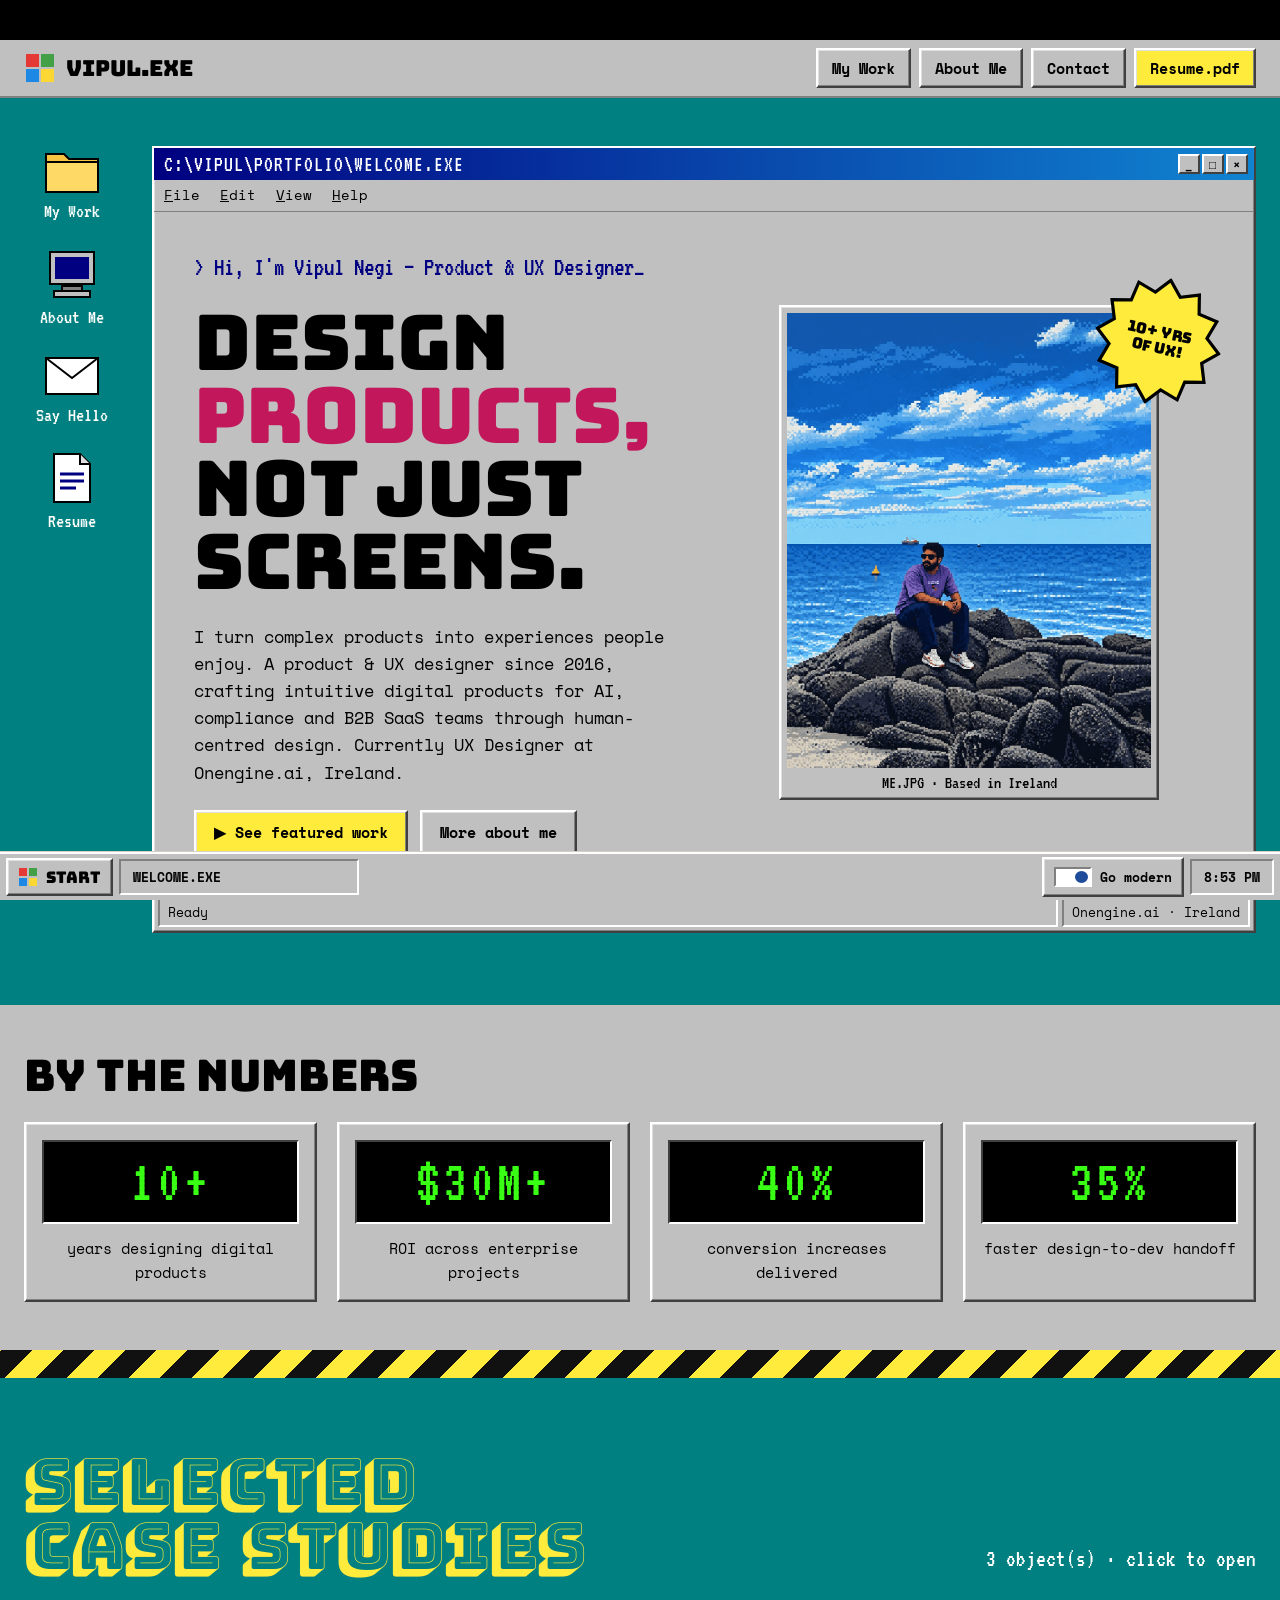
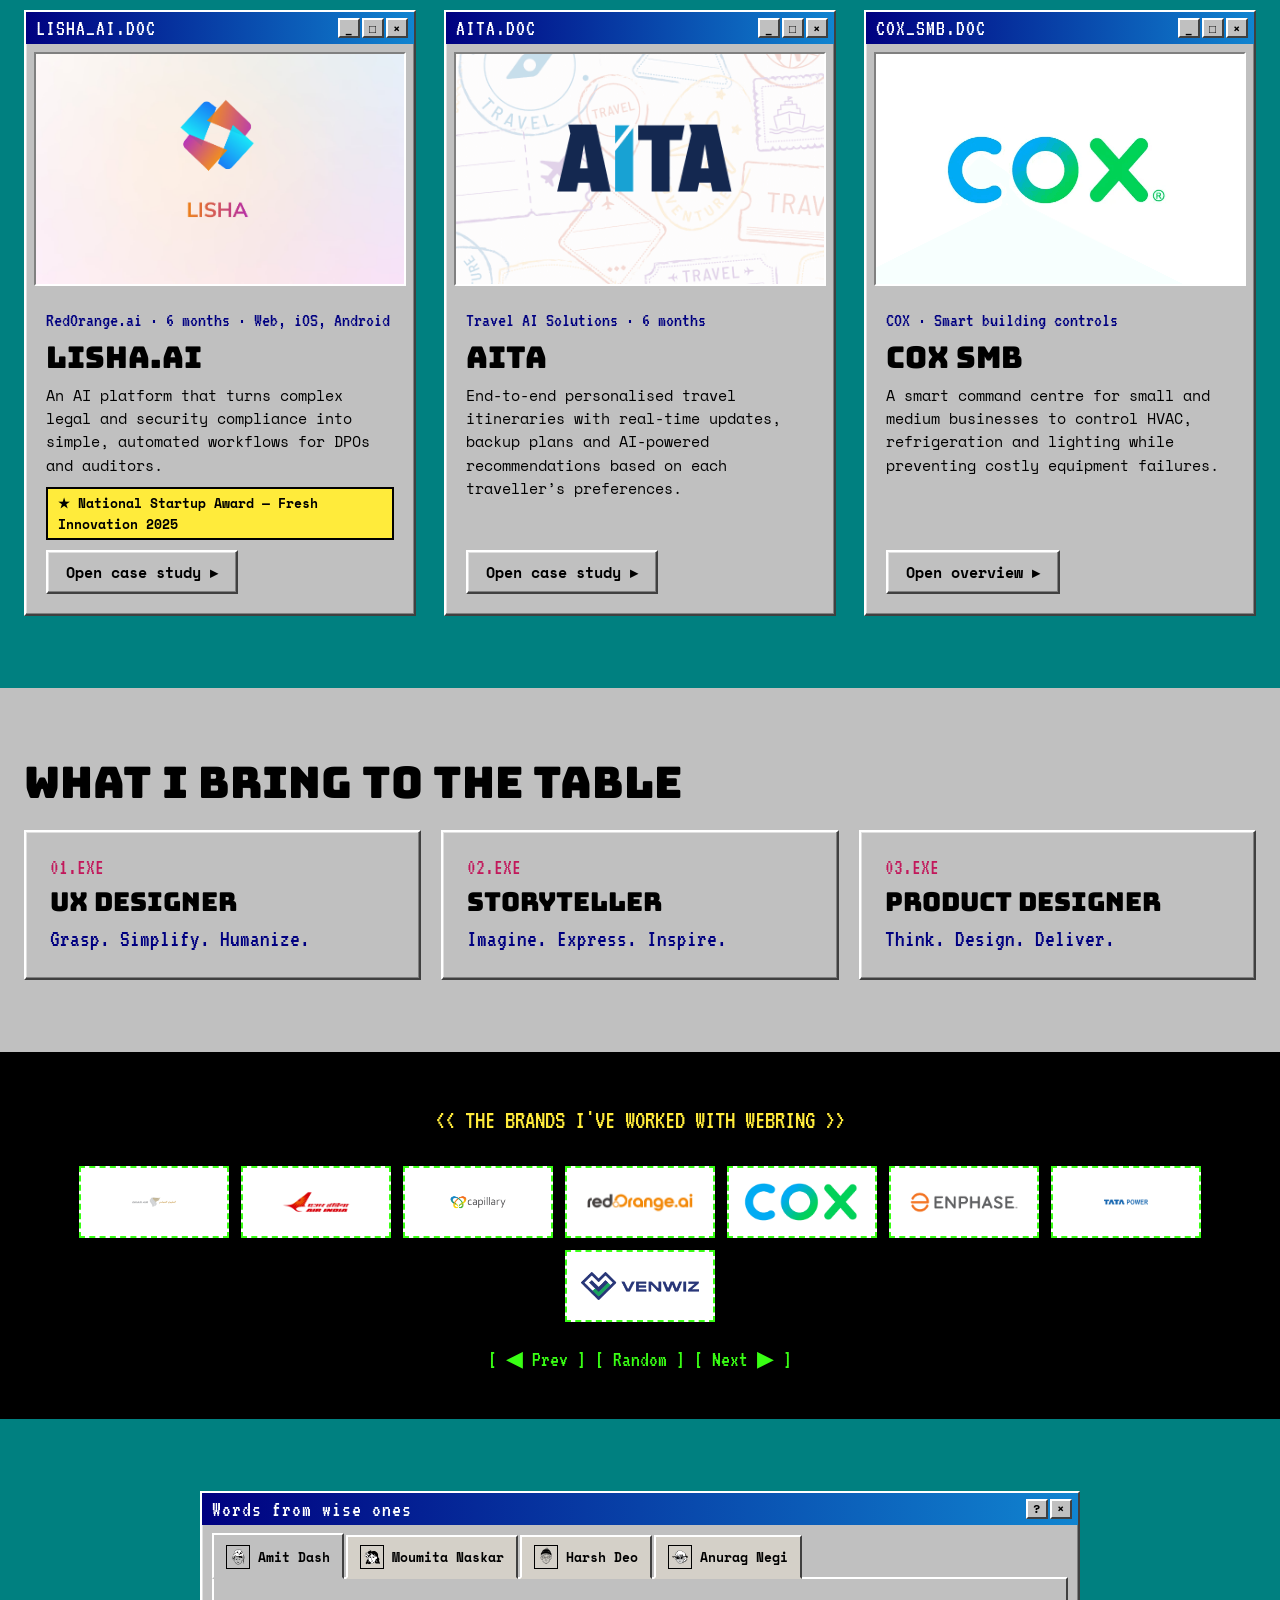
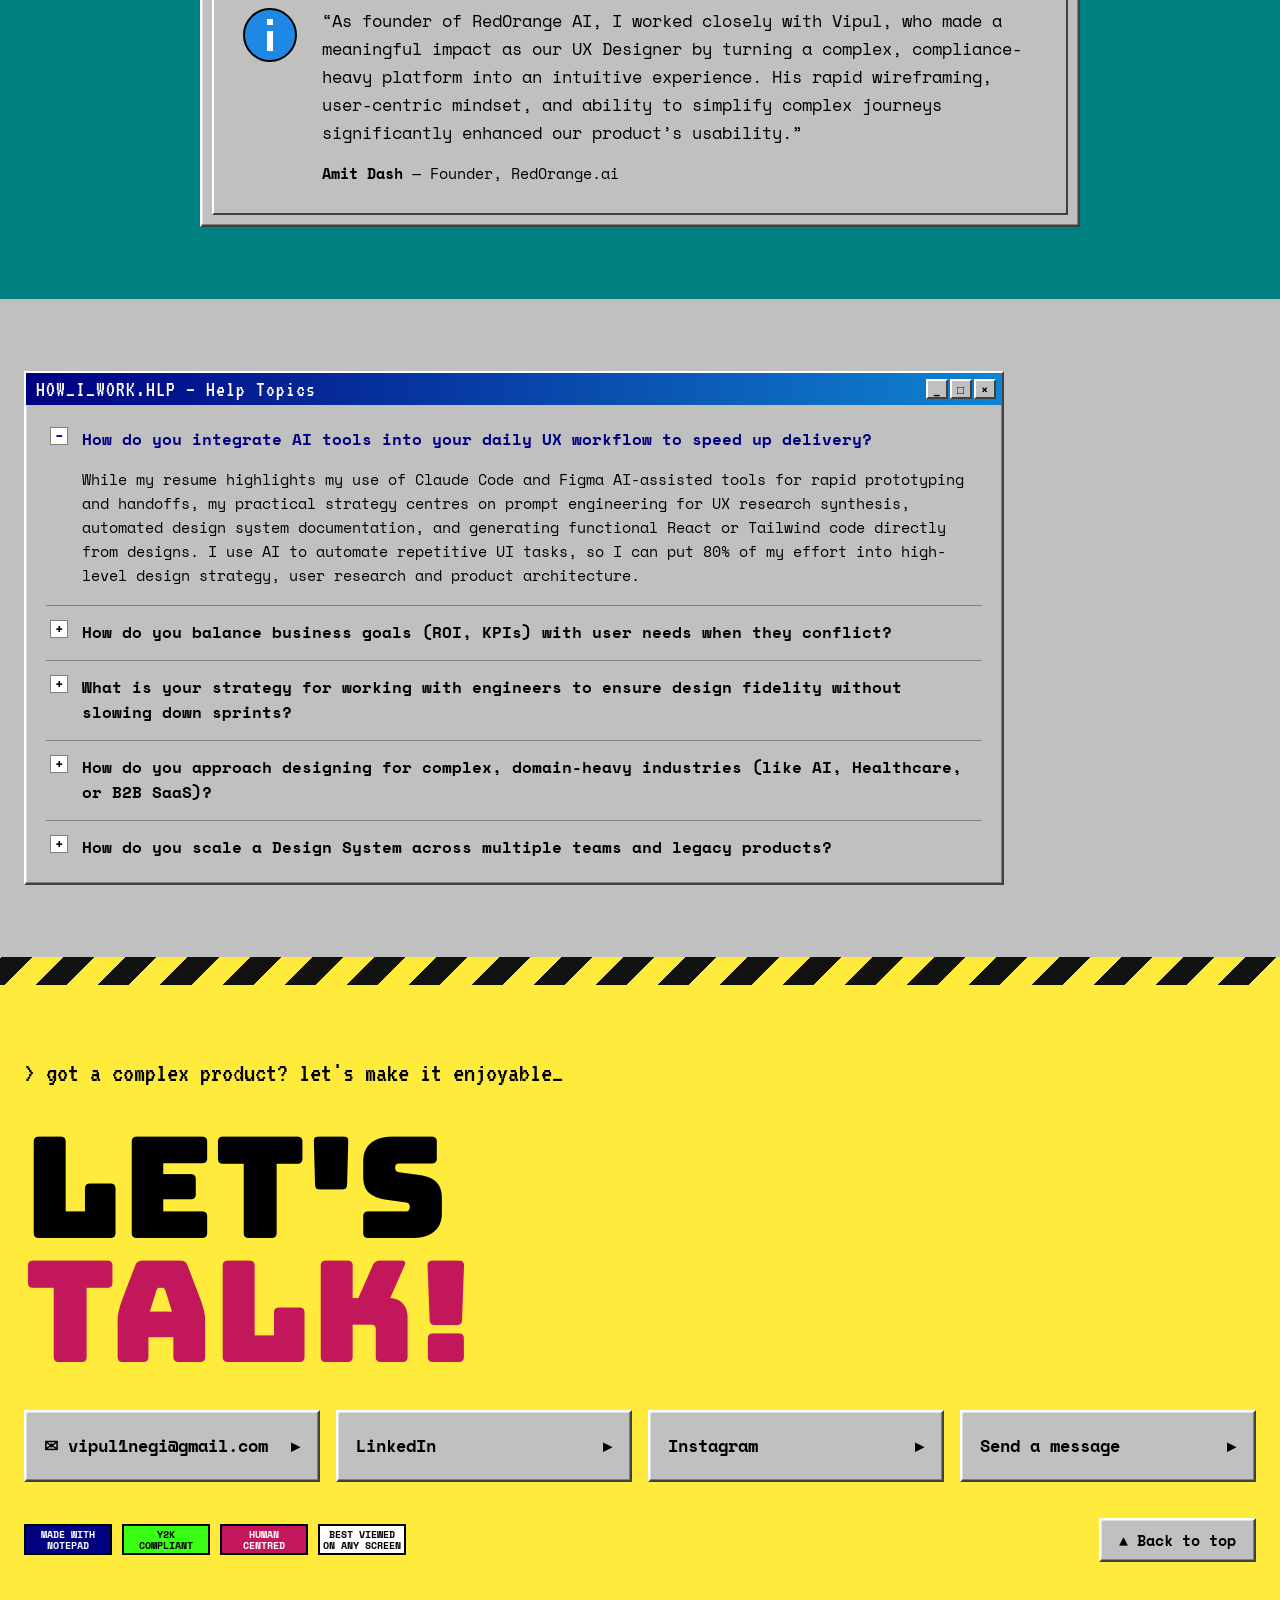
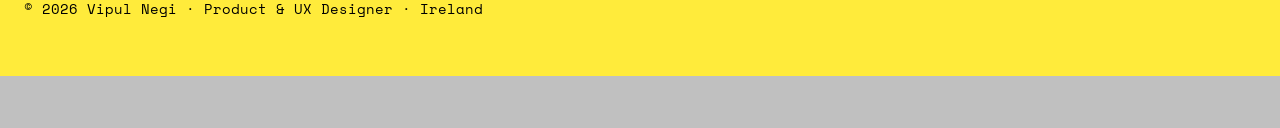
<file: index.html>
<!doctype html>
<html lang="en">
<head>
  <meta charset="utf-8">
  <meta name="viewport" content="width=device-width, initial-scale=1">
  <title>Vipul Negi — Product & UX Designer</title>
  <meta name="description" content="Vipul Negi is a product and UX designer crafting intuitive digital products for AI, compliance and B2B SaaS since 2016.">
  <meta property="og:title" content="Vipul Negi — Product & UX Designer">
  <meta property="og:description" content="Design products, not just screens.">
  <meta property="og:image" content="assets/img/Glxarh1lnlfAUOtkj8WGvzNZMcg.jpg">
  <link rel="icon" href="assets/img/favicon.svg" type="image/svg+xml">
  <link rel="preconnect" href="https://fonts.googleapis.com">
  <link rel="preconnect" href="https://fonts.gstatic.com" crossorigin>
  <link href="https://fonts.googleapis.com/css2?family=Domine:wght@400;700&family=Space+Grotesk:wght@400;500;600;700&display=swap" rel="stylesheet">
  <link rel="stylesheet" href="assets/css/styles.css">
  <script src="assets/js/switch.js"></script>
  <script>try{var t=localStorage.getItem("theme");if(t)document.documentElement.dataset.theme=t}catch(e){}</script>
</head>
<body data-page="index.html">
  <a class="skip-link" href="#main">Skip to content</a>
  <header id="site-header"></header>

  <main id="main">

    <!-- ============ HERO ============ -->
    <section class="hero">
      <div class="container">
        <div class="hero-grid">
          <div class="reveal">
            <span class="eyebrow"><span class="dot"></span>Design products, not just screens</span>
            <h1>Hi, I’m Vipul. I turn <em>complex products</em> into experiences people enjoy.</h1>
            <p class="lead">A product &amp; UX designer since 2016, crafting intuitive digital products for AI, compliance and B2B SaaS teams through the principles of human-centred design. Currently UX Designer at Onengine.ai, Ireland.</p>
            <div class="hero-cta">
              <a class="btn btn--primary" href="#work">See featured work
                <svg viewBox="0 0 24 24" fill="none" stroke="currentColor" stroke-width="2" stroke-linecap="round" stroke-linejoin="round" aria-hidden="true"><path d="M12 5v14M6 13l6 6 6-6"/></svg>
              </a>
              <a class="btn" href="about.html">More about me</a>
            </div>
          </div>
          <figure class="hero-portrait reveal">
            <img src="assets/img/cOhpmrDGlhqRqouPaykukZ7jaLA.png" alt="Vipul Negi sitting on rocks by the sea">
            <figcaption><strong>Based in Ireland</strong>Working with teams worldwide</figcaption>
          </figure>
        </div>

        <!-- Numbers: edit freely -->
        <div class="stats reveal">
          <div class="stat"><b>10+ yrs</b><span>designing digital products</span></div>
          <div class="stat"><b>$30M+</b><span>ROI across enterprise projects</span></div>
          <div class="stat"><b>40%</b><span>conversion increases delivered</span></div>
          <div class="stat"><b>35%</b><span>faster design-to-dev handoff</span></div>
        </div>
      </div>
    </section>

    <!-- ============ FEATURED WORK ============ -->
    <section class="section" id="work" style="padding-top:0">
      <div class="container">
        <div class="section-head reveal">
          <div>
            <span class="eyebrow">Featured work</span>
            <h2>Selected case studies</h2>
          </div>
          <p>Three products where research, structure and craft came together to make hard things feel simple.</p>
        </div>

        <div class="work-list">
          <!-- To add a project: copy one <a class="work-card"> block and a page in /work -->
          <a class="work-card reveal" href="work/lisha.html">
            <div class="work-media"><img src="assets/img/Glxarh1lnlfAUOtkj8WGvzNZMcg.jpg" alt="Lisha.ai product cover" loading="lazy"></div>
            <div class="work-body">
              <span class="meta">RedOrange.ai · 6 months · Web, iOS, Android</span>
              <h3>Lisha.ai</h3>
              <p>An AI platform that turns complex legal and security compliance into simple, automated workflows for DPOs and auditors. Winner of Ireland’s National Startup Award for Fresh Innovation 2025.</p>
              <ul class="tags"><li class="tag">UX Design</li><li class="tag">Product Design</li><li class="tag">AI</li><li class="tag">User Research</li></ul>
              <span class="link-arrow">Read case study <svg viewBox="0 0 24 24" fill="none" stroke="currentColor" stroke-width="2" stroke-linecap="round" stroke-linejoin="round" aria-hidden="true"><path d="M5 12h14M13 6l6 6-6 6"/></svg></span>
            </div>
          </a>

          <a class="work-card reveal" href="work/aita.html">
            <div class="work-media"><img src="assets/img/vey6mPAYGoGwX3H9RWZO21fNukY.jpg" alt="AITA travel planner cover" loading="lazy"></div>
            <div class="work-body">
              <span class="meta">Travel AI Solutions · 6 months</span>
              <h3>AITA</h3>
              <p>End-to-end personalised travel itineraries with real-time updates, backup plans and AI-powered recommendations based on each traveller’s preferences.</p>
              <ul class="tags"><li class="tag">UX Design</li><li class="tag">AI</li><li class="tag">User Research</li></ul>
              <span class="link-arrow">Read case study <svg viewBox="0 0 24 24" fill="none" stroke="currentColor" stroke-width="2" stroke-linecap="round" stroke-linejoin="round" aria-hidden="true"><path d="M5 12h14M13 6l6 6-6 6"/></svg></span>
            </div>
          </a>

          <a class="work-card reveal" href="work/cox-smb.html">
            <div class="work-media"><img src="assets/img/Yi8vwq3SU9J6XpPV1vQAqVuyR8A.webp" alt="COX SMB cover" loading="lazy"></div>
            <div class="work-body">
              <span class="meta">COX · Smart building controls</span>
              <h3>COX SMB</h3>
              <p>A smart command centre for small and medium businesses to control HVAC, refrigeration and lighting while preventing costly equipment failures.</p>
              <ul class="tags"><li class="tag">UX Design</li><li class="tag">Product Design</li><li class="tag">AI</li><li class="tag">User Research</li></ul>
              <span class="link-arrow">Read overview <svg viewBox="0 0 24 24" fill="none" stroke="currentColor" stroke-width="2" stroke-linecap="round" stroke-linejoin="round" aria-hidden="true"><path d="M5 12h14M13 6l6 6-6 6"/></svg></span>
            </div>
          </a>
        </div>
      </div>
    </section>

    <!-- ============ WHAT I BRING ============ -->
    <section class="section" style="padding-top:0">
      <div class="container">
        <div class="section-head reveal">
          <div>
            <span class="eyebrow">What I bring to the table</span>
            <h2>Three hats, one way of working</h2>
          </div>
          <p>I move between research, storytelling and shipping product, depending on what the problem needs.</p>
        </div>
        <div class="roles">
          <!-- Phrases rotate: separate them with | -->
          <article class="role reveal">
            <span class="role-num">01</span>
            <div>
              <h3>UX Designer</h3>
              <p class="rotator" data-rotate="Grasp. Simplify. Humanize. | Empathize. Explore. Design. | Observe. Understand. Solve. | People. Problems. Possibilities. | Research. Insight. Experience.">Grasp. Simplify. Humanize.</p>
            </div>
          </article>
          <article class="role reveal">
            <span class="role-num">02</span>
            <div>
              <h3>Storyteller</h3>
              <p class="rotator" data-rotate="Imagine. Express. Inspire. | Find. Frame. Tell. | Notice. Connect. Narrate. | Stories. People. Meaning. | Curiosity. Observe. Story.">Imagine. Express. Inspire.</p>
            </div>
          </article>
          <article class="role reveal">
            <span class="role-num">03</span>
            <div>
              <h3>Product Designer</h3>
              <p class="rotator" data-rotate="Think. Design. Deliver. | Discover. Define. Build. | Problem. Product. Impact. | Listen. Solve. Improve. | Research. Design. Launch.">Think. Design. Deliver.</p>
            </div>
          </article>
        </div>
      </div>
    </section>

    <!-- ============ BRANDS ============ -->
    <section class="section--tight" aria-labelledby="brands-title">
      <div class="container">
        <p class="eyebrow reveal" id="brands-title" style="display:flex;justify-content:center;margin-bottom:24px">Brands I’ve worked with</p>
      </div>
      <div class="marquee">
        <div class="marquee-track">
          <div class="brand-logo"><img src="assets/img/ocUWHLJAEMunWzzRpYOYFtVQXE.webp" alt="Oman Air"></div>
          <div class="brand-logo"><img src="assets/img/3BycD21JoBTmWNvm5VvNLQiN7tk.webp" alt="Air India"></div>
          <div class="brand-logo"><img src="assets/img/hy5cziCh88X0J9t7Gav6uR4UhQc.webp" alt="Capillary"></div>
          <div class="brand-logo"><img src="assets/img/Fxg2FGEubr5YWNH93VieG66vM0.webp" alt="RedOrange.ai"></div>
          <div class="brand-logo"><img src="assets/img/XQMD2drjnRiUCKEWa6IvswdnDA.webp" alt="COX"></div>
          <div class="brand-logo"><img src="assets/img/RSmgVYVVqG4qr8qo3y8dwoiusrY.png" alt="Enphase"></div>
          <div class="brand-logo"><img src="assets/img/qN76sJh9FLoovj2DNsf9cD52hQ.webp" alt="Tata Power"></div>
          <div class="brand-logo"><img src="assets/img/SUkWXrPWS7YACzeo1ERLh5d7d0o.webp" alt="Venwiz"></div>
        </div>
      </div>
    </section>

    <!-- ============ TESTIMONIALS ============ -->
    <section class="section">
      <div class="container">
        <div class="section-head reveal">
          <div>
            <span class="eyebrow">Words from wise ones</span>
            <h2>What people say about working with me</h2>
          </div>
        </div>
        <div class="testimonials reveal" data-tabs>
          <div class="t-list" role="tablist" aria-label="Testimonials" aria-orientation="vertical">
            <button class="t-person" role="tab" id="t-tab-1" aria-controls="t-1" aria-selected="true">
              <img src="assets/img/UaCqn8uPOMnKkawohJJHC86LEq8.png" alt="">
              <span><b>Amit Dash</b><span>Founder, RedOrange.ai</span></span>
            </button>
            <button class="t-person" role="tab" id="t-tab-2" aria-controls="t-2" aria-selected="false" tabindex="-1">
              <img src="assets/img/NvaWc3DNeo6ROKNyc1zUU98.png" alt="">
              <span><b>Moumita Naskar</b><span>UX Manager, Enphase Energy</span></span>
            </button>
            <button class="t-person" role="tab" id="t-tab-3" aria-controls="t-3" aria-selected="false" tabindex="-1">
              <img src="assets/img/iDDTjBChyF0eyYSPAKhSDXUhJdA.png" alt="">
              <span><b>Harsh Deo</b><span>Director, Capillary</span></span>
            </button>
            <button class="t-person" role="tab" id="t-tab-4" aria-controls="t-4" aria-selected="false" tabindex="-1">
              <img src="assets/img/euc5zRXpFdqSLZVW90GY1Izw8c.png" alt="">
              <span><b>Anurag Negi</b><span>Programs Group Manager, Alstom</span></span>
            </button>
          </div>
          <div>
            <article class="t-panel" role="tabpanel" id="t-1" aria-labelledby="t-tab-1">
              <span class="quote-mark" aria-hidden="true">“</span>
              <blockquote>As founder of RedOrange AI, I worked closely with Vipul, who made a meaningful impact as our UX Designer by turning a complex, compliance-heavy platform into an intuitive experience. His rapid wireframing, user-centric mindset, and ability to simplify complex journeys significantly enhanced our product’s usability.</blockquote>
              <footer>Amit Dash · Founder, RedOrange.ai</footer>
            </article>
            <article class="t-panel" role="tabpanel" id="t-2" aria-labelledby="t-tab-2" hidden>
              <span class="quote-mark" aria-hidden="true">“</span>
              <blockquote>Vipul is an exceptional UX designer whose creative prowess, meticulous attention to detail, and user-centric approach consistently deliver outstanding results. A truly collaborative and dedicated professional, he elevates any project he works on and is a valuable asset to any team.</blockquote>
              <footer>Moumita Naskar · UX Manager, Enphase Energy</footer>
            </article>
            <article class="t-panel" role="tabpanel" id="t-3" aria-labelledby="t-tab-3" hidden>
              <span class="quote-mark" aria-hidden="true">“</span>
              <blockquote>In just two months, he quickly mastered our complex product and successfully delivered a massive project under tight remote-working constraints. His exceptional work quality showcased both his high-level technical skill and genuine passion for UX design.</blockquote>
              <footer>Harsh Deo · Director, Capillary</footer>
            </article>
            <article class="t-panel" role="tabpanel" id="t-4" aria-labelledby="t-tab-4" hidden>
              <span class="quote-mark" aria-hidden="true">“</span>
              <blockquote>Vipul consistently exceeded expectations with his exceptional UX/UI skills, providing creative design iterations and proactive improvements. Despite remote work challenges, he delivered a massive project within tight deadlines, making his dedication and expertise highly recommended.</blockquote>
              <footer>Anurag Negi · Programs Group Manager, Alstom</footer>
            </article>
          </div>
        </div>
      </div>
    </section>

    <!-- ============ FAQ ============ -->
    <section class="section" style="padding-top:0">
      <div class="container">
        <div class="section-head reveal">
          <div>
            <span class="eyebrow">FAQs</span>
            <h2>How I work</h2>
          </div>
          <p>Questions hiring managers and founders usually ask me.</p>
        </div>
        <div class="faq reveal">
          <details open>
            <summary>How do you integrate AI tools into your daily UX workflow to speed up delivery?</summary>
            <div class="answer"><p>While my resume highlights my use of Claude Code and Figma AI-assisted tools for rapid prototyping and handoffs, my practical strategy centres on prompt engineering for UX research synthesis, automated design system documentation, and generating functional React or Tailwind code directly from designs. I use AI to automate repetitive UI tasks, so I can put 80% of my effort into high-level design strategy, user research and product architecture.</p></div>
          </details>
          <details>
            <summary>How do you balance business goals (ROI, KPIs) with user needs when they conflict?</summary>
            <div class="answer"><p>I treat design as a strategic business driver rather than just visual execution. When product requirements clash with optimal UX, I use quantitative data (A/B testing, drop-off rates) and business metrics to model the cost of friction. My goal is always win-win: aligning user success with measurable business outcomes, such as the $30M+ ROI and 40% conversion increases delivered across my enterprise projects.</p></div>
          </details>
          <details>
            <summary>What is your strategy for working with engineers to ensure design fidelity without slowing down sprints?</summary>
            <div class="answer"><p>My B.Tech in IT lets me speak fluent developer language, understand technical constraints, and design with system architecture in mind. I take part in sprint planning, keep component tokens aligned between Figma and code, and provide interactive prototypes alongside edge-case documentation. By bridging the gap early, I reduced design-to-development handoff time by 35% and cut UI bugs significantly.</p></div>
          </details>
          <details>
            <summary>How do you approach designing for complex, domain-heavy industries (like AI, Healthcare, or B2B SaaS)?</summary>
            <div class="answer"><p>I specialise in taking dense, non-intuitive domain logic, such as field service operations, AI SaaS or healthcare tracking, and turning it into simple, human-centred flows. I start with deep contextual inquiry and ethnographic user studies to learn the domain quickly. That rapid absorption let me deliver an end-to-end AI SaaS MVP within three months at RedOrange.ai.</p></div>
          </details>
          <details>
            <summary>How do you scale a Design System across multiple teams and legacy products?</summary>
            <div class="answer"><p>Scaling a design system needs a balance of governance and flexibility. I set up centralised, accessible (WCAG-compliant) component libraries with clear usage guidelines, plus contribution models so product teams can propose new patterns. At Onengine.ai and Code Craft, my standardised systems removed up to 40% of UI inconsistencies and sped up development across multiple cross-functional teams.</p></div>
          </details>
        </div>
      </div>
    </section>

  </main>

  <div id="site-footer"></div>
  <script src="assets/js/main.js"></script>
</body>
</html>
</file>
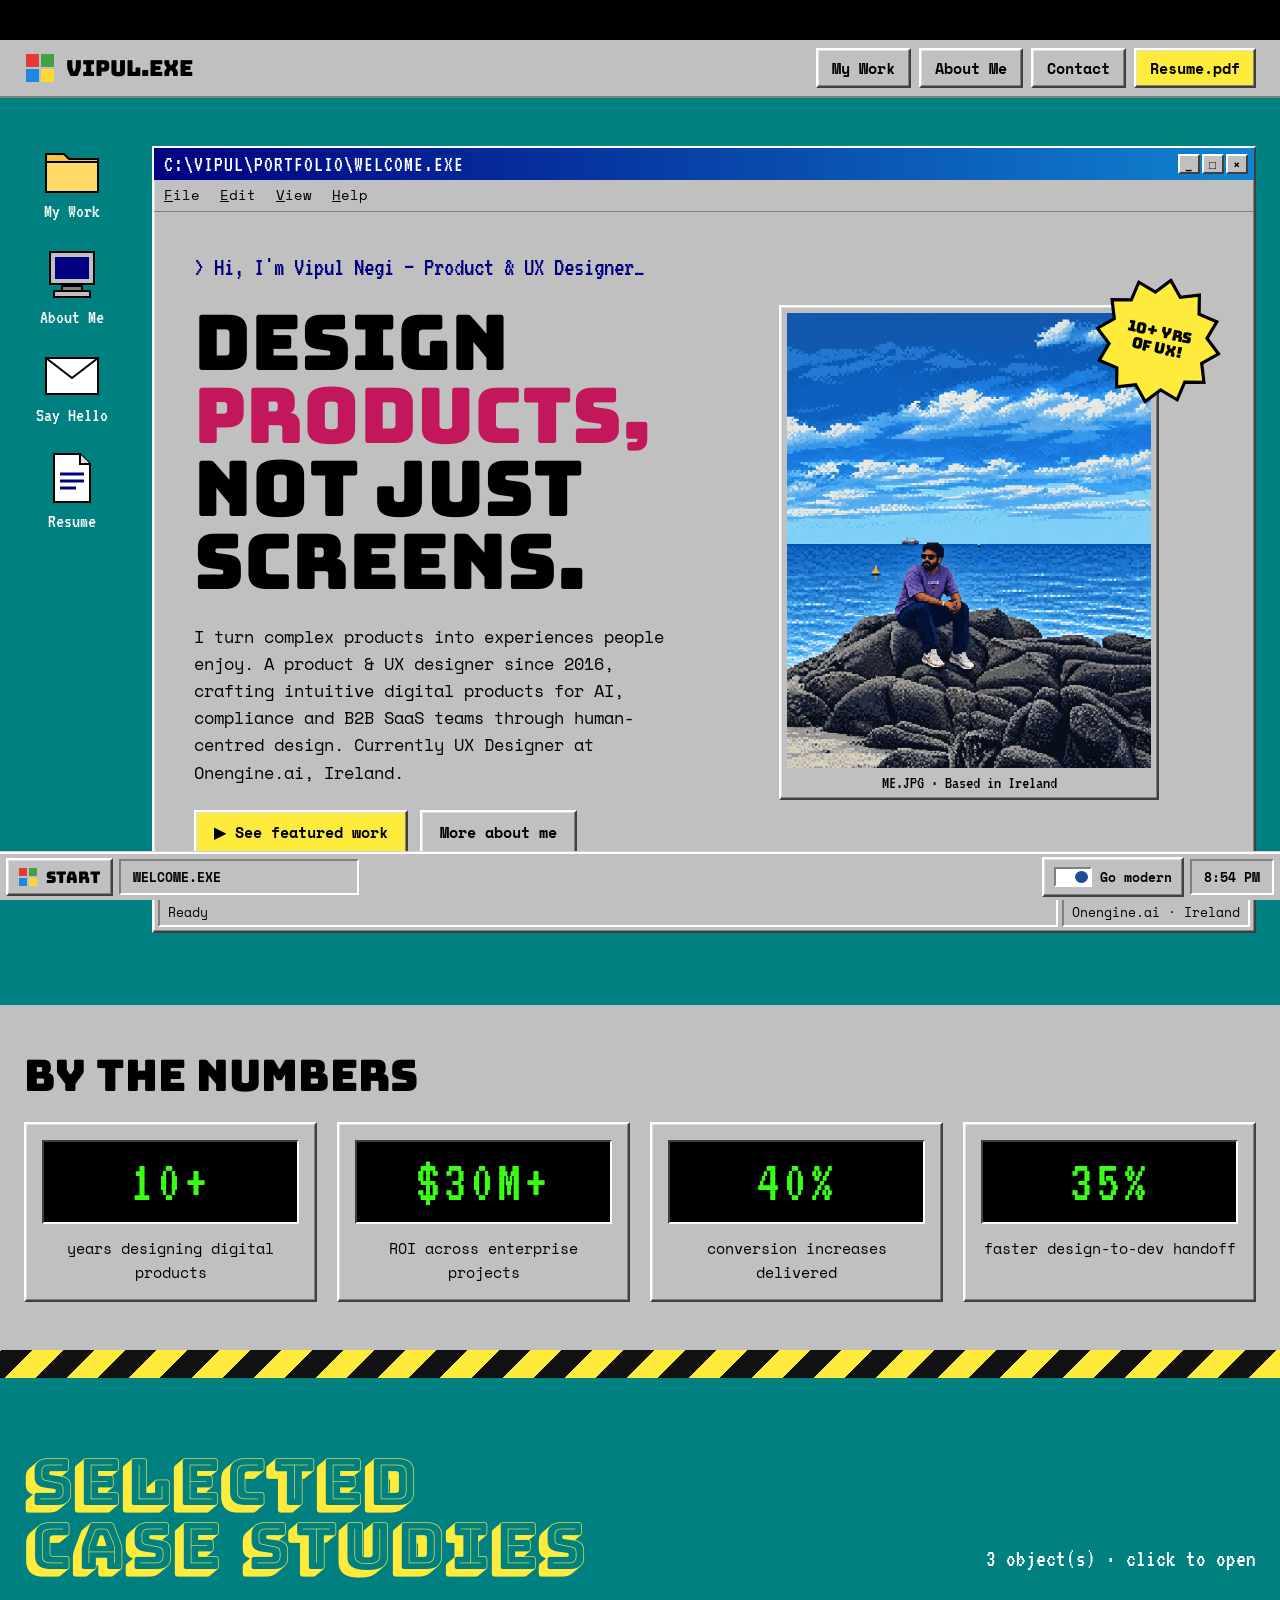
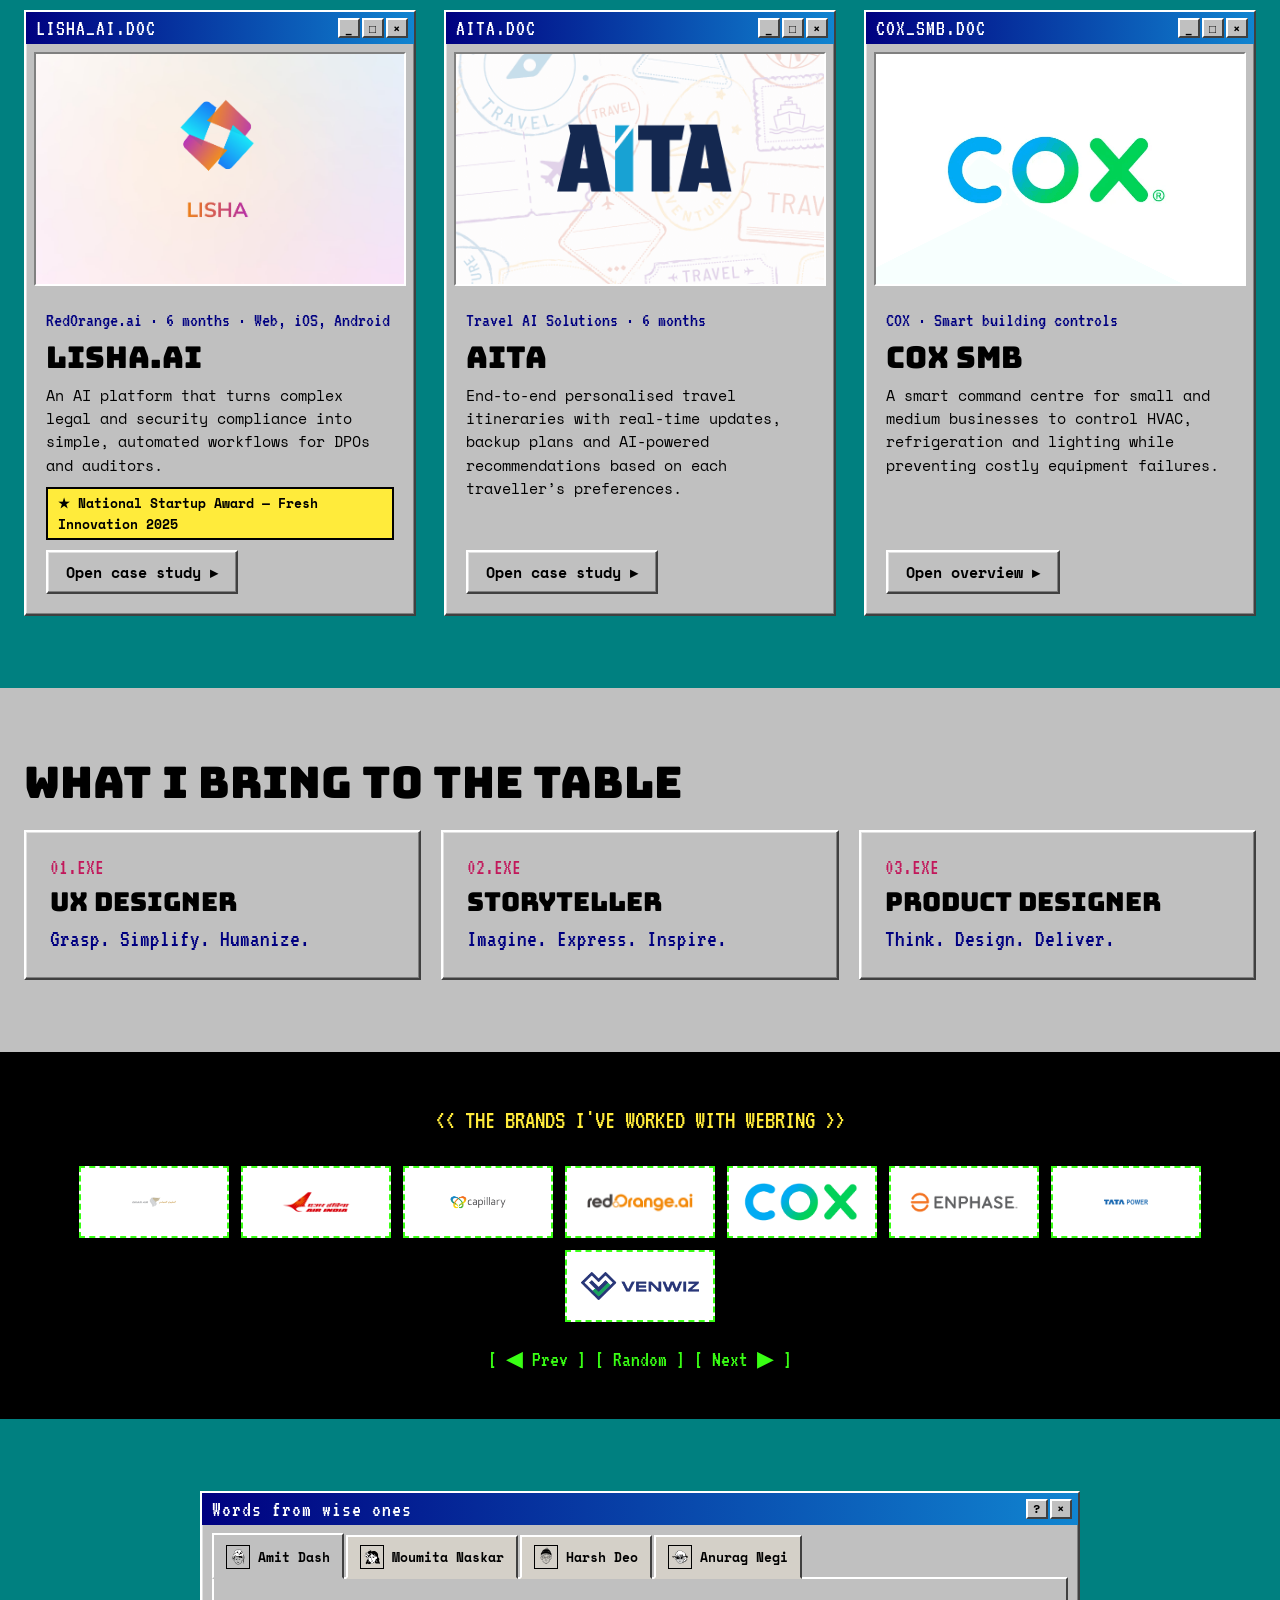
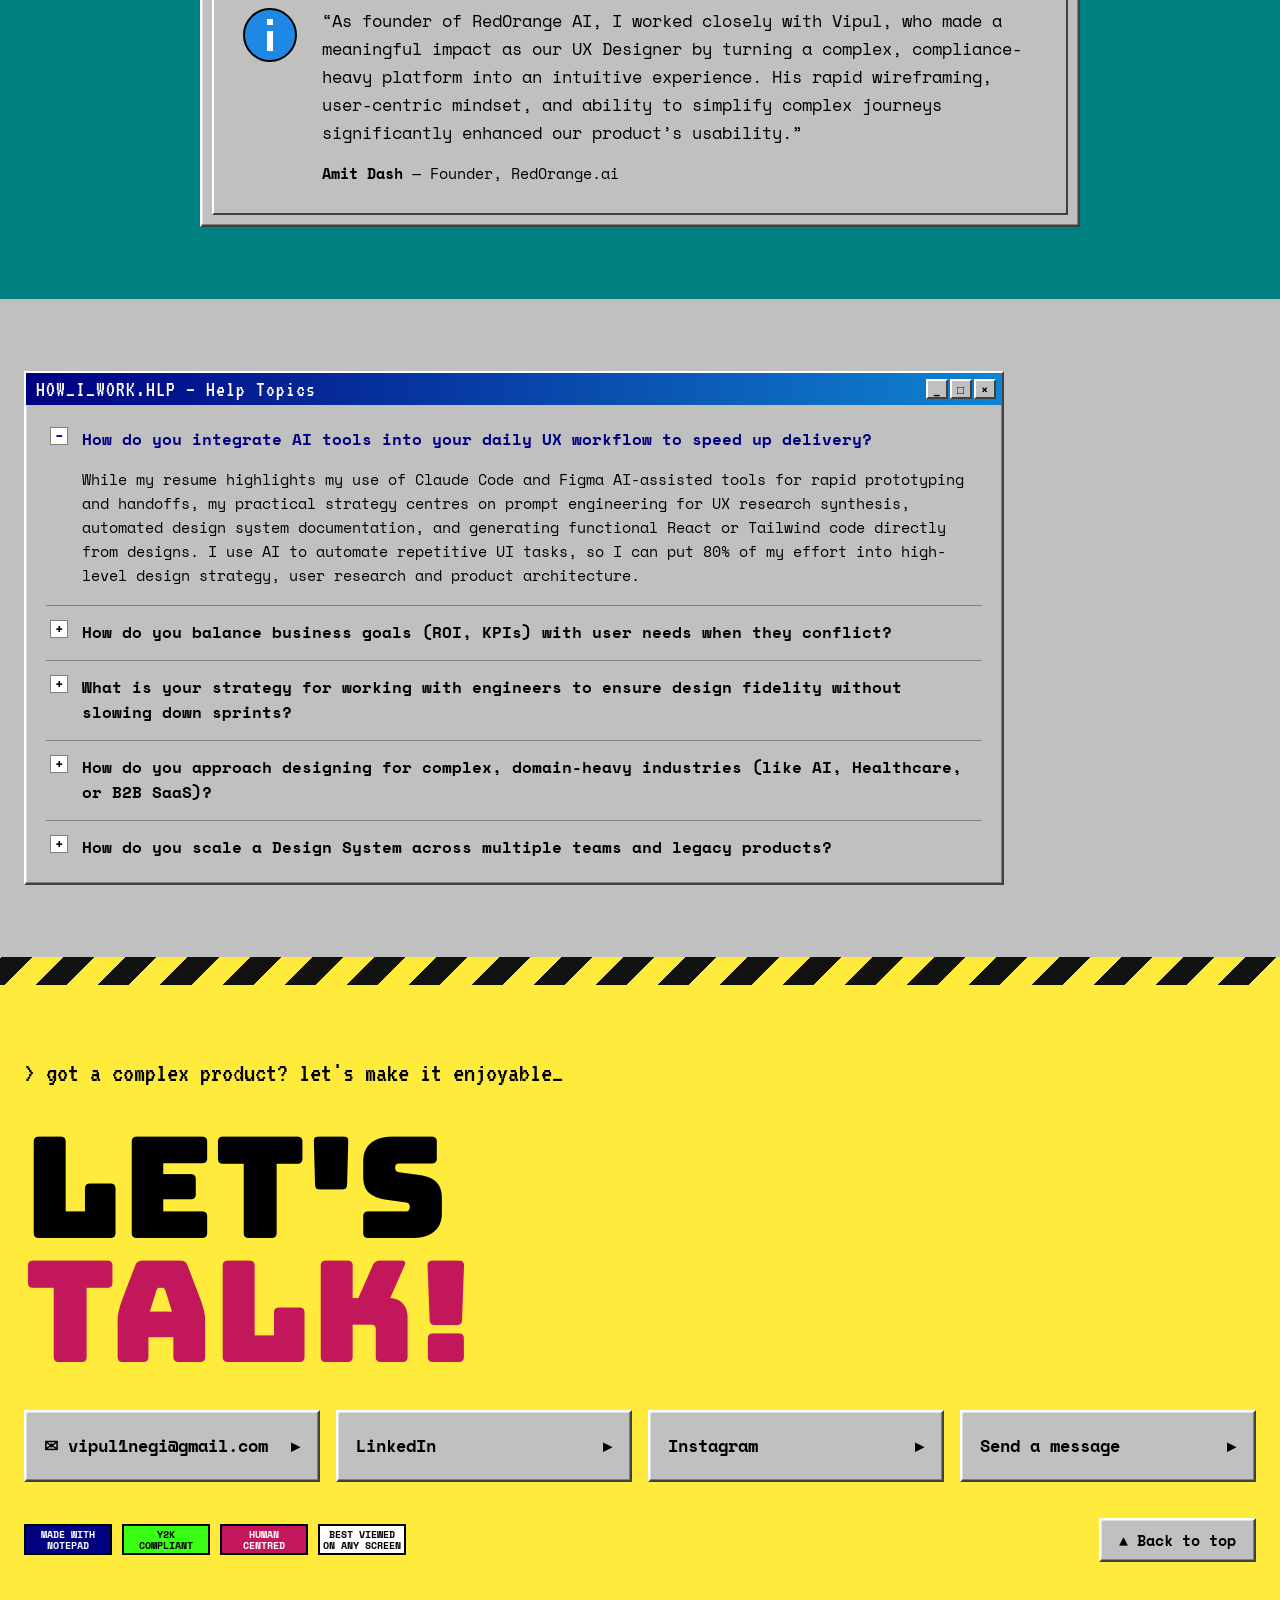
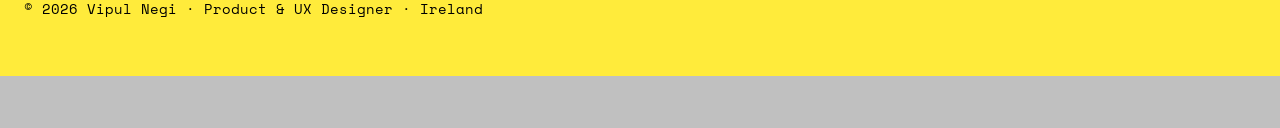
<file: 95/index.html>
<!doctype html>
<html lang="en">
<head>
  <meta charset="utf-8">
  <meta name="viewport" content="width=device-width, initial-scale=1">
  <title>VIPUL 95 — Vipul Negi, Product & UX Designer</title>
  <meta name="description" content="Vipul Negi is a product and UX designer crafting intuitive digital products for AI, compliance and B2B SaaS since 2016.">
  <meta property="og:title" content="Vipul Negi — Product & UX Designer">
  <meta property="og:description" content="Design products, not just screens.">
  <meta property="og:image" content="../assets/img/Glxarh1lnlfAUOtkj8WGvzNZMcg.jpg">
  <link rel="icon" href="assets/img/favicon.svg" type="image/svg+xml">
  <link rel="preconnect" href="https://fonts.googleapis.com">
  <link rel="preconnect" href="https://fonts.gstatic.com" crossorigin>
  <link href="https://fonts.googleapis.com/css2?family=Bungee&family=Bungee+Shade&family=Space+Mono:wght@400;700&family=VT323&display=swap" rel="stylesheet">
  <link rel="stylesheet" href="assets/css/retro.css">
  <script src="../assets/js/switch.js"></script>
</head>
<body id="top" data-page="index.html" data-task="WELCOME.EXE">
  <a class="skip-link" href="#main">Skip to content</a>

  <div class="marq-wrap" aria-hidden="true">
    <div class="marq">★ WELCOME TO VIPUL'S HOMEPAGE ★ PRODUCT &amp; UX DESIGNER SINCE 2016 ★ CURRENTLY UX DESIGNER @ ONENGINE.AI, IRELAND ★ AI · COMPLIANCE · B2B SAAS ★ BEST VIEWED IN ANY BROWSER, AT ANY RESOLUTION ★ PRESS "GO MODERN" IN THE TASKBAR TO TIME-TRAVEL ★</div>
  </div>
  <header id="site-header"></header>

  <main id="main">

    <!-- ============ HERO / DESKTOP ============ -->
    <section class="hero95 desk">
      <div class="wrap">
        <nav class="icons" aria-label="Desktop shortcuts">
          <a class="icon" href="#work">
            <svg width="56" height="48" viewBox="0 0 56 48" aria-hidden="true"><path d="M2 8h18l5 5h29v33H2z" fill="#f6c343" stroke="#000" stroke-width="2"/><path d="M2 16h52v30H2z" fill="#ffd966" stroke="#000" stroke-width="2"/></svg>
            <span>My Work</span>
          </a>
          <a class="icon" href="about.html">
            <svg width="52" height="52" viewBox="0 0 52 52" aria-hidden="true"><rect x="4" y="4" width="44" height="32" fill="#c0c0c0" stroke="#000" stroke-width="2"/><rect x="9" y="9" width="34" height="22" fill="#000080"/><rect x="16" y="38" width="20" height="5" fill="#808080" stroke="#000" stroke-width="2"/><rect x="8" y="43" width="36" height="6" fill="#c0c0c0" stroke="#000" stroke-width="2"/></svg>
            <span>About Me</span>
          </a>
          <a class="icon" href="contact.html">
            <svg width="56" height="44" viewBox="0 0 56 44" aria-hidden="true"><rect x="2" y="4" width="52" height="36" fill="#fff" stroke="#000" stroke-width="2"/><path d="M2 4l26 20L54 4" fill="none" stroke="#000" stroke-width="2"/></svg>
            <span>Say Hello</span>
          </a>
          <a class="icon" href="https://drive.google.com/file/d/1iauAGseeMoaIC74NTz6H7hw4zyhPWUAh/view?usp=sharing" target="_blank" rel="noopener">
            <svg width="44" height="52" viewBox="0 0 44 52" aria-hidden="true"><path d="M4 2h26l10 10v38H4z" fill="#fff" stroke="#000" stroke-width="2"/><path d="M30 2v10h10" fill="#dfdfdf" stroke="#000" stroke-width="2"/><path d="M10 22h24M10 29h24M10 36h16" stroke="#000080" stroke-width="3"/></svg>
            <span>Resume</span>
          </a>
        </nav>

        <div class="win hero-win">
          <div class="title">
            <span>C:\VIPUL\PORTFOLIO\WELCOME.EXE</span>
            <span class="ctls" aria-hidden="true"><span class="ctl">_</span><span class="ctl">□</span><span class="ctl">×</span></span>
          </div>
          <div class="menubar" aria-hidden="true"><span><u>F</u>ile</span><span><u>E</u>dit</span><span><u>V</u>iew</span><span><u>H</u>elp</span></div>
          <div class="hero-grid">
            <div class="stack">
              <p class="hello">&gt; Hi, I'm Vipul Negi — Product &amp; UX Designer<span class="blink">_</span></p>
              <h1>Design <em>products,</em> not just screens.</h1>
              <p class="lead">I turn complex products into experiences people enjoy. A product &amp; UX designer since 2016, crafting intuitive digital products for AI, compliance and B2B SaaS teams through human-centred design. Currently UX Designer at Onengine.ai, Ireland.</p>
              <div class="btns">
                <a class="btn btn--yellow" href="#work">▶ See featured work</a>
                <a class="btn" href="about.html">More about me</a>
              </div>
            </div>
            <div class="photo-wrap">
              <figure class="win photo" style="margin:0">
                <img src="../assets/img/cOhpmrDGlhqRqouPaykukZ7jaLA.png" alt="Vipul Negi sitting on rocks by the sea">
                <figcaption>ME.JPG · Based in Ireland</figcaption>
              </figure>
              <div class="badge" aria-hidden="true">
                <svg viewBox="0 0 120 120"><polygon points="118,60 104.4,71.9 110.2,89 92.5,92.5 89,110.2 71.9,104.4 60,118 48.1,104.4 31,110.2 27.5,92.5 9.8,89 15.6,71.9 2,60 15.6,48.1 9.8,31 27.5,27.5 31,9.8 48.1,15.6 60,2 71.9,15.6 89,9.8 92.5,27.5 110.2,31 104.4,48.1" fill="#ffeb3b" stroke="#000" stroke-width="3"/></svg>
                <span>10+ YRS<br>OF UX!</span>
              </div>
            </div>
          </div>
          <div class="statusbar"><span class="sunken">Ready</span><span class="sunken">Onengine.ai · Ireland</span></div>
        </div>
      </div>
    </section>

    <!-- ============ STATS (hit counters) — edit freely ============ -->
    <section class="pad-s" aria-labelledby="stats-title">
      <div class="wrap stack">
        <h2 class="h2" id="stats-title">By the numbers</h2>
        <div class="grid grid-4">
          <div class="win counter"><b>10+</b><span>years designing digital products</span></div>
          <div class="win counter"><b>$30M+</b><span>ROI across enterprise projects</span></div>
          <div class="win counter"><b>40%</b><span>conversion increases delivered</span></div>
          <div class="win counter"><b>35%</b><span>faster design-to-dev handoff</span></div>
        </div>
      </div>
    </section>

    <div class="tape" aria-hidden="true"></div>

    <!-- ============ FEATURED WORK ============ -->
    <section class="pad desk" id="work" aria-labelledby="work-title">
      <div class="wrap stack" style="gap:32px">
        <div class="head-row">
          <h2 class="shade" id="work-title">Selected<br>case studies</h2>
          <p class="pix on-desk" style="font-size:24px">3 object(s) · click to open</p>
        </div>
        <div class="grid grid-3" style="gap:28px">
          <a class="win work95" href="work/lisha.html">
            <div class="title"><span>LISHA_AI.DOC</span><span class="ctls" aria-hidden="true"><span class="ctl">_</span><span class="ctl">□</span><span class="ctl">×</span></span></div>
            <div class="shot"><img src="../assets/img/Glxarh1lnlfAUOtkj8WGvzNZMcg.jpg" alt="Lisha.ai product cover" loading="lazy"></div>
            <div class="body">
              <span class="meta">RedOrange.ai · 6 months · Web, iOS, Android</span>
              <h3>Lisha.ai</h3>
              <p>An AI platform that turns complex legal and security compliance into simple, automated workflows for DPOs and auditors.</p>
              <span class="award">★ National Startup Award — Fresh Innovation 2025</span>
              <span class="btn">Open case study ▸</span>
            </div>
          </a>
          <a class="win work95" href="work/aita.html">
            <div class="title"><span>AITA.DOC</span><span class="ctls" aria-hidden="true"><span class="ctl">_</span><span class="ctl">□</span><span class="ctl">×</span></span></div>
            <div class="shot"><img src="../assets/img/vey6mPAYGoGwX3H9RWZO21fNukY.jpg" alt="AITA travel planner cover" loading="lazy"></div>
            <div class="body">
              <span class="meta">Travel AI Solutions · 6 months</span>
              <h3>AITA</h3>
              <p>End-to-end personalised travel itineraries with real-time updates, backup plans and AI-powered recommendations based on each traveller’s preferences.</p>
              <span class="btn">Open case study ▸</span>
            </div>
          </a>
          <a class="win work95" href="work/cox-smb.html">
            <div class="title"><span>COX_SMB.DOC</span><span class="ctls" aria-hidden="true"><span class="ctl">_</span><span class="ctl">□</span><span class="ctl">×</span></span></div>
            <div class="shot"><img src="../assets/img/Yi8vwq3SU9J6XpPV1vQAqVuyR8A.webp" alt="COX SMB cover" loading="lazy"></div>
            <div class="body">
              <span class="meta">COX · Smart building controls</span>
              <h3>COX SMB</h3>
              <p>A smart command centre for small and medium businesses to control HVAC, refrigeration and lighting while preventing costly equipment failures.</p>
              <span class="btn">Open overview ▸</span>
            </div>
          </a>
        </div>
      </div>
    </section>

    <!-- ============ WHAT I BRING (phrases rotate: separate with |) ============ -->
    <section class="pad" aria-labelledby="bring-title">
      <div class="wrap stack">
        <h2 class="h2" id="bring-title">What I bring to the table</h2>
        <div class="grid grid-3">
          <article class="win role95">
            <span class="exe">01.EXE</span>
            <h3>UX Designer</h3>
            <p class="rotator" data-rotate="Grasp. Simplify. Humanize. | Empathize. Explore. Design. | Observe. Understand. Solve. | People. Problems. Possibilities. | Research. Insight. Experience.">Grasp. Simplify. Humanize.</p>
          </article>
          <article class="win role95">
            <span class="exe">02.EXE</span>
            <h3>Storyteller</h3>
            <p class="rotator" data-rotate="Imagine. Express. Inspire. | Find. Frame. Tell. | Notice. Connect. Narrate. | Stories. People. Meaning. | Curiosity. Observe. Story.">Imagine. Express. Inspire.</p>
          </article>
          <article class="win role95">
            <span class="exe">03.EXE</span>
            <h3>Product Designer</h3>
            <p class="rotator" data-rotate="Think. Design. Deliver. | Discover. Define. Build. | Problem. Product. Impact. | Listen. Solve. Improve. | Research. Design. Launch.">Think. Design. Deliver.</p>
          </article>
        </div>
      </div>
    </section>

    <!-- ============ BRANDS WEBRING ============ -->
    <section class="pad-s webring" aria-labelledby="brands-title">
      <div class="wrap">
        <p class="pix" id="brands-title" style="font-size:26px;color:#ffeb3b">&lt;&lt; THE BRANDS I'VE WORKED WITH WEBRING &gt;&gt;</p>
        <ul class="ring">
          <li><img src="../assets/img/ocUWHLJAEMunWzzRpYOYFtVQXE.webp" alt="Oman Air" loading="lazy"></li>
          <li><img src="../assets/img/3BycD21JoBTmWNvm5VvNLQiN7tk.webp" alt="Air India" loading="lazy"></li>
          <li><img src="../assets/img/hy5cziCh88X0J9t7Gav6uR4UhQc.webp" alt="Capillary" loading="lazy"></li>
          <li><img src="../assets/img/Fxg2FGEubr5YWNH93VieG66vM0.webp" alt="RedOrange.ai" loading="lazy"></li>
          <li><img src="../assets/img/XQMD2drjnRiUCKEWa6IvswdnDA.webp" alt="COX" loading="lazy"></li>
          <li><img src="../assets/img/RSmgVYVVqG4qr8qo3y8dwoiusrY.png" alt="Enphase" loading="lazy"></li>
          <li><img src="../assets/img/qN76sJh9FLoovj2DNsf9cD52hQ.webp" alt="Tata Power" loading="lazy"></li>
          <li><img src="../assets/img/SUkWXrPWS7YACzeo1ERLh5d7d0o.webp" alt="Venwiz" loading="lazy"></li>
        </ul>
        <p class="ring-nav" aria-hidden="true">[ ◀ Prev ] [ Random ] [ Next ▶ ]</p>
      </div>
    </section>

    <!-- ============ TESTIMONIALS ============ -->
    <section class="pad desk" aria-labelledby="t-title">
      <div class="wrap">
        <div class="win dialog" data-tabs>
          <div class="title"><span id="t-title">Words from wise ones</span><span class="ctls" aria-hidden="true"><span class="ctl">?</span><span class="ctl">×</span></span></div>
          <div class="tabs95" role="tablist" aria-label="Testimonials">
            <button role="tab" id="t-tab-1" aria-controls="t-1" aria-selected="true"><img src="../assets/img/UaCqn8uPOMnKkawohJJHC86LEq8.png" alt="">Amit Dash</button>
            <button role="tab" id="t-tab-2" aria-controls="t-2" aria-selected="false" tabindex="-1"><img src="../assets/img/NvaWc3DNeo6ROKNyc1zUU98.png" alt="">Moumita Naskar</button>
            <button role="tab" id="t-tab-3" aria-controls="t-3" aria-selected="false" tabindex="-1"><img src="../assets/img/iDDTjBChyF0eyYSPAKhSDXUhJdA.png" alt="">Harsh Deo</button>
            <button role="tab" id="t-tab-4" aria-controls="t-4" aria-selected="false" tabindex="-1"><img src="../assets/img/euc5zRXpFdqSLZVW90GY1Izw8c.png" alt="">Anurag Negi</button>
          </div>
          <div class="tabpanel-wrap">
            <svg width="56" height="56" viewBox="0 0 56 56" aria-hidden="true"><circle cx="28" cy="28" r="26" fill="#1e88e5" stroke="#000" stroke-width="2"/><rect x="25" y="24" width="6" height="20" fill="#fff"/><rect x="25" y="12" width="6" height="6" fill="#fff"/></svg>
            <article class="tabpanel" role="tabpanel" id="t-1" aria-labelledby="t-tab-1">
              <blockquote>“As founder of RedOrange AI, I worked closely with Vipul, who made a meaningful impact as our UX Designer by turning a complex, compliance-heavy platform into an intuitive experience. His rapid wireframing, user-centric mindset, and ability to simplify complex journeys significantly enhanced our product’s usability.”</blockquote>
              <footer>Amit Dash <span>— Founder, RedOrange.ai</span></footer>
            </article>
            <article class="tabpanel" role="tabpanel" id="t-2" aria-labelledby="t-tab-2" hidden>
              <blockquote>“Vipul is an exceptional UX designer whose creative prowess, meticulous attention to detail, and user-centric approach consistently deliver outstanding results. A truly collaborative and dedicated professional, he elevates any project he works on and is a valuable asset to any team.”</blockquote>
              <footer>Moumita Naskar <span>— UX Manager, Enphase Energy</span></footer>
            </article>
            <article class="tabpanel" role="tabpanel" id="t-3" aria-labelledby="t-tab-3" hidden>
              <blockquote>“In just two months, he quickly mastered our complex product and successfully delivered a massive project under tight remote-working constraints. His exceptional work quality showcased both his high-level technical skill and genuine passion for UX design.”</blockquote>
              <footer>Harsh Deo <span>— Director, Capillary</span></footer>
            </article>
            <article class="tabpanel" role="tabpanel" id="t-4" aria-labelledby="t-tab-4" hidden>
              <blockquote>“Vipul consistently exceeded expectations with his exceptional UX/UI skills, providing creative design iterations and proactive improvements. Despite remote work challenges, he delivered a massive project within tight deadlines, making his dedication and expertise highly recommended.”</blockquote>
              <footer>Anurag Negi <span>— Programs Group Manager, Alstom</span></footer>
            </article>
          </div>
        </div>
      </div>
    </section>

    <!-- ============ FAQ (help file) ============ -->
    <section class="pad" aria-labelledby="faq-title">
      <div class="wrap">
        <div class="win help">
          <div class="title"><span id="faq-title">HOW_I_WORK.HLP — Help Topics</span><span class="ctls" aria-hidden="true"><span class="ctl">_</span><span class="ctl">□</span><span class="ctl">×</span></span></div>
          <div class="win-body" style="padding:8px 20px">
            <details open>
              <summary>How do you integrate AI tools into your daily UX workflow to speed up delivery?</summary>
              <div class="answer"><p>While my resume highlights my use of Claude Code and Figma AI-assisted tools for rapid prototyping and handoffs, my practical strategy centres on prompt engineering for UX research synthesis, automated design system documentation, and generating functional React or Tailwind code directly from designs. I use AI to automate repetitive UI tasks, so I can put 80% of my effort into high-level design strategy, user research and product architecture.</p></div>
            </details>
            <details>
              <summary>How do you balance business goals (ROI, KPIs) with user needs when they conflict?</summary>
              <div class="answer"><p>I treat design as a strategic business driver rather than just visual execution. When product requirements clash with optimal UX, I use quantitative data (A/B testing, drop-off rates) and business metrics to model the cost of friction. My goal is always win-win: aligning user success with measurable business outcomes, such as the $30M+ ROI and 40% conversion increases delivered across my enterprise projects.</p></div>
            </details>
            <details>
              <summary>What is your strategy for working with engineers to ensure design fidelity without slowing down sprints?</summary>
              <div class="answer"><p>My B.Tech in IT lets me speak fluent developer language, understand technical constraints, and design with system architecture in mind. I take part in sprint planning, keep component tokens aligned between Figma and code, and provide interactive prototypes alongside edge-case documentation. By bridging the gap early, I reduced design-to-development handoff time by 35% and cut UI bugs significantly.</p></div>
            </details>
            <details>
              <summary>How do you approach designing for complex, domain-heavy industries (like AI, Healthcare, or B2B SaaS)?</summary>
              <div class="answer"><p>I specialise in taking dense, non-intuitive domain logic, such as field service operations, AI SaaS or healthcare tracking, and turning it into simple, human-centred flows. I start with deep contextual inquiry and ethnographic user studies to learn the domain quickly. That rapid absorption let me deliver an end-to-end AI SaaS MVP within three months at RedOrange.ai.</p></div>
            </details>
            <details>
              <summary>How do you scale a Design System across multiple teams and legacy products?</summary>
              <div class="answer"><p>Scaling a design system needs a balance of governance and flexibility. I set up centralised, accessible (WCAG-compliant) component libraries with clear usage guidelines, plus contribution models so product teams can propose new patterns. At Onengine.ai and Code Craft, my standardised systems removed up to 40% of UI inconsistencies and sped up development across multiple cross-functional teams.</p></div>
            </details>
          </div>
        </div>
      </div>
    </section>

  </main>

  <div id="site-footer"></div>
  <script src="assets/js/retro.js"></script>
</body>
</html>
</file>
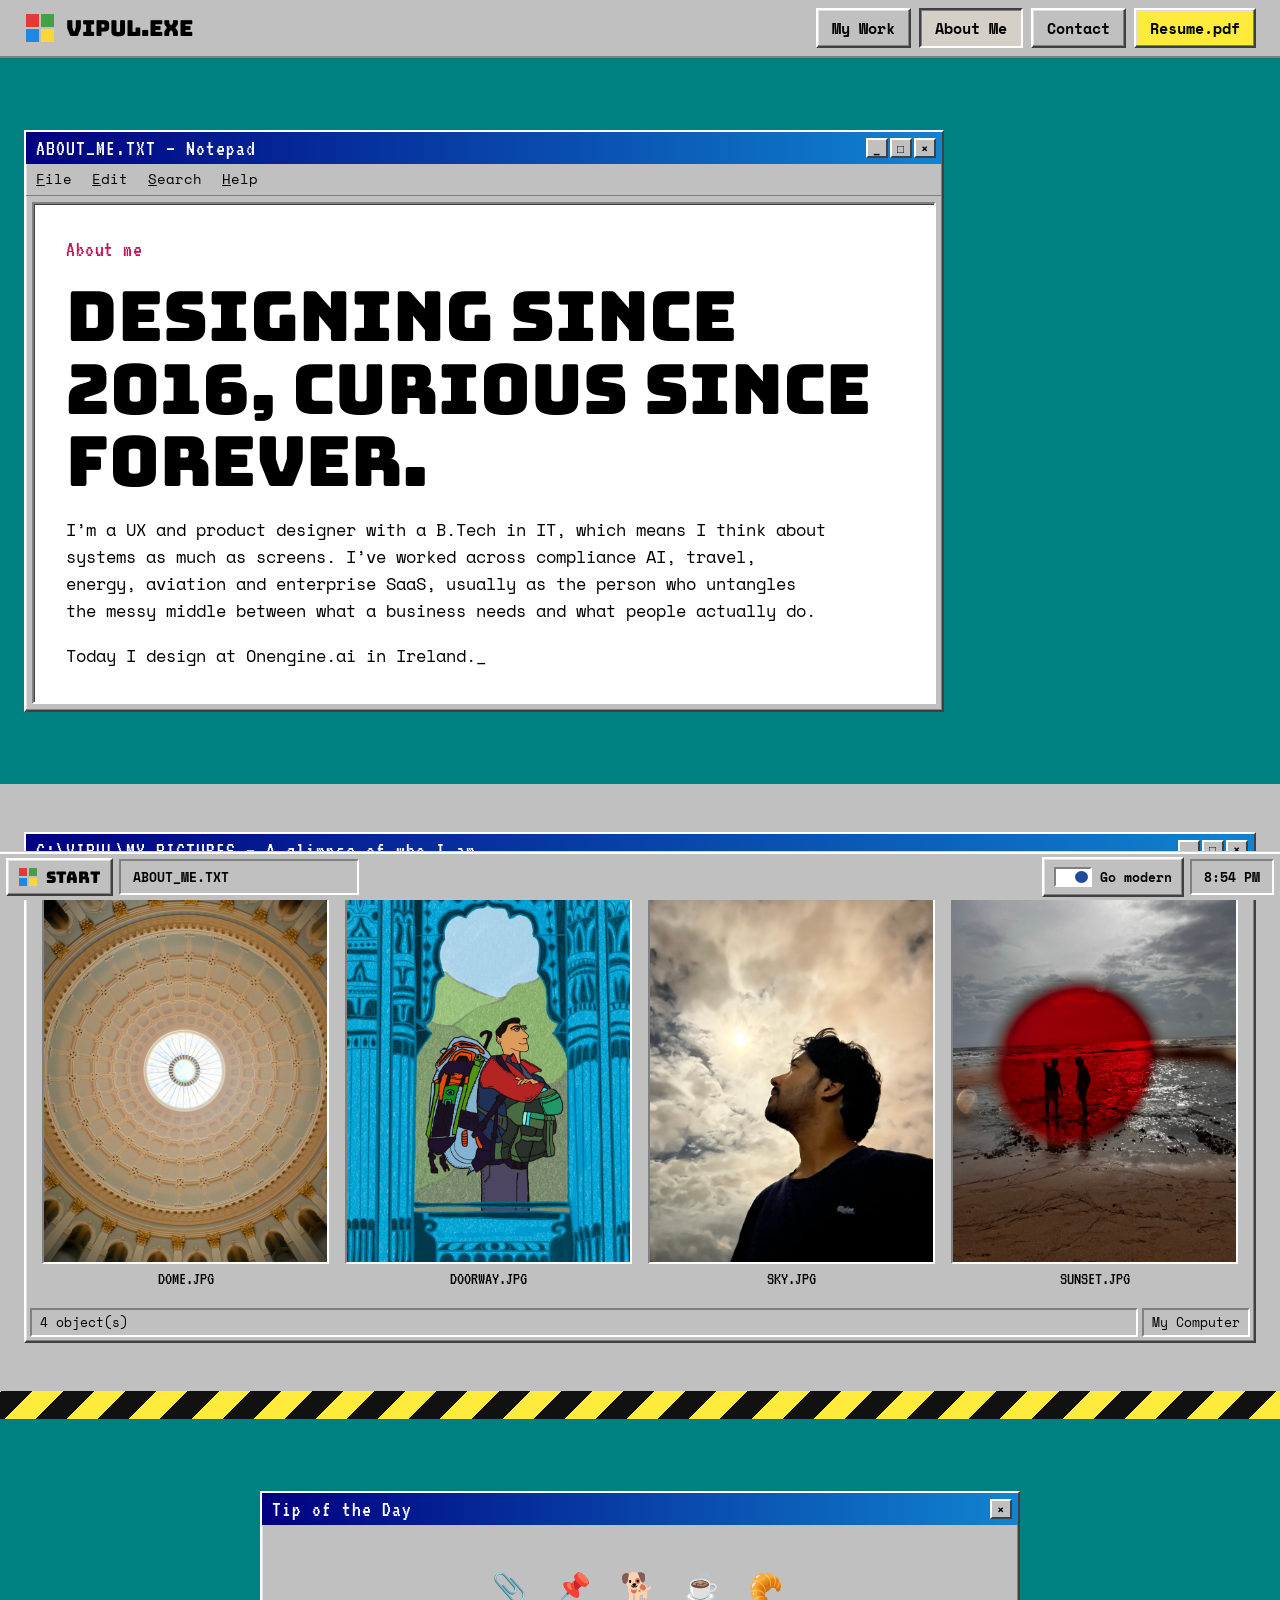
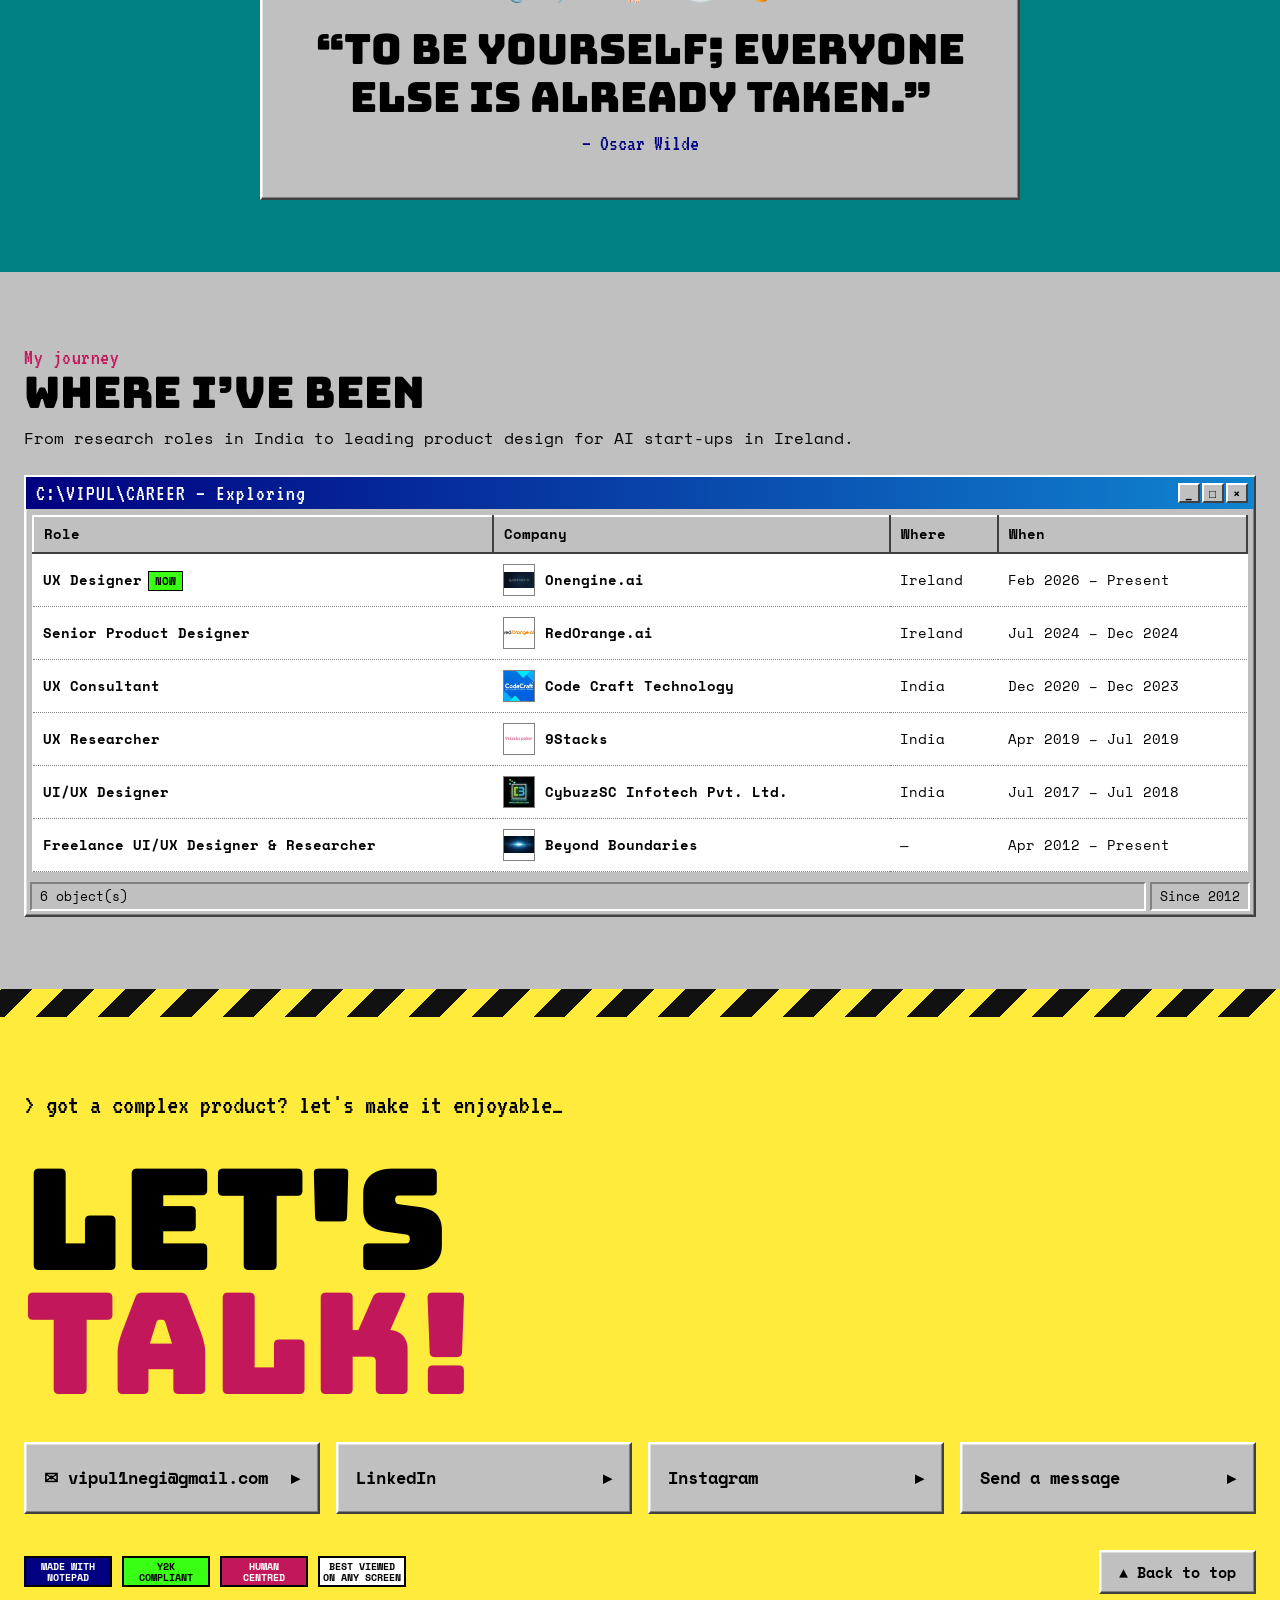
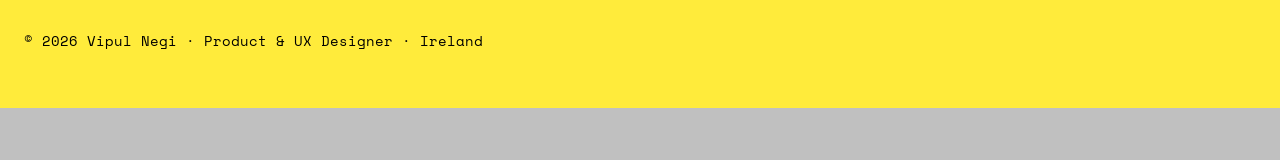
<file: about.html>
<!doctype html>
<html lang="en">
<head>
  <meta charset="utf-8">
  <meta name="viewport" content="width=device-width, initial-scale=1">
  <title>About — Vipul Negi</title>
  <meta name="description" content="Vipul Negi's journey as a UX researcher, product designer and storyteller, from India to Ireland.">
  <link rel="icon" href="assets/img/favicon.svg" type="image/svg+xml">
  <link rel="preconnect" href="https://fonts.googleapis.com">
  <link rel="preconnect" href="https://fonts.gstatic.com" crossorigin>
  <link href="https://fonts.googleapis.com/css2?family=Domine:wght@400;700&family=Space+Grotesk:wght@400;500;600;700&display=swap" rel="stylesheet">
  <link rel="stylesheet" href="assets/css/styles.css">
  <script src="assets/js/switch.js"></script>
  <script>try{var t=localStorage.getItem("theme");if(t)document.documentElement.dataset.theme=t}catch(e){}</script>
</head>
<body data-page="about.html">
  <a class="skip-link" href="#main">Skip to content</a>
  <header id="site-header"></header>

  <main id="main">

    <!-- ============ INTRO ============ -->
    <section class="hero">
      <div class="container">
        <div class="reveal" style="max-width:820px">
          <span class="eyebrow">About me</span>
          <h1>Designing since 2016, curious since forever.</h1>
          <p class="lead">I’m a UX and product designer with a B.Tech in IT, which means I think about systems as much as screens. I’ve worked across compliance AI, travel, energy, aviation and enterprise SaaS, usually as the person who untangles the messy middle between what a business needs and what people actually do.</p>
          <!-- TODO(Vipul): add a line about life outside work, in your own words -->
          <p class="lead">Today I design at Onengine.ai in Ireland.</p>
        </div>
      </div>
    </section>

    <!-- ============ IDENTITY ============ -->
    <section class="section--tight" aria-labelledby="identity-title">
      <div class="container">
        <div class="section-head reveal">
          <div>
            <span class="eyebrow">My identity</span>
            <h2 id="identity-title">A glimpse of who I am</h2>
          </div>
        </div>
        <div class="identity reveal">
          <figure><img src="assets/img/R4LTV8HdkyOVPOYTAYsPqfEVsk.jpg" alt="Ornate dome ceiling photographed from below" loading="lazy"></figure>
          <figure><img src="assets/img/2a8Sd1cvqRi1nzGAOmZqB2jGA.jpg" alt="Vipul in front of a colourful painted doorway" loading="lazy"></figure>
          <figure><img src="assets/img/FNzAOZjnpWb5HCdjyP5UWFxKyI.jpeg" alt="Vipul looking up at a cloudy sky" loading="lazy"></figure>
          <figure><img src="assets/img/a9zIYn7EjbiSl8jNM0NMch2Mri0.jpeg" alt="A red sun over the sea" loading="lazy"></figure>
        </div>
      </div>
    </section>

    <!-- ============ QUOTE ============ -->
    <section class="section">
      <div class="container">
        <figure class="pull-quote reveal">
          <div class="emoji-row" aria-hidden="true">📎 📌 🐕 ☕️ 🥐</div>
          <blockquote>“To be yourself; everyone else is already taken.”</blockquote>
          <cite>Oscar Wilde</cite>
        </figure>
      </div>
    </section>

    <!-- ============ JOURNEY ============ -->
    <section class="section" style="padding-top:0" aria-labelledby="journey-title">
      <div class="container">
        <div class="section-head reveal">
          <div>
            <span class="eyebrow">My journey</span>
            <h2 id="journey-title">Where I’ve been</h2>
          </div>
          <p>From research roles in India to leading product design for AI start-ups in Ireland.</p>
        </div>
        <!-- To add a role: copy one <li> and put it at the top -->
        <ol class="timeline reveal">
          <li>
            <span class="when">Feb 2026 – Present</span>
            <span class="co-logo"><img src="assets/img/pkEA1r4NxWWEcVj7nr9hb6OK6M.webp" alt="" loading="lazy"></span>
            <div><h3>UX Designer <span class="now">Now</span></h3><span class="where">Onengine.ai · Ireland</span></div>
          </li>
          <li>
            <span class="when">Jul 2024 – Dec 2024</span>
            <span class="co-logo"><img src="assets/img/Fxg2FGEubr5YWNH93VieG66vM0.webp" alt="" loading="lazy" style="object-fit:contain;padding:6px"></span>
            <div><h3>Senior Product Designer</h3><span class="where">RedOrange.ai · Ireland</span></div>
          </li>
          <li>
            <span class="when">Dec 2020 – Dec 2023</span>
            <span class="co-logo"><img src="assets/img/z35mg1JtMeu83caThkuDoS84hk.webp" alt="" loading="lazy"></span>
            <div><h3>UX Consultant</h3><span class="where">Code Craft Technology · India</span></div>
          </li>
          <li>
            <span class="when">Apr 2019 – Jul 2019</span>
            <span class="co-logo"><img src="assets/img/0EmB3jsJ9gAPZKBb0IngCE1pTwk.webp" alt="" loading="lazy" style="object-fit:contain;padding:4px"></span>
            <div><h3>UX Researcher</h3><span class="where">9Stacks · India</span></div>
          </li>
          <li>
            <span class="when">Jul 2017 – Jul 2018</span>
            <span class="co-logo"><img src="assets/img/uZM1TosUowRFVOW290XyqUeZo3I.webp" alt="" loading="lazy"></span>
            <div><h3>UI/UX Designer</h3><span class="where">CybuzzSC Infotech Pvt. Ltd. · India</span></div>
          </li>
          <li>
            <span class="when">Apr 2012 – Present</span>
            <span class="co-logo"><img src="assets/img/GLHSmtv02G9mup5bMem0x0j9Sk.webp" alt="" loading="lazy"></span>
            <div><h3>Freelance UI/UX Designer &amp; Researcher</h3><span class="where">Beyond Boundaries</span></div>
          </li>
        </ol>
      </div>
    </section>

  </main>

  <div id="site-footer"></div>
  <script src="assets/js/main.js"></script>
</body>
</html>
</file>
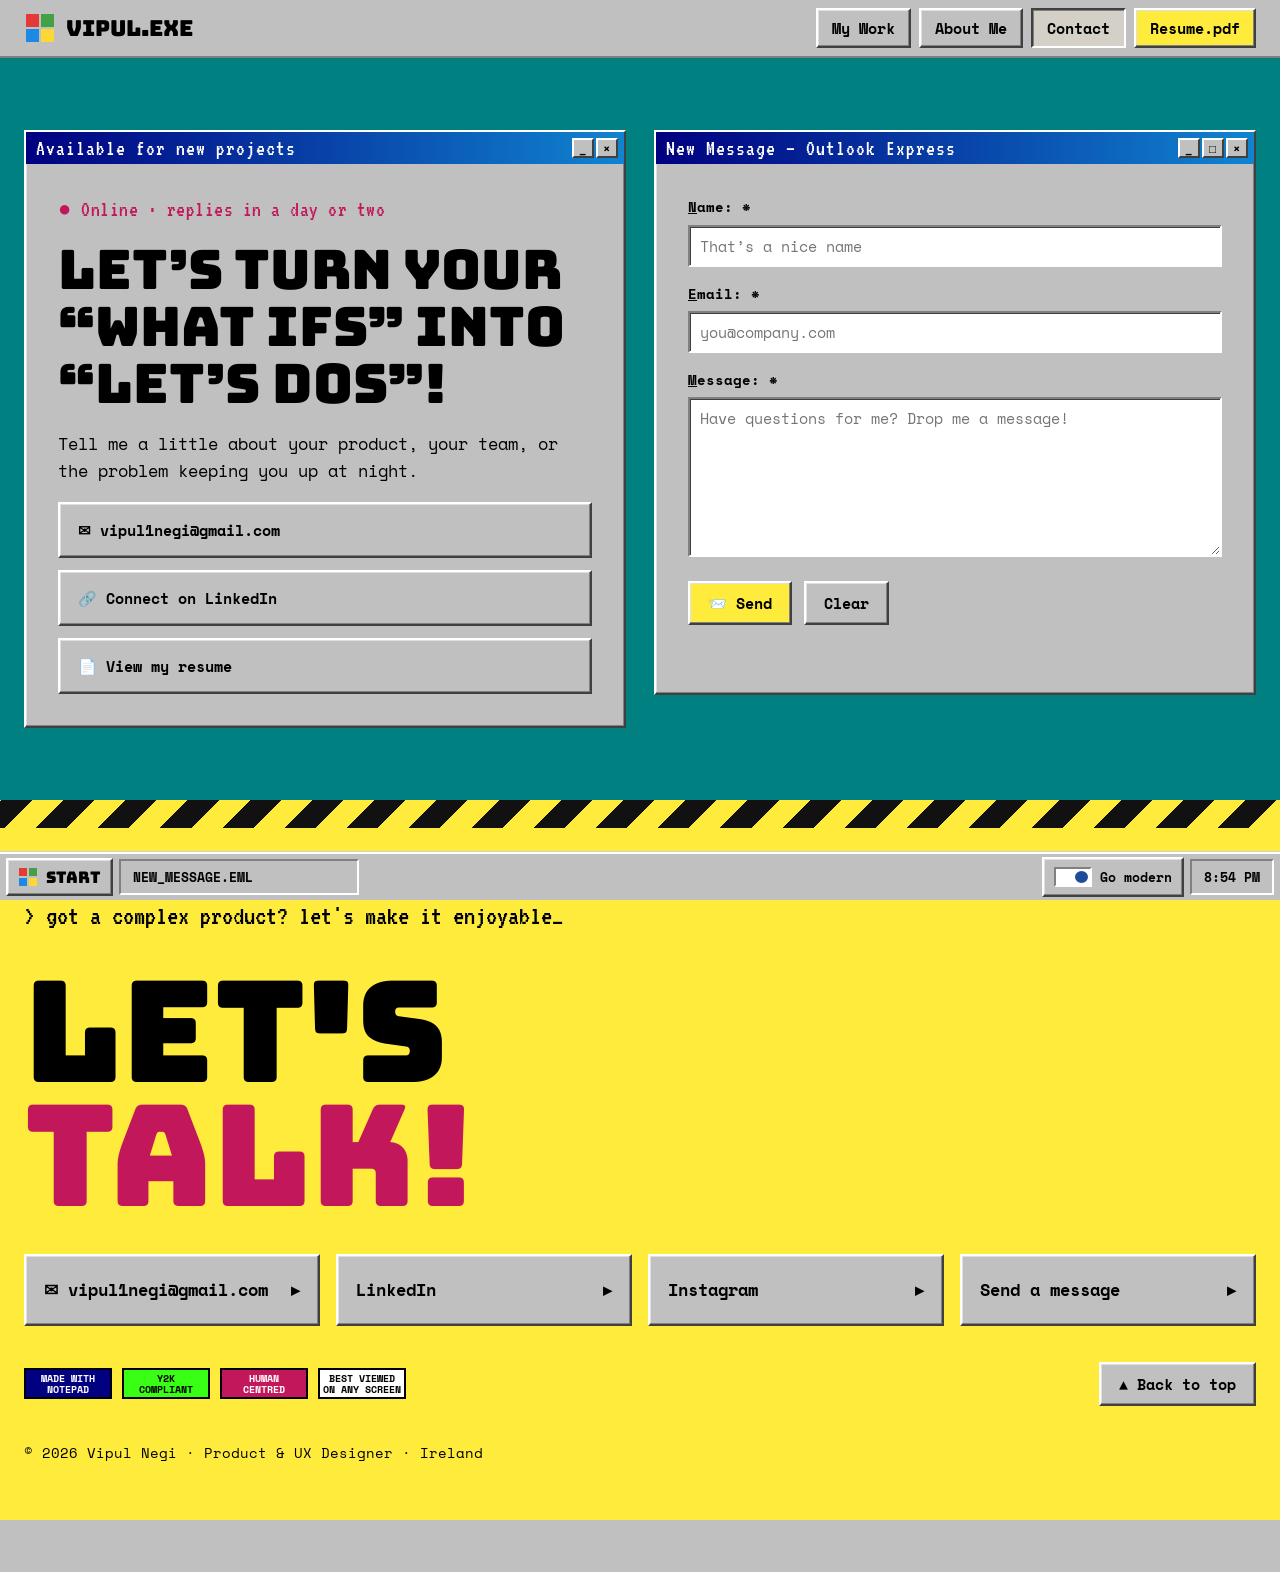
<file: contact.html>
<!doctype html>
<html lang="en">
<head>
  <meta charset="utf-8">
  <meta name="viewport" content="width=device-width, initial-scale=1">
  <title>Contact — Vipul Negi</title>
  <meta name="description" content="Get in touch with Vipul Negi about product design, UX research or a new project.">
  <link rel="icon" href="assets/img/favicon.svg" type="image/svg+xml">
  <link rel="preconnect" href="https://fonts.googleapis.com">
  <link rel="preconnect" href="https://fonts.gstatic.com" crossorigin>
  <link href="https://fonts.googleapis.com/css2?family=Domine:wght@400;700&family=Space+Grotesk:wght@400;500;600;700&display=swap" rel="stylesheet">
  <link rel="stylesheet" href="assets/css/styles.css">
  <script src="assets/js/switch.js"></script>
  <script>try{var t=localStorage.getItem("theme");if(t)document.documentElement.dataset.theme=t}catch(e){}</script>
</head>
<body data-page="contact.html" data-cta-band="off">
  <a class="skip-link" href="#main">Skip to content</a>
  <header id="site-header"></header>

  <main id="main">
    <section class="hero">
      <div class="container contact-grid">
        <div class="reveal">
          <span class="eyebrow"><span class="dot"></span>Available for new projects</span>
          <h1 style="font-size:var(--fs-3xl)">Let’s turn your “What ifs” into “Let’s dos”!</h1>
          <p class="lead">Tell me a little about your product, your team, or the problem keeping you up at night.</p>
          <ul class="contact-list">
            <li><a href="mailto:vipul1negi@gmail.com">
              <svg viewBox="0 0 24 24" fill="none" stroke="currentColor" stroke-width="2" stroke-linecap="round" stroke-linejoin="round" aria-hidden="true"><rect x="3" y="5" width="18" height="14" rx="2"/><path d="M3 7l9 6 9-6"/></svg>
              vipul1negi@gmail.com</a></li>
            <li><a href="https://www.linkedin.com/in/vipul-negi19/" target="_blank" rel="noopener">
              <svg viewBox="0 0 24 24" fill="currentColor" aria-hidden="true"><path d="M4.98 3.5a2.5 2.5 0 1 1 0 5 2.5 2.5 0 0 1 0-5zM3 9.5h4V21H3zM9.5 9.5h3.8v1.6h.05c.53-1 1.83-2.05 3.77-2.05 4.03 0 4.78 2.65 4.78 6.1V21h-4v-5.1c0-1.22-.02-2.79-1.7-2.79-1.7 0-1.96 1.33-1.96 2.7V21h-4z"/></svg>
              Connect on LinkedIn</a></li>
            <li><a href="https://drive.google.com/file/d/1iauAGseeMoaIC74NTz6H7hw4zyhPWUAh/view?usp=sharing" target="_blank" rel="noopener">
              <svg viewBox="0 0 24 24" fill="none" stroke="currentColor" stroke-width="2" stroke-linecap="round" stroke-linejoin="round" aria-hidden="true"><path d="M14 3H6a2 2 0 0 0-2 2v14a2 2 0 0 0 2 2h12a2 2 0 0 0 2-2V9z"/><path d="M14 3v6h6"/></svg>
              View my resume</a></li>
          </ul>
        </div>

        <!-- Set data-endpoint="https://formspree.io/f/XXXX" to receive messages directly (see README) -->
        <form class="form reveal" id="contact-form" data-endpoint="" novalidate>
          <div class="field">
            <label for="name">Your good name *</label>
            <input id="name" name="name" type="text" autocomplete="name" placeholder="That’s a nice name" required>
          </div>
          <div class="field">
            <label for="email">Email *</label>
            <input id="email" name="email" type="email" autocomplete="email" placeholder="you@company.com" required>
          </div>
          <div class="field">
            <label for="message">Let’s talk, what’s on your mind? *</label>
            <textarea id="message" name="message" placeholder="Have questions for me? Drop me a message!" required></textarea>
          </div>
          <button class="btn btn--primary" type="submit" style="justify-self:start">Send message
            <svg viewBox="0 0 24 24" fill="none" stroke="currentColor" stroke-width="2" stroke-linecap="round" stroke-linejoin="round" aria-hidden="true"><path d="M5 12h14M13 6l6 6-6 6"/></svg>
          </button>
          <p class="form-note" data-status role="status" aria-live="polite"></p>
        </form>
      </div>
    </section>
  </main>

  <div id="site-footer"></div>
  <script src="assets/js/main.js"></script>
</body>
</html>
</file>
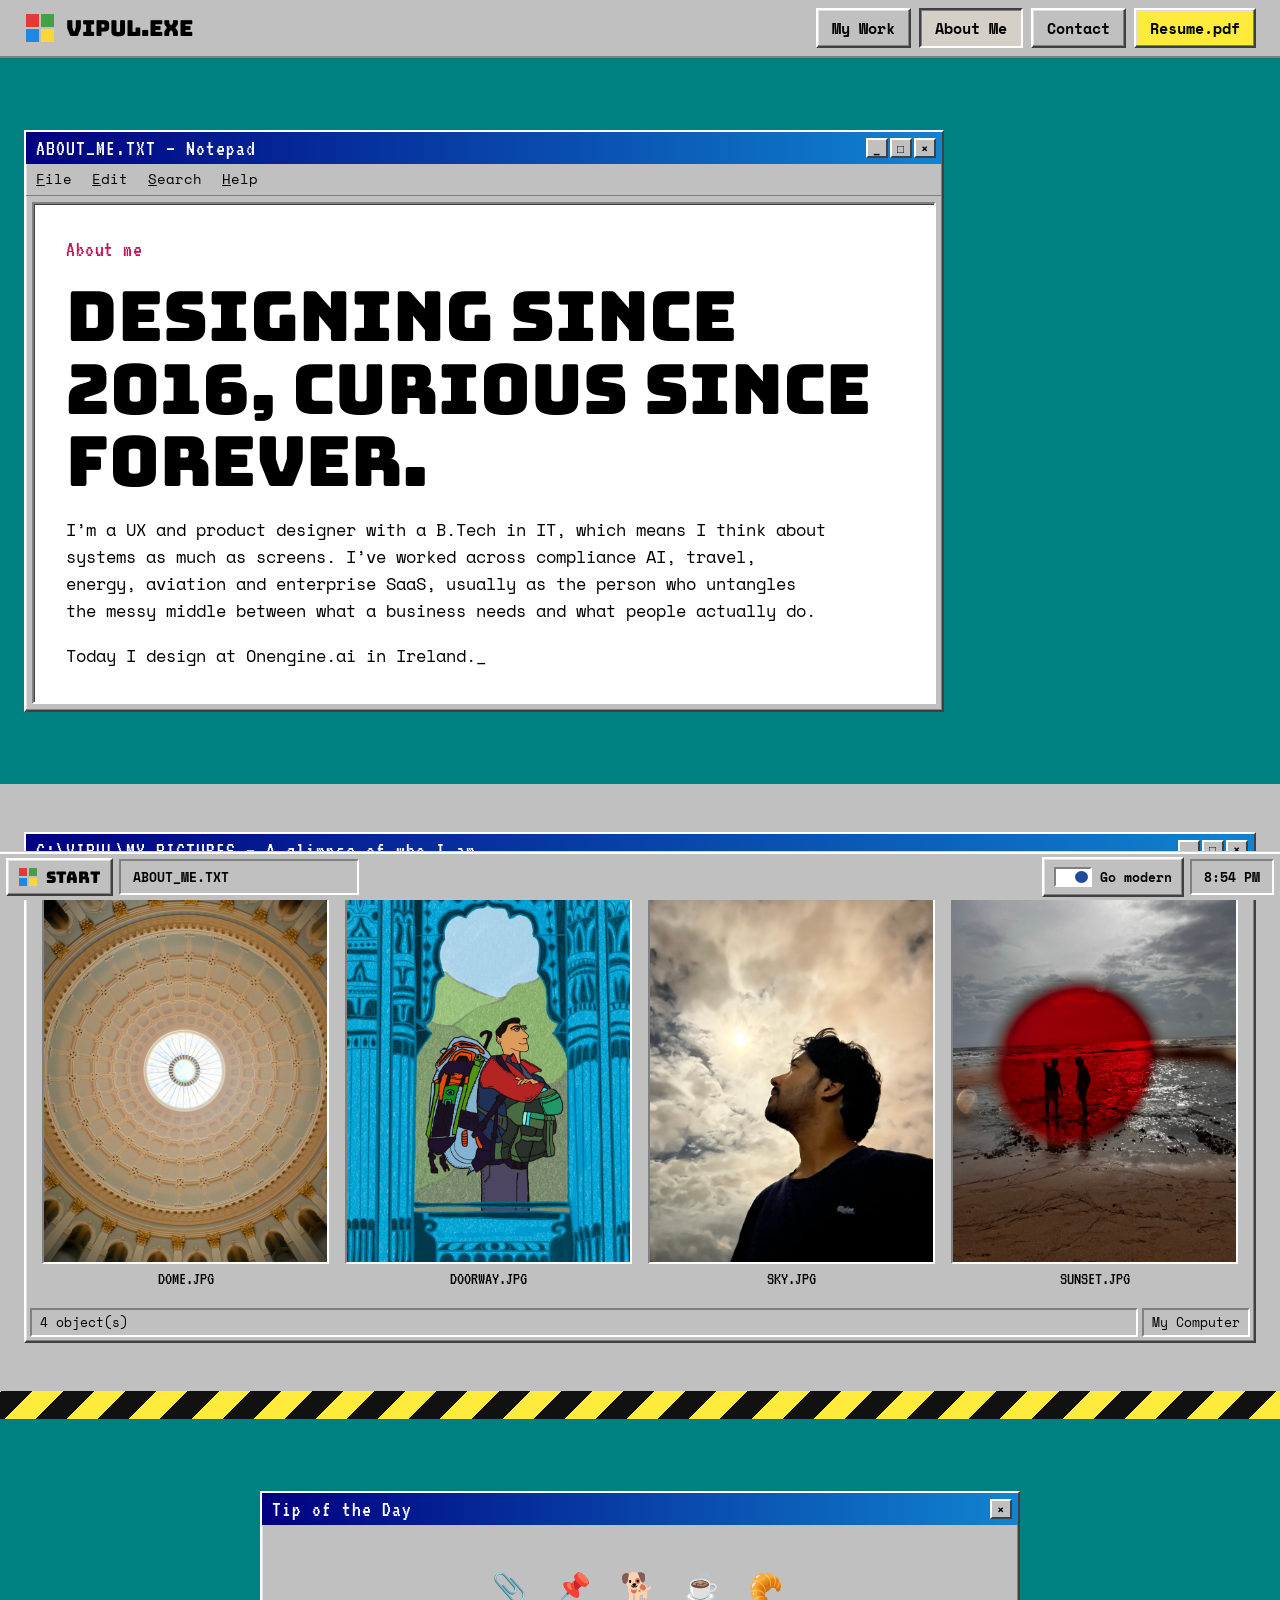
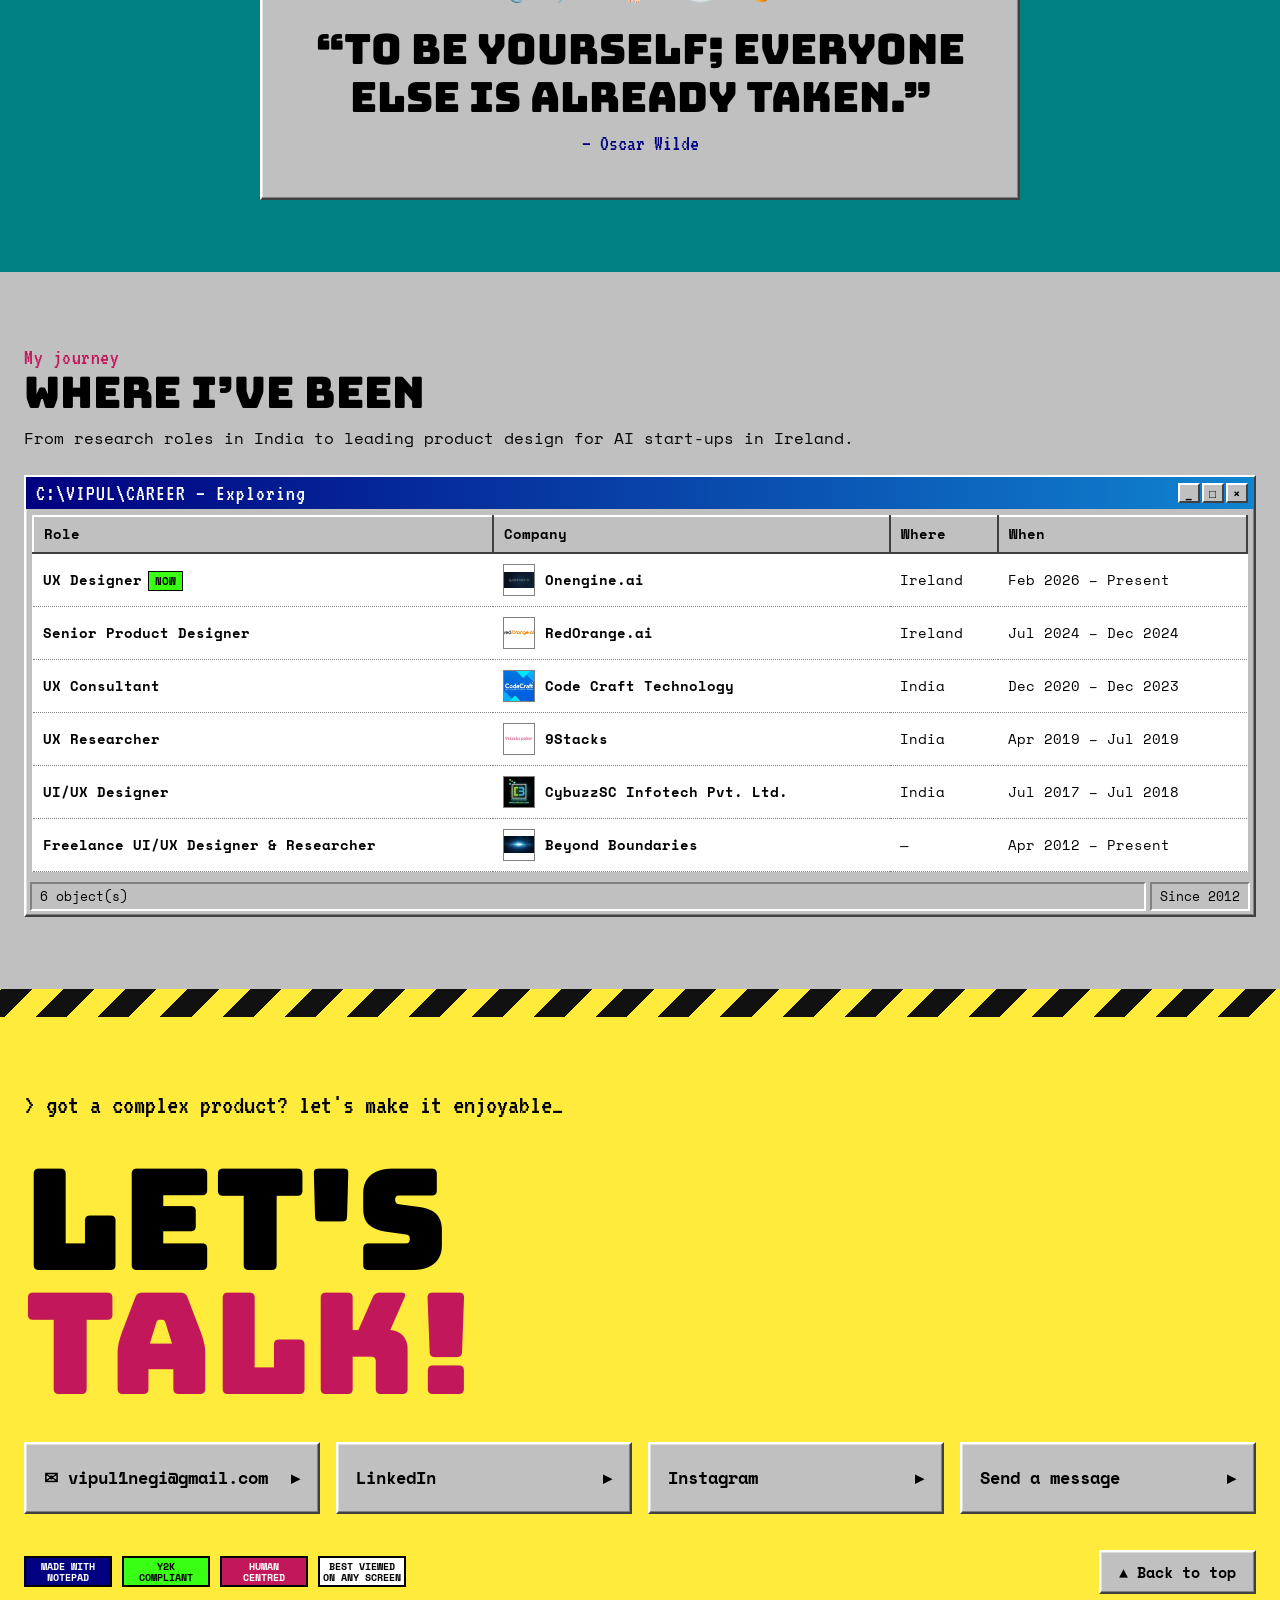
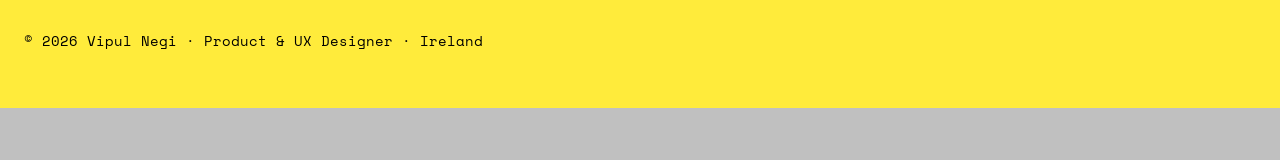
<file: 95/about.html>
<!doctype html>
<html lang="en">
<head>
  <meta charset="utf-8">
  <meta name="viewport" content="width=device-width, initial-scale=1">
  <title>About — VIPUL 95</title>
  <meta name="description" content="Vipul Negi's journey as a UX researcher, product designer and storyteller, from India to Ireland.">
  <link rel="icon" href="assets/img/favicon.svg" type="image/svg+xml">
  <link rel="preconnect" href="https://fonts.googleapis.com">
  <link rel="preconnect" href="https://fonts.gstatic.com" crossorigin>
  <link href="https://fonts.googleapis.com/css2?family=Bungee&family=Bungee+Shade&family=Space+Mono:wght@400;700&family=VT323&display=swap" rel="stylesheet">
  <link rel="stylesheet" href="assets/css/retro.css">
  <script src="../assets/js/switch.js"></script>
</head>
<body id="top" data-page="about.html" data-task="ABOUT_ME.TXT">
  <a class="skip-link" href="#main">Skip to content</a>
  <header id="site-header"></header>

  <main id="main">

    <!-- ============ INTRO ============ -->
    <section class="pad desk">
      <div class="wrap">
        <div class="win" style="max-width:920px">
          <div class="title"><span>ABOUT_ME.TXT — Notepad</span><span class="ctls" aria-hidden="true"><span class="ctl">_</span><span class="ctl">□</span><span class="ctl">×</span></span></div>
          <div class="menubar" aria-hidden="true"><span><u>F</u>ile</span><span><u>E</u>dit</span><span><u>S</u>earch</span><span><u>H</u>elp</span></div>
          <div class="sunken win-body stack" style="margin:6px;gap:18px">
            <span class="eyebrow">About me</span>
            <h1 style="font-size:clamp(2.2rem,5.4vw,4.4rem)">Designing since 2016, curious since forever.</h1>
            <p class="lead">I’m a UX and product designer with a B.Tech in IT, which means I think about systems as much as screens. I’ve worked across compliance AI, travel, energy, aviation and enterprise SaaS, usually as the person who untangles the messy middle between what a business needs and what people actually do.</p>
            <!-- TODO(Vipul): add a line about life outside work, in your own words -->
            <p class="lead">Today I design at Onengine.ai in Ireland.<span class="blink">_</span></p>
          </div>
        </div>
      </div>
    </section>

    <!-- ============ IDENTITY ============ -->
    <section class="pad-s" aria-labelledby="identity-title">
      <div class="wrap">
        <div class="win">
          <div class="title"><span id="identity-title">C:\VIPUL\MY PICTURES — A glimpse of who I am</span><span class="ctls" aria-hidden="true"><span class="ctl">_</span><span class="ctl">□</span><span class="ctl">×</span></span></div>
          <div class="photos">
            <figure><img src="../assets/img/R4LTV8HdkyOVPOYTAYsPqfEVsk.jpg" alt="Ornate dome ceiling photographed from below" loading="lazy"><figcaption>DOME.JPG</figcaption></figure>
            <figure><img src="../assets/img/2a8Sd1cvqRi1nzGAOmZqB2jGA.jpg" alt="Vipul in front of a colourful painted doorway" loading="lazy"><figcaption>DOORWAY.JPG</figcaption></figure>
            <figure><img src="../assets/img/FNzAOZjnpWb5HCdjyP5UWFxKyI.jpeg" alt="Vipul looking up at a cloudy sky" loading="lazy"><figcaption>SKY.JPG</figcaption></figure>
            <figure><img src="../assets/img/a9zIYn7EjbiSl8jNM0NMch2Mri0.jpeg" alt="A red sun over the sea" loading="lazy"><figcaption>SUNSET.JPG</figcaption></figure>
          </div>
          <div class="statusbar"><span class="sunken">4 object(s)</span><span class="sunken">My Computer</span></div>
        </div>
      </div>
    </section>

    <div class="tape" aria-hidden="true"></div>

    <!-- ============ QUOTE ============ -->
    <section class="pad desk">
      <div class="wrap">
        <figure class="win dialog" style="margin:0 auto;max-width:760px">
          <div class="title"><span>Tip of the Day</span><span class="ctls" aria-hidden="true"><span class="ctl">×</span></span></div>
          <div class="quote95">
            <div class="emoji" aria-hidden="true">📎 📌 🐕 ☕️ 🥐</div>
            <blockquote>“To be yourself; everyone else is already taken.”</blockquote>
            <cite>— Oscar Wilde</cite>
          </div>
        </figure>
      </div>
    </section>

    <!-- ============ JOURNEY (to add a role: copy a <tr> to the top) ============ -->
    <section class="pad" aria-labelledby="journey-title">
      <div class="wrap stack">
        <div>
          <span class="eyebrow">My journey</span>
          <h2 class="h2" id="journey-title">Where I’ve been</h2>
          <p style="margin-top:10px">From research roles in India to leading product design for AI start-ups in Ireland.</p>
        </div>
        <div class="win">
          <div class="title"><span>C:\VIPUL\CAREER — Exploring</span><span class="ctls" aria-hidden="true"><span class="ctl">_</span><span class="ctl">□</span><span class="ctl">×</span></span></div>
          <div class="table-scroll" style="margin:6px" >
            <table class="explorer">
              <thead><tr><th>Role</th><th>Company</th><th class="hide-s">Where</th><th>When</th></tr></thead>
              <tbody>
                <tr><td><b>UX Designer</b><span class="now">NOW</span></td><td><span class="co"><img src="../assets/img/pkEA1r4NxWWEcVj7nr9hb6OK6M.webp" alt="" loading="lazy">Onengine.ai</span></td><td class="hide-s">Ireland</td><td>Feb 2026 – Present</td></tr>
                <tr><td><b>Senior Product Designer</b></td><td><span class="co"><img src="../assets/img/Fxg2FGEubr5YWNH93VieG66vM0.webp" alt="" loading="lazy">RedOrange.ai</span></td><td class="hide-s">Ireland</td><td>Jul 2024 – Dec 2024</td></tr>
                <tr><td><b>UX Consultant</b></td><td><span class="co"><img src="../assets/img/z35mg1JtMeu83caThkuDoS84hk.webp" alt="" loading="lazy">Code Craft Technology</span></td><td class="hide-s">India</td><td>Dec 2020 – Dec 2023</td></tr>
                <tr><td><b>UX Researcher</b></td><td><span class="co"><img src="../assets/img/0EmB3jsJ9gAPZKBb0IngCE1pTwk.webp" alt="" loading="lazy">9Stacks</span></td><td class="hide-s">India</td><td>Apr 2019 – Jul 2019</td></tr>
                <tr><td><b>UI/UX Designer</b></td><td><span class="co"><img src="../assets/img/uZM1TosUowRFVOW290XyqUeZo3I.webp" alt="" loading="lazy">CybuzzSC Infotech Pvt. Ltd.</span></td><td class="hide-s">India</td><td>Jul 2017 – Jul 2018</td></tr>
                <tr><td><b>Freelance UI/UX Designer &amp; Researcher</b></td><td><span class="co"><img src="../assets/img/GLHSmtv02G9mup5bMem0x0j9Sk.webp" alt="" loading="lazy">Beyond Boundaries</span></td><td class="hide-s">—</td><td>Apr 2012 – Present</td></tr>
              </tbody>
            </table>
          </div>
          <div class="statusbar"><span class="sunken">6 object(s)</span><span class="sunken">Since 2012</span></div>
        </div>
      </div>
    </section>

  </main>

  <div id="site-footer"></div>
  <script src="assets/js/retro.js"></script>
</body>
</html>
</file>
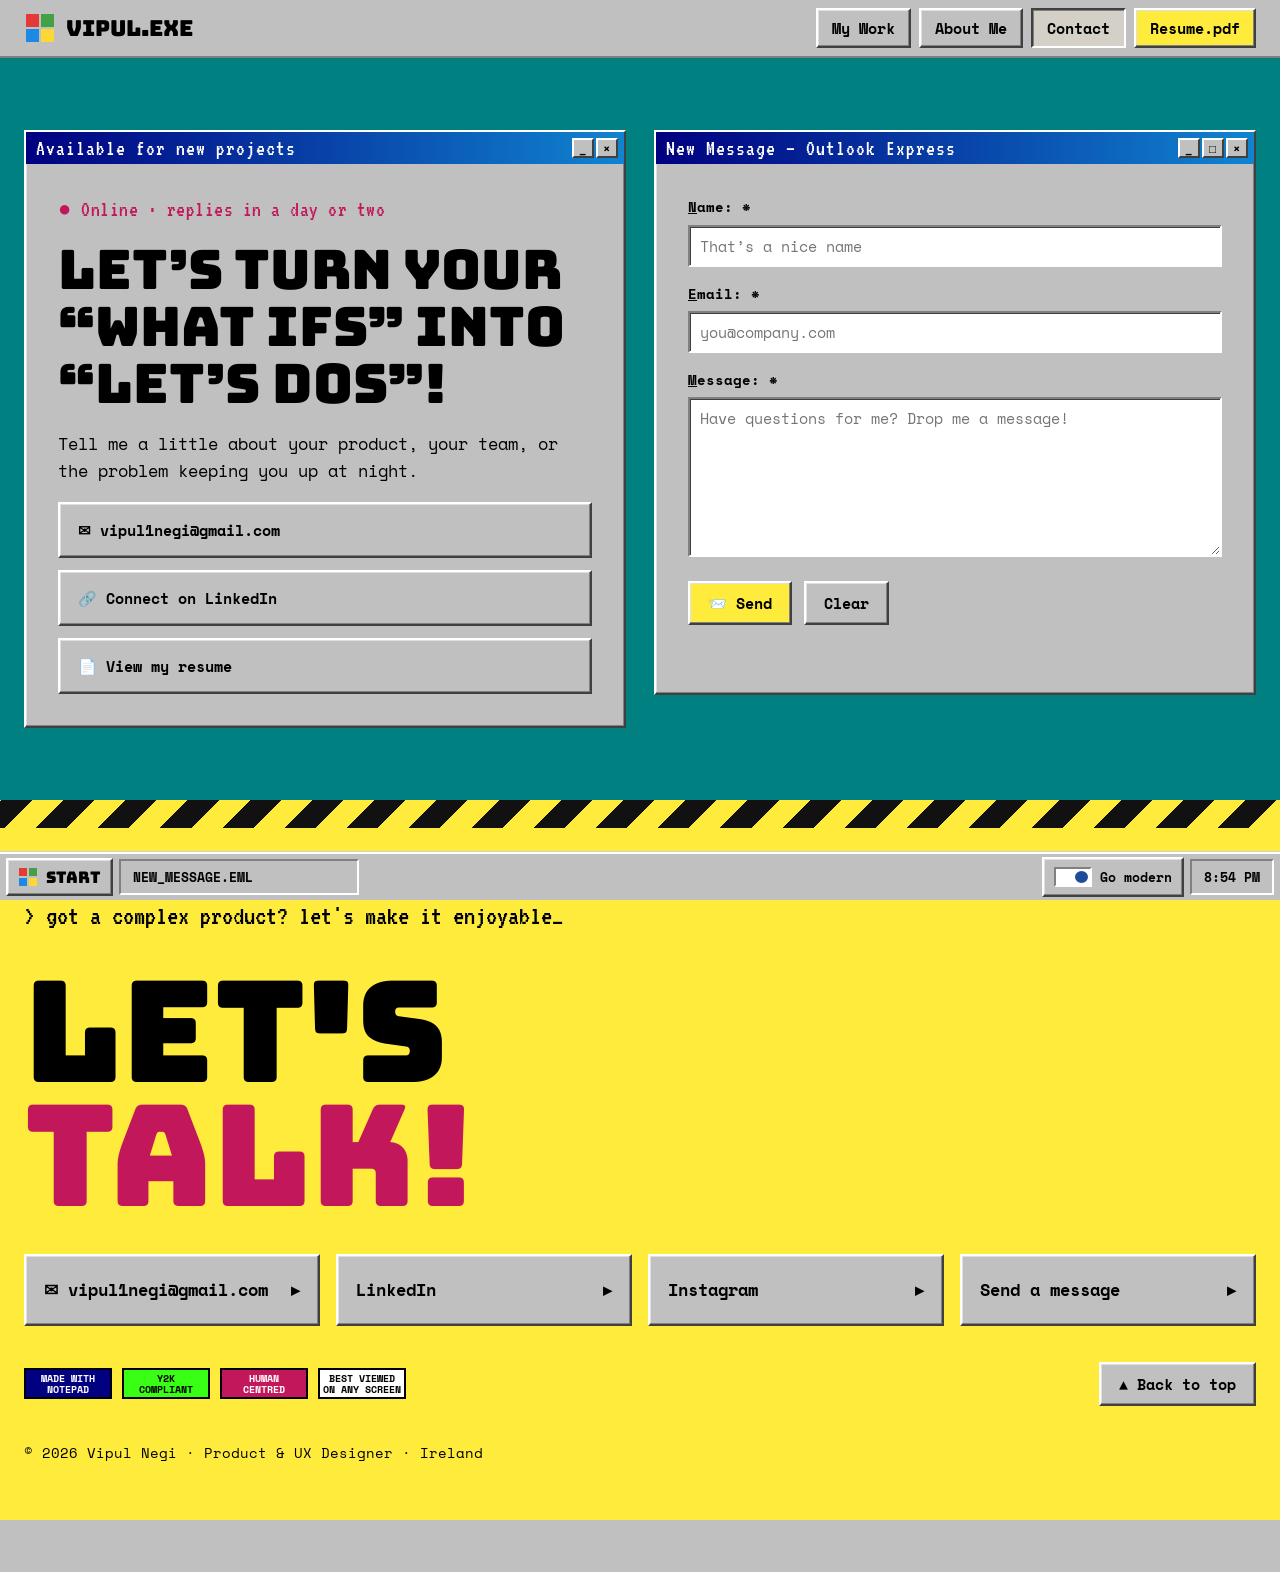
<file: 95/contact.html>
<!doctype html>
<html lang="en">
<head>
  <meta charset="utf-8">
  <meta name="viewport" content="width=device-width, initial-scale=1">
  <title>Contact — VIPUL 95</title>
  <meta name="description" content="Get in touch with Vipul Negi about product design, UX research or a new project.">
  <link rel="icon" href="assets/img/favicon.svg" type="image/svg+xml">
  <link rel="preconnect" href="https://fonts.googleapis.com">
  <link rel="preconnect" href="https://fonts.gstatic.com" crossorigin>
  <link href="https://fonts.googleapis.com/css2?family=Bungee&family=Bungee+Shade&family=Space+Mono:wght@400;700&family=VT323&display=swap" rel="stylesheet">
  <link rel="stylesheet" href="assets/css/retro.css">
  <script src="../assets/js/switch.js"></script>
</head>
<body id="top" data-page="contact.html" data-task="NEW_MESSAGE.EML">
  <a class="skip-link" href="#main">Skip to content</a>
  <header id="site-header"></header>

  <main id="main">
    <section class="pad desk">
      <div class="wrap contact-grid">

        <div class="win">
          <div class="title"><span>Available for new projects</span><span class="ctls" aria-hidden="true"><span class="ctl">_</span><span class="ctl">×</span></span></div>
          <div class="win-body stack" style="gap:18px">
            <span class="eyebrow">● Online · replies in a day or two</span>
            <h1 style="font-size:clamp(2rem,4.4vw,3.4rem)">Let’s turn your “What ifs” into “Let’s dos”!</h1>
            <p class="lead">Tell me a little about your product, your team, or the problem keeping you up at night.</p>
            <ul class="contact-list">
              <li><a class="btn" href="mailto:vipul1negi@gmail.com">✉ vipul1negi@gmail.com</a></li>
              <li><a class="btn" href="https://www.linkedin.com/in/vipul-negi19/" target="_blank" rel="noopener">🔗 Connect on LinkedIn</a></li>
              <li><a class="btn" href="https://drive.google.com/file/d/1iauAGseeMoaIC74NTz6H7hw4zyhPWUAh/view?usp=sharing" target="_blank" rel="noopener">📄 View my resume</a></li>
            </ul>
          </div>
        </div>

        <div class="win">
          <div class="title"><span>New Message — Outlook Express</span><span class="ctls" aria-hidden="true"><span class="ctl">_</span><span class="ctl">□</span><span class="ctl">×</span></span></div>
          <!-- Set data-endpoint="https://formspree.io/f/XXXX" to receive messages directly -->
          <form class="form95 win-body" id="contact-form" data-endpoint="" novalidate>
            <div>
              <label for="name"><u>N</u>ame: *</label>
              <input id="name" name="name" type="text" autocomplete="name" placeholder="That’s a nice name" required>
            </div>
            <div>
              <label for="email"><u>E</u>mail: *</label>
              <input id="email" name="email" type="email" autocomplete="email" placeholder="you@company.com" required>
            </div>
            <div>
              <label for="message"><u>M</u>essage: *</label>
              <textarea id="message" name="message" placeholder="Have questions for me? Drop me a message!" required></textarea>
            </div>
            <div class="btns">
              <button class="btn btn--yellow" type="submit">📨 Send</button>
              <button class="btn" type="reset">Clear</button>
            </div>
            <p class="form-note" data-status role="status" aria-live="polite"></p>
          </form>
        </div>

      </div>
    </section>
  </main>

  <div id="site-footer"></div>
  <script src="assets/js/retro.js"></script>
</body>
</html>
</file>
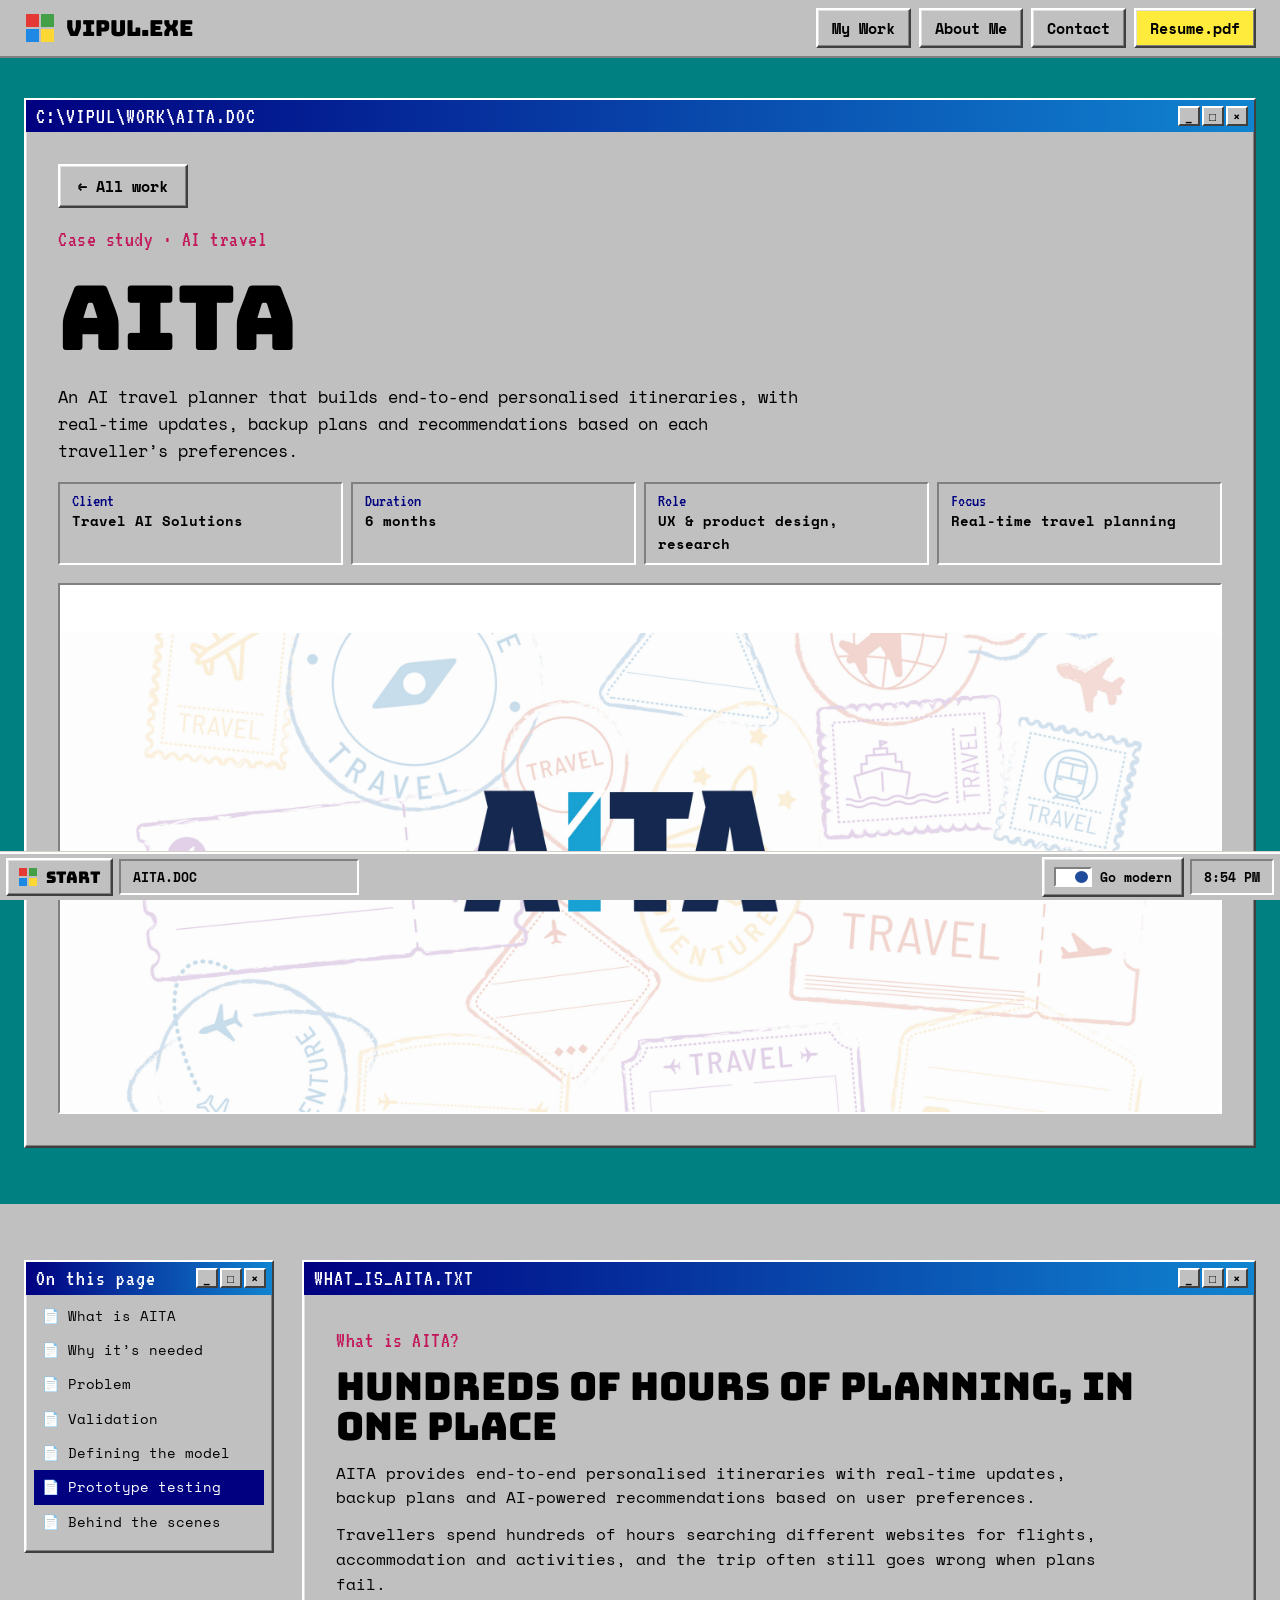
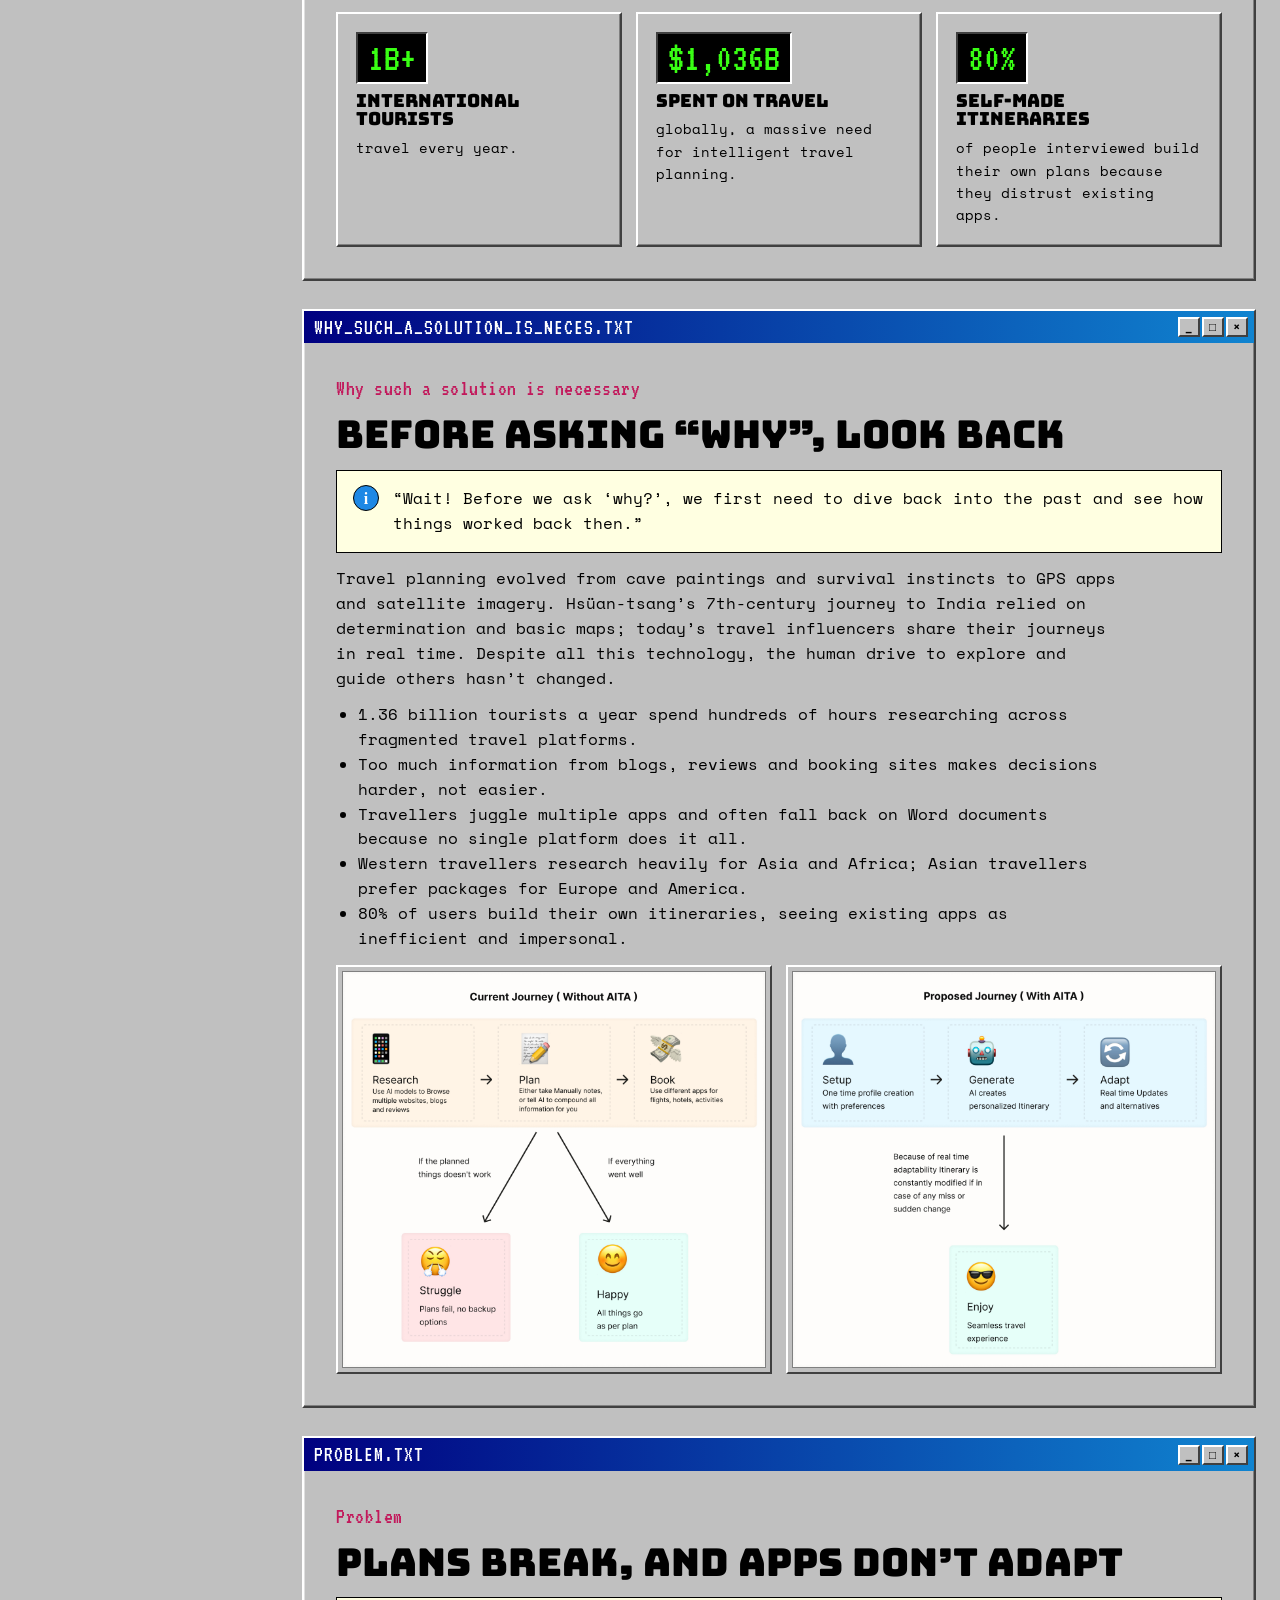
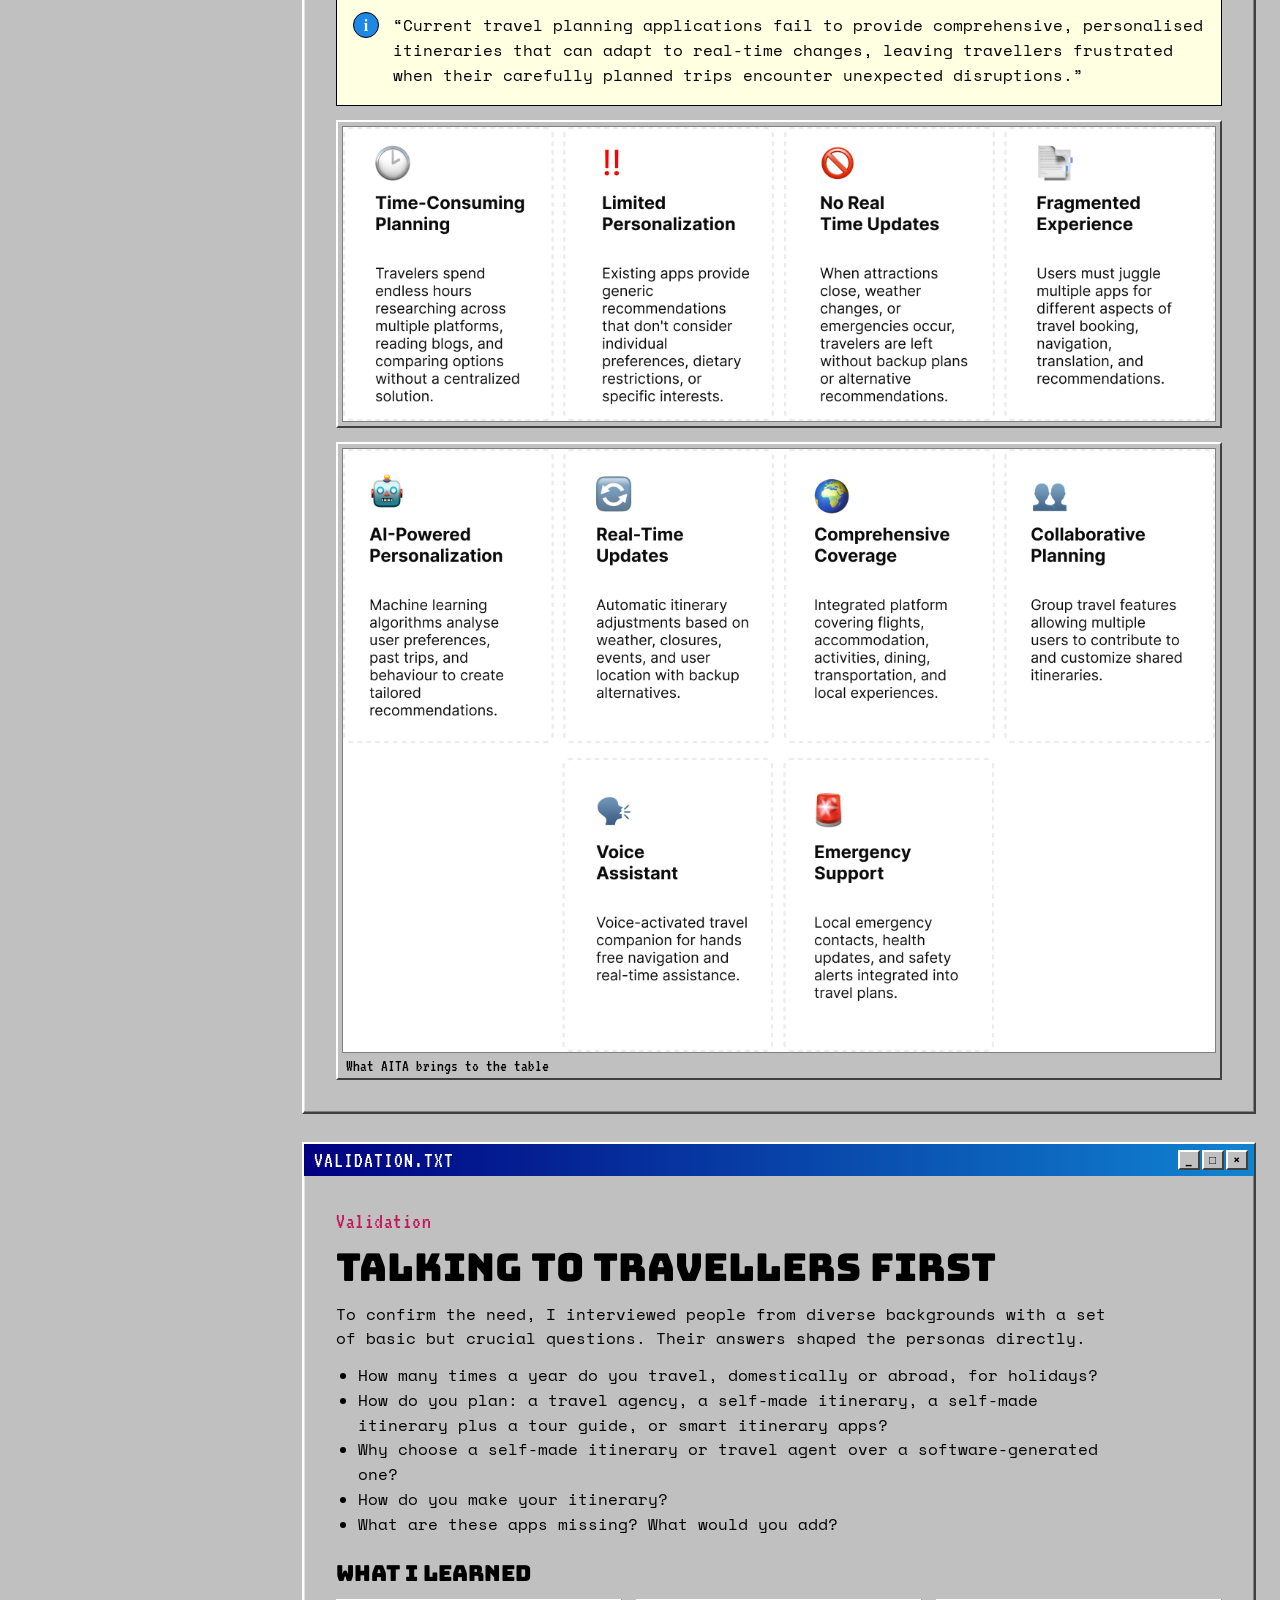
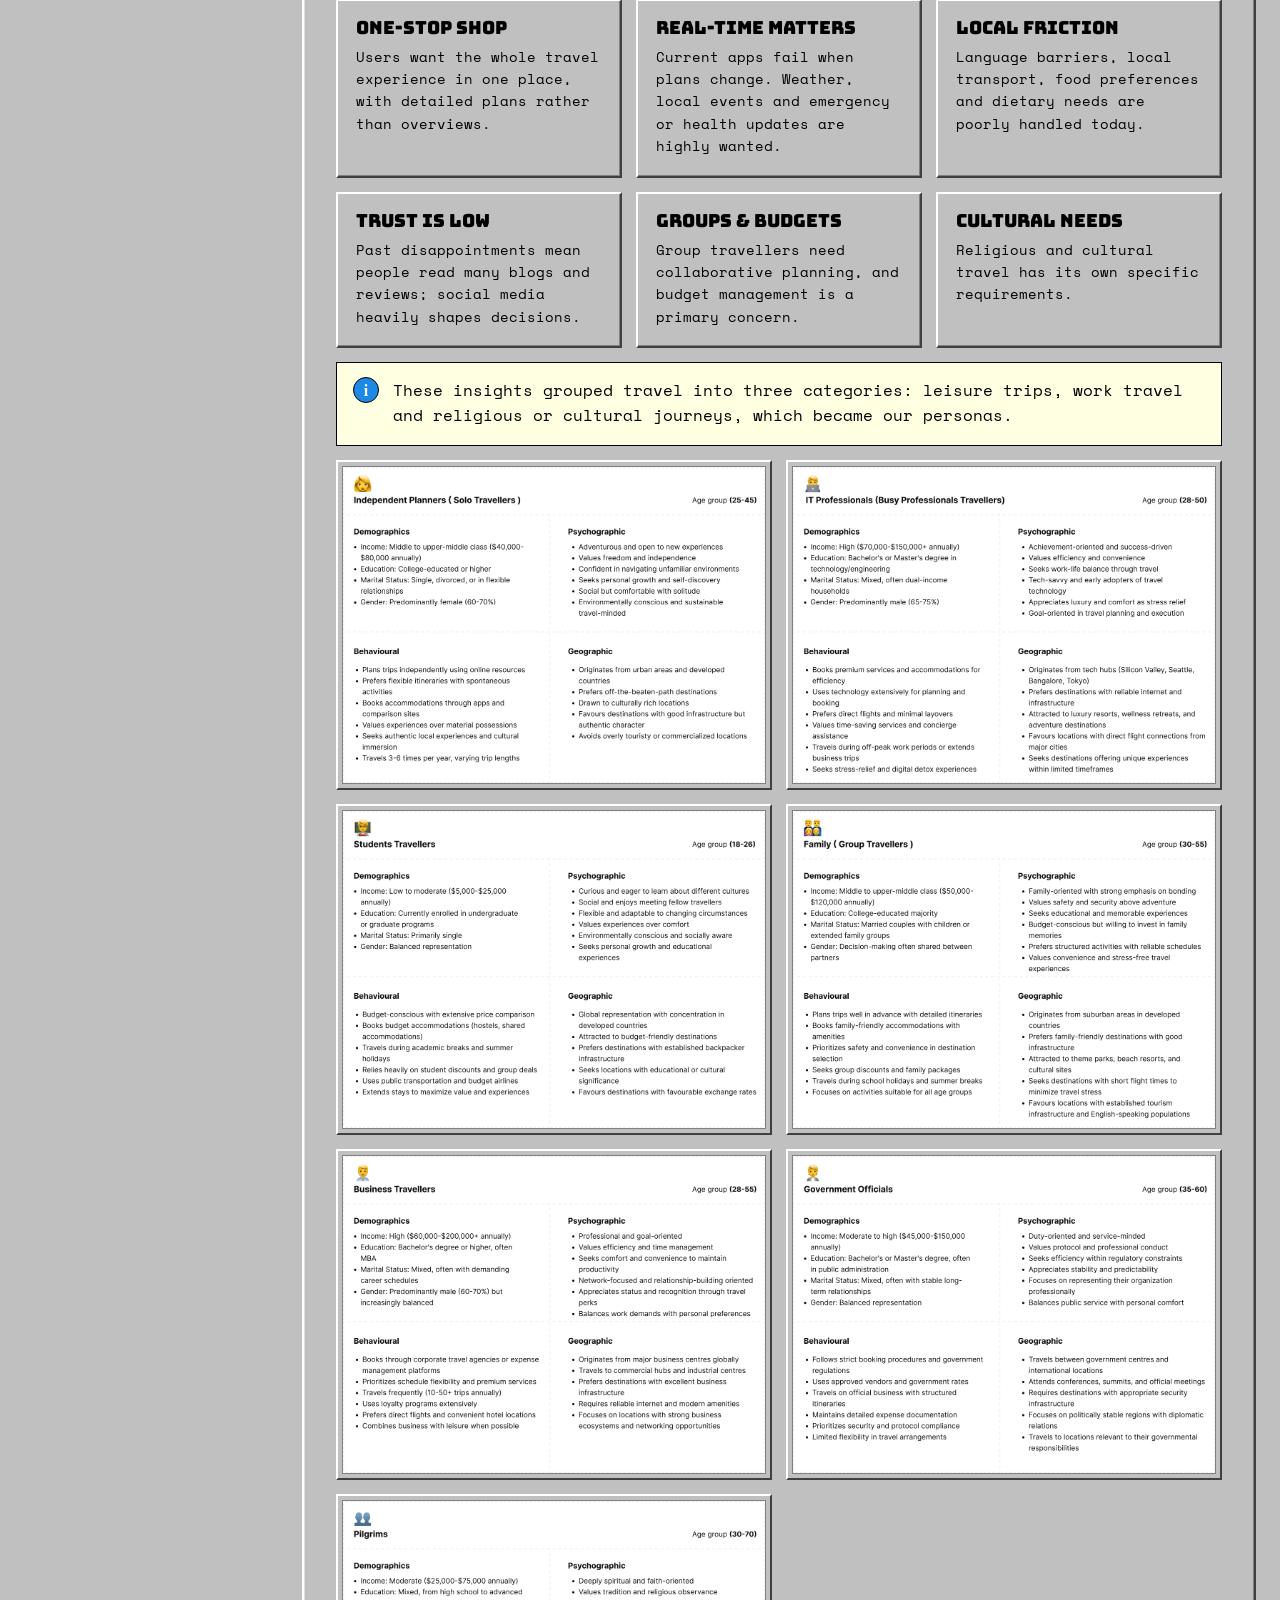
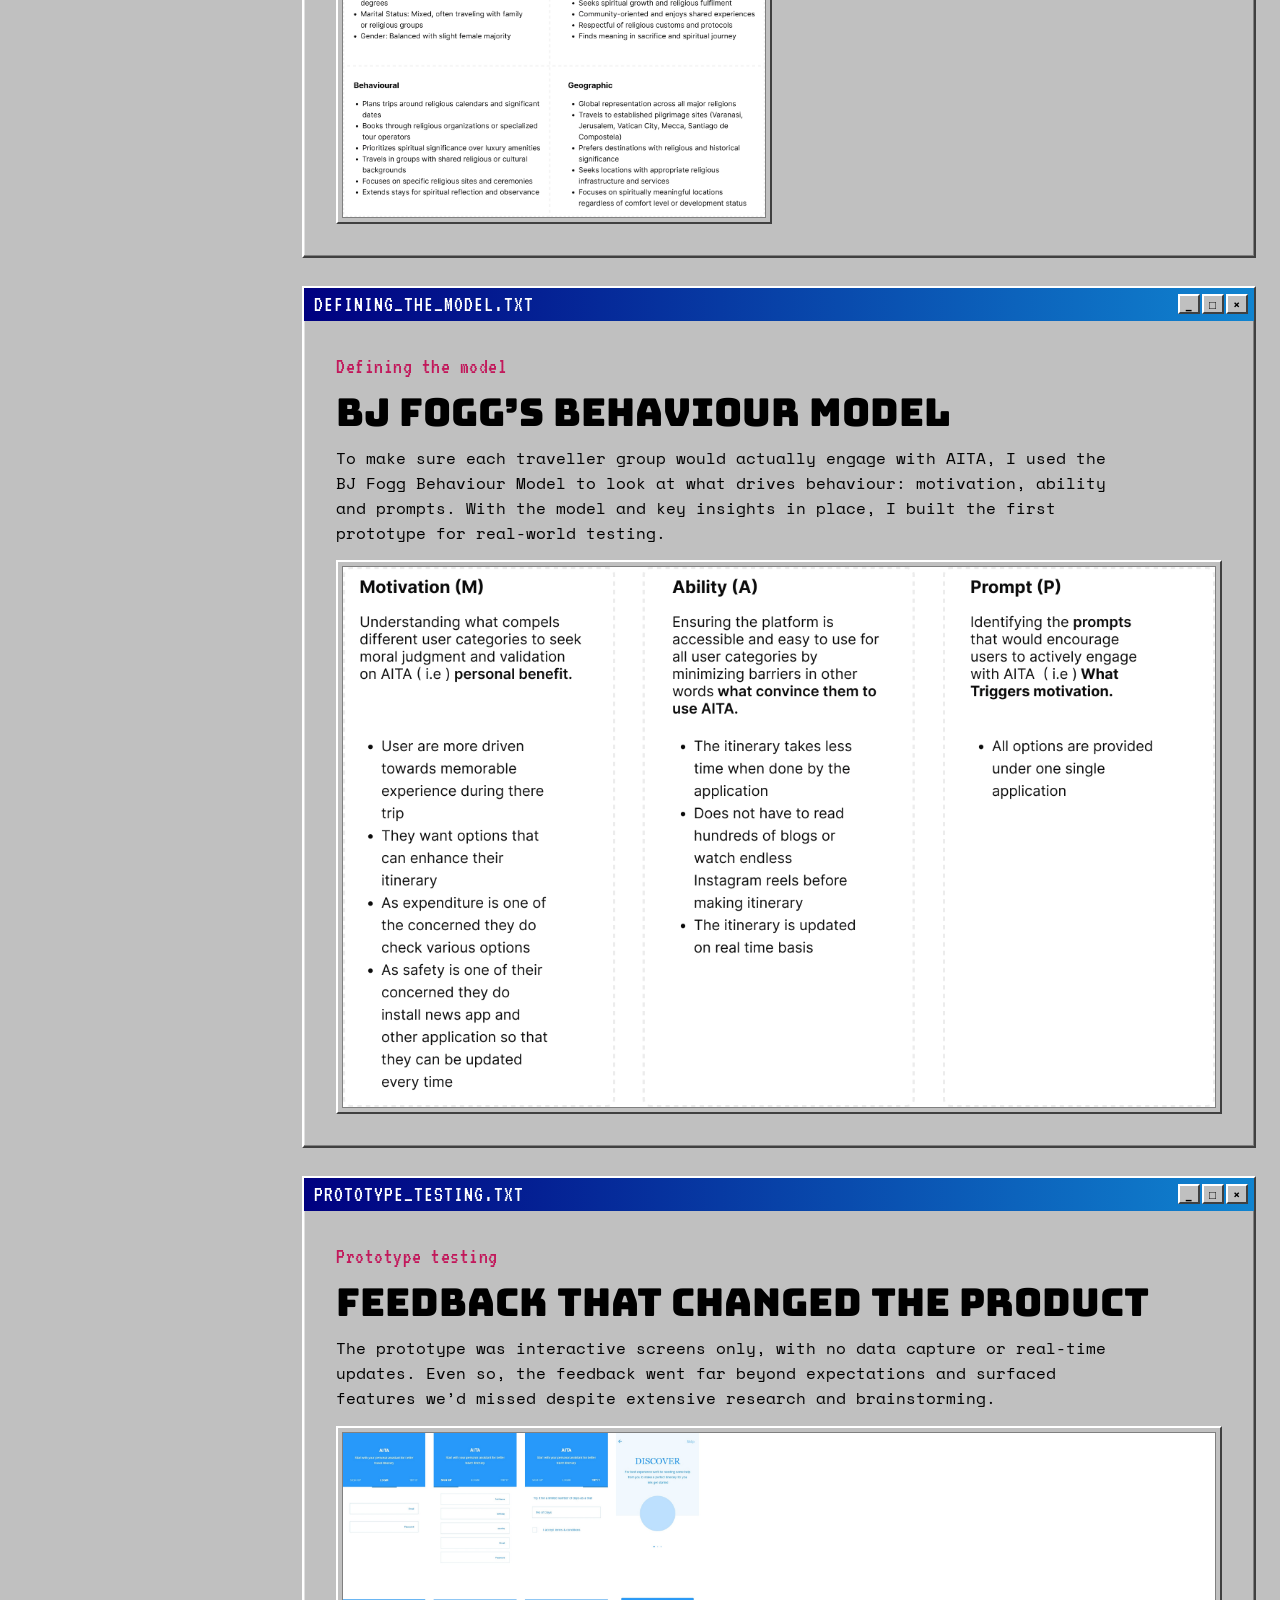
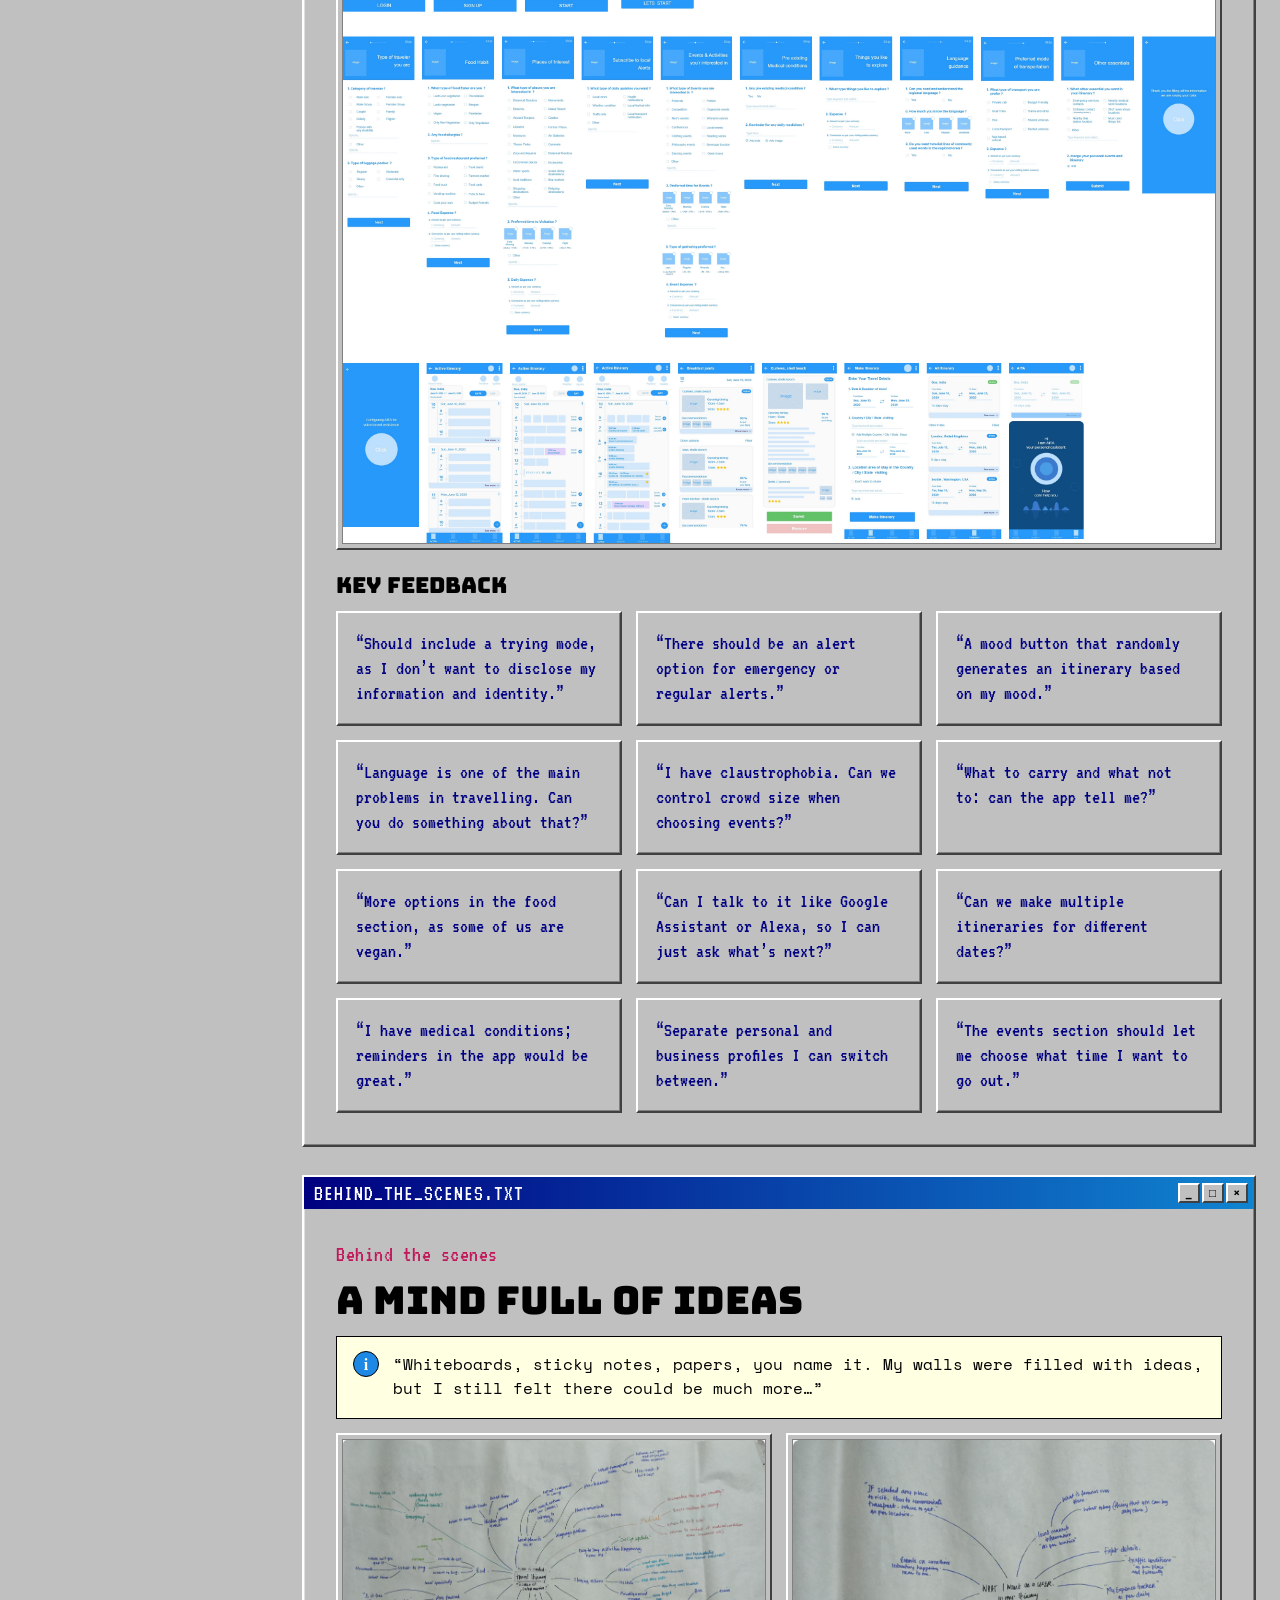
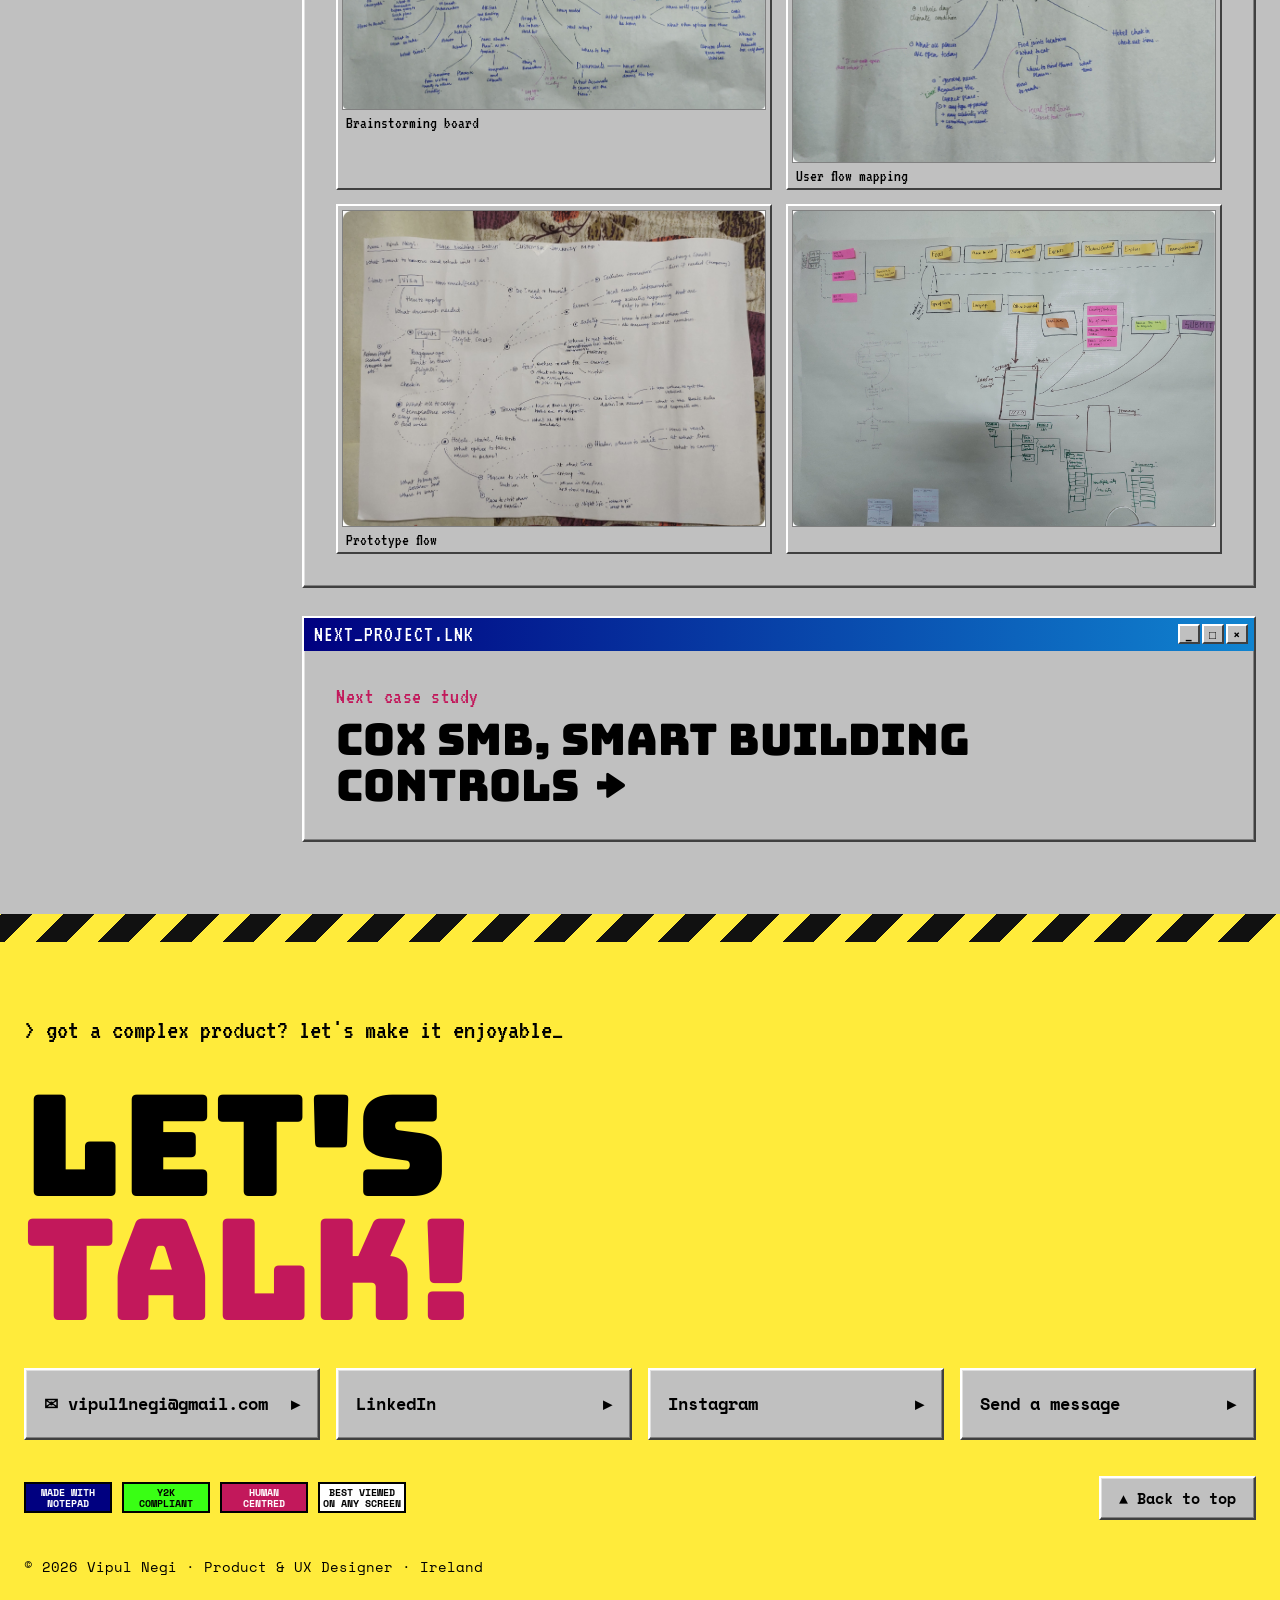
<file: work/aita.html>
<!doctype html>
<html lang="en">
<head>
  <meta charset="utf-8">
  <meta name="viewport" content="width=device-width, initial-scale=1">
  <title>AITA case study — Vipul Negi</title>
  <meta name="description" content="How Vipul Negi designed AITA, an AI travel planner that builds personalised itineraries with real-time updates and backup plans.">
  <meta property="og:image" content="../assets/img/hxRuOxoeQGVD5paWBdSOhYWdsX8.jpg">
  <link rel="icon" href="../assets/img/favicon.svg" type="image/svg+xml">
  <link rel="preconnect" href="https://fonts.googleapis.com">
  <link rel="preconnect" href="https://fonts.gstatic.com" crossorigin>
  <link href="https://fonts.googleapis.com/css2?family=Domine:wght@400;700&family=Space+Grotesk:wght@400;500;600;700&display=swap" rel="stylesheet">
  <link rel="stylesheet" href="../assets/css/styles.css">
  <script src="../assets/js/switch.js"></script>
  <script>try{var t=localStorage.getItem("theme");if(t)document.documentElement.dataset.theme=t}catch(e){}</script>
</head>
<body data-root="../" data-page="work/aita.html">
  <a class="skip-link" href="#main">Skip to content</a>
  <header id="site-header"></header>

  <main id="main">
    <section class="cs-hero">
      <div class="container">
        <a class="back-link" href="../index.html#work">← All work</a>
        <span class="eyebrow">Case study · AI travel</span>
        <h1>AITA</h1>
        <p class="lead">An AI travel planner that builds end-to-end personalised itineraries, with real-time updates, backup plans and recommendations based on each traveller’s preferences.</p>
        <dl class="cs-meta">
          <div><dt>Client</dt><dd>Travel AI Solutions</dd></div>
          <div><dt>Duration</dt><dd>6 months</dd></div>
          <div><dt>Role</dt><dd>UX &amp; product design, research</dd></div>
          <div><dt>Focus</dt><dd>Real-time travel planning</dd></div>
        </dl>
        <figure class="cs-cover">
          <img src="../assets/img/hxRuOxoeQGVD5paWBdSOhYWdsX8.jpg" alt="AITA brand cover">
        </figure>
      </div>
    </section>

    <div class="container cs-layout">
      <aside class="toc" aria-label="On this page">
        <p>On this page</p>
        <ol>
          <li><a href="#what">What is AITA</a></li>
          <li><a href="#why">Why it’s needed</a></li>
          <li><a href="#problem">Problem</a></li>
          <li><a href="#validation">Validation</a></li>
          <li><a href="#model">Defining the model</a></li>
          <li><a href="#testing">Prototype testing</a></li>
          <li><a href="#process">Behind the scenes</a></li>
        </ol>
      </aside>

      <article>
        <section class="cs-section" id="what">
          <span class="eyebrow">What is AITA?</span>
          <h2>Hundreds of hours of planning, in one place</h2>
          <div class="prose">
            <p>AITA provides end-to-end personalised itineraries with real-time updates, backup plans and AI-powered recommendations based on user preferences.</p>
            <p>Travellers spend hundreds of hours searching different websites for flights, accommodation and activities, and the trip often still goes wrong when plans fail.</p>
          </div>
          <div class="cards">
            <div class="card"><span class="num">1B+</span><h4>International tourists</h4><p>travel every year.</p></div>
            <div class="card"><span class="num">$1,036B</span><h4>Spent on travel</h4><p>globally, a massive need for intelligent travel planning.</p></div>
            <div class="card"><span class="num">80%</span><h4>Self-made itineraries</h4><p>of people interviewed build their own plans because they distrust existing apps.</p></div>
          </div>
        </section>

        <section class="cs-section" id="why">
          <span class="eyebrow">Why such a solution is necessary</span>
          <h2>Before asking “why”, look back</h2>
          <p class="callout">“Wait! Before we ask ‘why?’, we first need to dive back into the past and see how things worked back then.”</p>
          <div class="prose">
            <p>Travel planning evolved from cave paintings and survival instincts to GPS apps and satellite imagery. Hsüan-tsang’s 7th-century journey to India relied on determination and basic maps; today’s travel influencers share their journeys in real time. Despite all this technology, the human drive to explore and guide others hasn’t changed.</p>
            <ul>
              <li>1.36 billion tourists a year spend hundreds of hours researching across fragmented travel platforms.</li>
              <li>Too much information from blogs, reviews and booking sites makes decisions harder, not easier.</li>
              <li>Travellers juggle multiple apps and often fall back on Word documents because no single platform does it all.</li>
              <li>Western travellers research heavily for Asia and Africa; Asian travellers prefer packages for Europe and America.</li>
              <li>80% of users build their own itineraries, seeing existing apps as inefficient and impersonal.</li>
            </ul>
          </div>
          <div class="gallery">
            <figure><img src="../assets/img/M9i006DmEsSjWsLBVGNO5OtVmlI.jpg" alt="How travel planning evolved over time" loading="lazy"></figure>
            <figure><img src="../assets/img/DEfmj9KnkPPBcUHBaVyGYtS9Foc.jpg" alt="Where AITA comes in" loading="lazy"></figure>
          </div>
        </section>

        <section class="cs-section" id="problem">
          <span class="eyebrow">Problem</span>
          <h2>Plans break, and apps don’t adapt</h2>
          <p class="callout">“Current travel planning applications fail to provide comprehensive, personalised itineraries that can adapt to real-time changes, leaving travellers frustrated when their carefully planned trips encounter unexpected disruptions.”</p>
          <div class="gallery gallery--1">
            <figure><img src="../assets/img/Gg3tEw4FYomSLFL8aIMK68T04.jpg" alt="Challenges faced by travellers" loading="lazy"></figure>
            <figure><img src="../assets/img/nUl71f67UWPZQZDN4ecQlv6nGvA.jpg" alt="What AITA brings to the table" loading="lazy"><figcaption>What AITA brings to the table</figcaption></figure>
          </div>
        </section>

        <section class="cs-section" id="validation">
          <span class="eyebrow">Validation</span>
          <h2>Talking to travellers first</h2>
          <div class="prose">
            <p>To confirm the need, I interviewed people from diverse backgrounds with a set of basic but crucial questions. Their answers shaped the personas directly.</p>
            <ul>
              <li>How many times a year do you travel, domestically or abroad, for holidays?</li>
              <li>How do you plan: a travel agency, a self-made itinerary, a self-made itinerary plus a tour guide, or smart itinerary apps?</li>
              <li>Why choose a self-made itinerary or travel agent over a software-generated one?</li>
              <li>How do you make your itinerary?</li>
              <li>What are these apps missing? What would you add?</li>
            </ul>
          </div>
          <h3>What I learned</h3>
          <div class="cards">
            <div class="card"><h4>One-stop shop</h4><p>Users want the whole travel experience in one place, with detailed plans rather than overviews.</p></div>
            <div class="card"><h4>Real-time matters</h4><p>Current apps fail when plans change. Weather, local events and emergency or health updates are highly wanted.</p></div>
            <div class="card"><h4>Local friction</h4><p>Language barriers, local transport, food preferences and dietary needs are poorly handled today.</p></div>
            <div class="card"><h4>Trust is low</h4><p>Past disappointments mean people read many blogs and reviews; social media heavily shapes decisions.</p></div>
            <div class="card"><h4>Groups &amp; budgets</h4><p>Group travellers need collaborative planning, and budget management is a primary concern.</p></div>
            <div class="card"><h4>Cultural needs</h4><p>Religious and cultural travel has its own specific requirements.</p></div>
          </div>
          <p class="callout">These insights grouped travel into three categories: leisure trips, work travel and religious or cultural journeys, which became our personas.</p>
          <div class="gallery">
            <figure><img src="../assets/img/MlLcyLzG9vmn7CAhGyzQJAxwnzU.jpg" alt="Persona card" loading="lazy"></figure>
            <figure><img src="../assets/img/rm3XHUCwzI09U1zjsEWqy12OZI.jpg" alt="Persona card" loading="lazy"></figure>
            <figure><img src="../assets/img/C9nVUbz4wbIZWAcWBMpcqAo27o.jpg" alt="Persona card" loading="lazy"></figure>
            <figure><img src="../assets/img/9ksHyyFsqM7FN2osv70YGal8.jpg" alt="Persona card" loading="lazy"></figure>
            <figure><img src="../assets/img/inpfy8xg28DaQdbMfzH2jxfeBw.jpg" alt="Persona card" loading="lazy"></figure>
            <figure><img src="../assets/img/JX9fQxNirxlRLd0WNBuXnwjMiTs.jpg" alt="Persona card" loading="lazy"></figure>
            <figure><img src="../assets/img/JjVyEyNvZft3b6aBjZ2vh6yok.jpg" alt="Persona card" loading="lazy"></figure>
          </div>
        </section>

        <section class="cs-section" id="model">
          <span class="eyebrow">Defining the model</span>
          <h2>BJ Fogg’s behaviour model</h2>
          <div class="prose">
            <p>To make sure each traveller group would actually engage with AITA, I used the BJ Fogg Behaviour Model to look at what drives behaviour: motivation, ability and prompts. With the model and key insights in place, I built the first prototype for real-world testing.</p>
          </div>
          <div class="gallery gallery--1">
            <figure><img src="../assets/img/eIn0UbfZr9YGrfZI1l43vr5Kow.jpg" alt="BJ Fogg behaviour model applied to AITA" loading="lazy"></figure>
          </div>
        </section>

        <section class="cs-section" id="testing">
          <span class="eyebrow">Prototype testing</span>
          <h2>Feedback that changed the product</h2>
          <div class="prose">
            <p>The prototype was interactive screens only, with no data capture or real-time updates. Even so, the feedback went far beyond expectations and surfaced features we’d missed despite extensive research and brainstorming.</p>
          </div>
          <div class="gallery gallery--1">
            <figure><img src="../assets/img/lOWtAwoRAdDQNRO3khzn1RRh4o.jpg" alt="Prototype screens used in testing" loading="lazy"></figure>
          </div>
          <h3>Key feedback</h3>
          <div class="cards">
            <div class="card"><p class="persona-quote">“Should include a trying mode, as I don’t want to disclose my information and identity.”</p></div>
            <div class="card"><p class="persona-quote">“There should be an alert option for emergency or regular alerts.”</p></div>
            <div class="card"><p class="persona-quote">“A mood button that randomly generates an itinerary based on my mood.”</p></div>
            <div class="card"><p class="persona-quote">“Language is one of the main problems in travelling. Can you do something about that?”</p></div>
            <div class="card"><p class="persona-quote">“I have claustrophobia. Can we control crowd size when choosing events?”</p></div>
            <div class="card"><p class="persona-quote">“What to carry and what not to: can the app tell me?”</p></div>
            <div class="card"><p class="persona-quote">“More options in the food section, as some of us are vegan.”</p></div>
            <div class="card"><p class="persona-quote">“Can I talk to it like Google Assistant or Alexa, so I can just ask what’s next?”</p></div>
            <div class="card"><p class="persona-quote">“Can we make multiple itineraries for different dates?”</p></div>
            <div class="card"><p class="persona-quote">“I have medical conditions; reminders in the app would be great.”</p></div>
            <div class="card"><p class="persona-quote">“Separate personal and business profiles I can switch between.”</p></div>
            <div class="card"><p class="persona-quote">“The events section should let me choose what time I want to go out.”</p></div>
          </div>
        </section>

        <section class="cs-section" id="process">
          <span class="eyebrow">Behind the scenes</span>
          <h2>A mind full of ideas</h2>
          <p class="callout">“Whiteboards, sticky notes, papers, you name it. My walls were filled with ideas, but I still felt there could be much more…”</p>
          <div class="gallery">
            <figure><img src="../assets/img/3fHYWgZvc1cVwf6azVSmxOmEUSU.jpg" alt="Brainstorming board" loading="lazy"><figcaption>Brainstorming board</figcaption></figure>
            <figure><img src="../assets/img/wlnIu8nvzcIZKg1MsdYOchy9A.jpg" alt="User flow mapping on paper" loading="lazy"><figcaption>User flow mapping</figcaption></figure>
            <figure><img src="../assets/img/il1TbF9xz9mczihR5Qy2uP2vpQ.jpg" alt="Prototype flow sketches" loading="lazy"><figcaption>Prototype flow</figcaption></figure>
            <figure><img src="../assets/img/vWpaD1Z9VikmDY9wox5C55vhOxc.jpg" alt="Sticky-note mind map" loading="lazy"></figure>
          </div>
        </section>

        <a class="next-project" href="cox-smb.html">
          <span class="eyebrow">Next case study</span>
          <h2>COX SMB, smart building controls →</h2>
        </a>
      </article>
    </div>
  </main>

  <div id="site-footer"></div>
  <script src="../assets/js/main.js"></script>
</body>
</html>
</file>
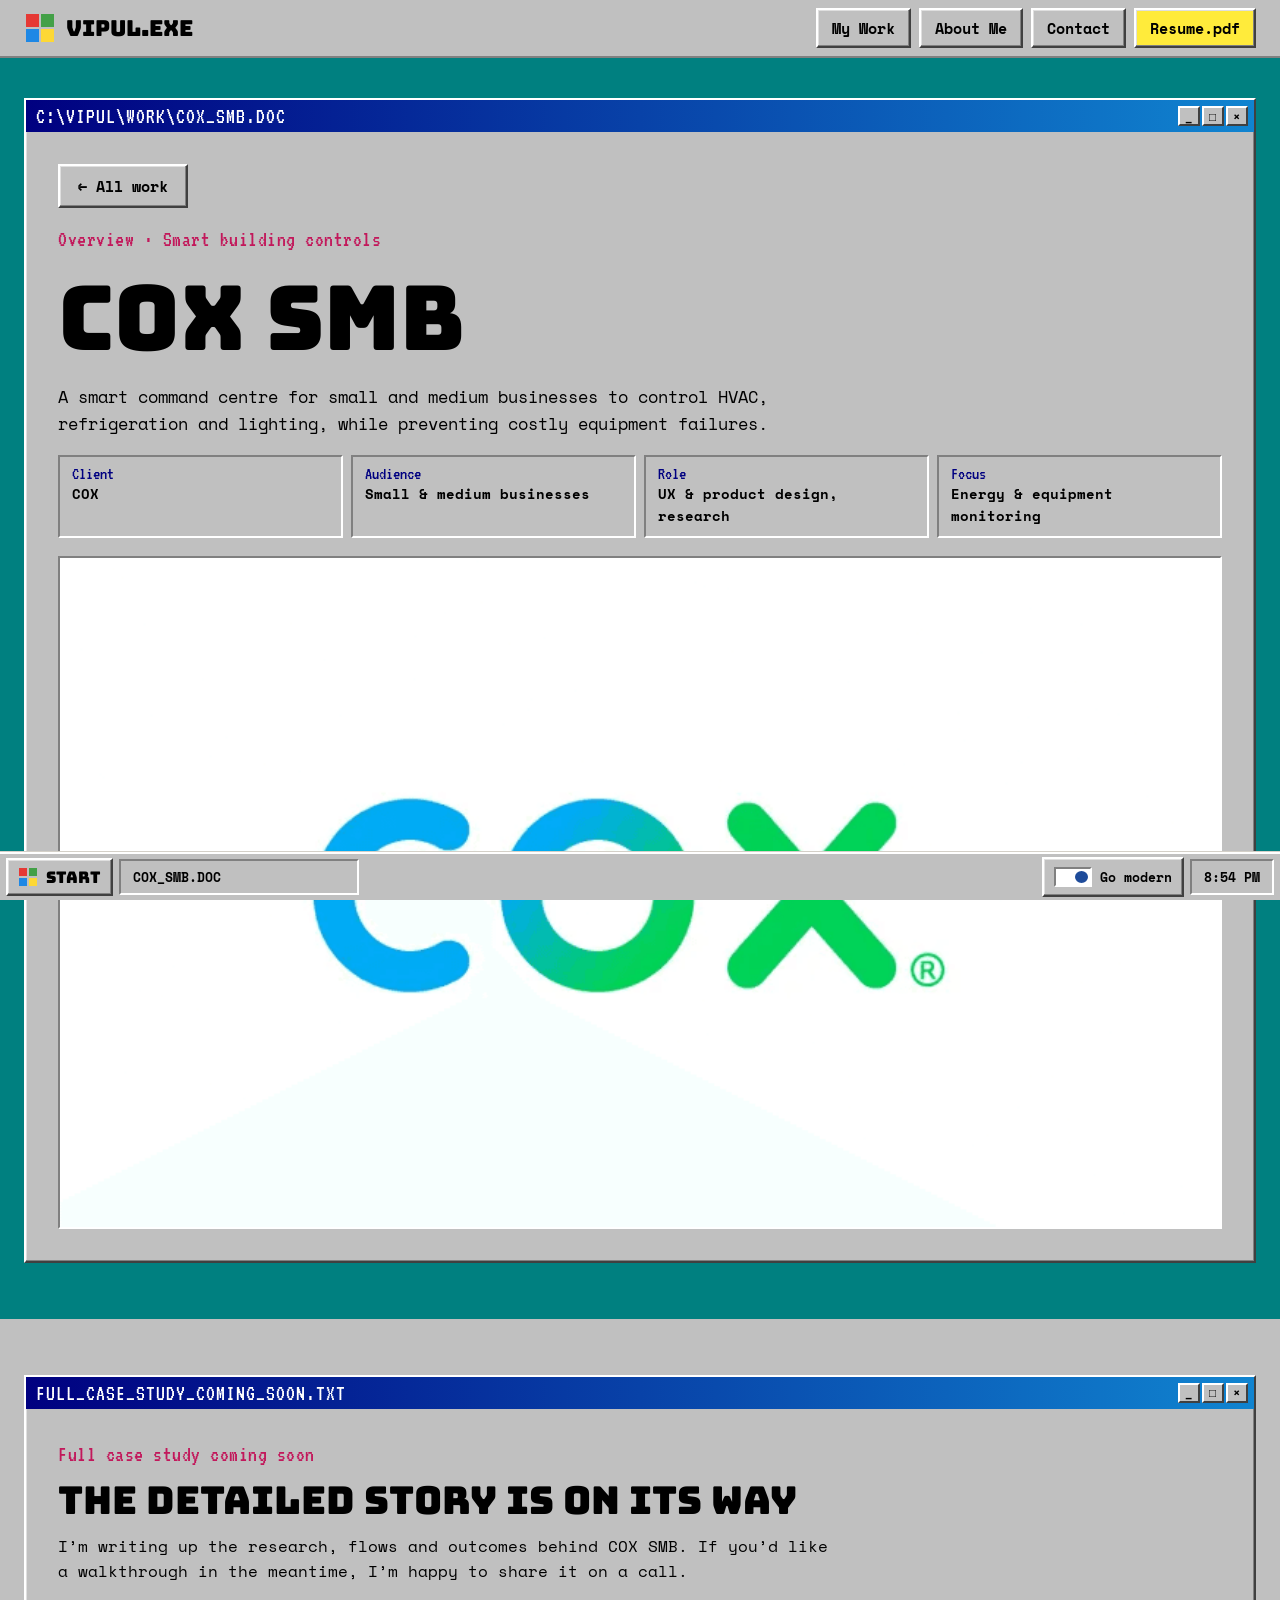
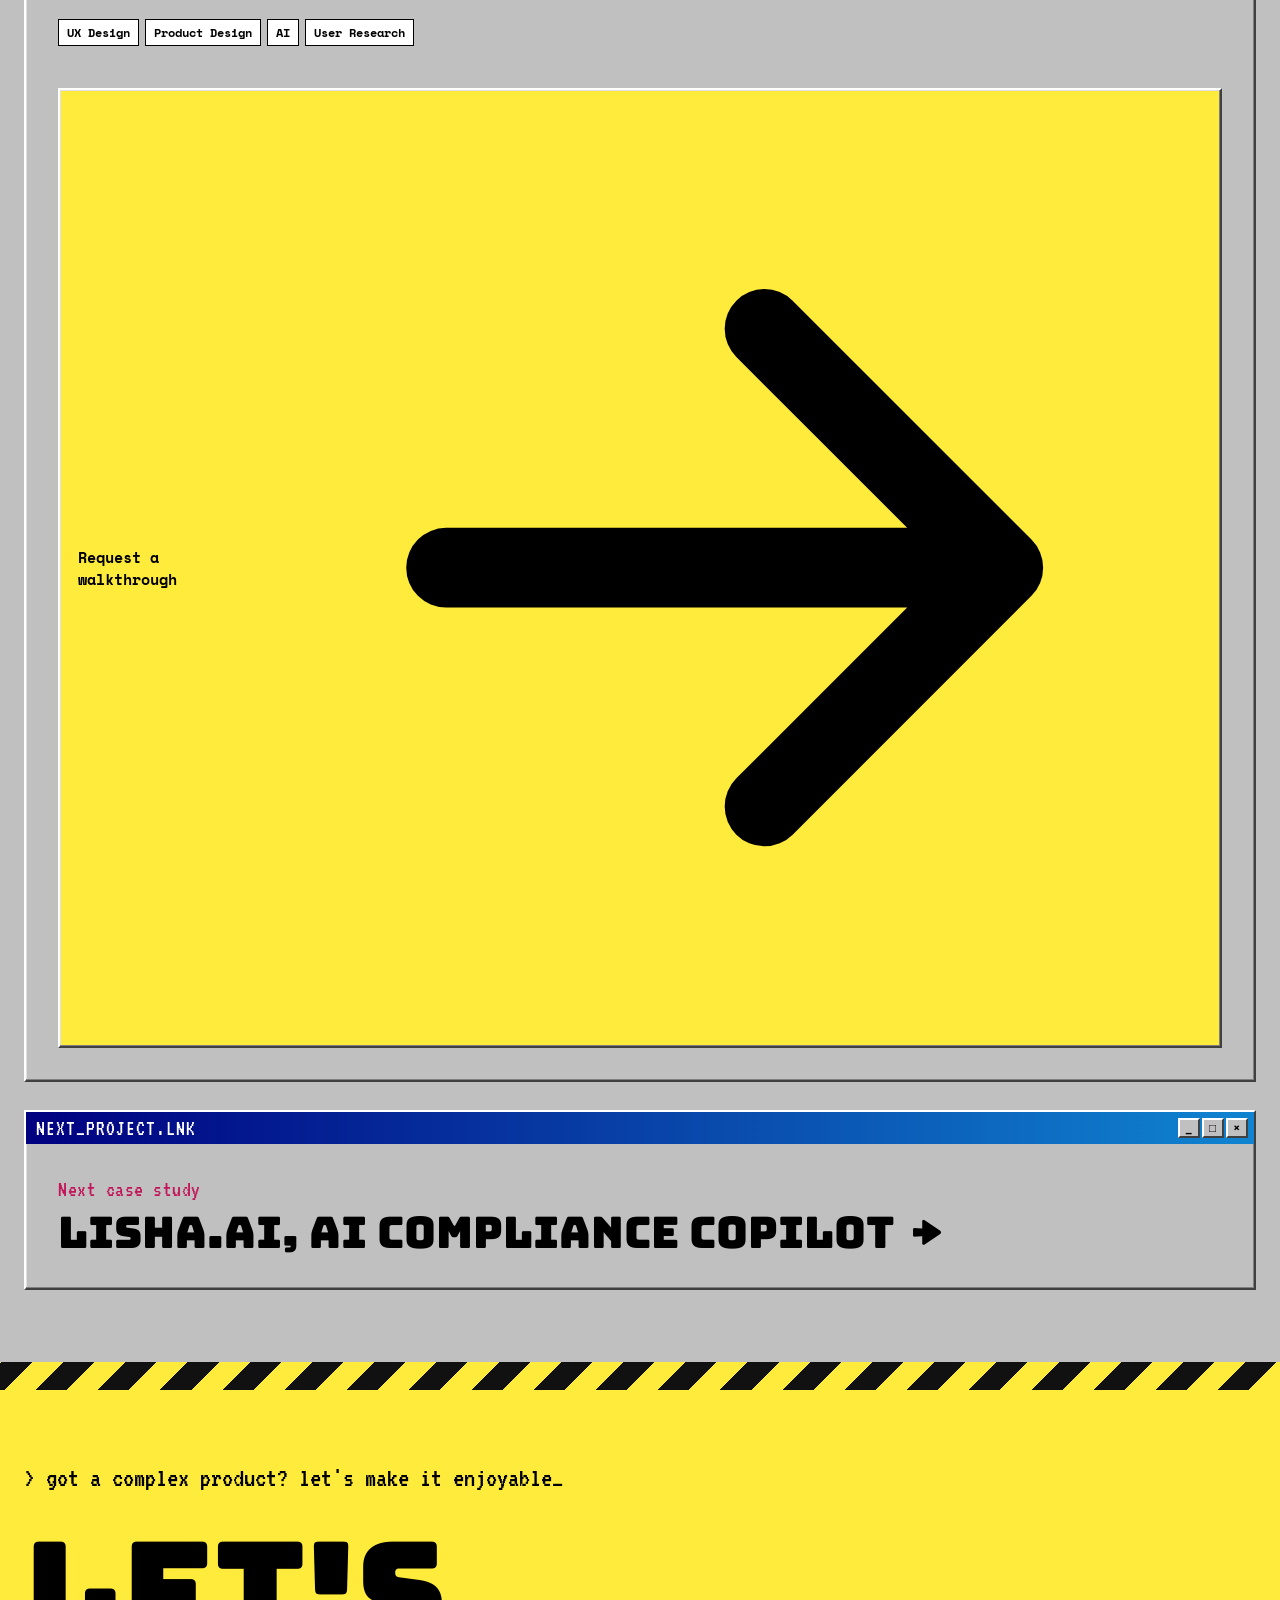
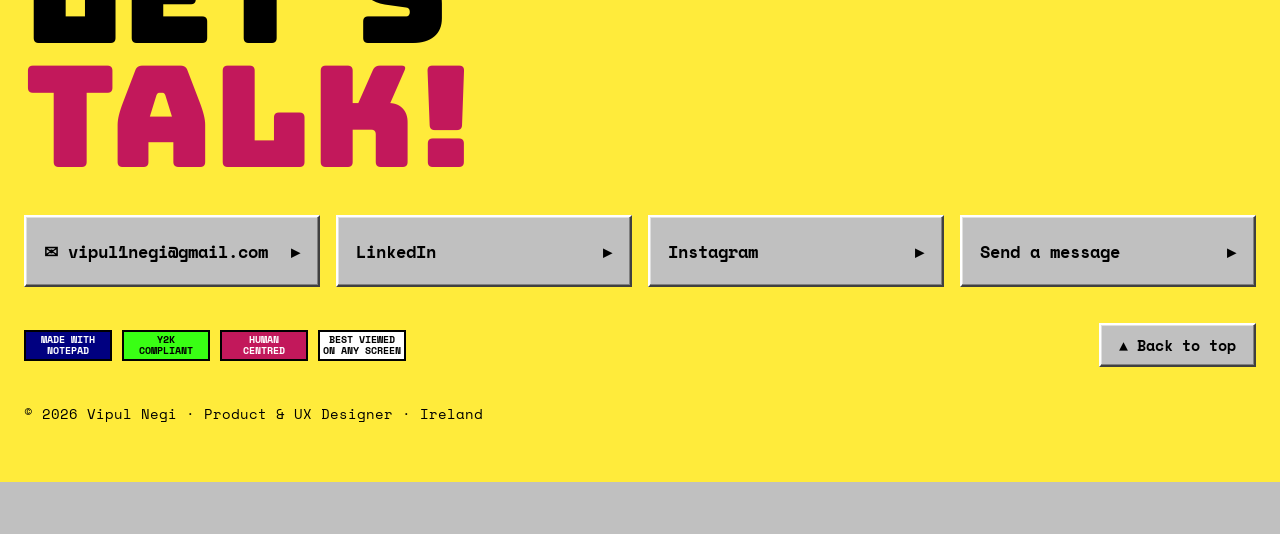
<file: work/cox-smb.html>
<!doctype html>
<html lang="en">
<head>
  <meta charset="utf-8">
  <meta name="viewport" content="width=device-width, initial-scale=1">
  <title>COX SMB — Vipul Negi</title>
  <meta name="description" content="COX SMB: a smart command centre for small and medium businesses to control HVAC, refrigeration and lighting.">
  <link rel="icon" href="../assets/img/favicon.svg" type="image/svg+xml">
  <link rel="preconnect" href="https://fonts.googleapis.com">
  <link rel="preconnect" href="https://fonts.gstatic.com" crossorigin>
  <link href="https://fonts.googleapis.com/css2?family=Domine:wght@400;700&family=Space+Grotesk:wght@400;500;600;700&display=swap" rel="stylesheet">
  <link rel="stylesheet" href="../assets/css/styles.css">
  <script src="../assets/js/switch.js"></script>
  <script>try{var t=localStorage.getItem("theme");if(t)document.documentElement.dataset.theme=t}catch(e){}</script>
</head>
<body data-root="../" data-page="work/cox-smb.html">
  <a class="skip-link" href="#main">Skip to content</a>
  <header id="site-header"></header>

  <!--
    TODO(Vipul): this page is a short overview because the original site had no COX case study
    (its card linked to AITA). Copy the section structure from work/lisha.html to expand it.
  -->
  <main id="main">
    <section class="cs-hero">
      <div class="container">
        <a class="back-link" href="../index.html#work">← All work</a>
        <span class="eyebrow">Overview · Smart building controls</span>
        <h1>COX SMB</h1>
        <p class="lead">A smart command centre for small and medium businesses to control HVAC, refrigeration and lighting, while preventing costly equipment failures.</p>
        <dl class="cs-meta">
          <div><dt>Client</dt><dd>COX</dd></div>
          <div><dt>Audience</dt><dd>Small &amp; medium businesses</dd></div>
          <div><dt>Role</dt><dd>UX &amp; product design, research</dd></div>
          <div><dt>Focus</dt><dd>Energy &amp; equipment monitoring</dd></div>
        </dl>
        <figure class="cs-cover">
          <img src="../assets/img/Yi8vwq3SU9J6XpPV1vQAqVuyR8A.webp" alt="COX SMB cover">
        </figure>
      </div>
    </section>

    <div class="container">
      <section class="cs-section">
        <span class="eyebrow">Full case study coming soon</span>
        <h2>The detailed story is on its way</h2>
        <div class="prose">
          <p>I’m writing up the research, flows and outcomes behind COX SMB. If you’d like a walkthrough in the meantime, I’m happy to share it on a call.</p>
        </div>
        <ul class="tags" style="margin:20px 0 28px"><li class="tag">UX Design</li><li class="tag">Product Design</li><li class="tag">AI</li><li class="tag">User Research</li></ul>
        <a class="btn btn--primary" href="../contact.html">Request a walkthrough
          <svg viewBox="0 0 24 24" fill="none" stroke="currentColor" stroke-width="2" stroke-linecap="round" stroke-linejoin="round" aria-hidden="true"><path d="M5 12h14M13 6l6 6-6 6"/></svg>
        </a>
      </section>

      <a class="next-project" href="lisha.html">
        <span class="eyebrow">Next case study</span>
        <h2>Lisha.ai, AI compliance copilot →</h2>
      </a>
    </div>
  </main>

  <div id="site-footer"></div>
  <script src="../assets/js/main.js"></script>
</body>
</html>
</file>
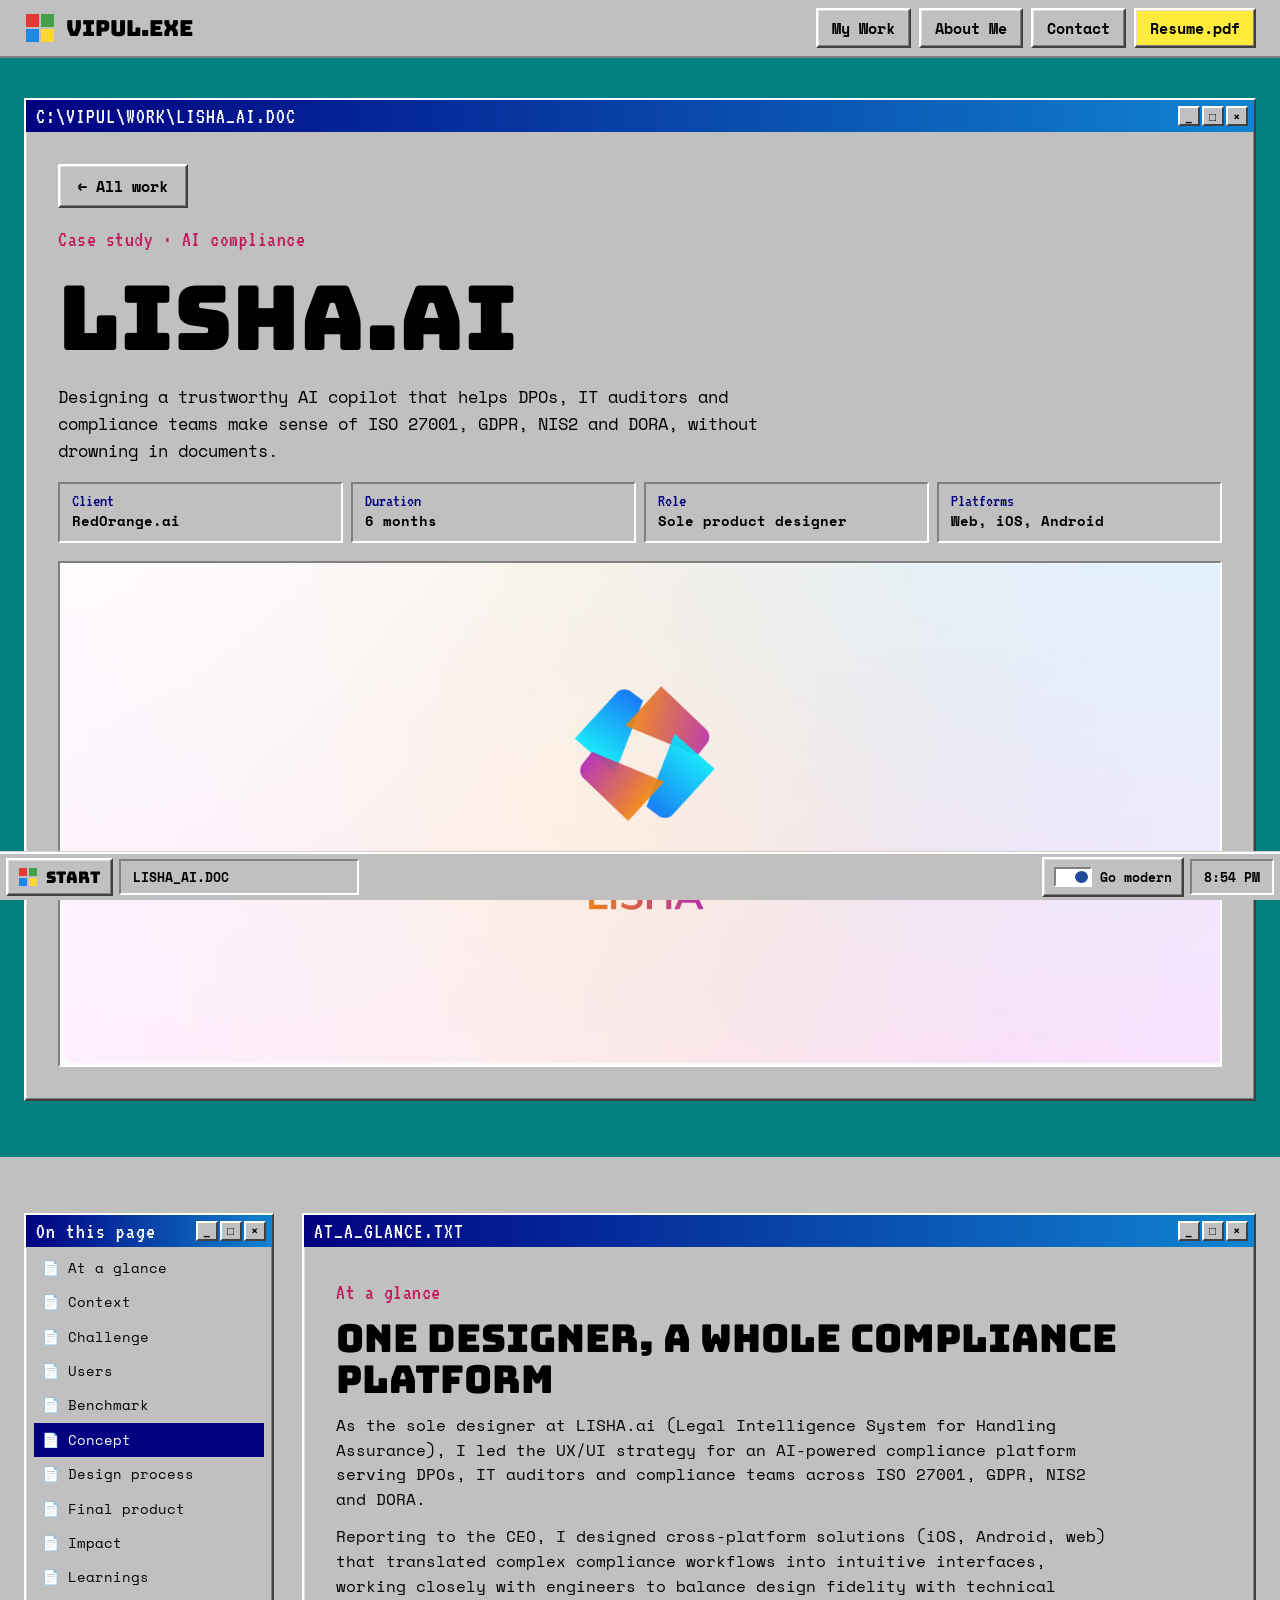
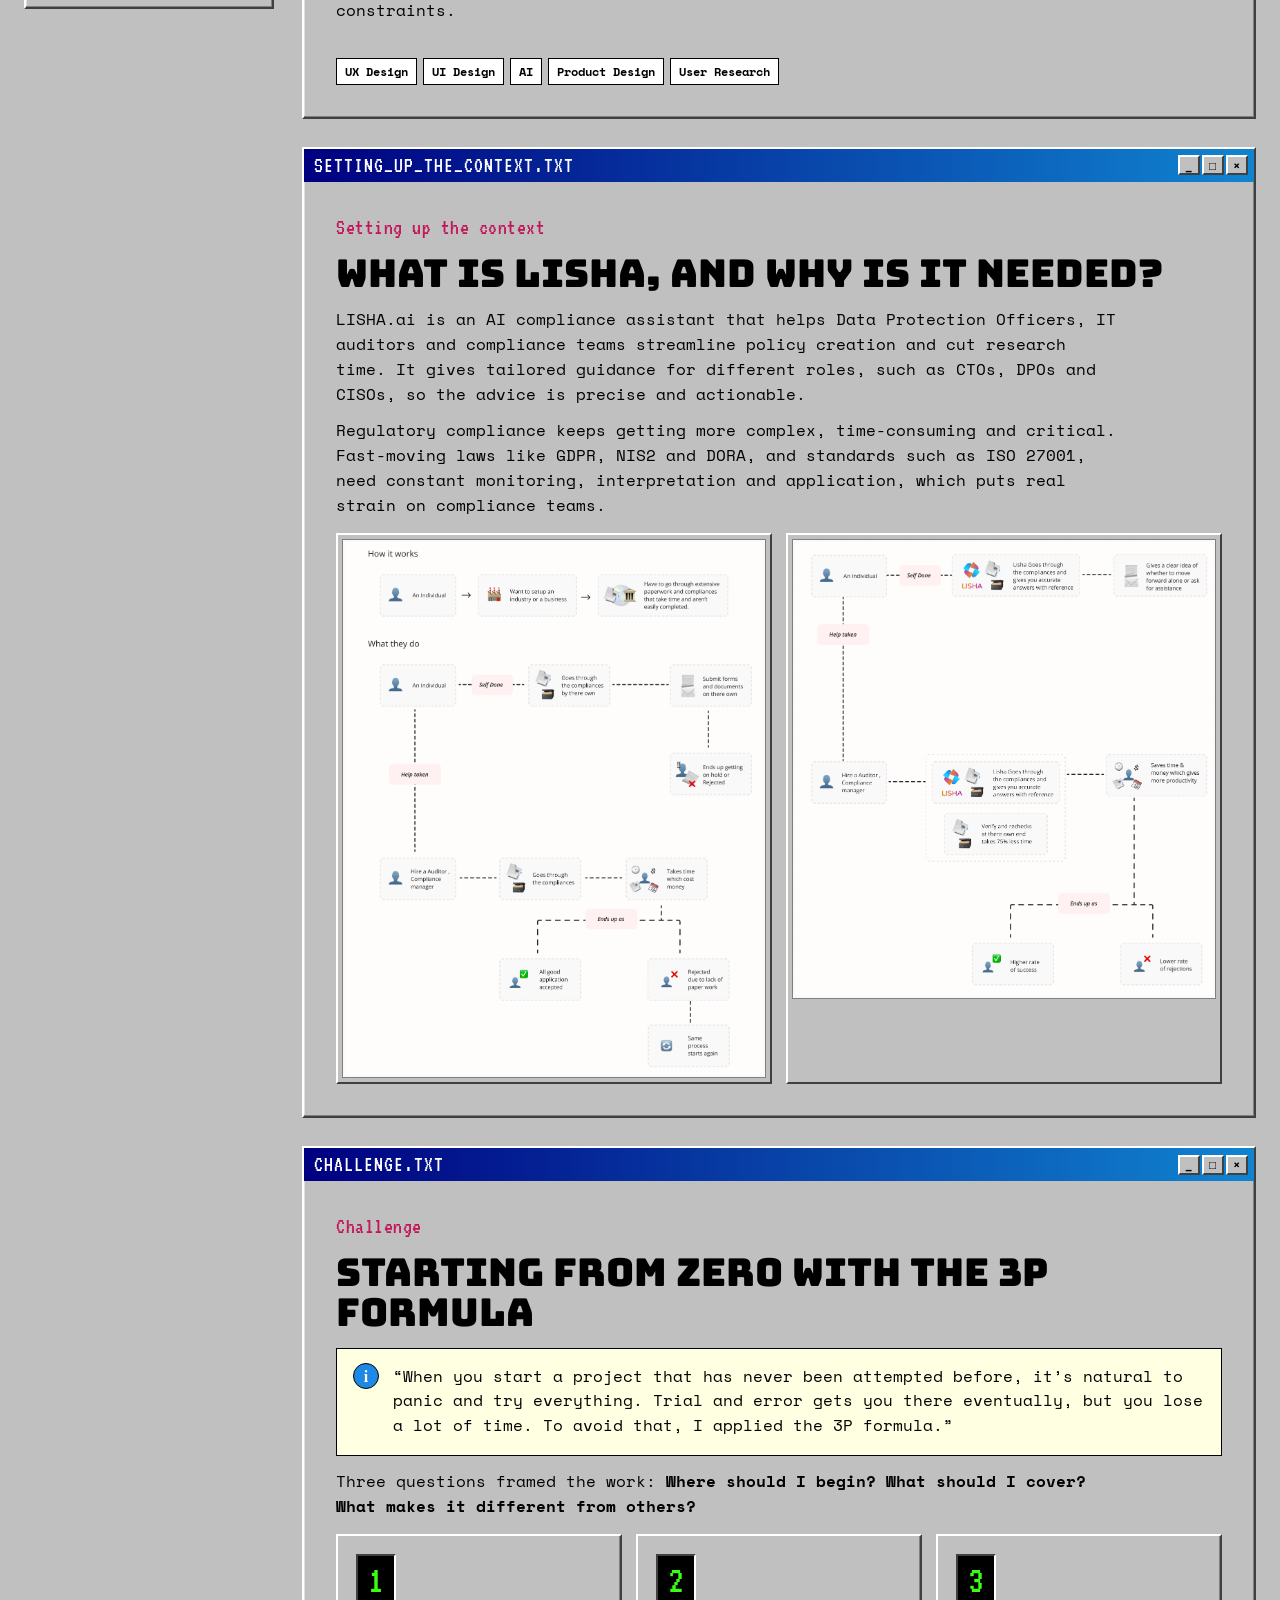
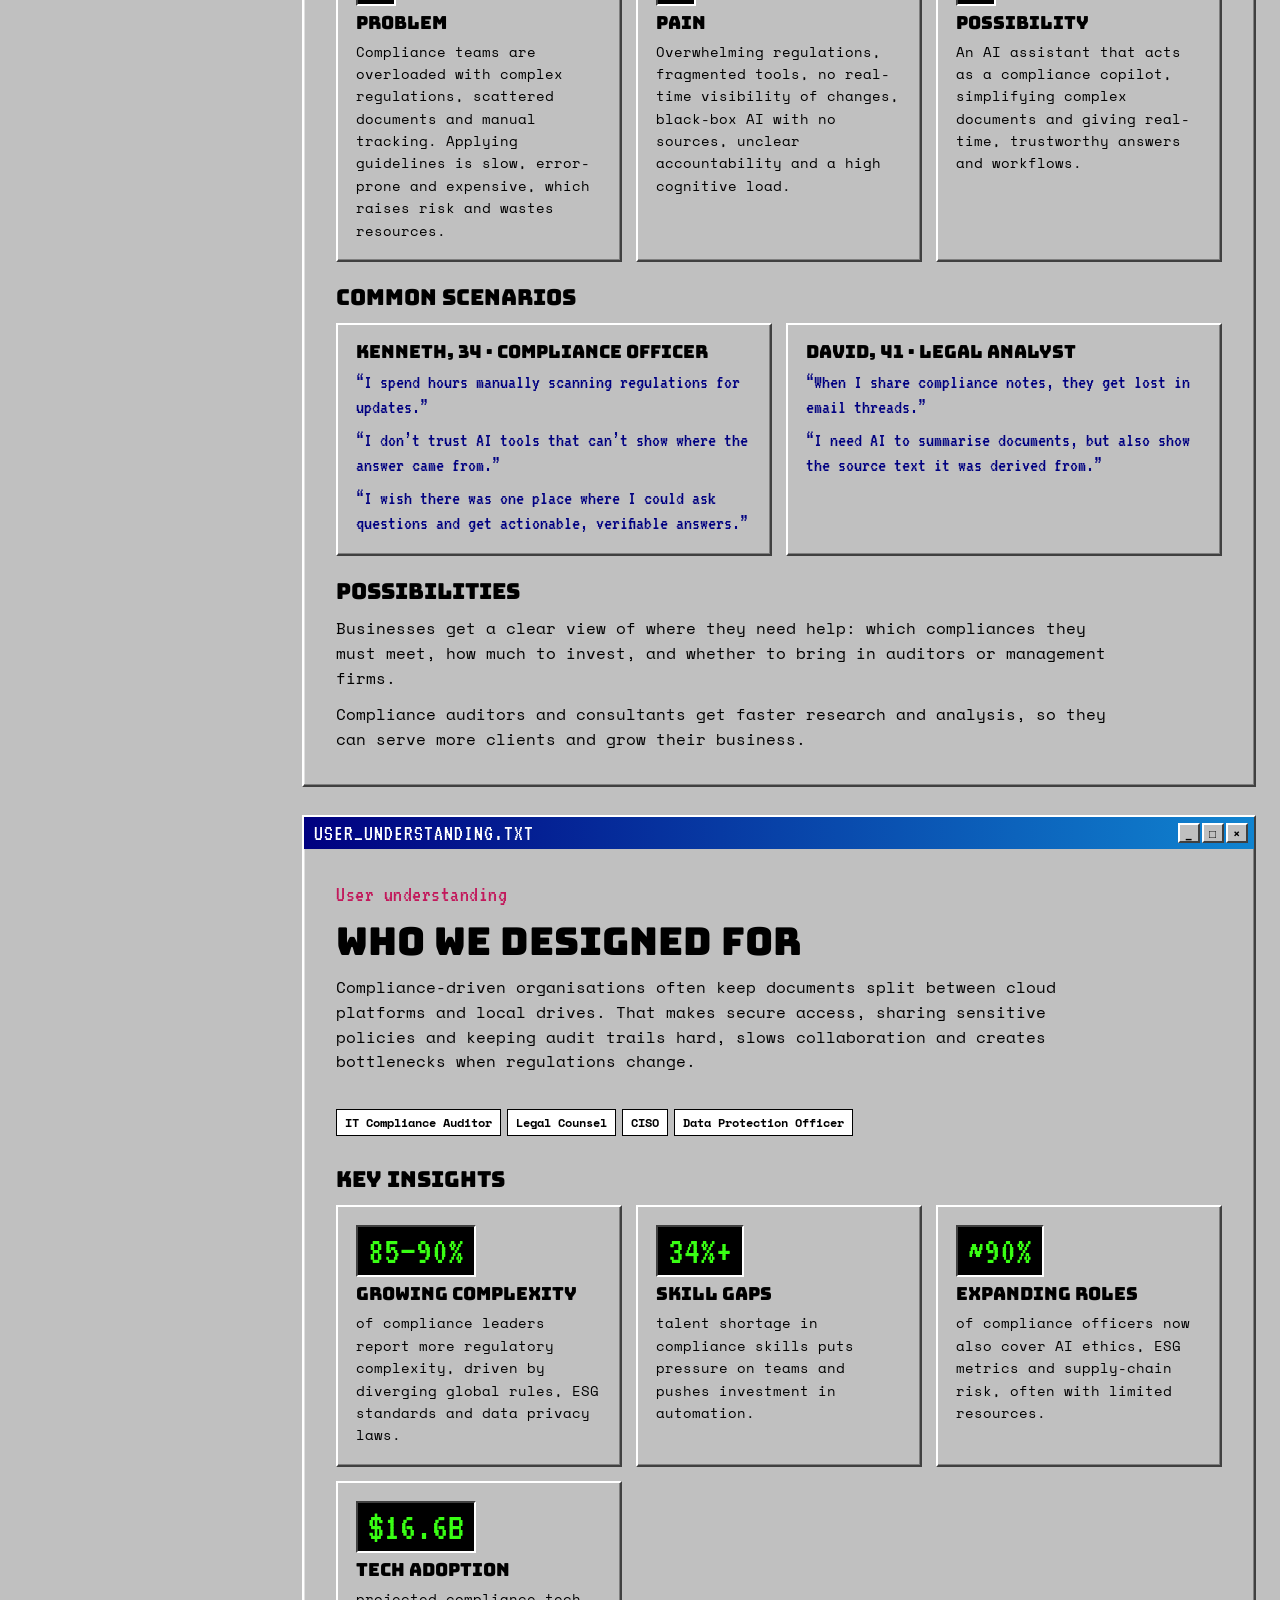
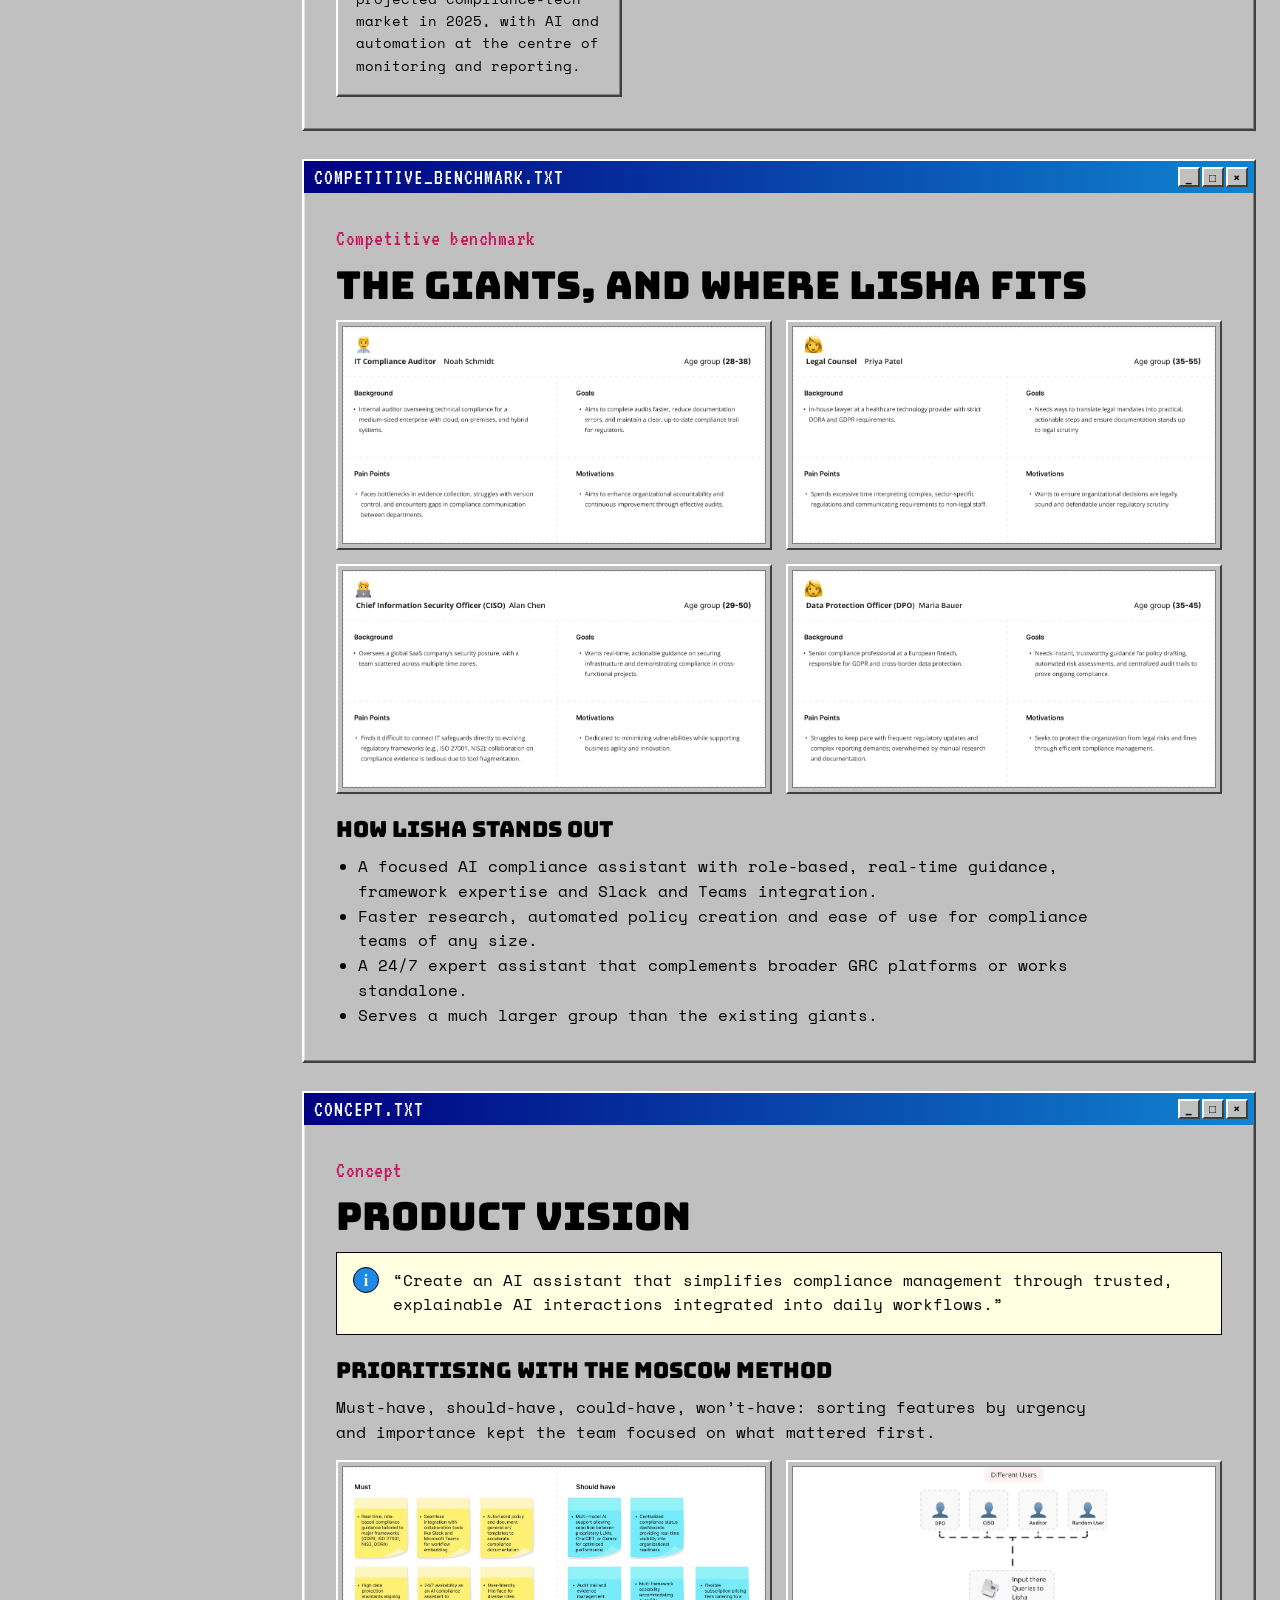
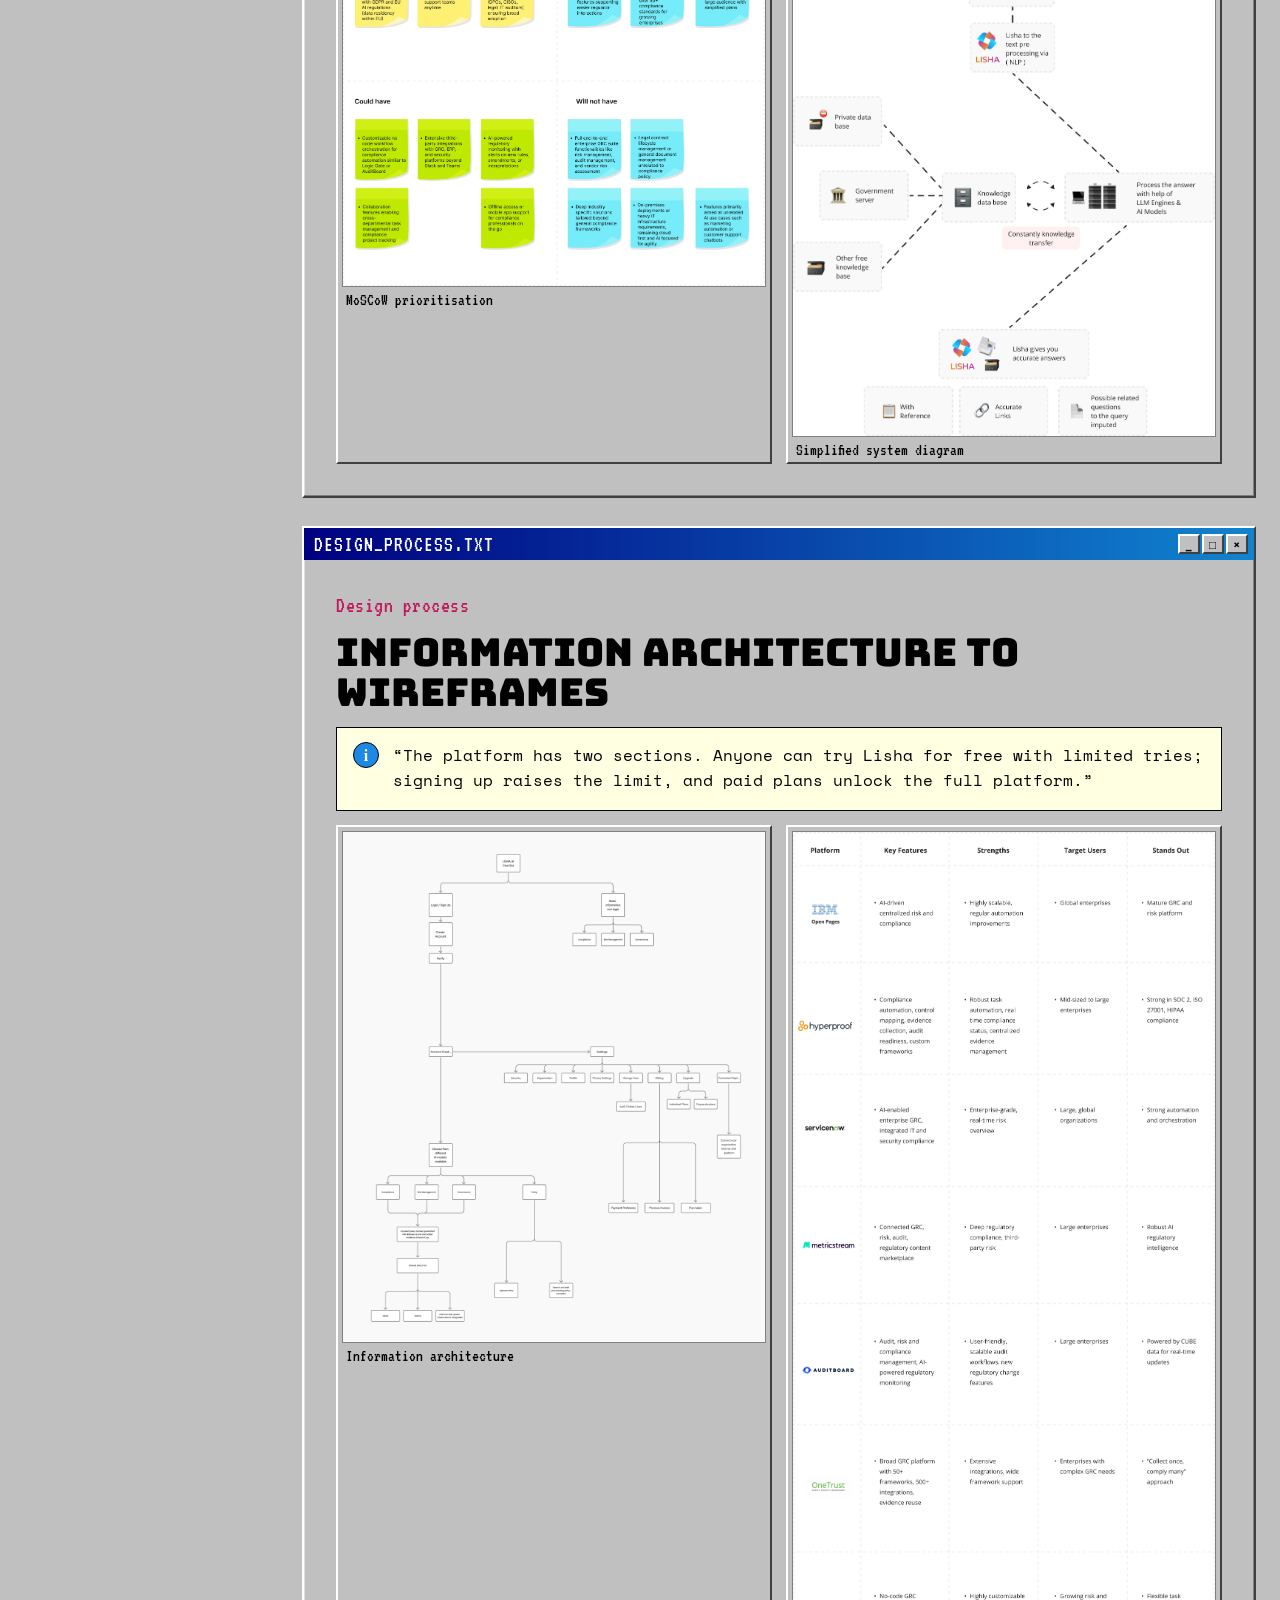
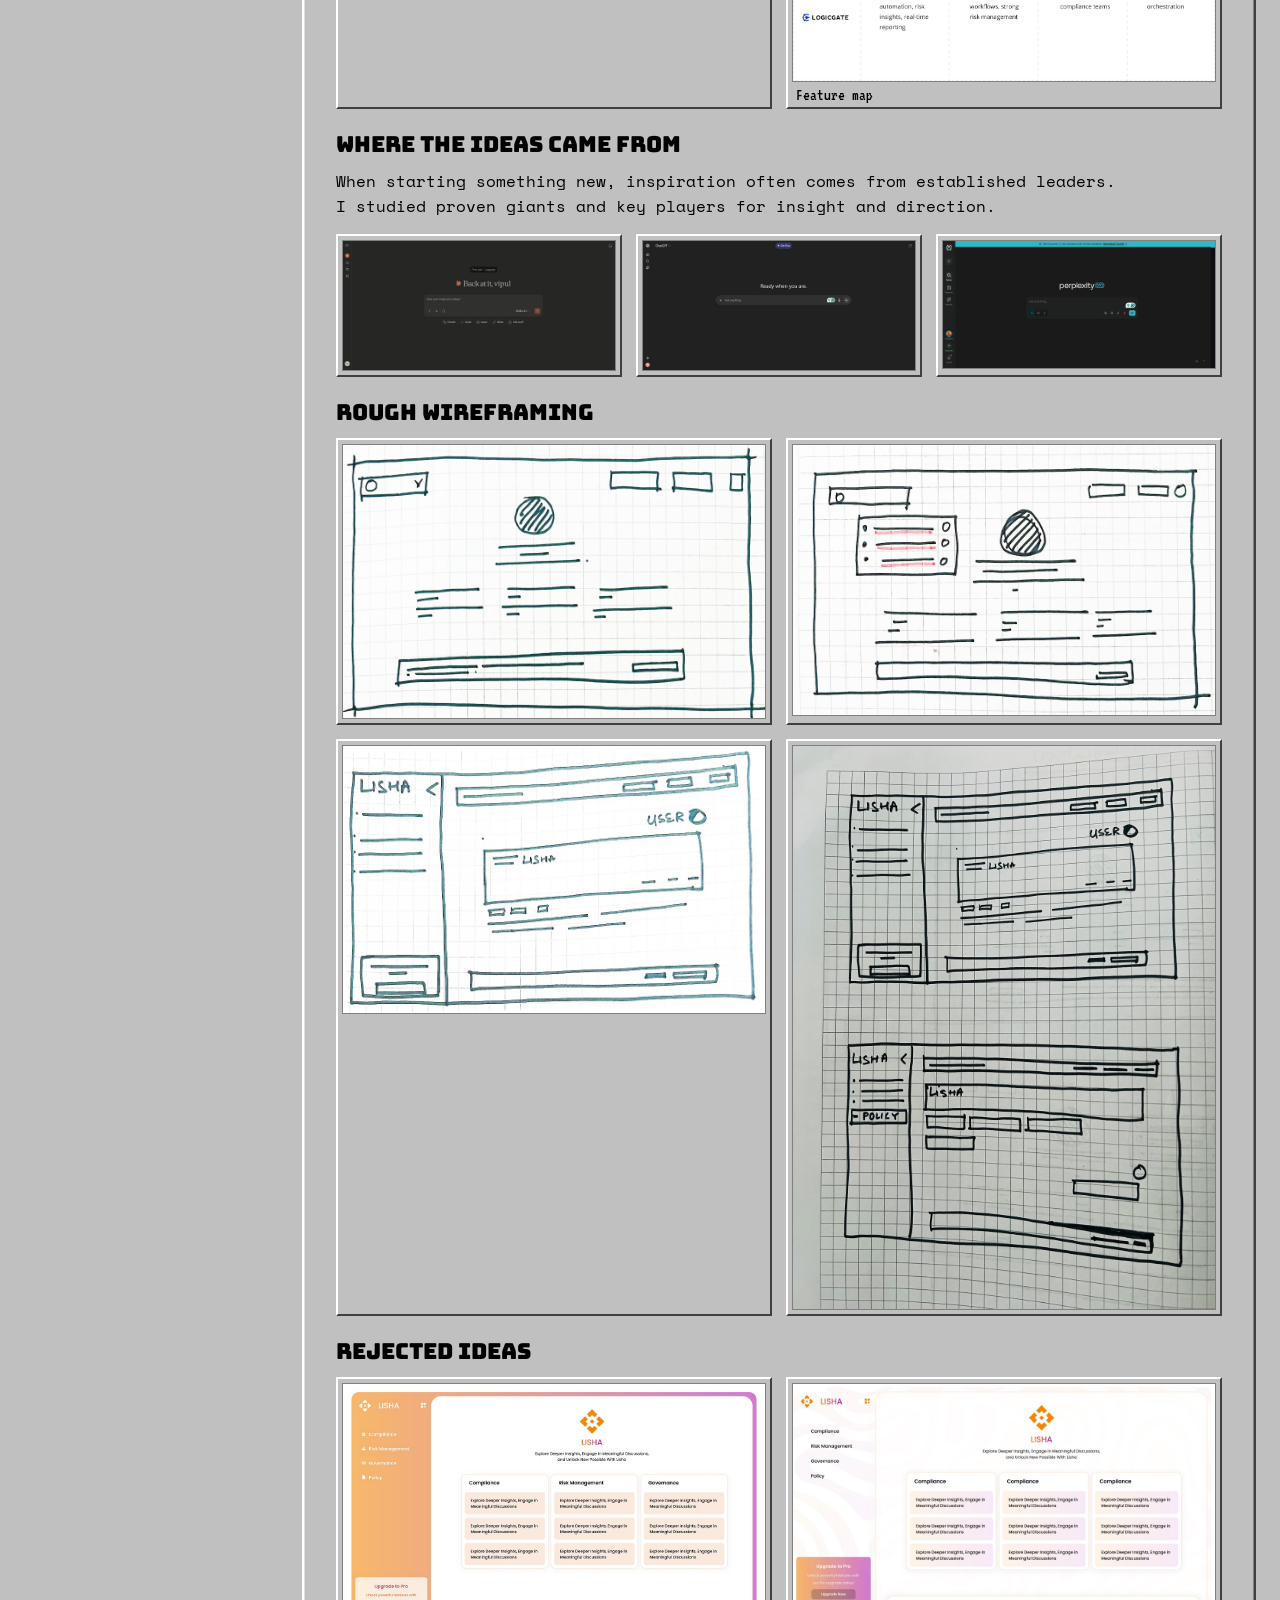
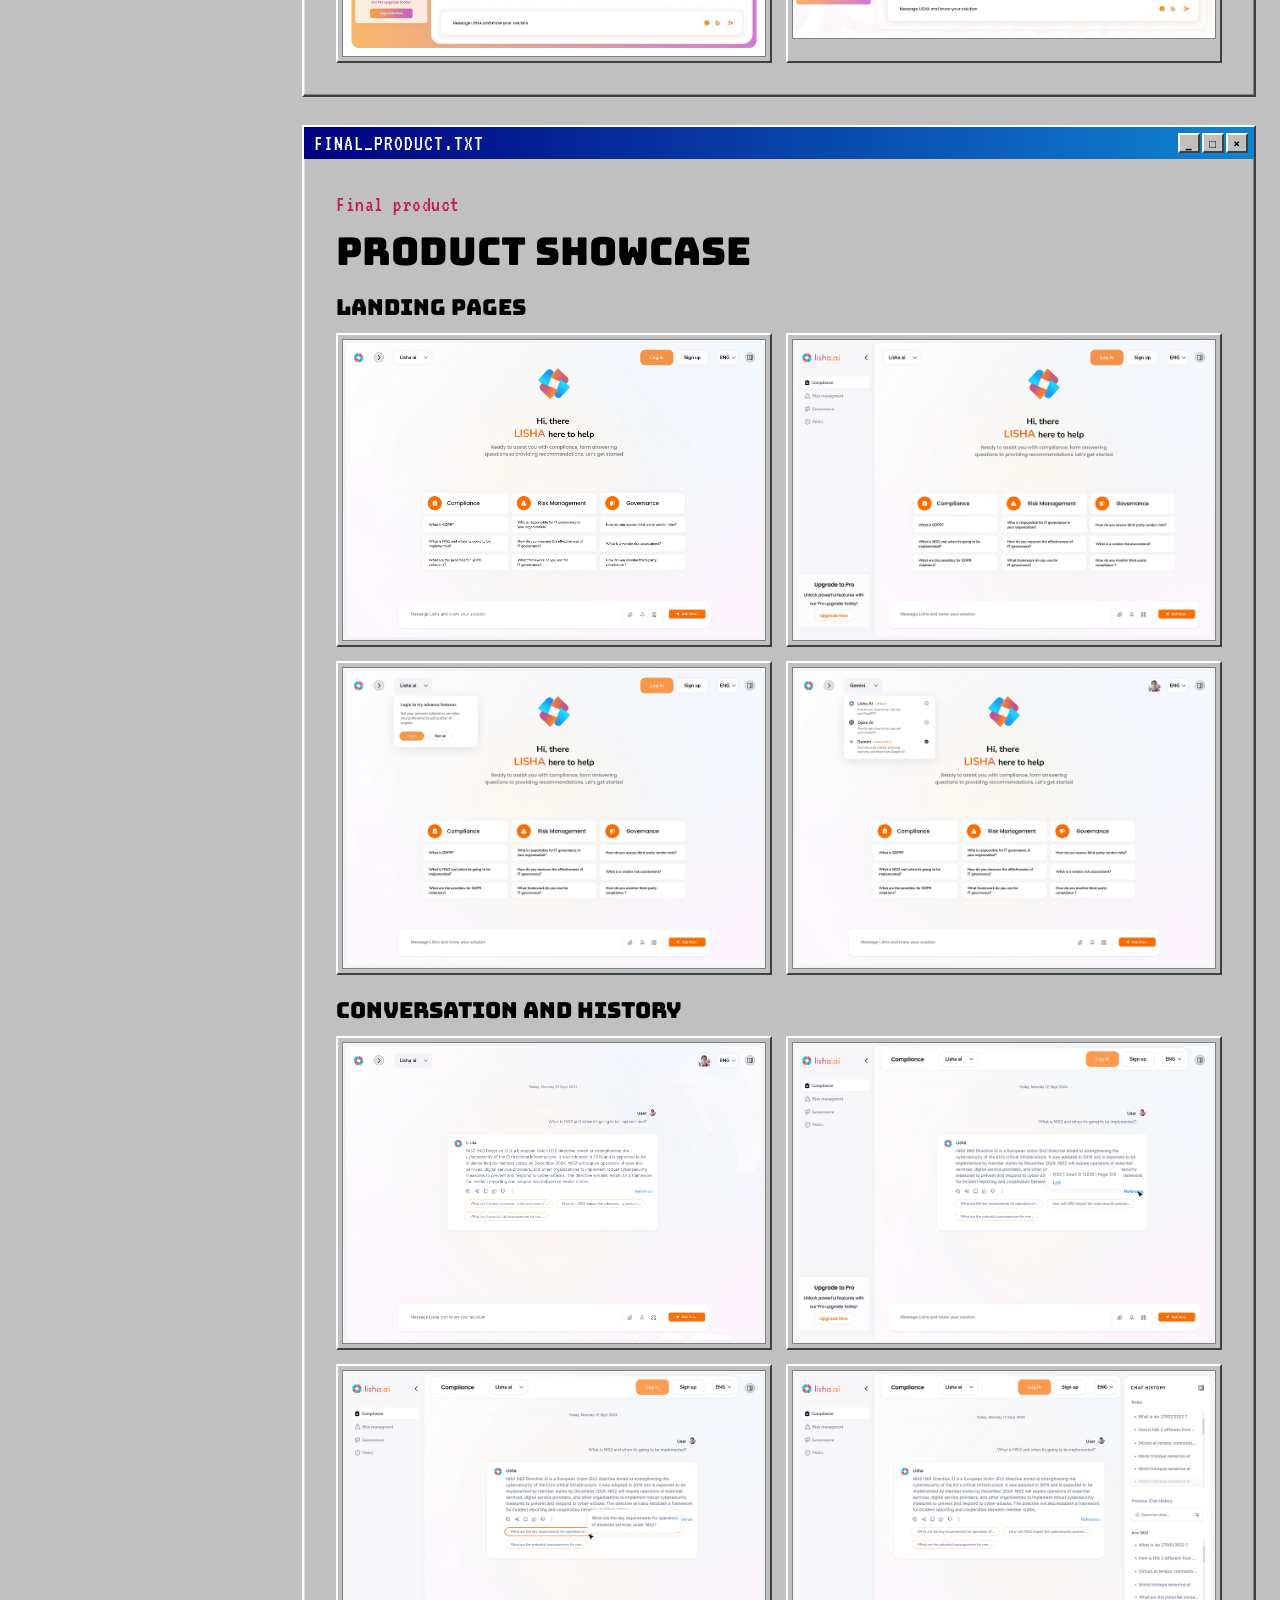
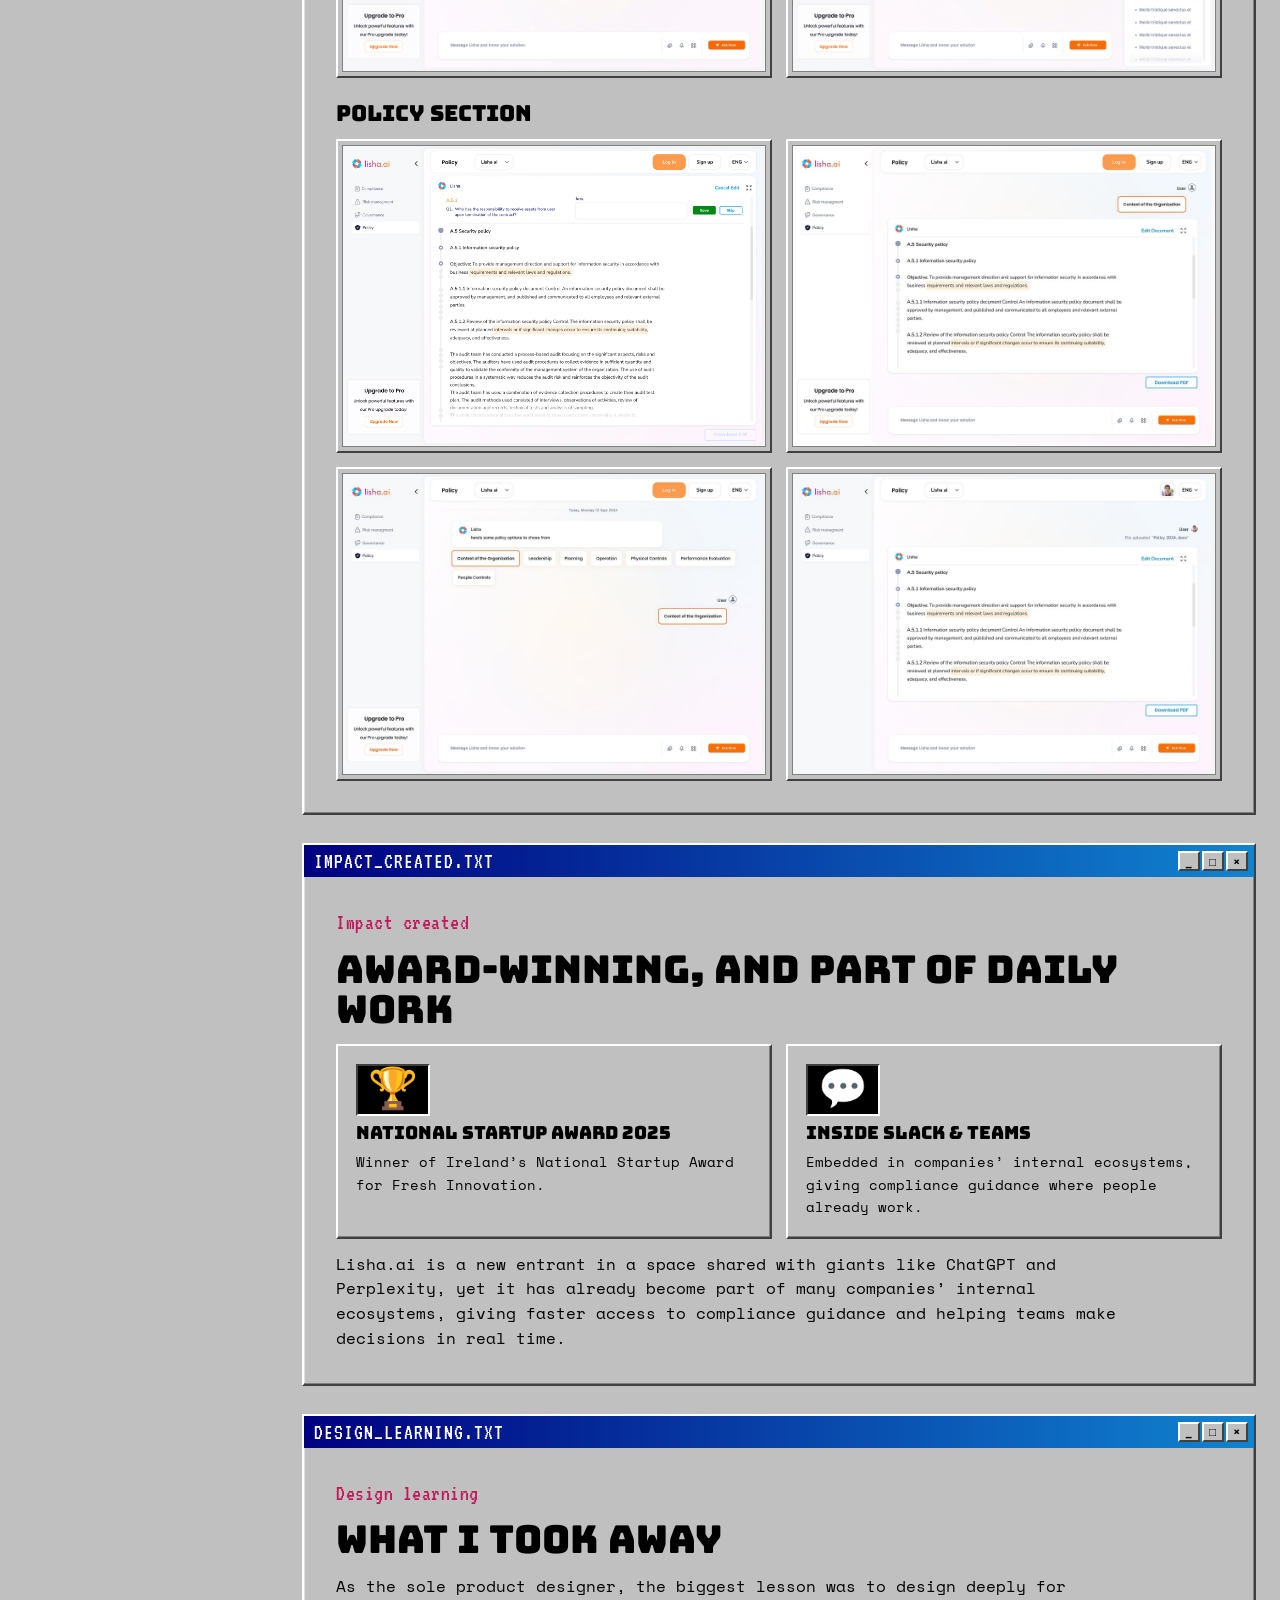
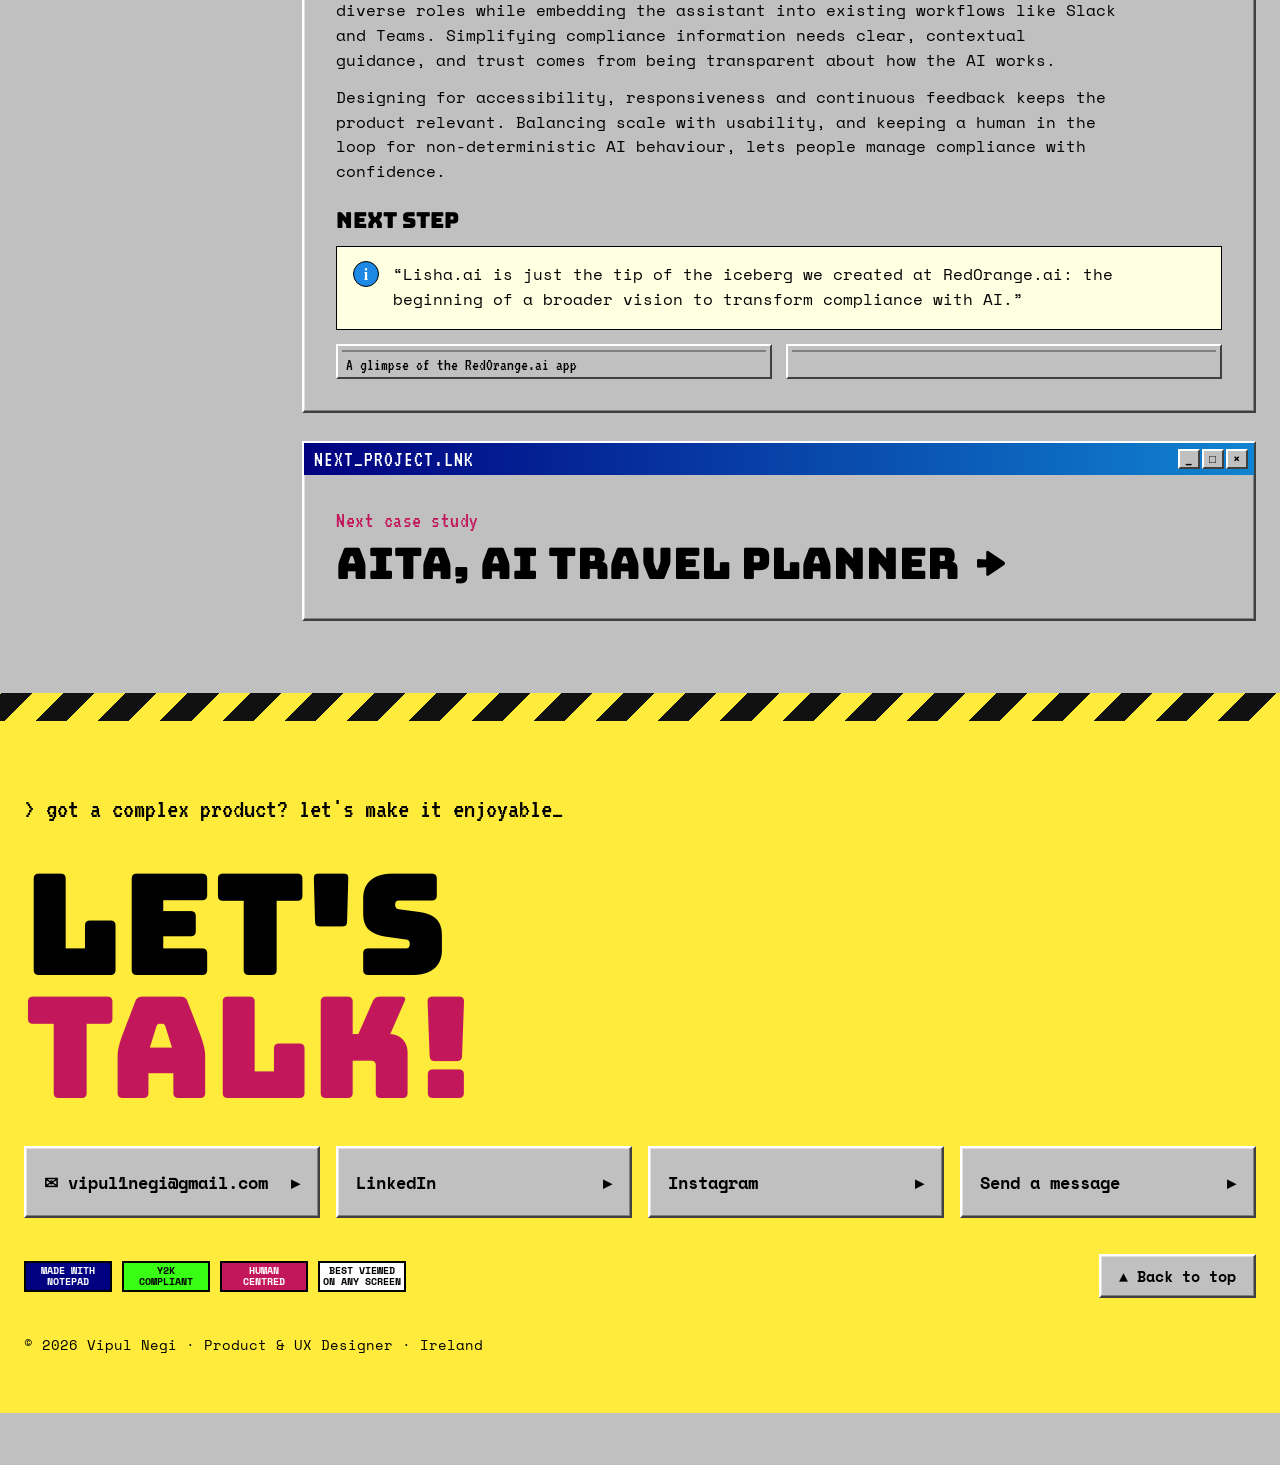
<file: work/lisha.html>
<!doctype html>
<html lang="en">
<head>
  <meta charset="utf-8">
  <meta name="viewport" content="width=device-width, initial-scale=1">
  <title>Lisha.ai case study — Vipul Negi</title>
  <meta name="description" content="How Vipul Negi designed Lisha.ai, an AI compliance copilot for DPOs, auditors and CISOs across ISO 27001, GDPR, NIS2 and DORA.">
  <meta property="og:image" content="../assets/img/hQaRrP4fw0ZKjXBvhHWRB6MEzo.jpg">
  <link rel="icon" href="../assets/img/favicon.svg" type="image/svg+xml">
  <link rel="preconnect" href="https://fonts.googleapis.com">
  <link rel="preconnect" href="https://fonts.gstatic.com" crossorigin>
  <link href="https://fonts.googleapis.com/css2?family=Domine:wght@400;700&family=Space+Grotesk:wght@400;500;600;700&display=swap" rel="stylesheet">
  <link rel="stylesheet" href="../assets/css/styles.css">
  <script src="../assets/js/switch.js"></script>
  <script>try{var t=localStorage.getItem("theme");if(t)document.documentElement.dataset.theme=t}catch(e){}</script>
</head>
<body data-root="../" data-page="work/lisha.html">
  <a class="skip-link" href="#main">Skip to content</a>
  <header id="site-header"></header>

  <main id="main">
    <!-- ============ CASE STUDY HERO ============ -->
    <section class="cs-hero">
      <div class="container">
        <a class="back-link" href="../index.html#work">← All work</a>
        <span class="eyebrow">Case study · AI compliance</span>
        <h1>Lisha.ai</h1>
        <p class="lead">Designing a trustworthy AI copilot that helps DPOs, IT auditors and compliance teams make sense of ISO 27001, GDPR, NIS2 and DORA, without drowning in documents.</p>
        <dl class="cs-meta">
          <div><dt>Client</dt><dd>RedOrange.ai</dd></div>
          <div><dt>Duration</dt><dd>6 months</dd></div>
          <div><dt>Role</dt><dd>Sole product designer</dd></div>
          <div><dt>Platforms</dt><dd>Web, iOS, Android</dd></div>
        </dl>
        <figure class="cs-cover">
          <img src="../assets/img/hQaRrP4fw0ZKjXBvhHWRB6MEzo.jpg" alt="Lisha.ai brand cover">
        </figure>
      </div>
    </section>

    <div class="container cs-layout">
      <aside class="toc" aria-label="On this page">
        <p>On this page</p>
        <ol>
          <li><a href="#glance">At a glance</a></li>
          <li><a href="#context">Context</a></li>
          <li><a href="#challenge">Challenge</a></li>
          <li><a href="#users">Users</a></li>
          <li><a href="#benchmark">Benchmark</a></li>
          <li><a href="#concept">Concept</a></li>
          <li><a href="#process">Design process</a></li>
          <li><a href="#product">Final product</a></li>
          <li><a href="#impact">Impact</a></li>
          <li><a href="#learnings">Learnings</a></li>
        </ol>
      </aside>

      <article>
        <section class="cs-section" id="glance">
          <span class="eyebrow">At a glance</span>
          <h2>One designer, a whole compliance platform</h2>
          <div class="prose">
            <p>As the sole designer at LISHA.ai (Legal Intelligence System for Handling Assurance), I led the UX/UI strategy for an AI-powered compliance platform serving DPOs, IT auditors and compliance teams across ISO 27001, GDPR, NIS2 and DORA.</p>
            <p>Reporting to the CEO, I designed cross-platform solutions (iOS, Android, web) that translated complex compliance workflows into intuitive interfaces, working closely with engineers to balance design fidelity with technical constraints.</p>
          </div>
          <ul class="tags" style="margin-top:20px"><li class="tag">UX Design</li><li class="tag">UI Design</li><li class="tag">AI</li><li class="tag">Product Design</li><li class="tag">User Research</li></ul>
        </section>

        <section class="cs-section" id="context">
          <span class="eyebrow">Setting up the context</span>
          <h2>What is Lisha, and why is it needed?</h2>
          <div class="prose">
            <p>LISHA.ai is an AI compliance assistant that helps Data Protection Officers, IT auditors and compliance teams streamline policy creation and cut research time. It gives tailored guidance for different roles, such as CTOs, DPOs and CISOs, so the advice is precise and actionable.</p>
            <p>Regulatory compliance keeps getting more complex, time-consuming and critical. Fast-moving laws like GDPR, NIS2 and DORA, and standards such as ISO 27001, need constant monitoring, interpretation and application, which puts real strain on compliance teams.</p>
          </div>
          <div class="gallery">
            <figure><img src="../assets/img/QvYNEr1TjY6g5JkgTghyv5NA3bA.jpg" alt="Diagram mapping the compliance problem space" loading="lazy"></figure>
            <figure><img src="../assets/img/kdlFUJxDiUtYJK7HtXpjsUkk6mo.jpg" alt="Diagram of how compliance work flows today" loading="lazy"></figure>
          </div>
        </section>

        <section class="cs-section" id="challenge">
          <span class="eyebrow">Challenge</span>
          <h2>Starting from zero with the 3P formula</h2>
          <p class="callout">“When you start a project that has never been attempted before, it’s natural to panic and try everything. Trial and error gets you there eventually, but you lose a lot of time. To avoid that, I applied the 3P formula.”</p>
          <div class="prose"><p>Three questions framed the work: <strong>Where should I begin? What should I cover? What makes it different from others?</strong></p></div>
          <div class="cards">
            <div class="card">
              <span class="num">1</span>
              <h4>Problem</h4>
              <p>Compliance teams are overloaded with complex regulations, scattered documents and manual tracking. Applying guidelines is slow, error-prone and expensive, which raises risk and wastes resources.</p>
            </div>
            <div class="card">
              <span class="num">2</span>
              <h4>Pain</h4>
              <p>Overwhelming regulations, fragmented tools, no real-time visibility of changes, black-box AI with no sources, unclear accountability and a high cognitive load.</p>
            </div>
            <div class="card">
              <span class="num">3</span>
              <h4>Possibility</h4>
              <p>An AI assistant that acts as a compliance copilot, simplifying complex documents and giving real-time, trustworthy answers and workflows.</p>
            </div>
          </div>
          <h3>Common scenarios</h3>
          <div class="cards">
            <div class="card">
              <h4>Kenneth, 34 · Compliance Officer</h4>
              <p class="persona-quote">“I spend hours manually scanning regulations for updates.”</p>
              <p class="persona-quote">“I don’t trust AI tools that can’t show where the answer came from.”</p>
              <p class="persona-quote">“I wish there was one place where I could ask questions and get actionable, verifiable answers.”</p>
            </div>
            <div class="card">
              <h4>David, 41 · Legal Analyst</h4>
              <p class="persona-quote">“When I share compliance notes, they get lost in email threads.”</p>
              <p class="persona-quote">“I need AI to summarise documents, but also show the source text it was derived from.”</p>
            </div>
          </div>
          <h3>Possibilities</h3>
          <div class="prose">
            <p>Businesses get a clear view of where they need help: which compliances they must meet, how much to invest, and whether to bring in auditors or management firms.</p>
            <p>Compliance auditors and consultants get faster research and analysis, so they can serve more clients and grow their business.</p>
          </div>
        </section>

        <section class="cs-section" id="users">
          <span class="eyebrow">User understanding</span>
          <h2>Who we designed for</h2>
          <div class="prose">
            <p>Compliance-driven organisations often keep documents split between cloud platforms and local drives. That makes secure access, sharing sensitive policies and keeping audit trails hard, slows collaboration and creates bottlenecks when regulations change.</p>
          </div>
          <ul class="tags" style="margin:20px 0 8px"><li class="tag">IT Compliance Auditor</li><li class="tag">Legal Counsel</li><li class="tag">CISO</li><li class="tag">Data Protection Officer</li></ul>
          <h3>Key insights</h3>
          <div class="cards">
            <div class="card"><span class="num">85–90%</span><h4>Growing complexity</h4><p>of compliance leaders report more regulatory complexity, driven by diverging global rules, ESG standards and data privacy laws.</p></div>
            <div class="card"><span class="num">34%+</span><h4>Skill gaps</h4><p>talent shortage in compliance skills puts pressure on teams and pushes investment in automation.</p></div>
            <div class="card"><span class="num">~90%</span><h4>Expanding roles</h4><p>of compliance officers now also cover AI ethics, ESG metrics and supply-chain risk, often with limited resources.</p></div>
            <div class="card"><span class="num">$16.6B</span><h4>Tech adoption</h4><p>projected compliance-tech market in 2025, with AI and automation at the centre of monitoring and reporting.</p></div>
          </div>
        </section>

        <section class="cs-section" id="benchmark">
          <span class="eyebrow">Competitive benchmark</span>
          <h2>The giants, and where Lisha fits</h2>
          <div class="gallery">
            <figure><img src="../assets/img/dmX4NdpaciPs6vdULkmKkjjInZQ.jpg" alt="Competitor analysis card 1" loading="lazy"></figure>
            <figure><img src="../assets/img/2owXC2QnP3VlKRBlbcergBNkYM.jpg" alt="Competitor analysis card 2" loading="lazy"></figure>
            <figure><img src="../assets/img/UfMX2rWNlaqzo1y6SvG8Nk.jpg" alt="Competitor analysis card 3" loading="lazy"></figure>
            <figure><img src="../assets/img/aMkTVvcsyn3dLm4wgA1uFJKy7JA.jpg" alt="Competitor analysis card 4" loading="lazy"></figure>
          </div>
          <h3>How Lisha stands out</h3>
          <div class="prose">
            <ul>
              <li>A focused AI compliance assistant with role-based, real-time guidance, framework expertise and Slack and Teams integration.</li>
              <li>Faster research, automated policy creation and ease of use for compliance teams of any size.</li>
              <li>A 24/7 expert assistant that complements broader GRC platforms or works standalone.</li>
              <li>Serves a much larger group than the existing giants.</li>
            </ul>
          </div>
        </section>

        <section class="cs-section" id="concept">
          <span class="eyebrow">Concept</span>
          <h2>Product vision</h2>
          <p class="callout">“Create an AI assistant that simplifies compliance management through trusted, explainable AI interactions integrated into daily workflows.”</p>
          <h3>Prioritising with the MoSCoW method</h3>
          <div class="prose"><p>Must-have, should-have, could-have, won’t-have: sorting features by urgency and importance kept the team focused on what mattered first.</p></div>
          <div class="gallery">
            <figure><img src="../assets/img/VD7UJP31xNVVNbHcL6lXLlElgjo.jpg" alt="MoSCoW prioritisation board with sticky notes" loading="lazy"><figcaption>MoSCoW prioritisation</figcaption></figure>
            <figure><img src="../assets/img/TlQSJlDrShidYAQctd7WQEEXe4.jpg" alt="Simplified system diagram" loading="lazy"><figcaption>Simplified system diagram</figcaption></figure>
          </div>
        </section>

        <section class="cs-section" id="process">
          <span class="eyebrow">Design process</span>
          <h2>Information architecture to wireframes</h2>
          <p class="callout">“The platform has two sections. Anyone can try Lisha for free with limited tries; signing up raises the limit, and paid plans unlock the full platform.”</p>
          <div class="gallery">
            <figure><img src="../assets/img/OZaKTsC9CQN3wympxdRnnsbN4.jpg" alt="Information architecture diagram" loading="lazy"><figcaption>Information architecture</figcaption></figure>
            <figure><img src="../assets/img/dbooufxu3qqWWIXlDnV0TgeRU.jpg" alt="Detailed feature map" loading="lazy"><figcaption>Feature map</figcaption></figure>
          </div>
          <h3>Where the ideas came from</h3>
          <div class="prose"><p>When starting something new, inspiration often comes from established leaders. I studied proven giants and key players for insight and direction.</p></div>
          <div class="gallery gallery--3">
            <figure><img src="../assets/img/inU0OPGulkC5vu1rWqj7j1LVbI.jpg" alt="Inspiration reference 1" loading="lazy"></figure>
            <figure><img src="../assets/img/r4urFQCq0AZbVdB7j7iKVGr8Uw.jpg" alt="Inspiration reference 2" loading="lazy"></figure>
            <figure><img src="../assets/img/nODN9E163wd8MQScc7SyHqFf4.jpg" alt="Inspiration reference 3" loading="lazy"></figure>
          </div>
          <h3>Rough wireframing</h3>
          <div class="gallery">
            <figure><img src="../assets/img/xumIgsM0qG6sWnjoy3oGooajdw.jpg" alt="Hand-drawn wireframe 1" loading="lazy"></figure>
            <figure><img src="../assets/img/zeN9wFuJVJRIozsTkv0bqkhSU.jpg" alt="Hand-drawn wireframe 2" loading="lazy"></figure>
            <figure><img src="../assets/img/DvW5u0xODhzH6DQLTF0AS1H5PQ.jpg" alt="Hand-drawn wireframe 3" loading="lazy"></figure>
            <figure><img src="../assets/img/oUSCGqU2FFn8C976HB2diPTew.jpg" alt="Hand-drawn wireframe on paper" loading="lazy"></figure>
          </div>
          <h3>Rejected ideas</h3>
          <div class="gallery">
            <figure><img src="../assets/img/NnQW32vHaCSvwPNBiH9l0Fq8Yk.jpg" alt="Rejected design direction 1" loading="lazy"></figure>
            <figure><img src="../assets/img/1g0RAB22QZsIlU7qzGbQfeo8v3s.jpg" alt="Rejected design direction 2" loading="lazy"></figure>
          </div>
        </section>

        <section class="cs-section" id="product">
          <span class="eyebrow">Final product</span>
          <h2>Product showcase</h2>
          <h3>Landing pages</h3>
          <div class="gallery">
            <figure><img src="../assets/img/d2KfAdvXZmKF6ZwAzPXuo9O6BVM.png" alt="Lisha landing page" loading="lazy"></figure>
            <figure><img src="../assets/img/SPL761s76bcGhYwK4hTszyApiX0.png" alt="Lisha landing page variant" loading="lazy"></figure>
            <figure><img src="../assets/img/53AR37vMcjVuItdK1wGvuZCKeF4.png" alt="Lisha landing page variant" loading="lazy"></figure>
            <figure><img src="../assets/img/sTuSTkODj4bB5fhC7jr4agJrDXQ.png" alt="Lisha landing page variant" loading="lazy"></figure>
          </div>
          <h3>Conversation and history</h3>
          <div class="gallery">
            <figure><img src="../assets/img/HK54vQ9zM85GMXIBsIM0MvE8CU.png" alt="Lisha conversation screen" loading="lazy"></figure>
            <figure><img src="../assets/img/I4TPN5kQJtJUrT9dJrQehes4U.png" alt="Lisha conversation screen" loading="lazy"></figure>
            <figure><img src="../assets/img/2KVXwmu7TYZlK2or3w2Opr4T32Q.png" alt="Lisha history screen" loading="lazy"></figure>
            <figure><img src="../assets/img/9RnGWht2sb4Jgkm9Ag4aIWiaRg.png" alt="Lisha history screen" loading="lazy"></figure>
          </div>
          <h3>Policy section</h3>
          <div class="gallery">
            <figure><img src="../assets/img/ZImF9mGGinfRa5XmV2TkTohljM.jpg" alt="Lisha policy screen" loading="lazy"></figure>
            <figure><img src="../assets/img/FAK4WQj74V00UY5XqC4tl0vdrI.jpg" alt="Lisha policy screen" loading="lazy"></figure>
            <figure><img src="../assets/img/5yEa1ecQPzZ2ZXz4WZiUToRms.jpg" alt="Lisha policy screen" loading="lazy"></figure>
            <figure><img src="../assets/img/CLUOd0Kky4snJHAz0o5PP5Rv9BI.jpg" alt="Lisha policy screen" loading="lazy"></figure>
          </div>
        </section>

        <section class="cs-section" id="impact">
          <span class="eyebrow">Impact created</span>
          <h2>Award-winning, and part of daily work</h2>
          <div class="cards">
            <div class="card"><span class="num">🏆</span><h4>National Startup Award 2025</h4><p>Winner of Ireland’s National Startup Award for Fresh Innovation.</p></div>
            <div class="card"><span class="num">💬</span><h4>Inside Slack &amp; Teams</h4><p>Embedded in companies’ internal ecosystems, giving compliance guidance where people already work.</p></div>
          </div>
          <div class="prose">
            <p>Lisha.ai is a new entrant in a space shared with giants like ChatGPT and Perplexity, yet it has already become part of many companies’ internal ecosystems, giving faster access to compliance guidance and helping teams make decisions in real time.</p>
          </div>
        </section>

        <section class="cs-section" id="learnings">
          <span class="eyebrow">Design learning</span>
          <h2>What I took away</h2>
          <div class="prose">
            <p>As the sole product designer, the biggest lesson was to design deeply for diverse roles while embedding the assistant into existing workflows like Slack and Teams. Simplifying compliance information needs clear, contextual guidance, and trust comes from being transparent about how the AI works.</p>
            <p>Designing for accessibility, responsiveness and continuous feedback keeps the product relevant. Balancing scale with usability, and keeping a human in the loop for non-deterministic AI behaviour, lets people manage compliance with confidence.</p>
          </div>
          <h3>Next step</h3>
          <p class="callout">“Lisha.ai is just the tip of the iceberg we created at RedOrange.ai: the beginning of a broader vision to transform compliance with AI.”</p>
          <div class="gallery">
            <figure><img src="../assets/img/OISF3hXWD3cnkdgezI6xa0PFic.png" alt="RedOrange.ai app dashboard" loading="lazy"><figcaption>A glimpse of the RedOrange.ai app</figcaption></figure>
            <figure><img src="../assets/img/i4s2Ivx6junDBBK0T9zebyzBA.png" alt="RedOrange.ai app screen" loading="lazy"></figure>
          </div>
        </section>

        <a class="next-project" href="aita.html">
          <span class="eyebrow">Next case study</span>
          <h2>AITA, AI travel planner →</h2>
        </a>
      </article>
    </div>
  </main>

  <div id="site-footer"></div>
  <script src="../assets/js/main.js"></script>
</body>
</html>
</file>
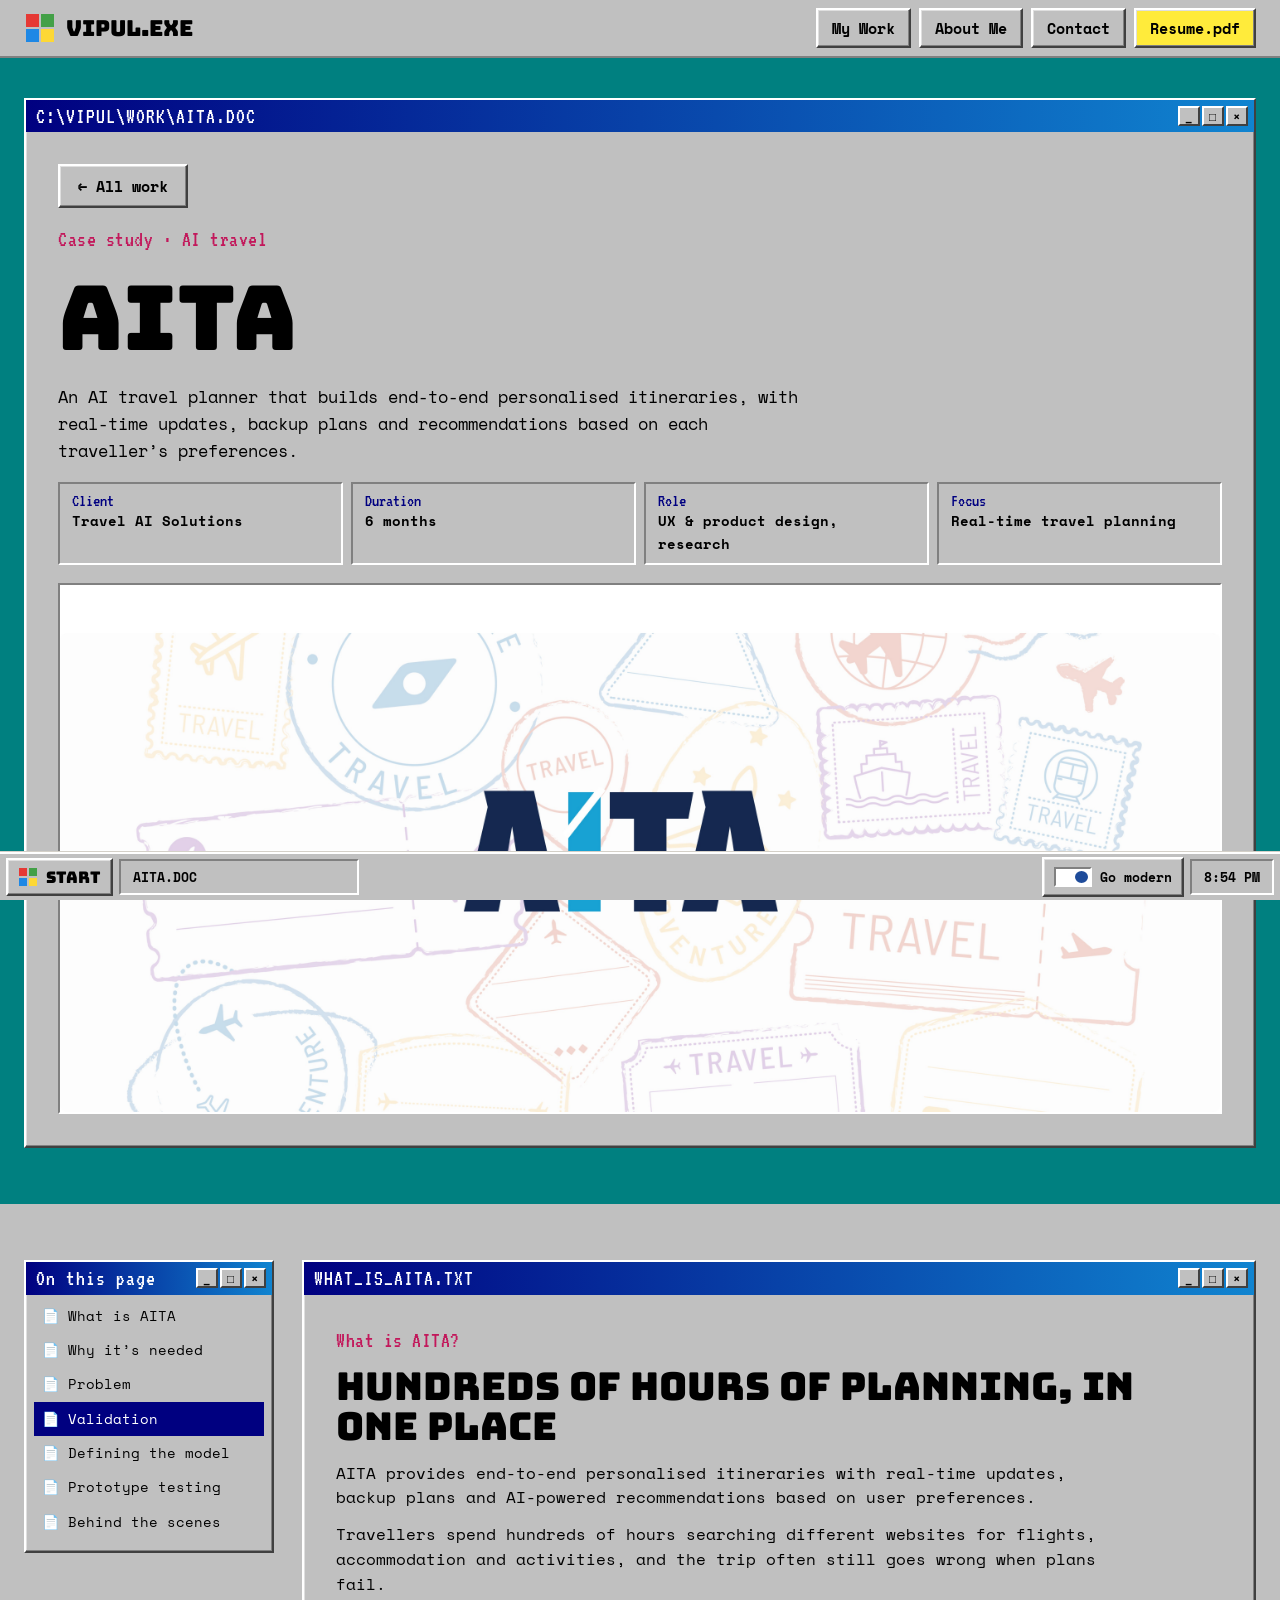
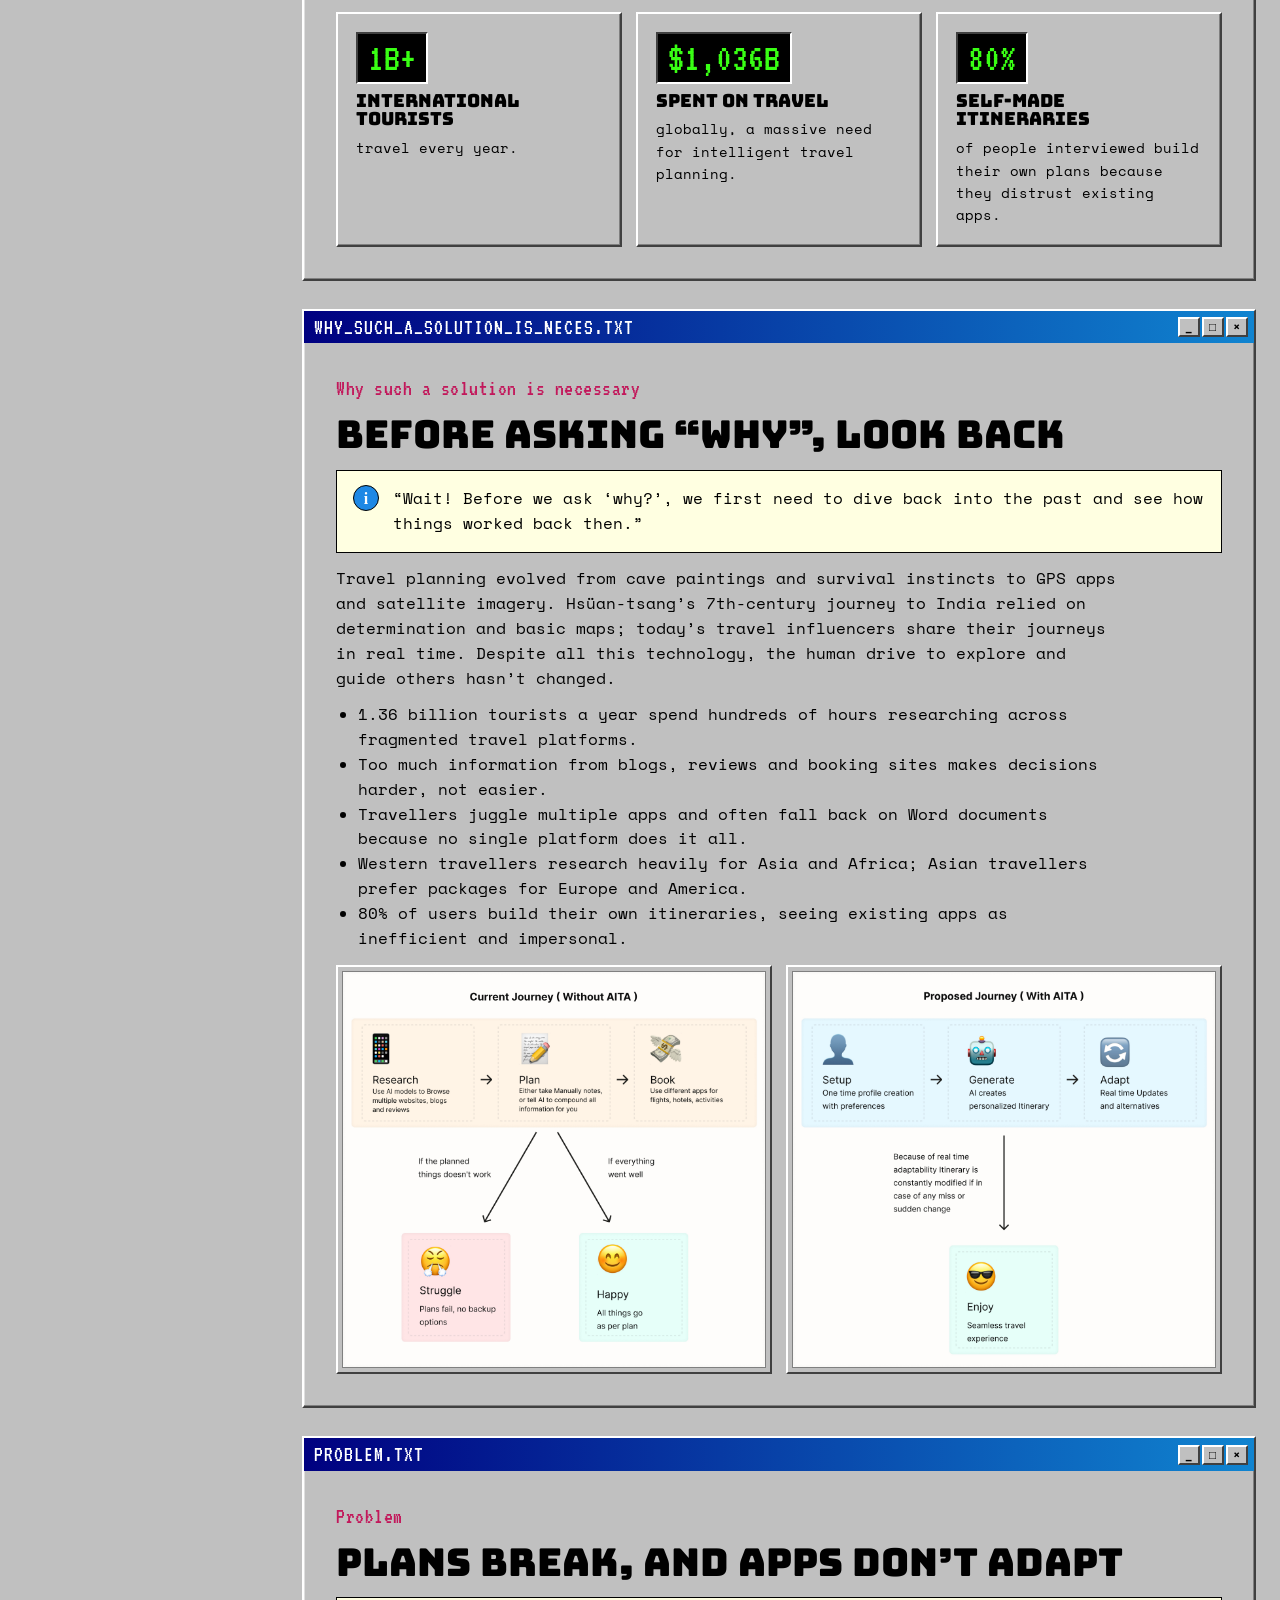
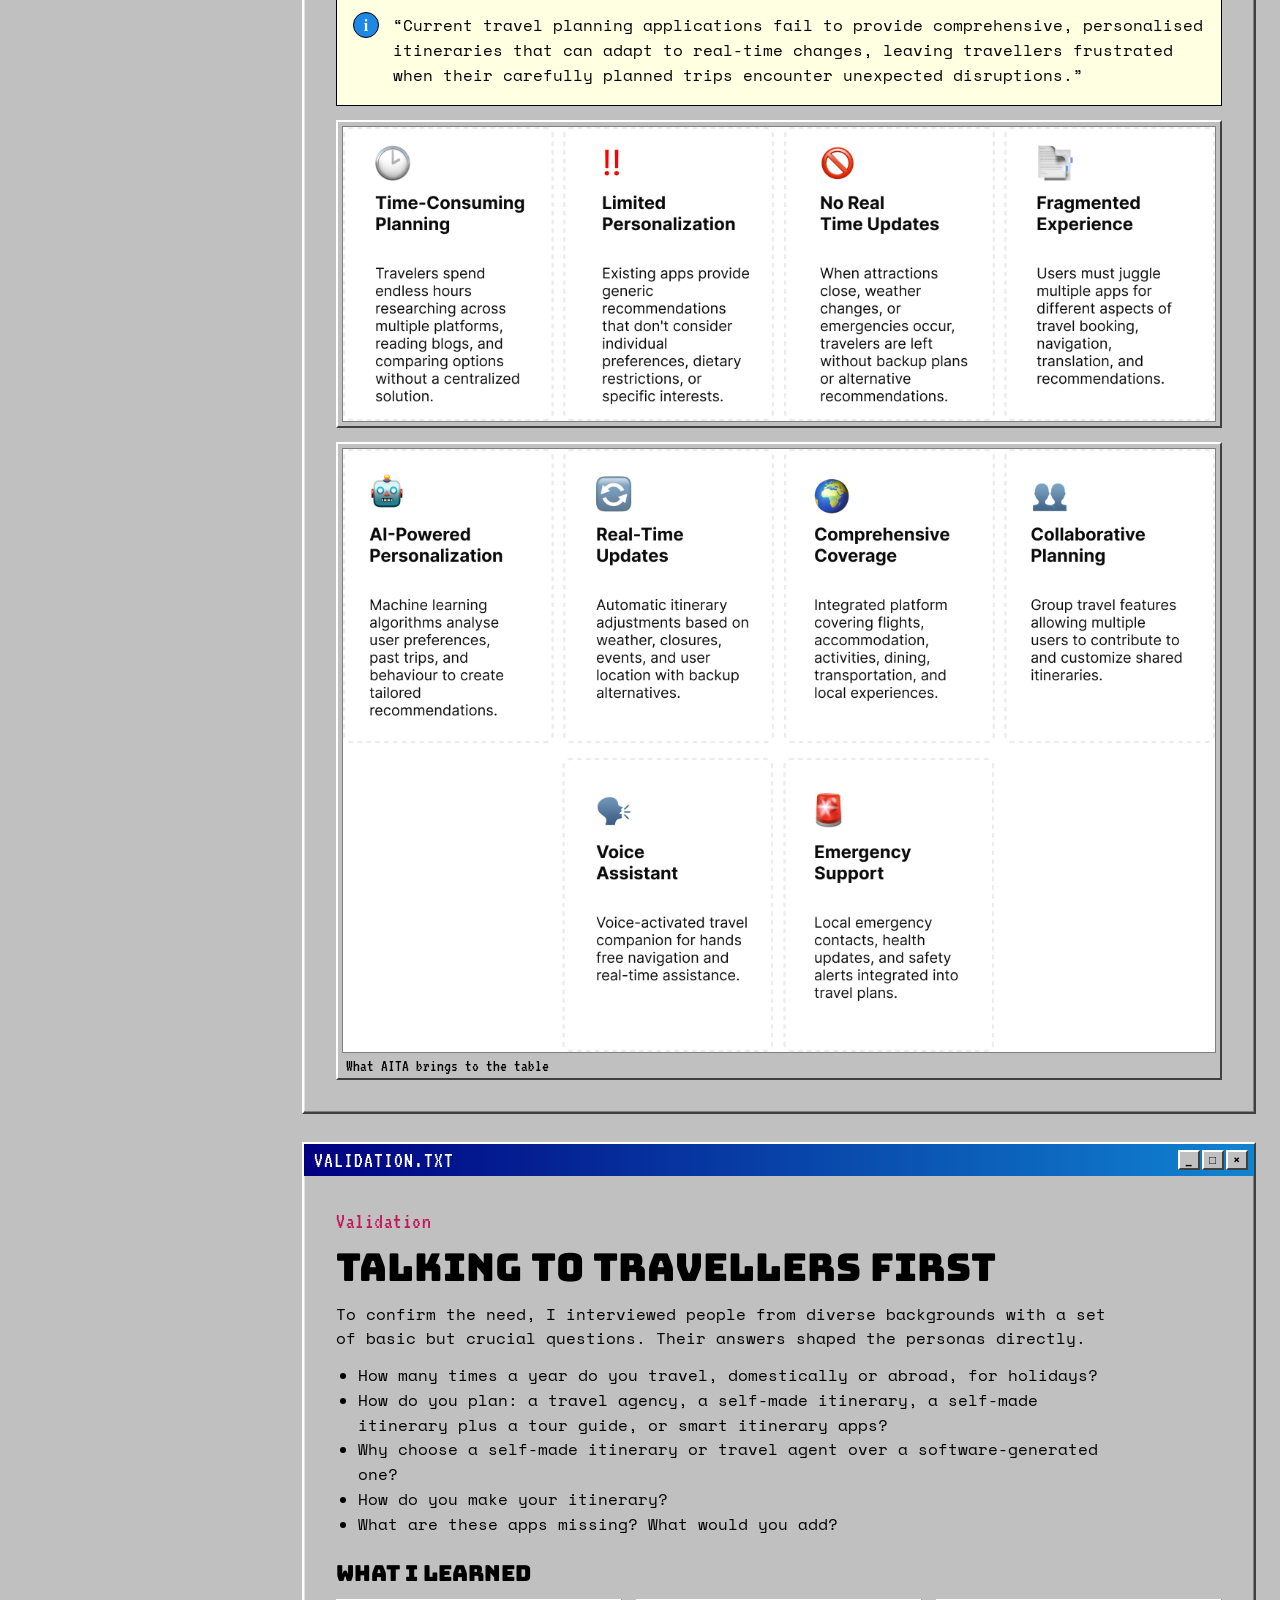
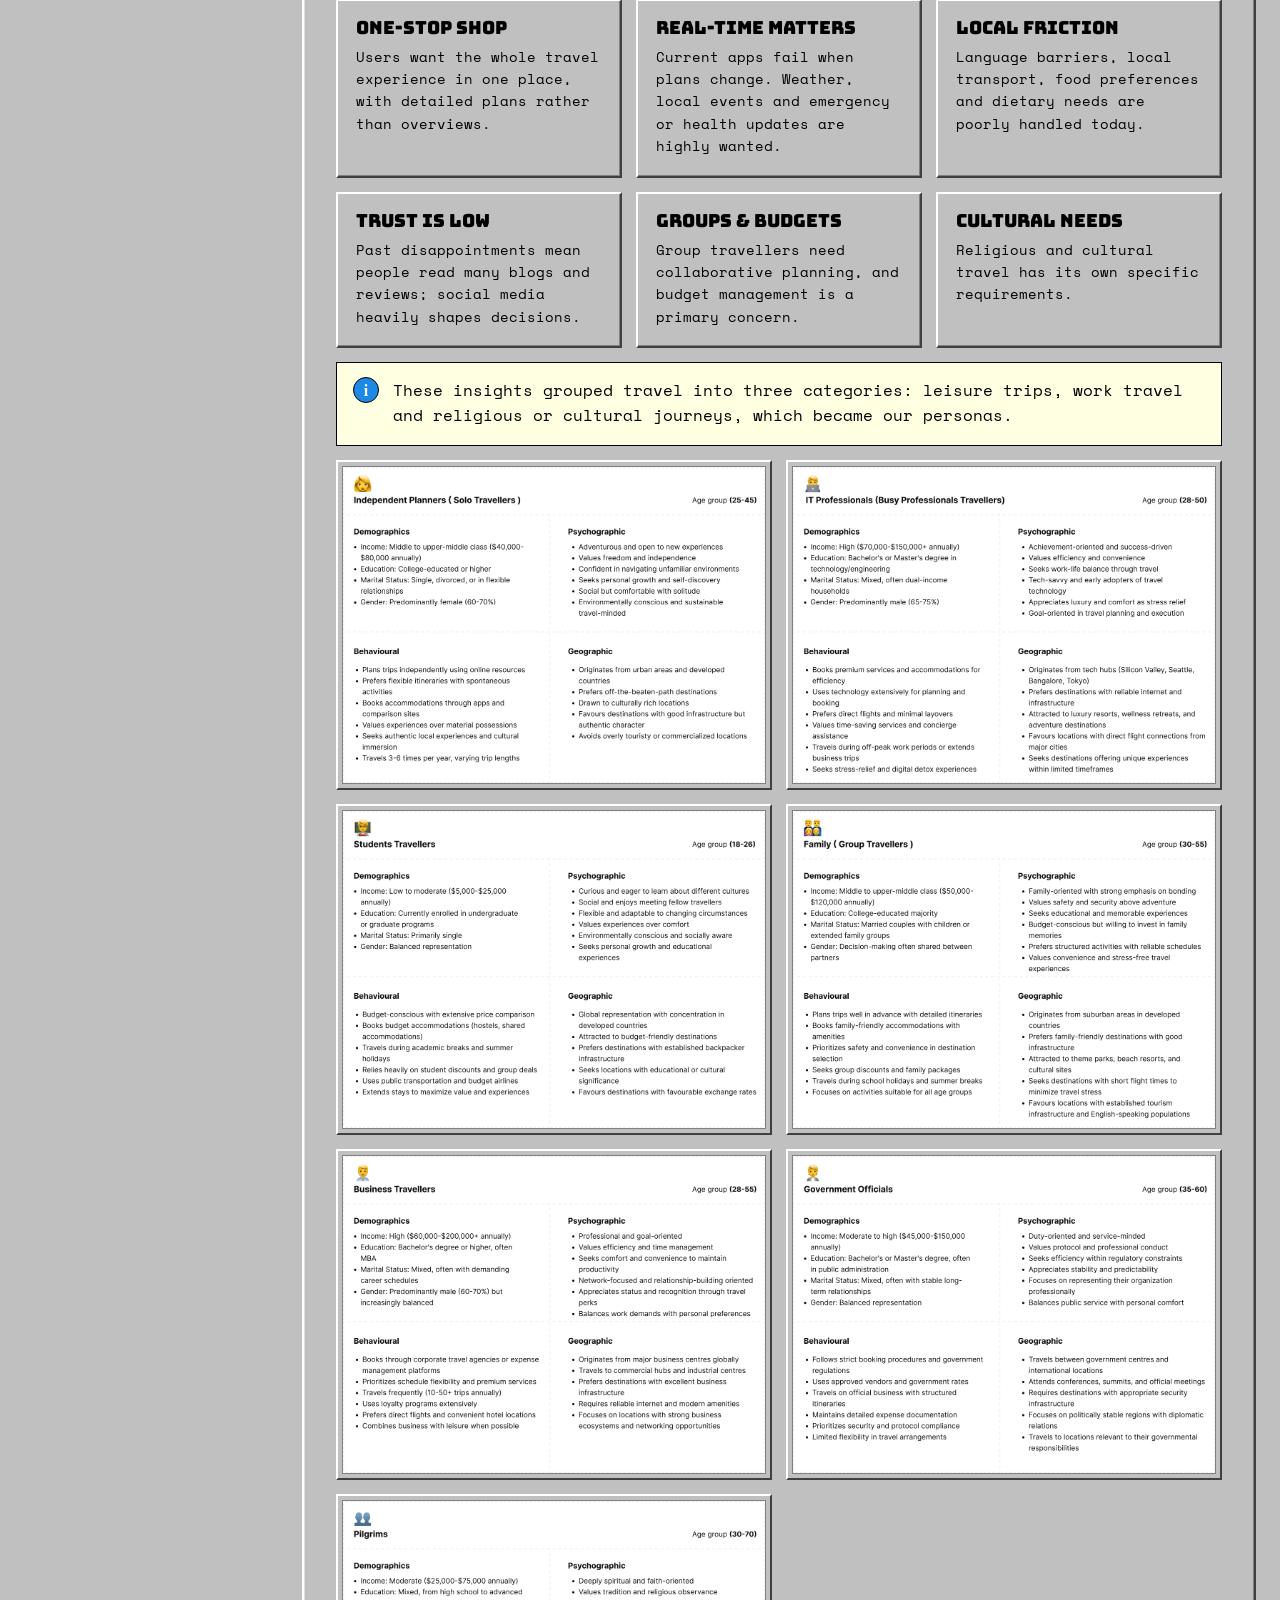
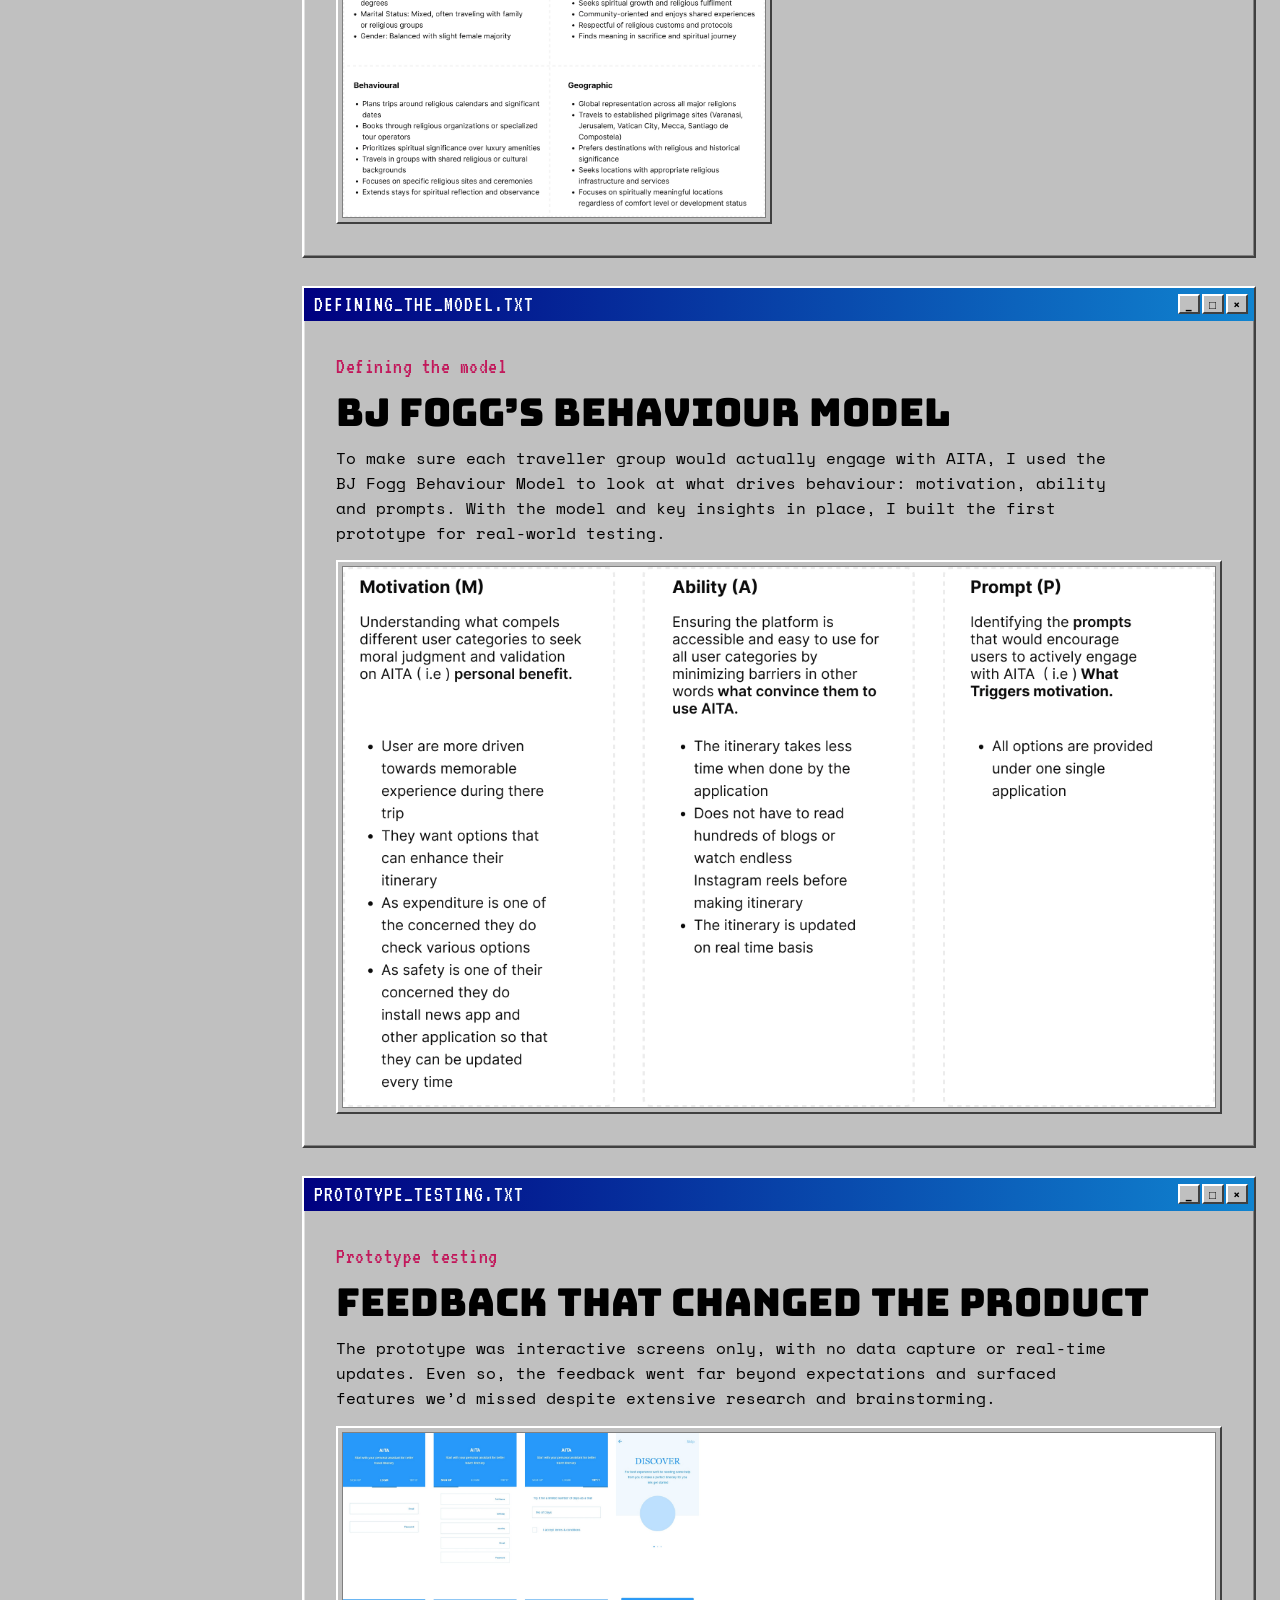
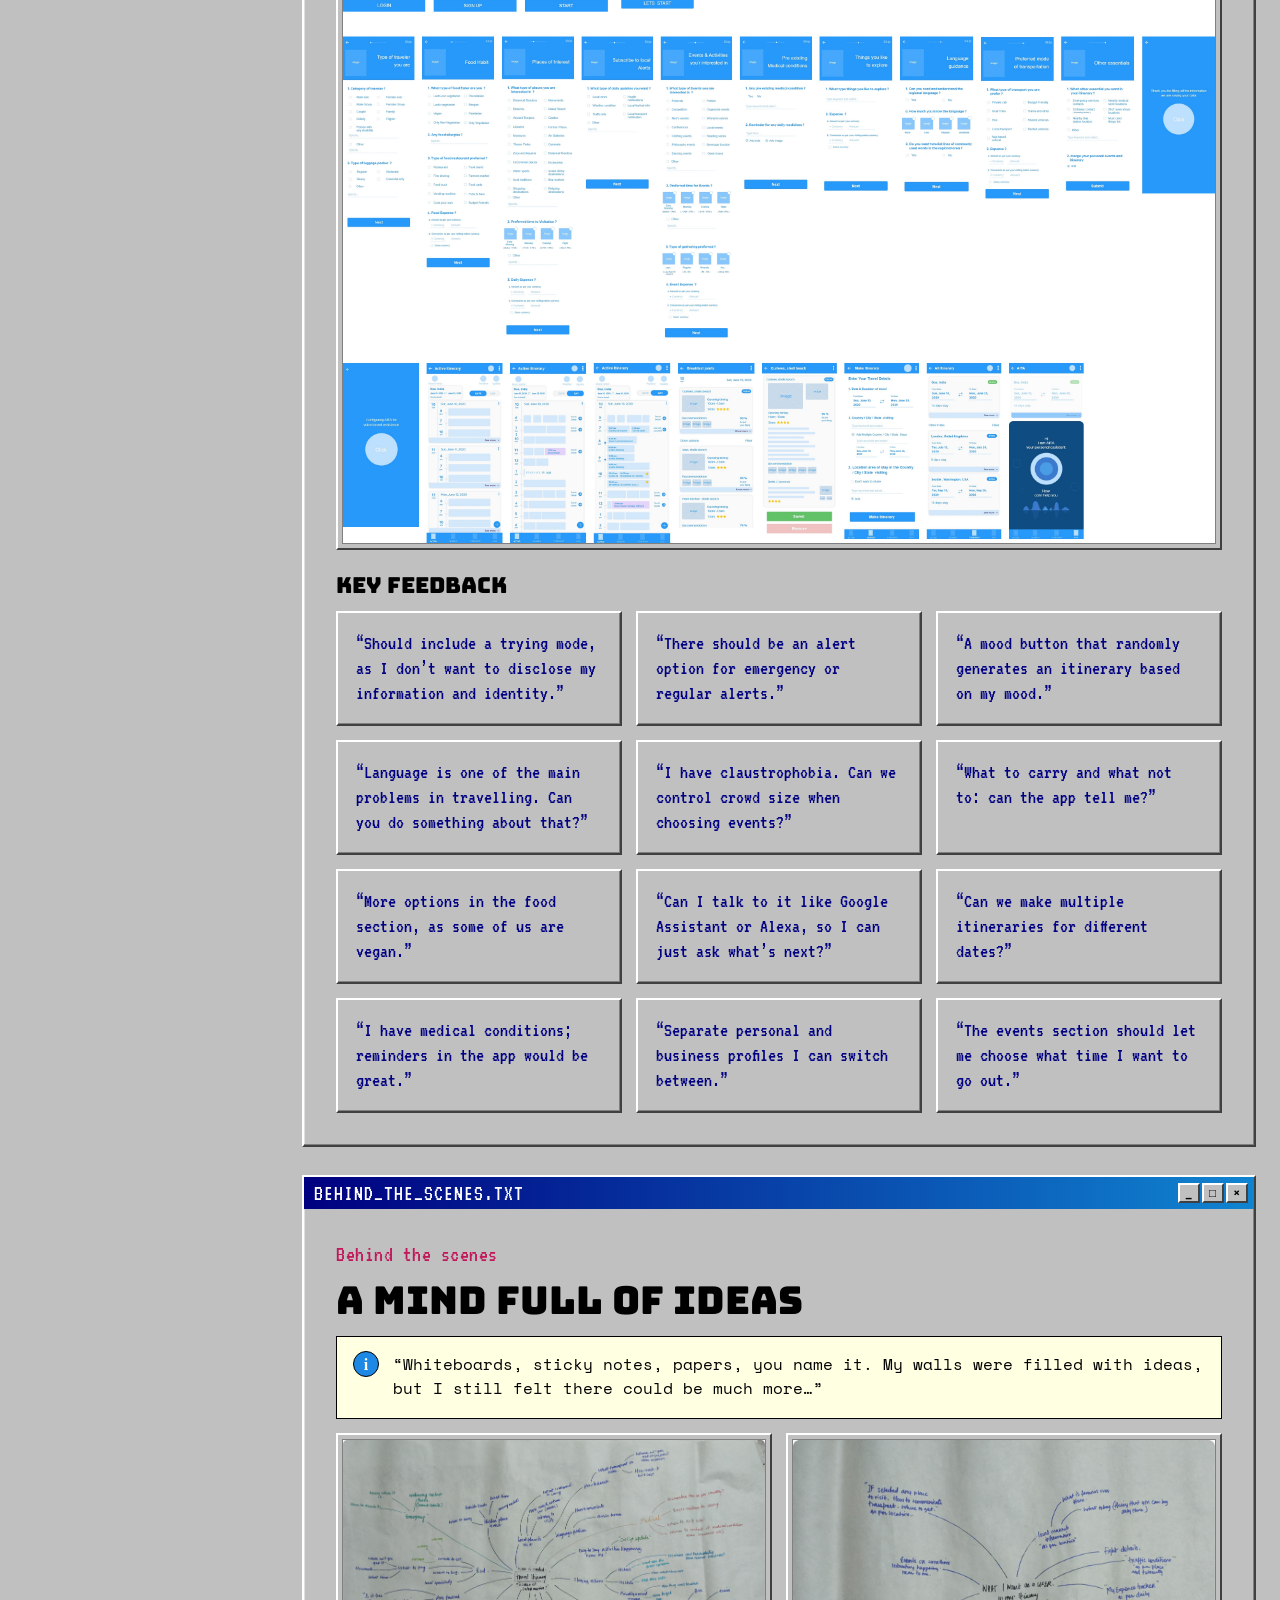
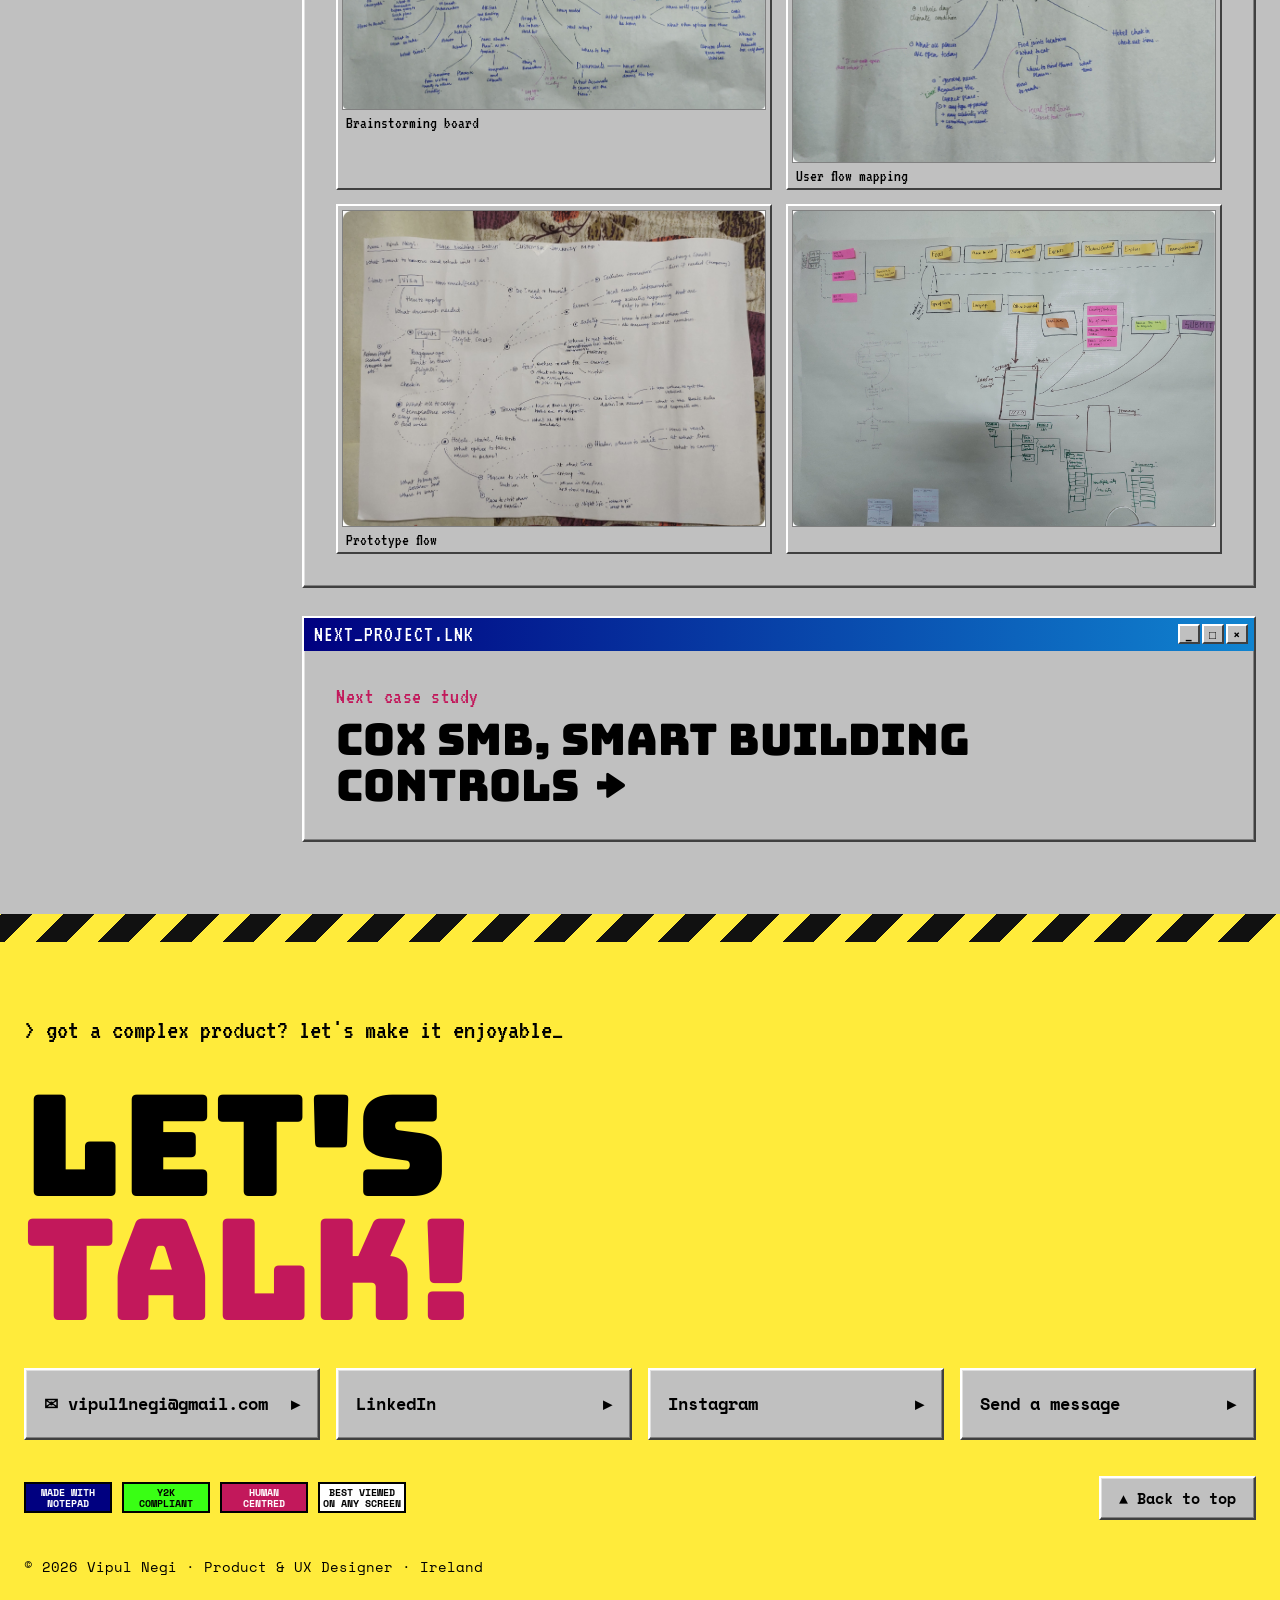
<file: 95/work/aita.html>
<!doctype html>
<html lang="en">
<head>
  <meta charset="utf-8">
  <meta name="viewport" content="width=device-width, initial-scale=1">
  <title>AITA case study — VIPUL 95</title>
  <meta name="description" content="How Vipul Negi designed AITA, an AI travel planner that builds personalised itineraries with real-time updates and backup plans.">
  <link rel="icon" href="../assets/img/favicon.svg" type="image/svg+xml">
  <link rel="preconnect" href="https://fonts.googleapis.com">
  <link rel="preconnect" href="https://fonts.gstatic.com" crossorigin>
  <link href="https://fonts.googleapis.com/css2?family=Bungee&family=Bungee+Shade&family=Space+Mono:wght@400;700&family=VT323&display=swap" rel="stylesheet">
  <link rel="stylesheet" href="../assets/css/retro.css">
  <script src="../../assets/js/switch.js"></script>
</head>
<body id="top" data-root="../" data-page="work/aita.html" data-task="AITA.DOC">
  <!-- Generated from work/aita.html by make_95_case_studies.py: edit the modern page, then re-run. -->
  <a class="skip-link" href="#main">Skip to content</a>
  <header id="site-header"></header>

  <main id="main">
<section class="cs-hero desk">
<div class="container"><div class="win cs-hero-win"><div class="title"><span>C:\VIPUL\WORK\AITA.DOC</span><span aria-hidden="true" class="ctls"><span class="ctl">_</span><span class="ctl">□</span><span class="ctl">×</span></span></div><div class="win-body">
<a class="btn back-link" href="../index.html#work">← All work</a>
<span class="eyebrow">Case study · AI travel</span>
<h1>AITA</h1>
<p class="lead">An AI travel planner that builds end-to-end personalised itineraries, with real-time updates, backup plans and recommendations based on each traveller’s preferences.</p>
<dl class="cs-meta">
<div><dt>Client</dt><dd>Travel AI Solutions</dd></div>
<div><dt>Duration</dt><dd>6 months</dd></div>
<div><dt>Role</dt><dd>UX &amp; product design, research</dd></div>
<div><dt>Focus</dt><dd>Real-time travel planning</dd></div>
</dl>
<figure class="cs-cover">
<img alt="AITA brand cover" src="../../assets/img/hxRuOxoeQGVD5paWBdSOhYWdsX8.jpg"/>
</figure>
</div></div></div>
</section><div class="cs-body"><div class="container cs-layout">
<aside aria-label="On this page" class="win toc"><div class="title"><span>On this page</span><span aria-hidden="true" class="ctls"><span class="ctl">_</span><span class="ctl">□</span><span class="ctl">×</span></span></div>

<ol>
<li><a href="#what">What is AITA</a></li>
<li><a href="#why">Why it’s needed</a></li>
<li><a href="#problem">Problem</a></li>
<li><a href="#validation">Validation</a></li>
<li><a href="#model">Defining the model</a></li>
<li><a href="#testing">Prototype testing</a></li>
<li><a href="#process">Behind the scenes</a></li>
</ol>
</aside>
<article>
<section class="win cs-section" id="what"><div class="title"><span>WHAT_IS_AITA.TXT</span><span aria-hidden="true" class="ctls"><span class="ctl">_</span><span class="ctl">□</span><span class="ctl">×</span></span></div><div class="win-body">
<span class="eyebrow">What is AITA?</span>
<h2>Hundreds of hours of planning, in one place</h2>
<div class="prose">
<p>AITA provides end-to-end personalised itineraries with real-time updates, backup plans and AI-powered recommendations based on user preferences.</p>
<p>Travellers spend hundreds of hours searching different websites for flights, accommodation and activities, and the trip often still goes wrong when plans fail.</p>
</div>
<div class="cards">
<div class="card"><span class="num">1B+</span><h4>International tourists</h4><p>travel every year.</p></div>
<div class="card"><span class="num">$1,036B</span><h4>Spent on travel</h4><p>globally, a massive need for intelligent travel planning.</p></div>
<div class="card"><span class="num">80%</span><h4>Self-made itineraries</h4><p>of people interviewed build their own plans because they distrust existing apps.</p></div>
</div>
</div></section>
<section class="win cs-section" id="why"><div class="title"><span>WHY_SUCH_A_SOLUTION_IS_NECES.TXT</span><span aria-hidden="true" class="ctls"><span class="ctl">_</span><span class="ctl">□</span><span class="ctl">×</span></span></div><div class="win-body">
<span class="eyebrow">Why such a solution is necessary</span>
<h2>Before asking “why”, look back</h2>
<p class="callout">“Wait! Before we ask ‘why?’, we first need to dive back into the past and see how things worked back then.”</p>
<div class="prose">
<p>Travel planning evolved from cave paintings and survival instincts to GPS apps and satellite imagery. Hsüan-tsang’s 7th-century journey to India relied on determination and basic maps; today’s travel influencers share their journeys in real time. Despite all this technology, the human drive to explore and guide others hasn’t changed.</p>
<ul>
<li>1.36 billion tourists a year spend hundreds of hours researching across fragmented travel platforms.</li>
<li>Too much information from blogs, reviews and booking sites makes decisions harder, not easier.</li>
<li>Travellers juggle multiple apps and often fall back on Word documents because no single platform does it all.</li>
<li>Western travellers research heavily for Asia and Africa; Asian travellers prefer packages for Europe and America.</li>
<li>80% of users build their own itineraries, seeing existing apps as inefficient and impersonal.</li>
</ul>
</div>
<div class="gallery">
<figure><img alt="How travel planning evolved over time" loading="lazy" src="../../assets/img/M9i006DmEsSjWsLBVGNO5OtVmlI.jpg"/></figure>
<figure><img alt="Where AITA comes in" loading="lazy" src="../../assets/img/DEfmj9KnkPPBcUHBaVyGYtS9Foc.jpg"/></figure>
</div>
</div></section>
<section class="win cs-section" id="problem"><div class="title"><span>PROBLEM.TXT</span><span aria-hidden="true" class="ctls"><span class="ctl">_</span><span class="ctl">□</span><span class="ctl">×</span></span></div><div class="win-body">
<span class="eyebrow">Problem</span>
<h2>Plans break, and apps don’t adapt</h2>
<p class="callout">“Current travel planning applications fail to provide comprehensive, personalised itineraries that can adapt to real-time changes, leaving travellers frustrated when their carefully planned trips encounter unexpected disruptions.”</p>
<div class="gallery gallery--1">
<figure><img alt="Challenges faced by travellers" loading="lazy" src="../../assets/img/Gg3tEw4FYomSLFL8aIMK68T04.jpg"/></figure>
<figure><img alt="What AITA brings to the table" loading="lazy" src="../../assets/img/nUl71f67UWPZQZDN4ecQlv6nGvA.jpg"/><figcaption>What AITA brings to the table</figcaption></figure>
</div>
</div></section>
<section class="win cs-section" id="validation"><div class="title"><span>VALIDATION.TXT</span><span aria-hidden="true" class="ctls"><span class="ctl">_</span><span class="ctl">□</span><span class="ctl">×</span></span></div><div class="win-body">
<span class="eyebrow">Validation</span>
<h2>Talking to travellers first</h2>
<div class="prose">
<p>To confirm the need, I interviewed people from diverse backgrounds with a set of basic but crucial questions. Their answers shaped the personas directly.</p>
<ul>
<li>How many times a year do you travel, domestically or abroad, for holidays?</li>
<li>How do you plan: a travel agency, a self-made itinerary, a self-made itinerary plus a tour guide, or smart itinerary apps?</li>
<li>Why choose a self-made itinerary or travel agent over a software-generated one?</li>
<li>How do you make your itinerary?</li>
<li>What are these apps missing? What would you add?</li>
</ul>
</div>
<h3>What I learned</h3>
<div class="cards">
<div class="card"><h4>One-stop shop</h4><p>Users want the whole travel experience in one place, with detailed plans rather than overviews.</p></div>
<div class="card"><h4>Real-time matters</h4><p>Current apps fail when plans change. Weather, local events and emergency or health updates are highly wanted.</p></div>
<div class="card"><h4>Local friction</h4><p>Language barriers, local transport, food preferences and dietary needs are poorly handled today.</p></div>
<div class="card"><h4>Trust is low</h4><p>Past disappointments mean people read many blogs and reviews; social media heavily shapes decisions.</p></div>
<div class="card"><h4>Groups &amp; budgets</h4><p>Group travellers need collaborative planning, and budget management is a primary concern.</p></div>
<div class="card"><h4>Cultural needs</h4><p>Religious and cultural travel has its own specific requirements.</p></div>
</div>
<p class="callout">These insights grouped travel into three categories: leisure trips, work travel and religious or cultural journeys, which became our personas.</p>
<div class="gallery">
<figure><img alt="Persona card" loading="lazy" src="../../assets/img/MlLcyLzG9vmn7CAhGyzQJAxwnzU.jpg"/></figure>
<figure><img alt="Persona card" loading="lazy" src="../../assets/img/rm3XHUCwzI09U1zjsEWqy12OZI.jpg"/></figure>
<figure><img alt="Persona card" loading="lazy" src="../../assets/img/C9nVUbz4wbIZWAcWBMpcqAo27o.jpg"/></figure>
<figure><img alt="Persona card" loading="lazy" src="../../assets/img/9ksHyyFsqM7FN2osv70YGal8.jpg"/></figure>
<figure><img alt="Persona card" loading="lazy" src="../../assets/img/inpfy8xg28DaQdbMfzH2jxfeBw.jpg"/></figure>
<figure><img alt="Persona card" loading="lazy" src="../../assets/img/JX9fQxNirxlRLd0WNBuXnwjMiTs.jpg"/></figure>
<figure><img alt="Persona card" loading="lazy" src="../../assets/img/JjVyEyNvZft3b6aBjZ2vh6yok.jpg"/></figure>
</div>
</div></section>
<section class="win cs-section" id="model"><div class="title"><span>DEFINING_THE_MODEL.TXT</span><span aria-hidden="true" class="ctls"><span class="ctl">_</span><span class="ctl">□</span><span class="ctl">×</span></span></div><div class="win-body">
<span class="eyebrow">Defining the model</span>
<h2>BJ Fogg’s behaviour model</h2>
<div class="prose">
<p>To make sure each traveller group would actually engage with AITA, I used the BJ Fogg Behaviour Model to look at what drives behaviour: motivation, ability and prompts. With the model and key insights in place, I built the first prototype for real-world testing.</p>
</div>
<div class="gallery gallery--1">
<figure><img alt="BJ Fogg behaviour model applied to AITA" loading="lazy" src="../../assets/img/eIn0UbfZr9YGrfZI1l43vr5Kow.jpg"/></figure>
</div>
</div></section>
<section class="win cs-section" id="testing"><div class="title"><span>PROTOTYPE_TESTING.TXT</span><span aria-hidden="true" class="ctls"><span class="ctl">_</span><span class="ctl">□</span><span class="ctl">×</span></span></div><div class="win-body">
<span class="eyebrow">Prototype testing</span>
<h2>Feedback that changed the product</h2>
<div class="prose">
<p>The prototype was interactive screens only, with no data capture or real-time updates. Even so, the feedback went far beyond expectations and surfaced features we’d missed despite extensive research and brainstorming.</p>
</div>
<div class="gallery gallery--1">
<figure><img alt="Prototype screens used in testing" loading="lazy" src="../../assets/img/lOWtAwoRAdDQNRO3khzn1RRh4o.jpg"/></figure>
</div>
<h3>Key feedback</h3>
<div class="cards">
<div class="card"><p class="persona-quote">“Should include a trying mode, as I don’t want to disclose my information and identity.”</p></div>
<div class="card"><p class="persona-quote">“There should be an alert option for emergency or regular alerts.”</p></div>
<div class="card"><p class="persona-quote">“A mood button that randomly generates an itinerary based on my mood.”</p></div>
<div class="card"><p class="persona-quote">“Language is one of the main problems in travelling. Can you do something about that?”</p></div>
<div class="card"><p class="persona-quote">“I have claustrophobia. Can we control crowd size when choosing events?”</p></div>
<div class="card"><p class="persona-quote">“What to carry and what not to: can the app tell me?”</p></div>
<div class="card"><p class="persona-quote">“More options in the food section, as some of us are vegan.”</p></div>
<div class="card"><p class="persona-quote">“Can I talk to it like Google Assistant or Alexa, so I can just ask what’s next?”</p></div>
<div class="card"><p class="persona-quote">“Can we make multiple itineraries for different dates?”</p></div>
<div class="card"><p class="persona-quote">“I have medical conditions; reminders in the app would be great.”</p></div>
<div class="card"><p class="persona-quote">“Separate personal and business profiles I can switch between.”</p></div>
<div class="card"><p class="persona-quote">“The events section should let me choose what time I want to go out.”</p></div>
</div>
</div></section>
<section class="win cs-section" id="process"><div class="title"><span>BEHIND_THE_SCENES.TXT</span><span aria-hidden="true" class="ctls"><span class="ctl">_</span><span class="ctl">□</span><span class="ctl">×</span></span></div><div class="win-body">
<span class="eyebrow">Behind the scenes</span>
<h2>A mind full of ideas</h2>
<p class="callout">“Whiteboards, sticky notes, papers, you name it. My walls were filled with ideas, but I still felt there could be much more…”</p>
<div class="gallery">
<figure><img alt="Brainstorming board" loading="lazy" src="../../assets/img/3fHYWgZvc1cVwf6azVSmxOmEUSU.jpg"/><figcaption>Brainstorming board</figcaption></figure>
<figure><img alt="User flow mapping on paper" loading="lazy" src="../../assets/img/wlnIu8nvzcIZKg1MsdYOchy9A.jpg"/><figcaption>User flow mapping</figcaption></figure>
<figure><img alt="Prototype flow sketches" loading="lazy" src="../../assets/img/il1TbF9xz9mczihR5Qy2uP2vpQ.jpg"/><figcaption>Prototype flow</figcaption></figure>
<figure><img alt="Sticky-note mind map" loading="lazy" src="../../assets/img/vWpaD1Z9VikmDY9wox5C55vhOxc.jpg"/></figure>
</div>
</div></section>
<a class="win next-project" href="cox-smb.html"><div class="title"><span>NEXT_PROJECT.LNK</span><span aria-hidden="true" class="ctls"><span class="ctl">_</span><span class="ctl">□</span><span class="ctl">×</span></span></div><div class="win-body">
<span class="eyebrow">Next case study</span>
<h2>COX SMB, smart building controls →</h2>
</div></a>
</article>
</div></div>

</main>

  <div id="site-footer"></div>
  <script src="../assets/js/retro.js"></script>
</body>
</html>
</file>
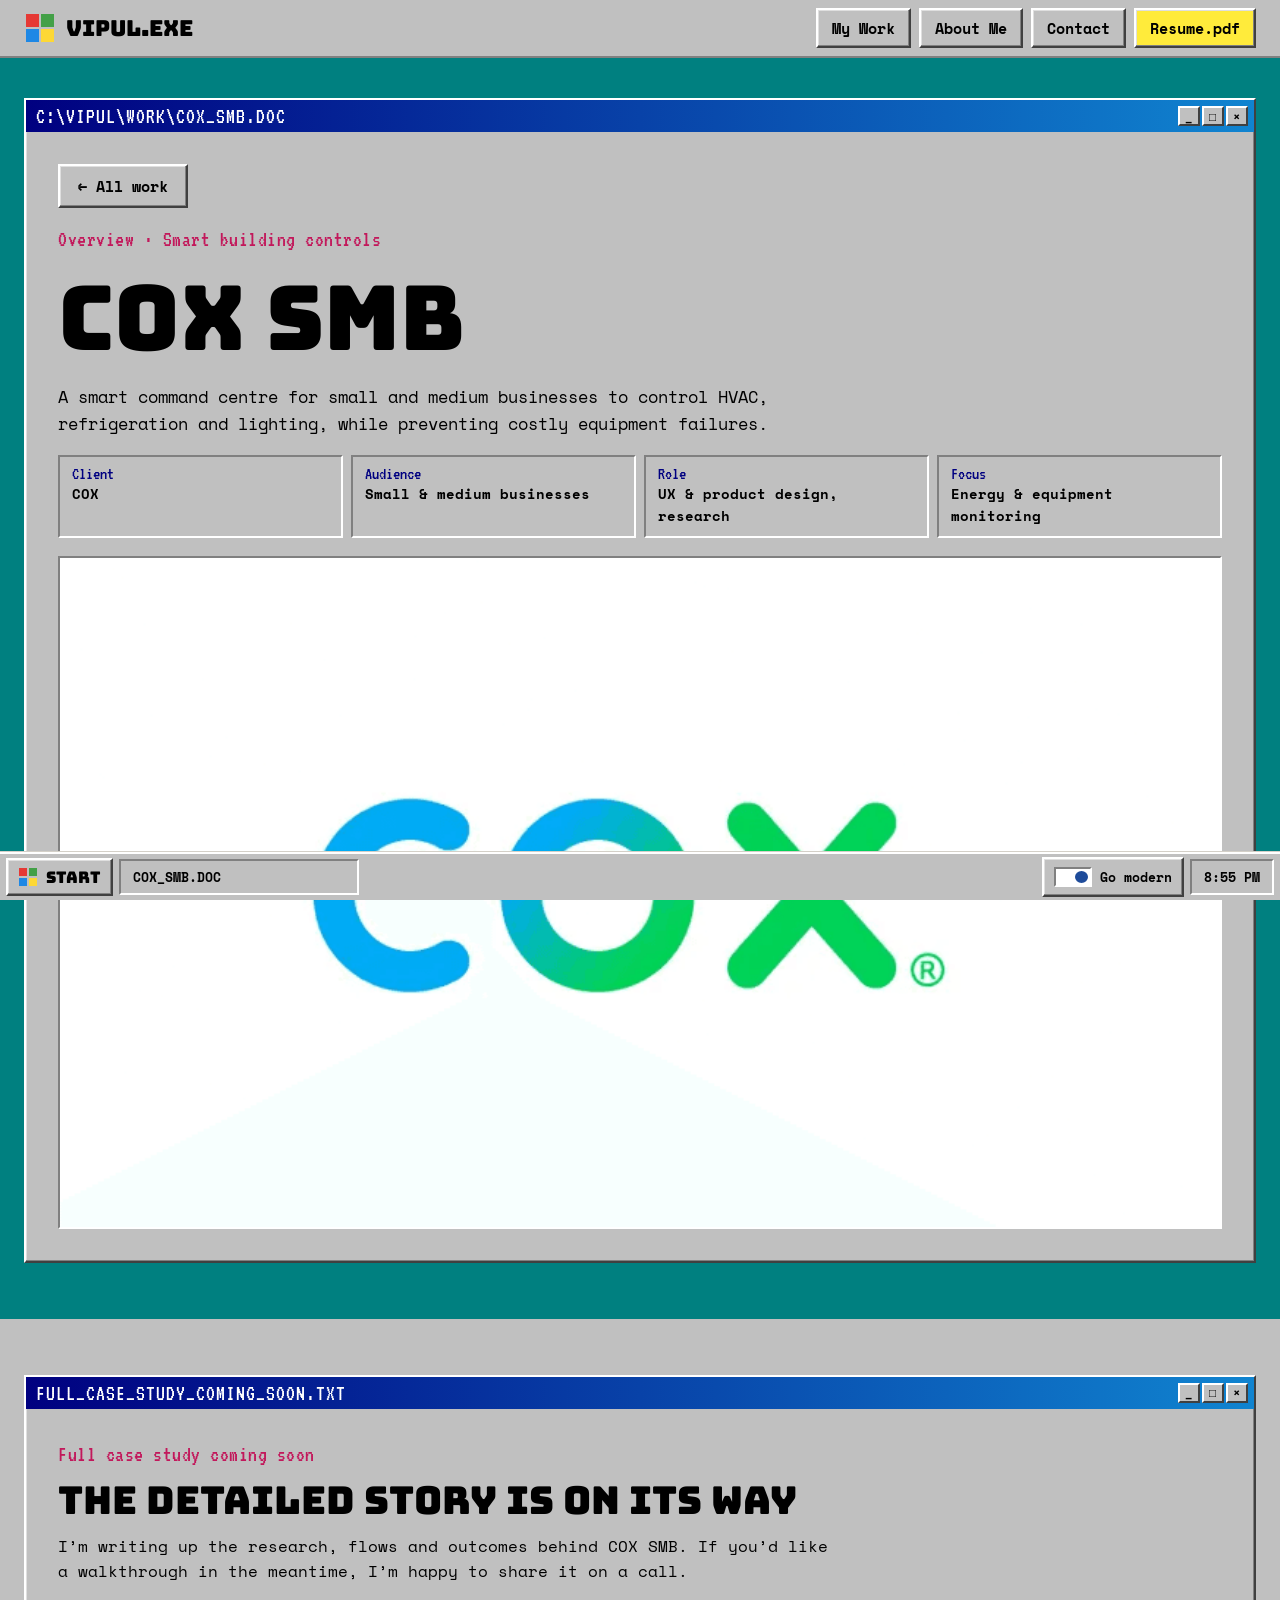
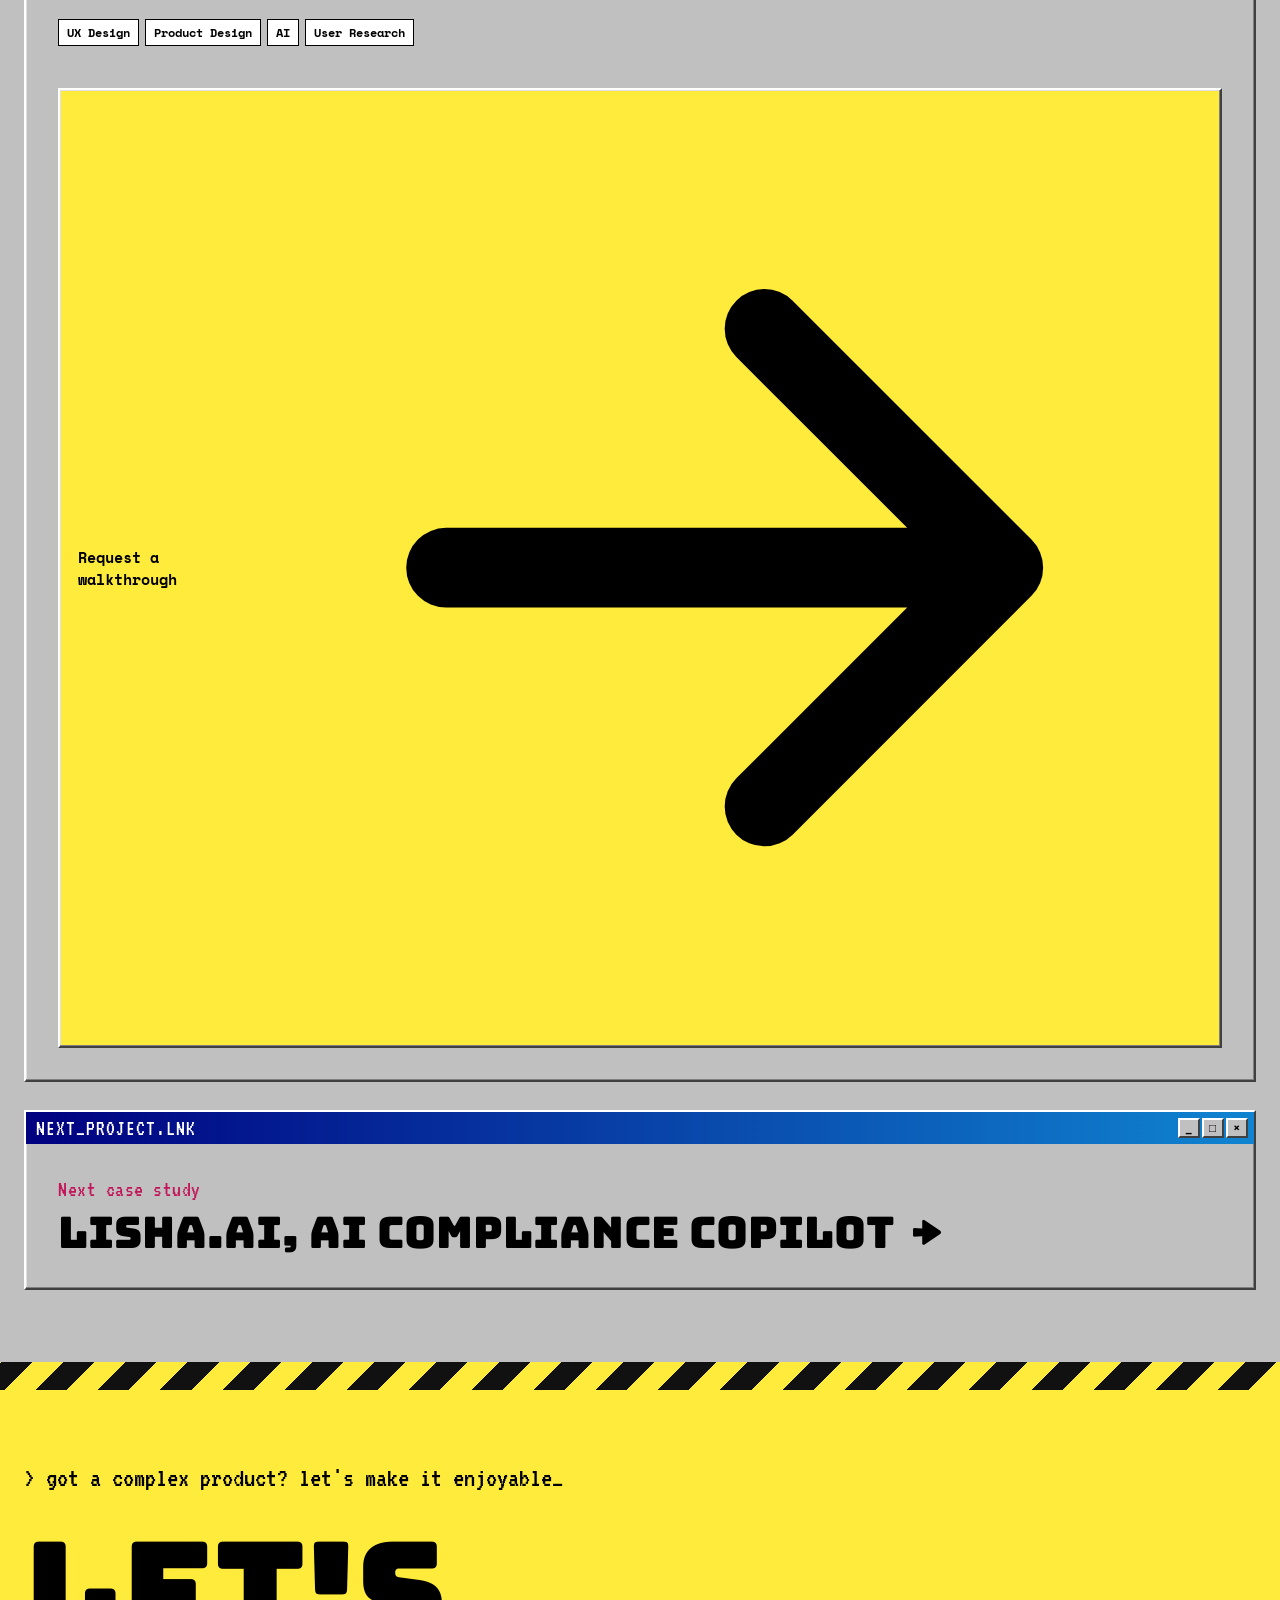
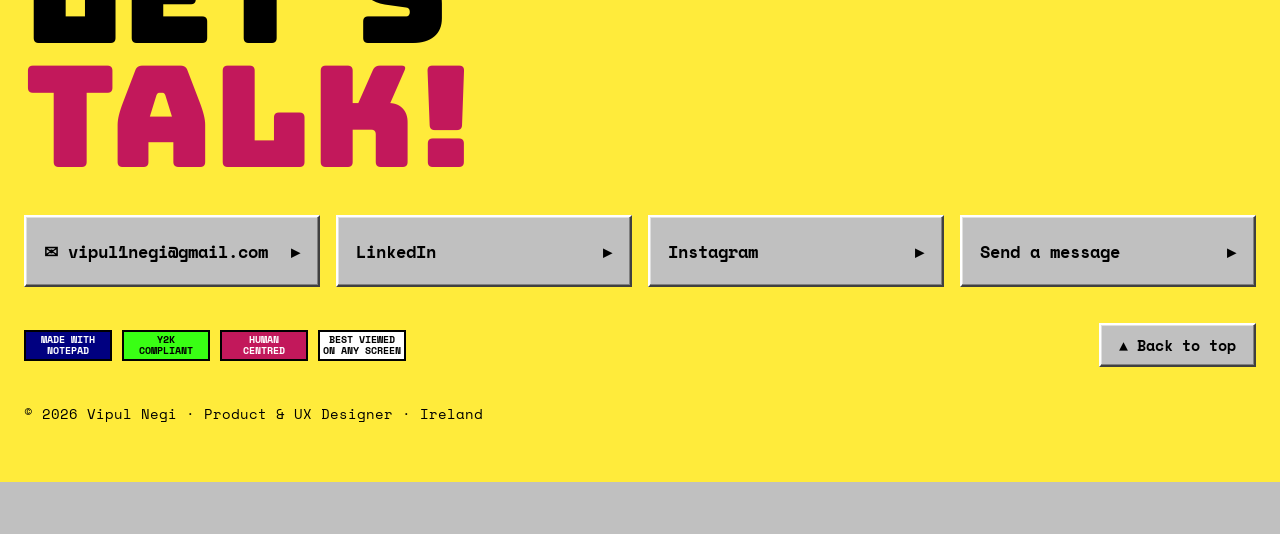
<file: 95/work/cox-smb.html>
<!doctype html>
<html lang="en">
<head>
  <meta charset="utf-8">
  <meta name="viewport" content="width=device-width, initial-scale=1">
  <title>COX SMB — VIPUL 95</title>
  <meta name="description" content="COX SMB: a smart command centre for small and medium businesses to control HVAC, refrigeration and lighting.">
  <link rel="icon" href="../assets/img/favicon.svg" type="image/svg+xml">
  <link rel="preconnect" href="https://fonts.googleapis.com">
  <link rel="preconnect" href="https://fonts.gstatic.com" crossorigin>
  <link href="https://fonts.googleapis.com/css2?family=Bungee&family=Bungee+Shade&family=Space+Mono:wght@400;700&family=VT323&display=swap" rel="stylesheet">
  <link rel="stylesheet" href="../assets/css/retro.css">
  <script src="../../assets/js/switch.js"></script>
</head>
<body id="top" data-root="../" data-page="work/cox-smb.html" data-task="COX_SMB.DOC">
  <!-- Generated from work/cox-smb.html by make_95_case_studies.py: edit the modern page, then re-run. -->
  <a class="skip-link" href="#main">Skip to content</a>
  <header id="site-header"></header>

  <main id="main">
<section class="cs-hero desk">
<div class="container"><div class="win cs-hero-win"><div class="title"><span>C:\VIPUL\WORK\COX_SMB.DOC</span><span aria-hidden="true" class="ctls"><span class="ctl">_</span><span class="ctl">□</span><span class="ctl">×</span></span></div><div class="win-body">
<a class="btn back-link" href="../index.html#work">← All work</a>
<span class="eyebrow">Overview · Smart building controls</span>
<h1>COX SMB</h1>
<p class="lead">A smart command centre for small and medium businesses to control HVAC, refrigeration and lighting, while preventing costly equipment failures.</p>
<dl class="cs-meta">
<div><dt>Client</dt><dd>COX</dd></div>
<div><dt>Audience</dt><dd>Small &amp; medium businesses</dd></div>
<div><dt>Role</dt><dd>UX &amp; product design, research</dd></div>
<div><dt>Focus</dt><dd>Energy &amp; equipment monitoring</dd></div>
</dl>
<figure class="cs-cover">
<img alt="COX SMB cover" src="../../assets/img/Yi8vwq3SU9J6XpPV1vQAqVuyR8A.webp"/>
</figure>
</div></div></div>
</section><div class="cs-body"><div class="container">
<section class="win cs-section"><div class="title"><span>FULL_CASE_STUDY_COMING_SOON.TXT</span><span aria-hidden="true" class="ctls"><span class="ctl">_</span><span class="ctl">□</span><span class="ctl">×</span></span></div><div class="win-body">
<span class="eyebrow">Full case study coming soon</span>
<h2>The detailed story is on its way</h2>
<div class="prose">
<p>I’m writing up the research, flows and outcomes behind COX SMB. If you’d like a walkthrough in the meantime, I’m happy to share it on a call.</p>
</div>
<ul class="tags" style="margin:20px 0 28px"><li class="tag">UX Design</li><li class="tag">Product Design</li><li class="tag">AI</li><li class="tag">User Research</li></ul>
<a class="btn btn--primary" href="../contact.html">Request a walkthrough
          <svg aria-hidden="true" fill="none" stroke="currentColor" stroke-linecap="round" stroke-linejoin="round" stroke-width="2" viewbox="0 0 24 24"><path d="M5 12h14M13 6l6 6-6 6"></path></svg>
</a>
</div></section>
<a class="win next-project" href="lisha.html"><div class="title"><span>NEXT_PROJECT.LNK</span><span aria-hidden="true" class="ctls"><span class="ctl">_</span><span class="ctl">□</span><span class="ctl">×</span></span></div><div class="win-body">
<span class="eyebrow">Next case study</span>
<h2>Lisha.ai, AI compliance copilot →</h2>
</div></a>
</div></div>

</main>

  <div id="site-footer"></div>
  <script src="../assets/js/retro.js"></script>
</body>
</html>
</file>
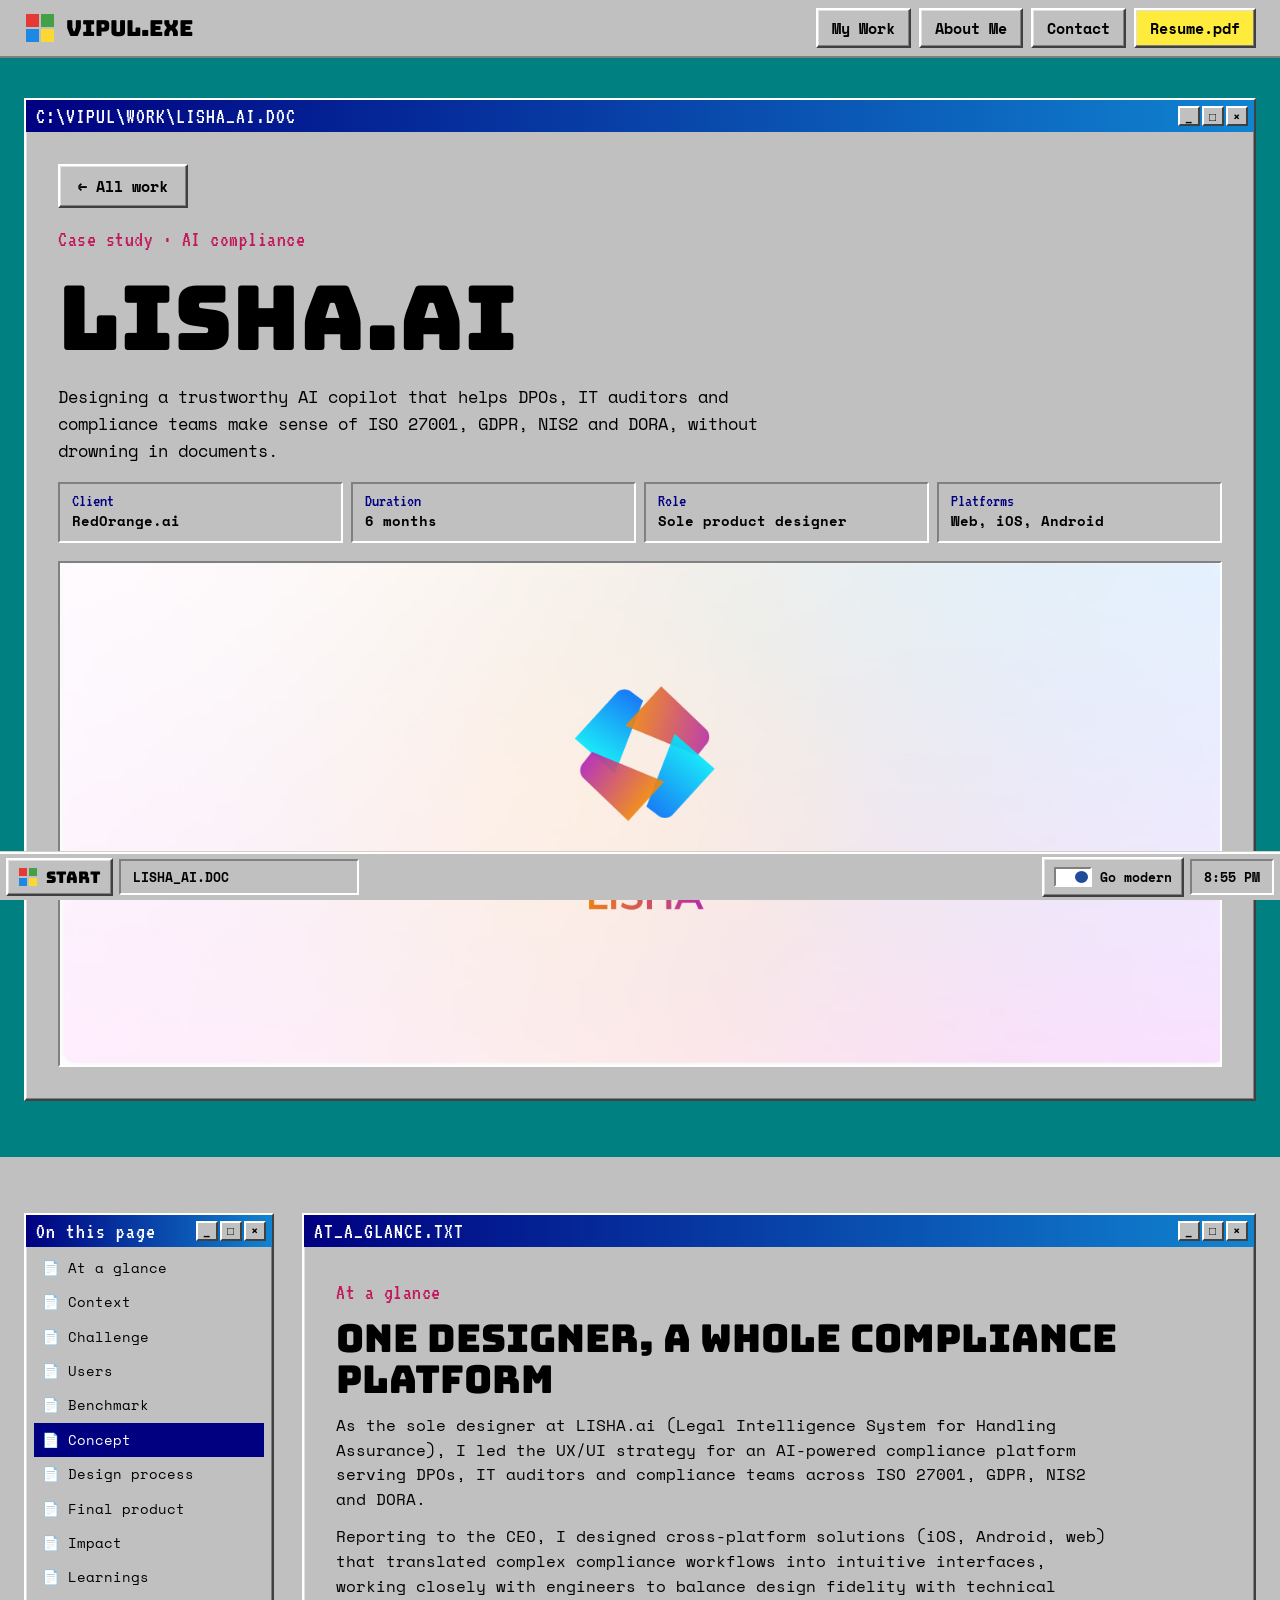
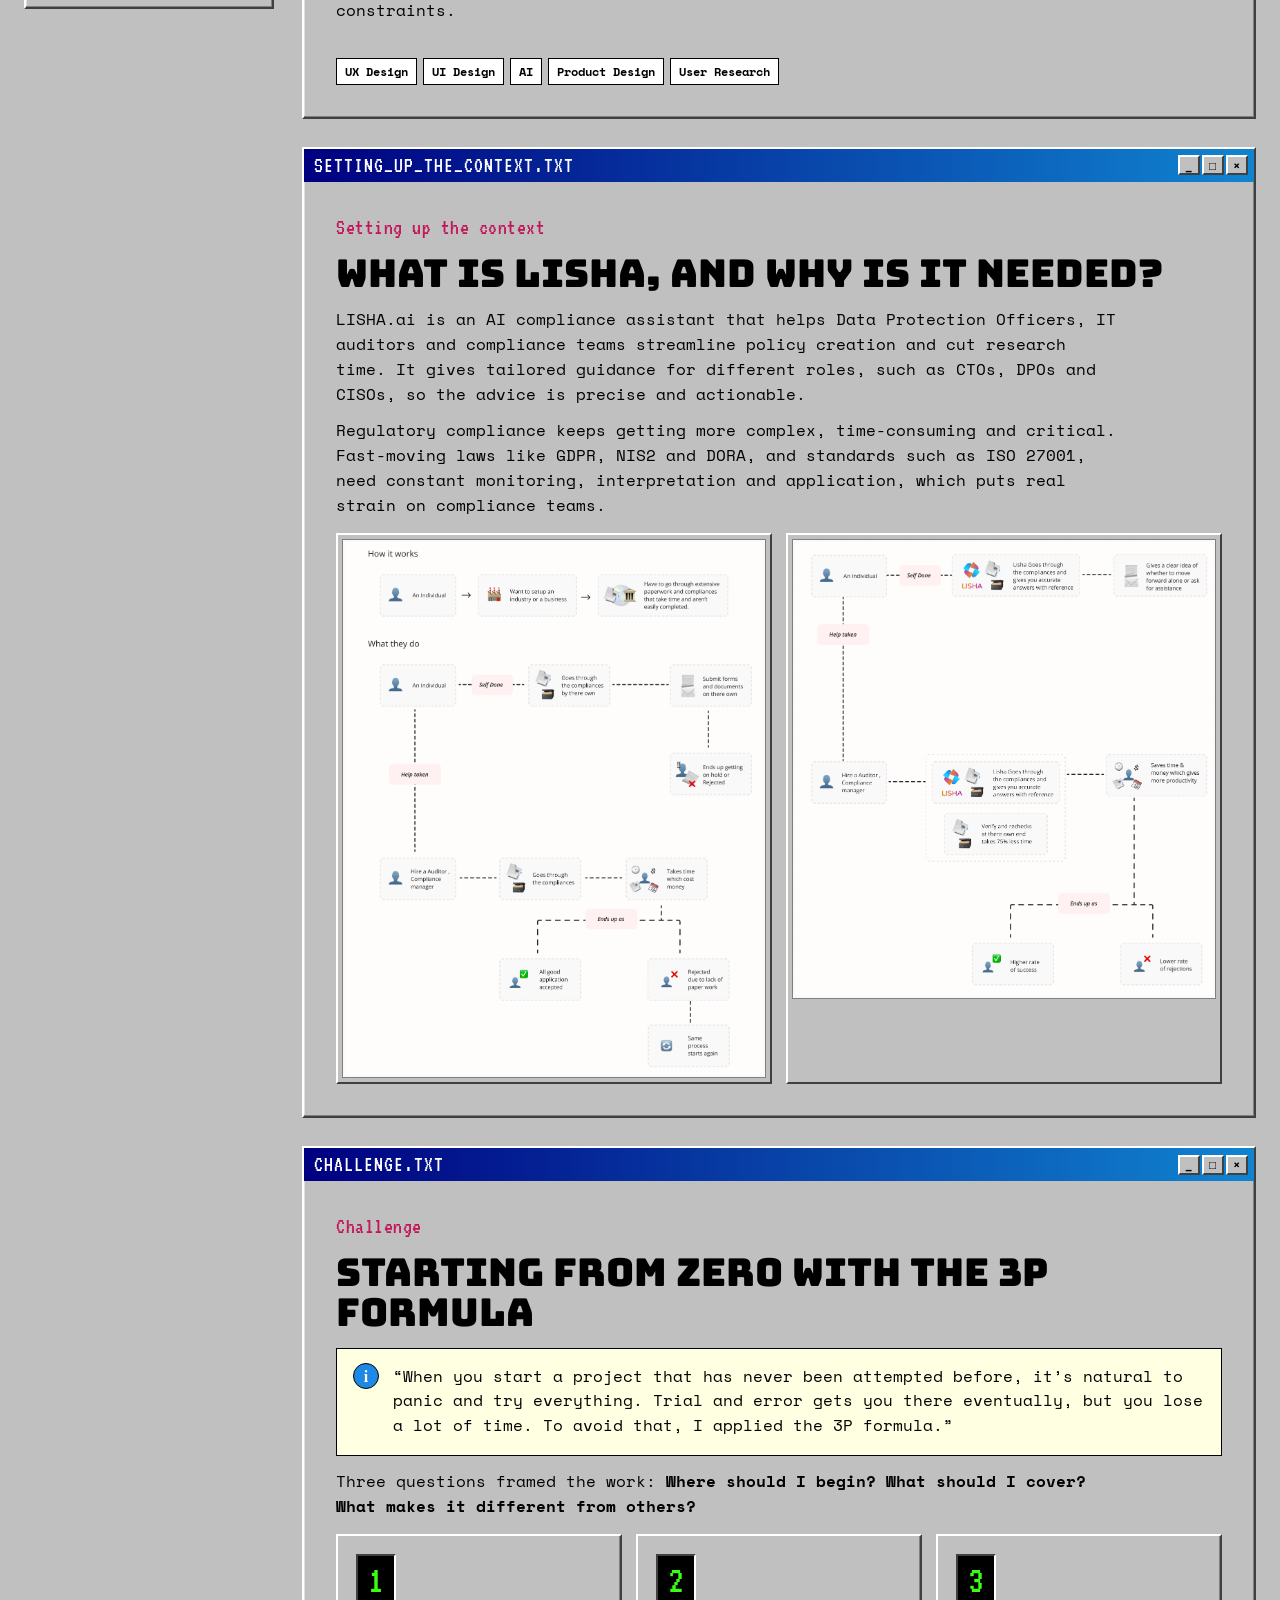
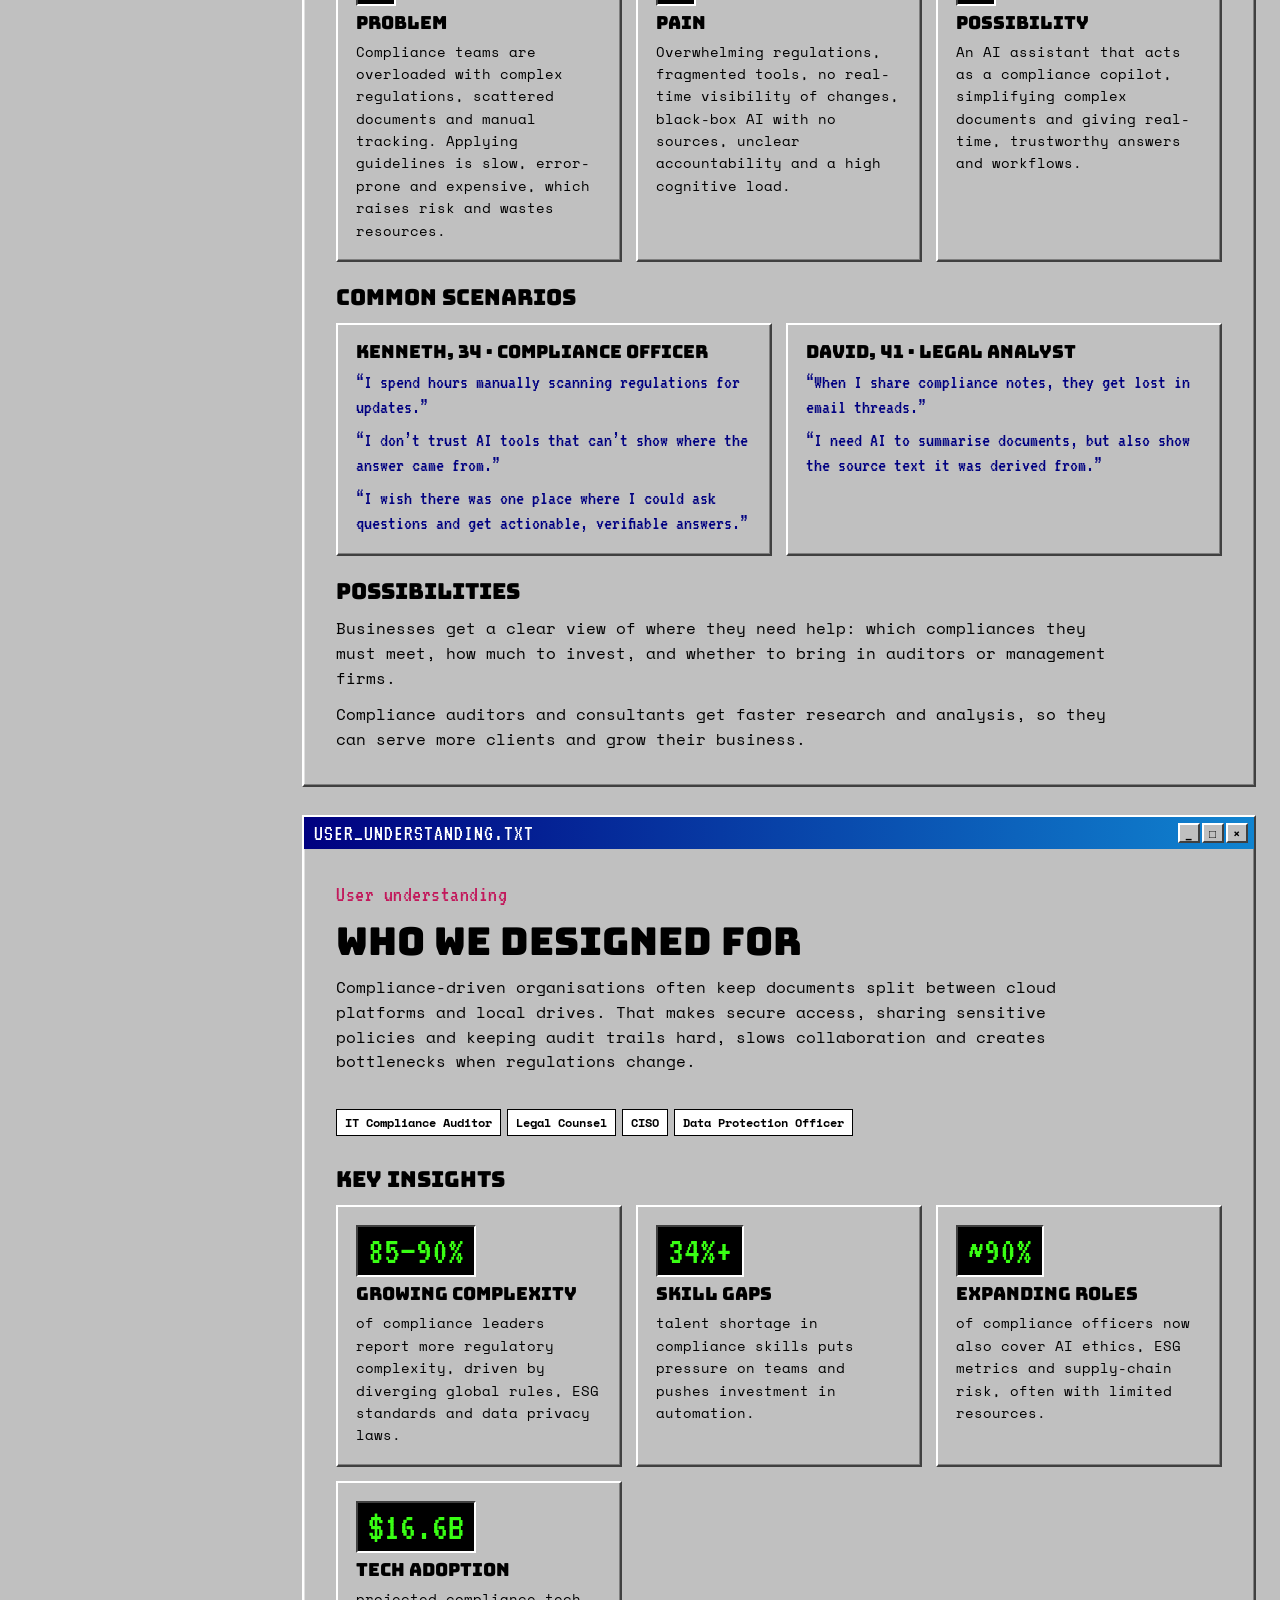
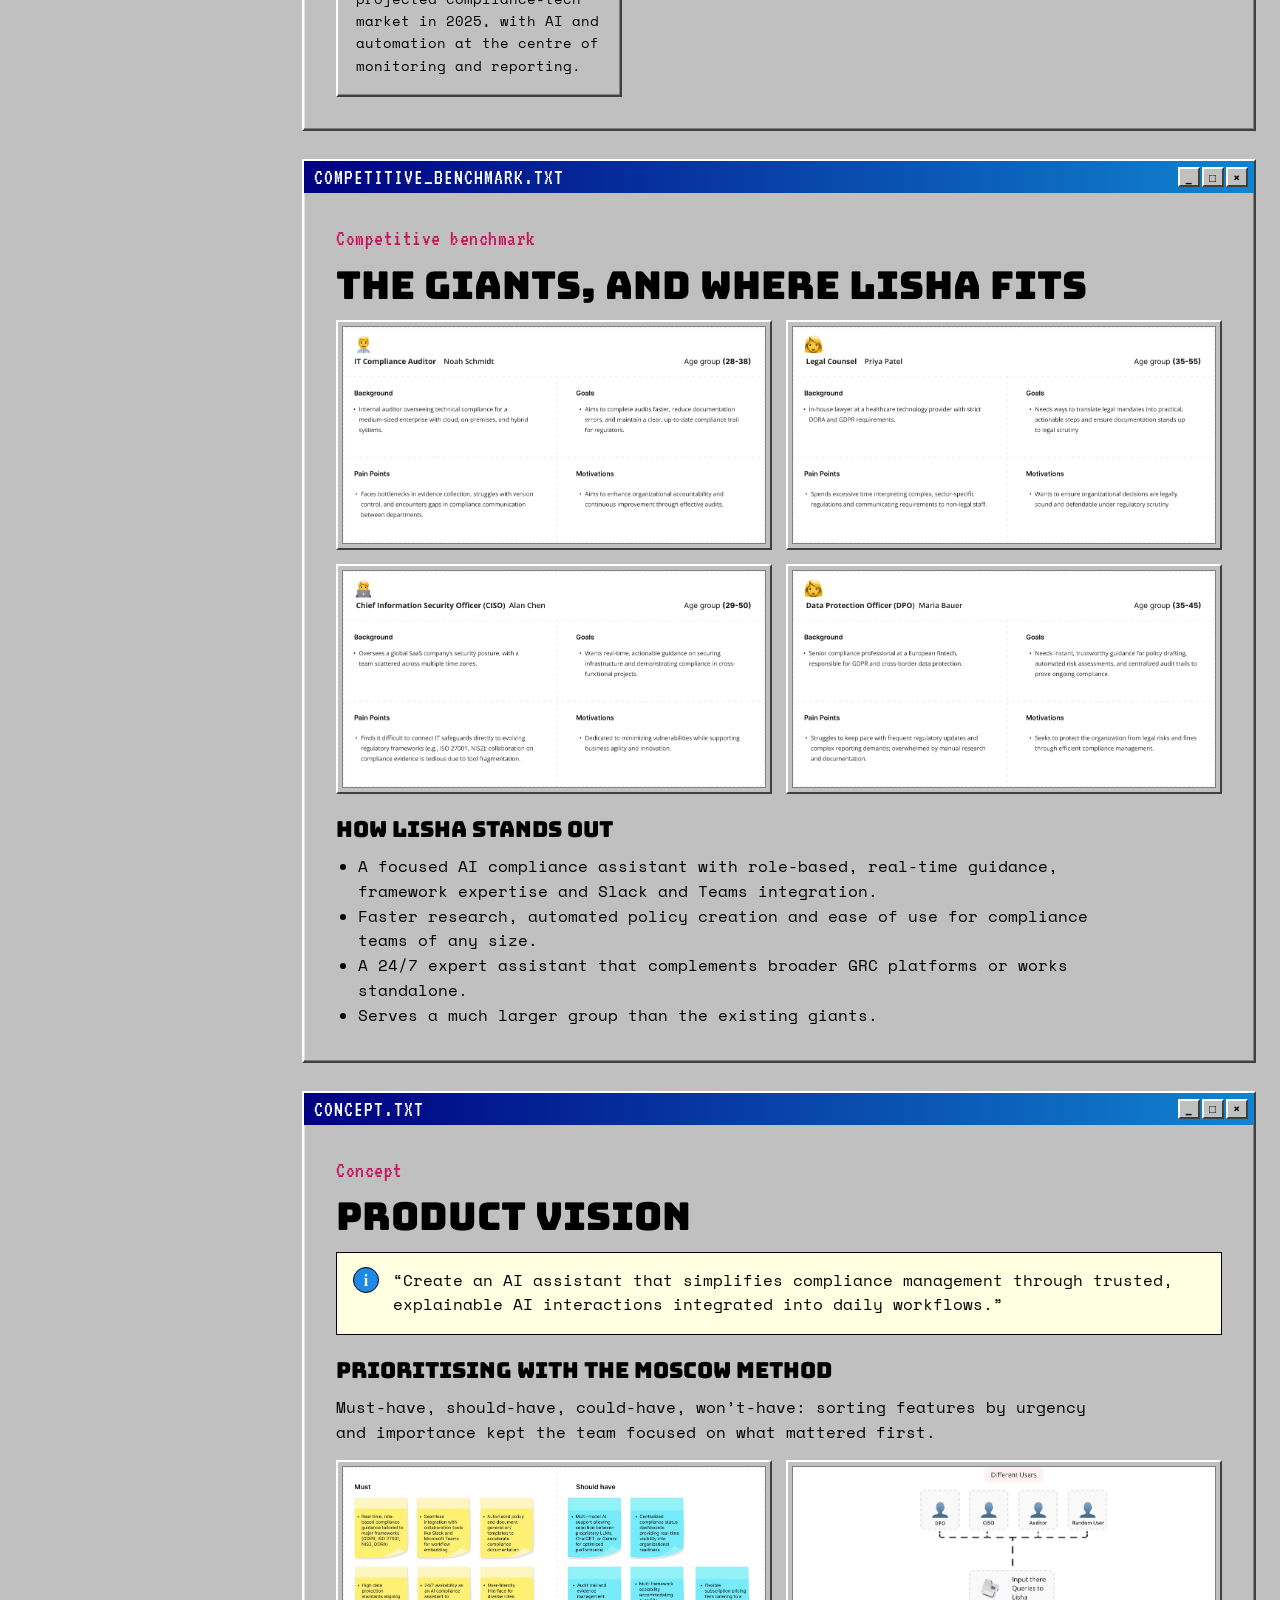
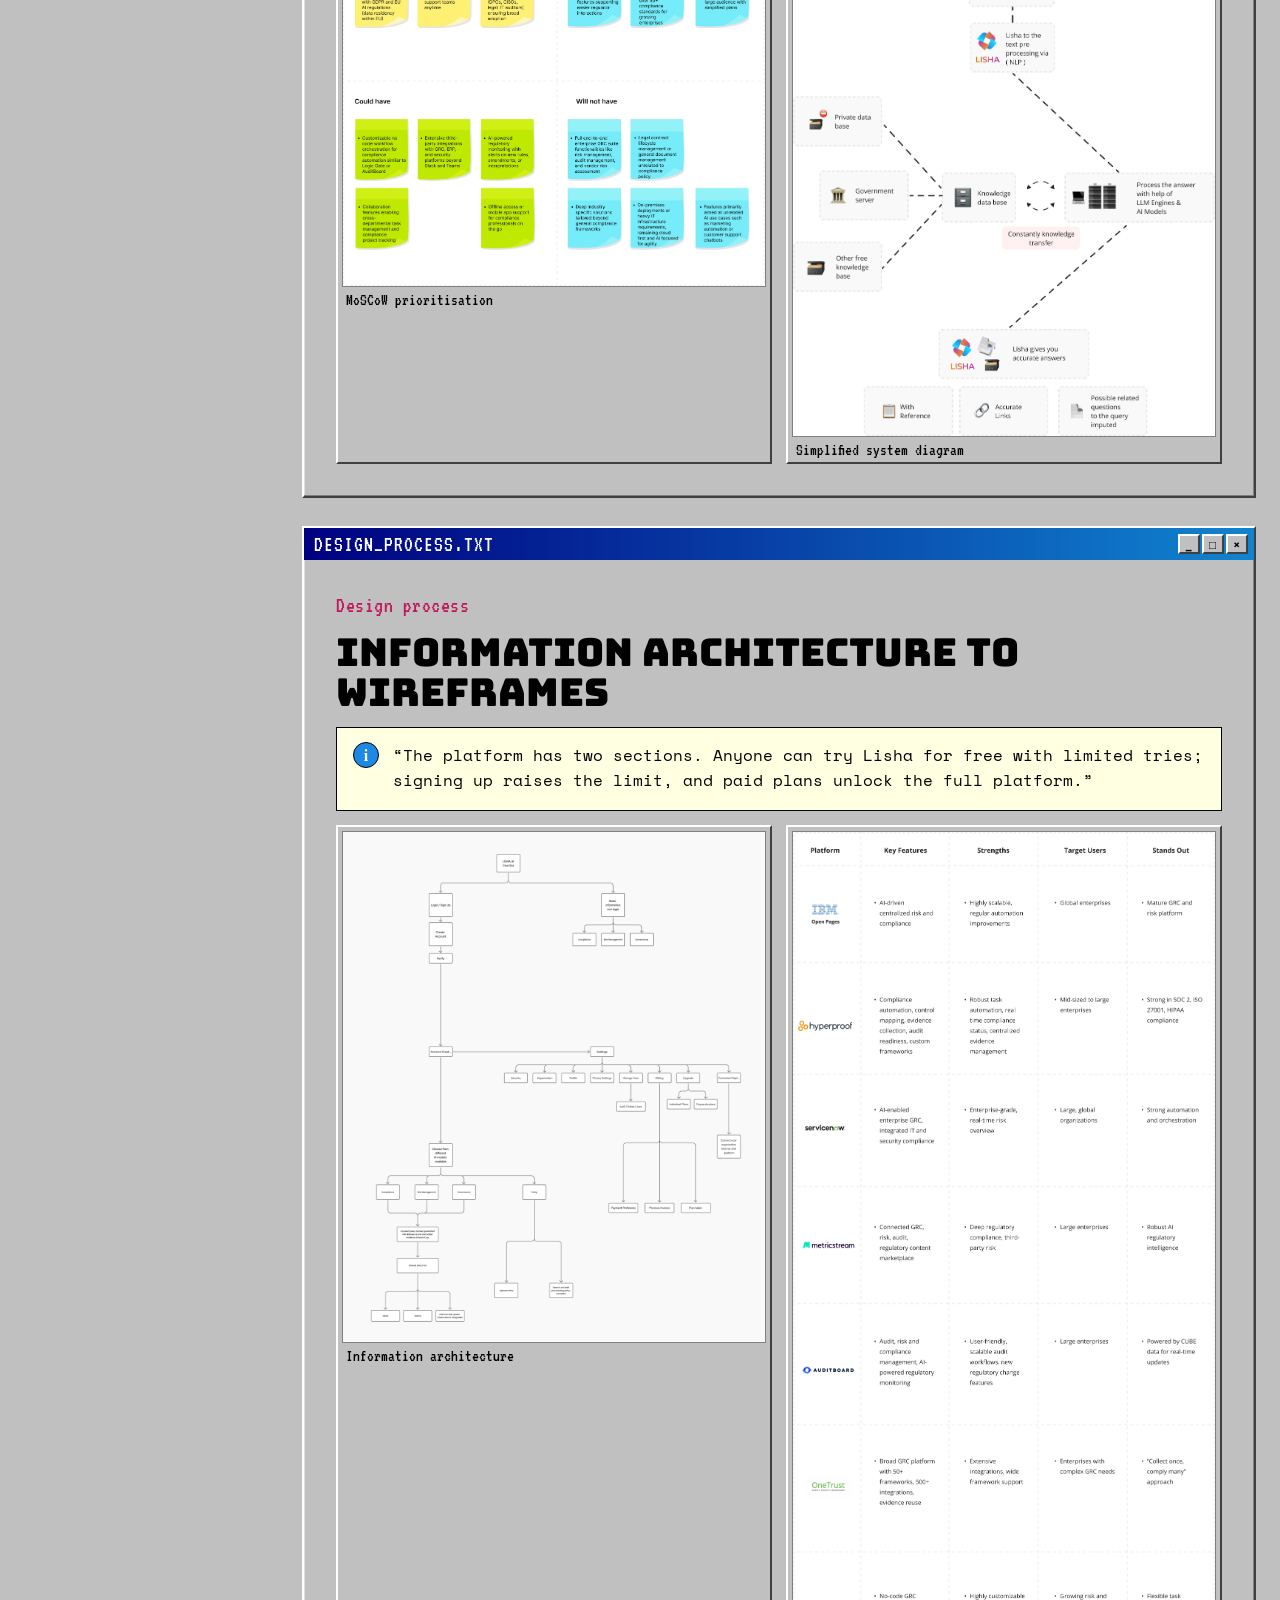
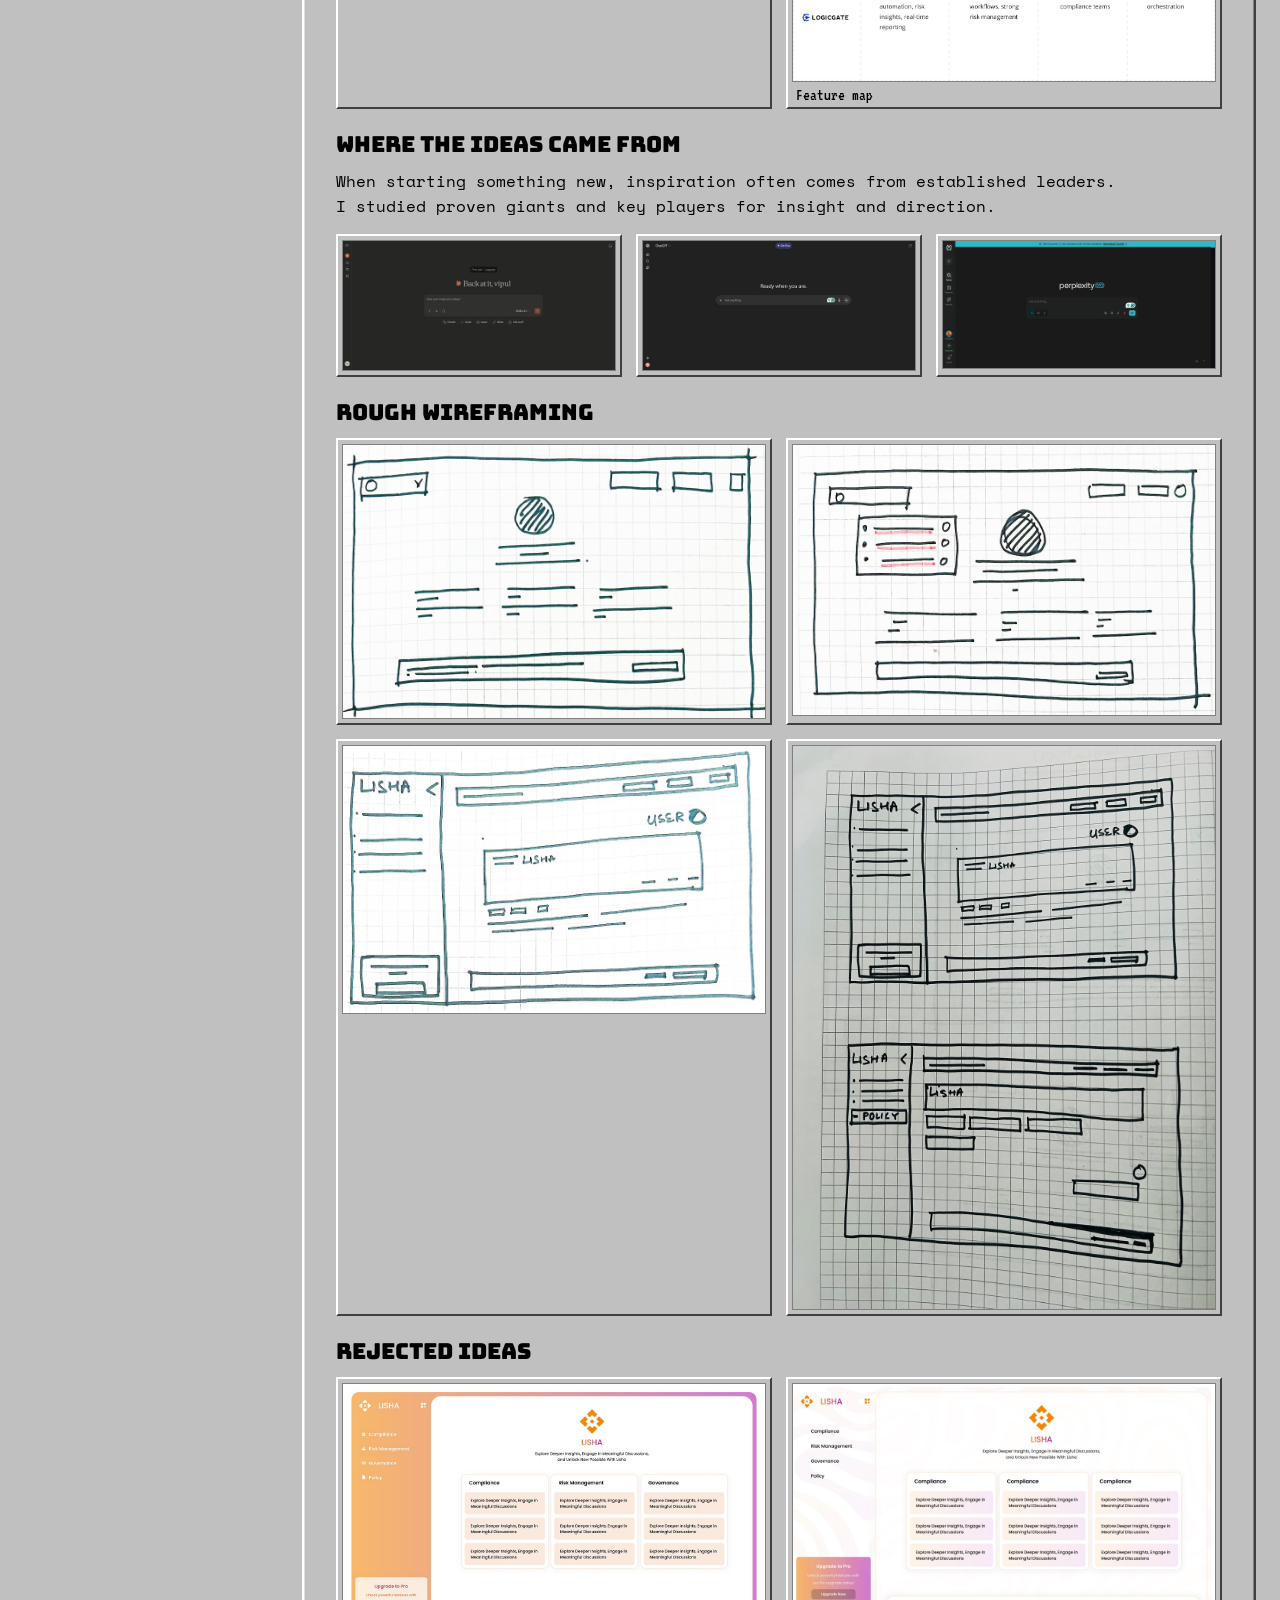
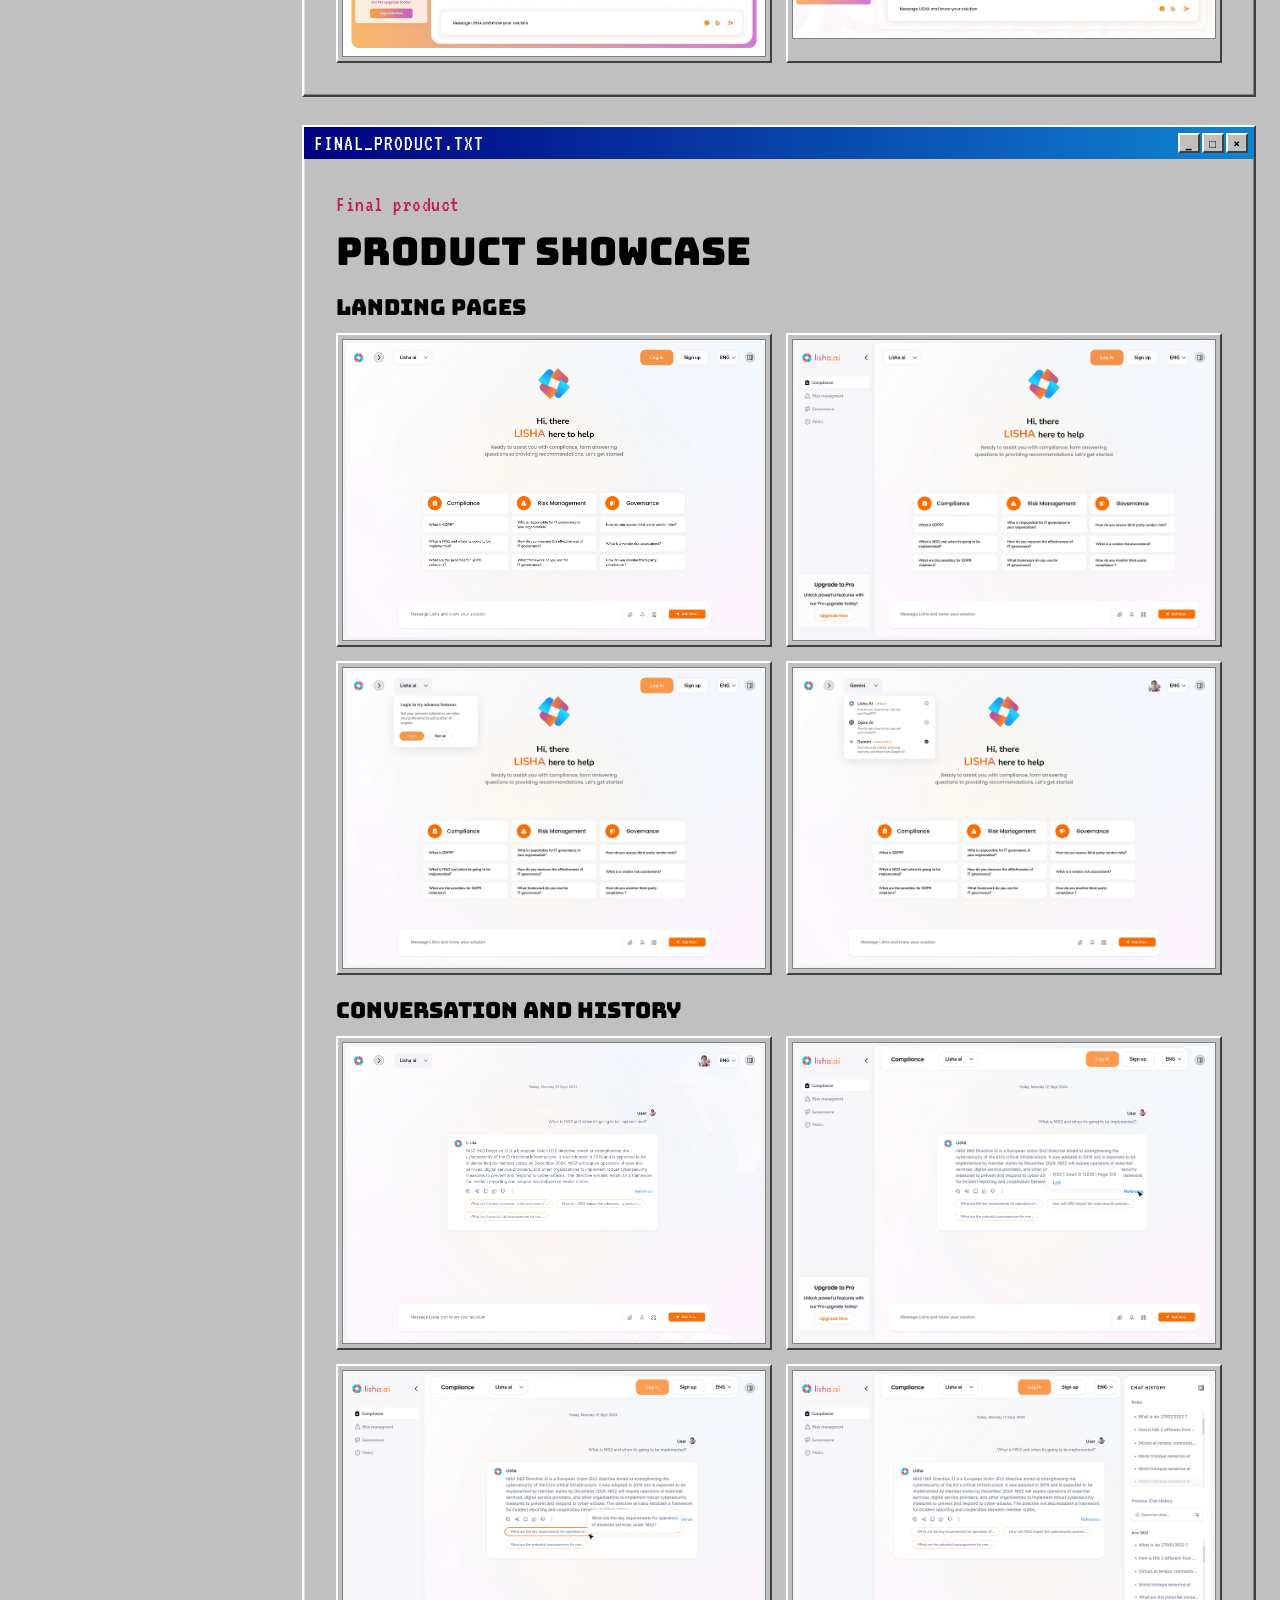
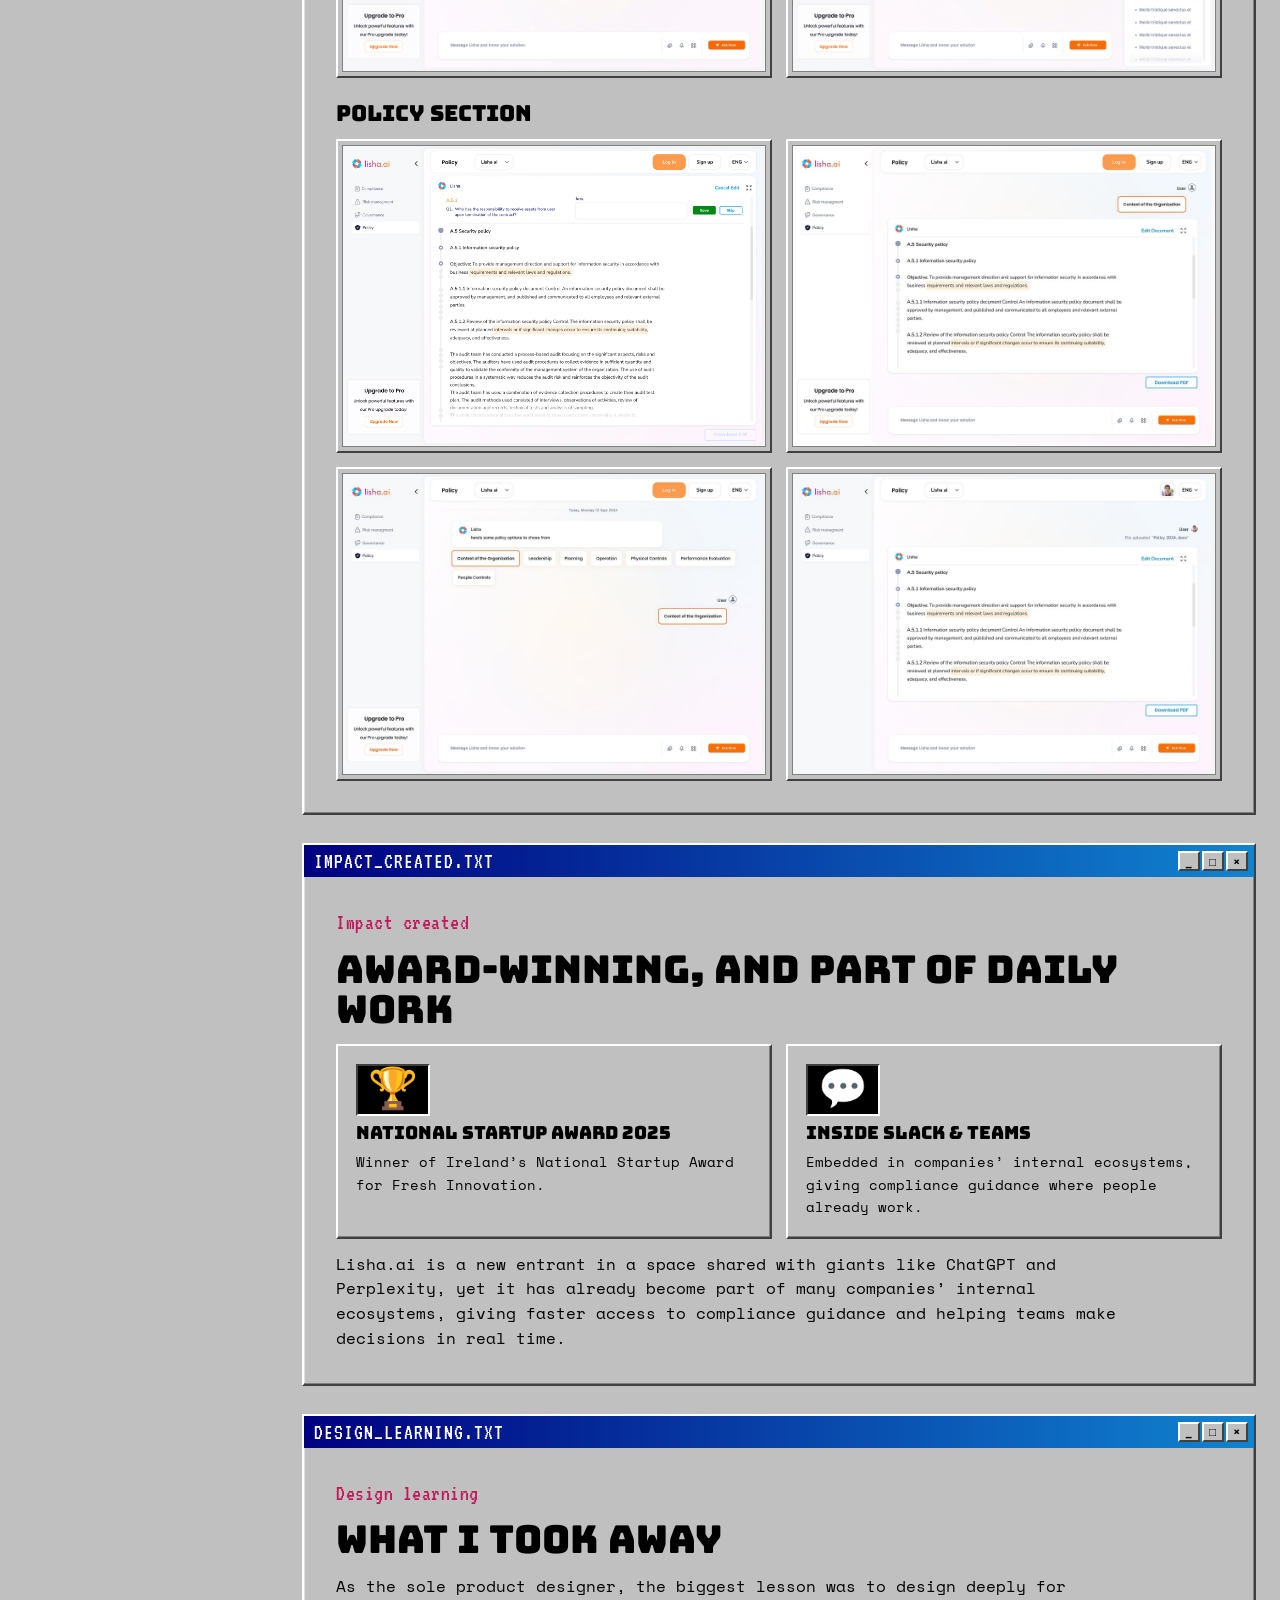
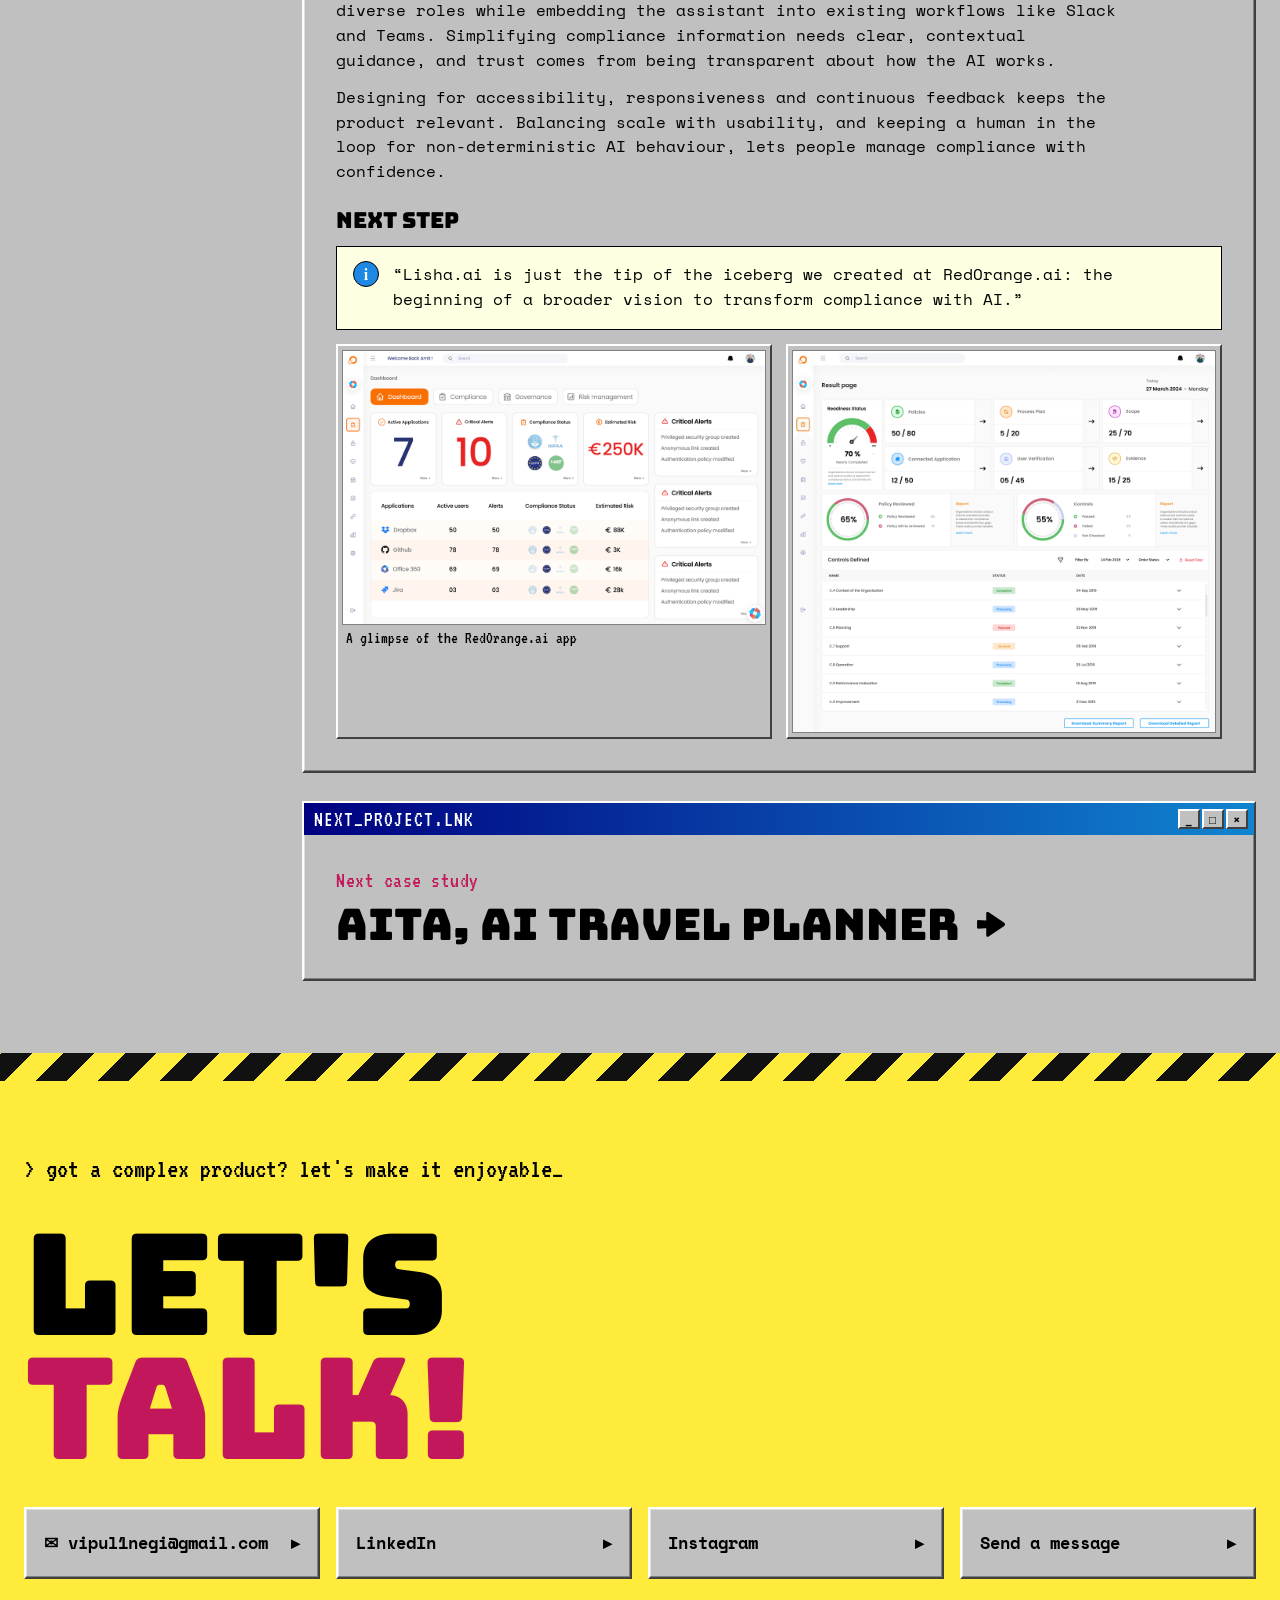
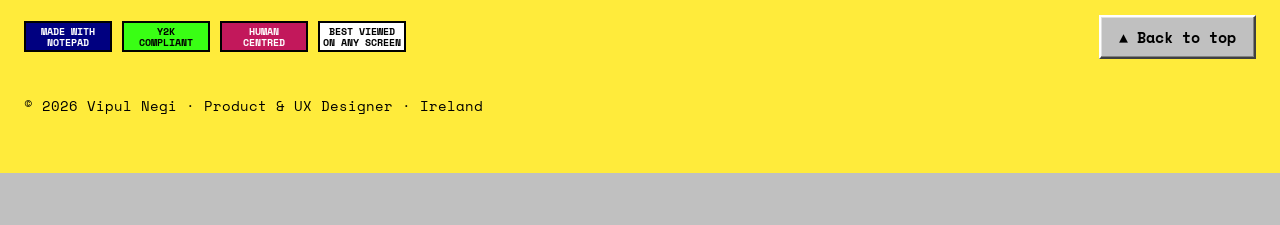
<file: 95/work/lisha.html>
<!doctype html>
<html lang="en">
<head>
  <meta charset="utf-8">
  <meta name="viewport" content="width=device-width, initial-scale=1">
  <title>Lisha.ai case study — VIPUL 95</title>
  <meta name="description" content="How Vipul Negi designed Lisha.ai, an AI compliance copilot for DPOs, auditors and CISOs across ISO 27001, GDPR, NIS2 and DORA.">
  <link rel="icon" href="../assets/img/favicon.svg" type="image/svg+xml">
  <link rel="preconnect" href="https://fonts.googleapis.com">
  <link rel="preconnect" href="https://fonts.gstatic.com" crossorigin>
  <link href="https://fonts.googleapis.com/css2?family=Bungee&family=Bungee+Shade&family=Space+Mono:wght@400;700&family=VT323&display=swap" rel="stylesheet">
  <link rel="stylesheet" href="../assets/css/retro.css">
  <script src="../../assets/js/switch.js"></script>
</head>
<body id="top" data-root="../" data-page="work/lisha.html" data-task="LISHA_AI.DOC">
  <!-- Generated from work/lisha.html by make_95_case_studies.py: edit the modern page, then re-run. -->
  <a class="skip-link" href="#main">Skip to content</a>
  <header id="site-header"></header>

  <main id="main">
<!-- ============ CASE STUDY HERO ============ -->
<section class="cs-hero desk">
<div class="container"><div class="win cs-hero-win"><div class="title"><span>C:\VIPUL\WORK\LISHA_AI.DOC</span><span aria-hidden="true" class="ctls"><span class="ctl">_</span><span class="ctl">□</span><span class="ctl">×</span></span></div><div class="win-body">
<a class="btn back-link" href="../index.html#work">← All work</a>
<span class="eyebrow">Case study · AI compliance</span>
<h1>Lisha.ai</h1>
<p class="lead">Designing a trustworthy AI copilot that helps DPOs, IT auditors and compliance teams make sense of ISO 27001, GDPR, NIS2 and DORA, without drowning in documents.</p>
<dl class="cs-meta">
<div><dt>Client</dt><dd>RedOrange.ai</dd></div>
<div><dt>Duration</dt><dd>6 months</dd></div>
<div><dt>Role</dt><dd>Sole product designer</dd></div>
<div><dt>Platforms</dt><dd>Web, iOS, Android</dd></div>
</dl>
<figure class="cs-cover">
<img alt="Lisha.ai brand cover" src="../../assets/img/hQaRrP4fw0ZKjXBvhHWRB6MEzo.jpg"/>
</figure>
</div></div></div>
</section><div class="cs-body"><div class="container cs-layout">
<aside aria-label="On this page" class="win toc"><div class="title"><span>On this page</span><span aria-hidden="true" class="ctls"><span class="ctl">_</span><span class="ctl">□</span><span class="ctl">×</span></span></div>

<ol>
<li><a href="#glance">At a glance</a></li>
<li><a href="#context">Context</a></li>
<li><a href="#challenge">Challenge</a></li>
<li><a href="#users">Users</a></li>
<li><a href="#benchmark">Benchmark</a></li>
<li><a href="#concept">Concept</a></li>
<li><a href="#process">Design process</a></li>
<li><a href="#product">Final product</a></li>
<li><a href="#impact">Impact</a></li>
<li><a href="#learnings">Learnings</a></li>
</ol>
</aside>
<article>
<section class="win cs-section" id="glance"><div class="title"><span>AT_A_GLANCE.TXT</span><span aria-hidden="true" class="ctls"><span class="ctl">_</span><span class="ctl">□</span><span class="ctl">×</span></span></div><div class="win-body">
<span class="eyebrow">At a glance</span>
<h2>One designer, a whole compliance platform</h2>
<div class="prose">
<p>As the sole designer at LISHA.ai (Legal Intelligence System for Handling Assurance), I led the UX/UI strategy for an AI-powered compliance platform serving DPOs, IT auditors and compliance teams across ISO 27001, GDPR, NIS2 and DORA.</p>
<p>Reporting to the CEO, I designed cross-platform solutions (iOS, Android, web) that translated complex compliance workflows into intuitive interfaces, working closely with engineers to balance design fidelity with technical constraints.</p>
</div>
<ul class="tags" style="margin-top:20px"><li class="tag">UX Design</li><li class="tag">UI Design</li><li class="tag">AI</li><li class="tag">Product Design</li><li class="tag">User Research</li></ul>
</div></section>
<section class="win cs-section" id="context"><div class="title"><span>SETTING_UP_THE_CONTEXT.TXT</span><span aria-hidden="true" class="ctls"><span class="ctl">_</span><span class="ctl">□</span><span class="ctl">×</span></span></div><div class="win-body">
<span class="eyebrow">Setting up the context</span>
<h2>What is Lisha, and why is it needed?</h2>
<div class="prose">
<p>LISHA.ai is an AI compliance assistant that helps Data Protection Officers, IT auditors and compliance teams streamline policy creation and cut research time. It gives tailored guidance for different roles, such as CTOs, DPOs and CISOs, so the advice is precise and actionable.</p>
<p>Regulatory compliance keeps getting more complex, time-consuming and critical. Fast-moving laws like GDPR, NIS2 and DORA, and standards such as ISO 27001, need constant monitoring, interpretation and application, which puts real strain on compliance teams.</p>
</div>
<div class="gallery">
<figure><img alt="Diagram mapping the compliance problem space" loading="lazy" src="../../assets/img/QvYNEr1TjY6g5JkgTghyv5NA3bA.jpg"/></figure>
<figure><img alt="Diagram of how compliance work flows today" loading="lazy" src="../../assets/img/kdlFUJxDiUtYJK7HtXpjsUkk6mo.jpg"/></figure>
</div>
</div></section>
<section class="win cs-section" id="challenge"><div class="title"><span>CHALLENGE.TXT</span><span aria-hidden="true" class="ctls"><span class="ctl">_</span><span class="ctl">□</span><span class="ctl">×</span></span></div><div class="win-body">
<span class="eyebrow">Challenge</span>
<h2>Starting from zero with the 3P formula</h2>
<p class="callout">“When you start a project that has never been attempted before, it’s natural to panic and try everything. Trial and error gets you there eventually, but you lose a lot of time. To avoid that, I applied the 3P formula.”</p>
<div class="prose"><p>Three questions framed the work: <strong>Where should I begin? What should I cover? What makes it different from others?</strong></p></div>
<div class="cards">
<div class="card">
<span class="num">1</span>
<h4>Problem</h4>
<p>Compliance teams are overloaded with complex regulations, scattered documents and manual tracking. Applying guidelines is slow, error-prone and expensive, which raises risk and wastes resources.</p>
</div>
<div class="card">
<span class="num">2</span>
<h4>Pain</h4>
<p>Overwhelming regulations, fragmented tools, no real-time visibility of changes, black-box AI with no sources, unclear accountability and a high cognitive load.</p>
</div>
<div class="card">
<span class="num">3</span>
<h4>Possibility</h4>
<p>An AI assistant that acts as a compliance copilot, simplifying complex documents and giving real-time, trustworthy answers and workflows.</p>
</div>
</div>
<h3>Common scenarios</h3>
<div class="cards">
<div class="card">
<h4>Kenneth, 34 · Compliance Officer</h4>
<p class="persona-quote">“I spend hours manually scanning regulations for updates.”</p>
<p class="persona-quote">“I don’t trust AI tools that can’t show where the answer came from.”</p>
<p class="persona-quote">“I wish there was one place where I could ask questions and get actionable, verifiable answers.”</p>
</div>
<div class="card">
<h4>David, 41 · Legal Analyst</h4>
<p class="persona-quote">“When I share compliance notes, they get lost in email threads.”</p>
<p class="persona-quote">“I need AI to summarise documents, but also show the source text it was derived from.”</p>
</div>
</div>
<h3>Possibilities</h3>
<div class="prose">
<p>Businesses get a clear view of where they need help: which compliances they must meet, how much to invest, and whether to bring in auditors or management firms.</p>
<p>Compliance auditors and consultants get faster research and analysis, so they can serve more clients and grow their business.</p>
</div>
</div></section>
<section class="win cs-section" id="users"><div class="title"><span>USER_UNDERSTANDING.TXT</span><span aria-hidden="true" class="ctls"><span class="ctl">_</span><span class="ctl">□</span><span class="ctl">×</span></span></div><div class="win-body">
<span class="eyebrow">User understanding</span>
<h2>Who we designed for</h2>
<div class="prose">
<p>Compliance-driven organisations often keep documents split between cloud platforms and local drives. That makes secure access, sharing sensitive policies and keeping audit trails hard, slows collaboration and creates bottlenecks when regulations change.</p>
</div>
<ul class="tags" style="margin:20px 0 8px"><li class="tag">IT Compliance Auditor</li><li class="tag">Legal Counsel</li><li class="tag">CISO</li><li class="tag">Data Protection Officer</li></ul>
<h3>Key insights</h3>
<div class="cards">
<div class="card"><span class="num">85–90%</span><h4>Growing complexity</h4><p>of compliance leaders report more regulatory complexity, driven by diverging global rules, ESG standards and data privacy laws.</p></div>
<div class="card"><span class="num">34%+</span><h4>Skill gaps</h4><p>talent shortage in compliance skills puts pressure on teams and pushes investment in automation.</p></div>
<div class="card"><span class="num">~90%</span><h4>Expanding roles</h4><p>of compliance officers now also cover AI ethics, ESG metrics and supply-chain risk, often with limited resources.</p></div>
<div class="card"><span class="num">$16.6B</span><h4>Tech adoption</h4><p>projected compliance-tech market in 2025, with AI and automation at the centre of monitoring and reporting.</p></div>
</div>
</div></section>
<section class="win cs-section" id="benchmark"><div class="title"><span>COMPETITIVE_BENCHMARK.TXT</span><span aria-hidden="true" class="ctls"><span class="ctl">_</span><span class="ctl">□</span><span class="ctl">×</span></span></div><div class="win-body">
<span class="eyebrow">Competitive benchmark</span>
<h2>The giants, and where Lisha fits</h2>
<div class="gallery">
<figure><img alt="Competitor analysis card 1" loading="lazy" src="../../assets/img/dmX4NdpaciPs6vdULkmKkjjInZQ.jpg"/></figure>
<figure><img alt="Competitor analysis card 2" loading="lazy" src="../../assets/img/2owXC2QnP3VlKRBlbcergBNkYM.jpg"/></figure>
<figure><img alt="Competitor analysis card 3" loading="lazy" src="../../assets/img/UfMX2rWNlaqzo1y6SvG8Nk.jpg"/></figure>
<figure><img alt="Competitor analysis card 4" loading="lazy" src="../../assets/img/aMkTVvcsyn3dLm4wgA1uFJKy7JA.jpg"/></figure>
</div>
<h3>How Lisha stands out</h3>
<div class="prose">
<ul>
<li>A focused AI compliance assistant with role-based, real-time guidance, framework expertise and Slack and Teams integration.</li>
<li>Faster research, automated policy creation and ease of use for compliance teams of any size.</li>
<li>A 24/7 expert assistant that complements broader GRC platforms or works standalone.</li>
<li>Serves a much larger group than the existing giants.</li>
</ul>
</div>
</div></section>
<section class="win cs-section" id="concept"><div class="title"><span>CONCEPT.TXT</span><span aria-hidden="true" class="ctls"><span class="ctl">_</span><span class="ctl">□</span><span class="ctl">×</span></span></div><div class="win-body">
<span class="eyebrow">Concept</span>
<h2>Product vision</h2>
<p class="callout">“Create an AI assistant that simplifies compliance management through trusted, explainable AI interactions integrated into daily workflows.”</p>
<h3>Prioritising with the MoSCoW method</h3>
<div class="prose"><p>Must-have, should-have, could-have, won’t-have: sorting features by urgency and importance kept the team focused on what mattered first.</p></div>
<div class="gallery">
<figure><img alt="MoSCoW prioritisation board with sticky notes" loading="lazy" src="../../assets/img/VD7UJP31xNVVNbHcL6lXLlElgjo.jpg"/><figcaption>MoSCoW prioritisation</figcaption></figure>
<figure><img alt="Simplified system diagram" loading="lazy" src="../../assets/img/TlQSJlDrShidYAQctd7WQEEXe4.jpg"/><figcaption>Simplified system diagram</figcaption></figure>
</div>
</div></section>
<section class="win cs-section" id="process"><div class="title"><span>DESIGN_PROCESS.TXT</span><span aria-hidden="true" class="ctls"><span class="ctl">_</span><span class="ctl">□</span><span class="ctl">×</span></span></div><div class="win-body">
<span class="eyebrow">Design process</span>
<h2>Information architecture to wireframes</h2>
<p class="callout">“The platform has two sections. Anyone can try Lisha for free with limited tries; signing up raises the limit, and paid plans unlock the full platform.”</p>
<div class="gallery">
<figure><img alt="Information architecture diagram" loading="lazy" src="../../assets/img/OZaKTsC9CQN3wympxdRnnsbN4.jpg"/><figcaption>Information architecture</figcaption></figure>
<figure><img alt="Detailed feature map" loading="lazy" src="../../assets/img/dbooufxu3qqWWIXlDnV0TgeRU.jpg"/><figcaption>Feature map</figcaption></figure>
</div>
<h3>Where the ideas came from</h3>
<div class="prose"><p>When starting something new, inspiration often comes from established leaders. I studied proven giants and key players for insight and direction.</p></div>
<div class="gallery gallery--3">
<figure><img alt="Inspiration reference 1" loading="lazy" src="../../assets/img/inU0OPGulkC5vu1rWqj7j1LVbI.jpg"/></figure>
<figure><img alt="Inspiration reference 2" loading="lazy" src="../../assets/img/r4urFQCq0AZbVdB7j7iKVGr8Uw.jpg"/></figure>
<figure><img alt="Inspiration reference 3" loading="lazy" src="../../assets/img/nODN9E163wd8MQScc7SyHqFf4.jpg"/></figure>
</div>
<h3>Rough wireframing</h3>
<div class="gallery">
<figure><img alt="Hand-drawn wireframe 1" loading="lazy" src="../../assets/img/xumIgsM0qG6sWnjoy3oGooajdw.jpg"/></figure>
<figure><img alt="Hand-drawn wireframe 2" loading="lazy" src="../../assets/img/zeN9wFuJVJRIozsTkv0bqkhSU.jpg"/></figure>
<figure><img alt="Hand-drawn wireframe 3" loading="lazy" src="../../assets/img/DvW5u0xODhzH6DQLTF0AS1H5PQ.jpg"/></figure>
<figure><img alt="Hand-drawn wireframe on paper" loading="lazy" src="../../assets/img/oUSCGqU2FFn8C976HB2diPTew.jpg"/></figure>
</div>
<h3>Rejected ideas</h3>
<div class="gallery">
<figure><img alt="Rejected design direction 1" loading="lazy" src="../../assets/img/NnQW32vHaCSvwPNBiH9l0Fq8Yk.jpg"/></figure>
<figure><img alt="Rejected design direction 2" loading="lazy" src="../../assets/img/1g0RAB22QZsIlU7qzGbQfeo8v3s.jpg"/></figure>
</div>
</div></section>
<section class="win cs-section" id="product"><div class="title"><span>FINAL_PRODUCT.TXT</span><span aria-hidden="true" class="ctls"><span class="ctl">_</span><span class="ctl">□</span><span class="ctl">×</span></span></div><div class="win-body">
<span class="eyebrow">Final product</span>
<h2>Product showcase</h2>
<h3>Landing pages</h3>
<div class="gallery">
<figure><img alt="Lisha landing page" loading="lazy" src="../../assets/img/d2KfAdvXZmKF6ZwAzPXuo9O6BVM.png"/></figure>
<figure><img alt="Lisha landing page variant" loading="lazy" src="../../assets/img/SPL761s76bcGhYwK4hTszyApiX0.png"/></figure>
<figure><img alt="Lisha landing page variant" loading="lazy" src="../../assets/img/53AR37vMcjVuItdK1wGvuZCKeF4.png"/></figure>
<figure><img alt="Lisha landing page variant" loading="lazy" src="../../assets/img/sTuSTkODj4bB5fhC7jr4agJrDXQ.png"/></figure>
</div>
<h3>Conversation and history</h3>
<div class="gallery">
<figure><img alt="Lisha conversation screen" loading="lazy" src="../../assets/img/HK54vQ9zM85GMXIBsIM0MvE8CU.png"/></figure>
<figure><img alt="Lisha conversation screen" loading="lazy" src="../../assets/img/I4TPN5kQJtJUrT9dJrQehes4U.png"/></figure>
<figure><img alt="Lisha history screen" loading="lazy" src="../../assets/img/2KVXwmu7TYZlK2or3w2Opr4T32Q.png"/></figure>
<figure><img alt="Lisha history screen" loading="lazy" src="../../assets/img/9RnGWht2sb4Jgkm9Ag4aIWiaRg.png"/></figure>
</div>
<h3>Policy section</h3>
<div class="gallery">
<figure><img alt="Lisha policy screen" loading="lazy" src="../../assets/img/ZImF9mGGinfRa5XmV2TkTohljM.jpg"/></figure>
<figure><img alt="Lisha policy screen" loading="lazy" src="../../assets/img/FAK4WQj74V00UY5XqC4tl0vdrI.jpg"/></figure>
<figure><img alt="Lisha policy screen" loading="lazy" src="../../assets/img/5yEa1ecQPzZ2ZXz4WZiUToRms.jpg"/></figure>
<figure><img alt="Lisha policy screen" loading="lazy" src="../../assets/img/CLUOd0Kky4snJHAz0o5PP5Rv9BI.jpg"/></figure>
</div>
</div></section>
<section class="win cs-section" id="impact"><div class="title"><span>IMPACT_CREATED.TXT</span><span aria-hidden="true" class="ctls"><span class="ctl">_</span><span class="ctl">□</span><span class="ctl">×</span></span></div><div class="win-body">
<span class="eyebrow">Impact created</span>
<h2>Award-winning, and part of daily work</h2>
<div class="cards">
<div class="card"><span class="num">🏆</span><h4>National Startup Award 2025</h4><p>Winner of Ireland’s National Startup Award for Fresh Innovation.</p></div>
<div class="card"><span class="num">💬</span><h4>Inside Slack &amp; Teams</h4><p>Embedded in companies’ internal ecosystems, giving compliance guidance where people already work.</p></div>
</div>
<div class="prose">
<p>Lisha.ai is a new entrant in a space shared with giants like ChatGPT and Perplexity, yet it has already become part of many companies’ internal ecosystems, giving faster access to compliance guidance and helping teams make decisions in real time.</p>
</div>
</div></section>
<section class="win cs-section" id="learnings"><div class="title"><span>DESIGN_LEARNING.TXT</span><span aria-hidden="true" class="ctls"><span class="ctl">_</span><span class="ctl">□</span><span class="ctl">×</span></span></div><div class="win-body">
<span class="eyebrow">Design learning</span>
<h2>What I took away</h2>
<div class="prose">
<p>As the sole product designer, the biggest lesson was to design deeply for diverse roles while embedding the assistant into existing workflows like Slack and Teams. Simplifying compliance information needs clear, contextual guidance, and trust comes from being transparent about how the AI works.</p>
<p>Designing for accessibility, responsiveness and continuous feedback keeps the product relevant. Balancing scale with usability, and keeping a human in the loop for non-deterministic AI behaviour, lets people manage compliance with confidence.</p>
</div>
<h3>Next step</h3>
<p class="callout">“Lisha.ai is just the tip of the iceberg we created at RedOrange.ai: the beginning of a broader vision to transform compliance with AI.”</p>
<div class="gallery">
<figure><img alt="RedOrange.ai app dashboard" loading="lazy" src="../../assets/img/OISF3hXWD3cnkdgezI6xa0PFic.png"/><figcaption>A glimpse of the RedOrange.ai app</figcaption></figure>
<figure><img alt="RedOrange.ai app screen" loading="lazy" src="../../assets/img/i4s2Ivx6junDBBK0T9zebyzBA.png"/></figure>
</div>
</div></section>
<a class="win next-project" href="aita.html"><div class="title"><span>NEXT_PROJECT.LNK</span><span aria-hidden="true" class="ctls"><span class="ctl">_</span><span class="ctl">□</span><span class="ctl">×</span></span></div><div class="win-body">
<span class="eyebrow">Next case study</span>
<h2>AITA, AI travel planner →</h2>
</div></a>
</article>
</div></div>

</main>

  <div id="site-footer"></div>
  <script src="../assets/js/retro.js"></script>
</body>
</html>
</file>
<file: assets/css/styles.css>
/* ==========================================================================
   Vipul Negi — Portfolio
   One stylesheet for every page. Edit the tokens in :root to restyle the site.
   ========================================================================== */

/* ---------- 1. Design tokens ---------- */
:root {
  /* Colour */
  --bg: #f7f6f2;
  --surface: #ffffff;
  --surface-2: #efeee8;
  --ink: #101a2c;
  --ink-2: #3b4658;
  --muted: #6b7484;
  --line: #e2e0d8;
  --brand: #1e4b9a;          /* the blue from the original Framer site */
  --brand-soft: #e6edf8;
  --on-brand: #ffffff;
  --ok: #2fa66a;             /* "available" dot */

  /* Type */
  --font-serif: "Domine", Georgia, "Times New Roman", serif;
  --font-sans: "Space Grotesk", system-ui, -apple-system, "Segoe UI", sans-serif;
  --fs-xs: 0.78rem;
  --fs-sm: 0.9rem;
  --fs-md: 1.0625rem;
  --fs-lg: 1.25rem;
  --fs-xl: clamp(1.5rem, 1.2rem + 1.2vw, 2rem);
  --fs-2xl: clamp(2rem, 1.4rem + 2.6vw, 3.25rem);
  --fs-3xl: clamp(2.4rem, 1.5rem + 4vw, 4.5rem);

  /* Space & shape */
  --gutter: clamp(16px, 4vw, 40px);
  --max: 1200px;
  --max-text: 720px;
  --radius: 14px;
  --radius-lg: 24px;
  --shadow: 0 1px 2px rgba(16, 26, 44, .04), 0 8px 24px rgba(16, 26, 44, .06);
  --ease: cubic-bezier(.2, .7, .2, 1);
}

@media (prefers-color-scheme: dark) {
  :root:not([data-theme="light"]) {
    --bg: #0b111d;
    --surface: #121a2a;
    --surface-2: #182236;
    --ink: #e9eef6;
    --ink-2: #c3ccda;
    --muted: #8e99ab;
    --line: #243049;
    --brand: #86a9ec;
    --brand-soft: #1a2741;
    --on-brand: #0b111d;
    --shadow: 0 1px 2px rgba(0, 0, 0, .3), 0 8px 24px rgba(0, 0, 0, .25);
  }
}
:root[data-theme="dark"] {
  --bg: #0b111d;
  --surface: #121a2a;
  --surface-2: #182236;
  --ink: #e9eef6;
  --ink-2: #c3ccda;
  --muted: #8e99ab;
  --line: #243049;
  --brand: #86a9ec;
  --brand-soft: #1a2741;
  --on-brand: #0b111d;
  --shadow: 0 1px 2px rgba(0, 0, 0, .3), 0 8px 24px rgba(0, 0, 0, .25);
}

/* ---------- 2. Base ---------- */
*, *::before, *::after { box-sizing: border-box; }
html { scroll-behavior: smooth; -webkit-text-size-adjust: 100%; }
body {
  margin: 0;
  background: var(--bg);
  color: var(--ink);
  font-family: var(--font-sans);
  font-size: var(--fs-md);
  line-height: 1.6;
  -webkit-font-smoothing: antialiased;
  overflow-x: hidden;
}
img { max-width: 100%; display: block; height: auto; }
a { color: inherit; text-decoration: none; }
p { margin: 0 0 1em; }
h1, h2, h3, h4 { font-family: var(--font-serif); font-weight: 700; line-height: 1.15; margin: 0 0 .5em; letter-spacing: -0.01em; }
:focus-visible { outline: 2px solid var(--brand); outline-offset: 3px; border-radius: 6px; }
::selection { background: var(--brand); color: var(--on-brand); }

.container { width: 100%; max-width: var(--max); margin: 0 auto; padding: 0 var(--gutter); }
.section { padding: clamp(64px, 9vw, 120px) 0; }
.section--tight { padding: clamp(40px, 6vw, 72px) 0; }
.skip-link { position: absolute; left: -9999px; }
.skip-link:focus { left: 16px; top: 16px; z-index: 100; background: var(--surface); padding: 8px 12px; border-radius: 8px; }

/* Section heading pattern: small label + serif title */
.eyebrow {
  display: inline-flex; align-items: center; gap: 8px;
  font-size: var(--fs-xs); font-weight: 600; letter-spacing: .12em; text-transform: uppercase;
  color: var(--muted);
}
.eyebrow .dot { width: 8px; height: 8px; border-radius: 50%; background: var(--ok); box-shadow: 0 0 0 4px color-mix(in srgb, var(--ok) 20%, transparent); }
.section-head { display: flex; justify-content: space-between; align-items: end; gap: 24px; flex-wrap: wrap; margin-bottom: clamp(32px, 5vw, 56px); }
.section-head h2 { font-size: var(--fs-2xl); margin: 8px 0 0; max-width: 18ch; }
.section-head p { color: var(--muted); max-width: 42ch; margin: 0; }
.lead { font-size: var(--fs-lg); color: var(--ink-2); }

/* Buttons */
.btn {
  display: inline-flex; align-items: center; gap: 10px;
  padding: 12px 20px; border-radius: 999px;
  font-weight: 600; font-size: var(--fs-sm);
  border: 1px solid var(--line); background: var(--surface); color: var(--ink);
  transition: transform .2s var(--ease), background .2s, border-color .2s;
  cursor: pointer;
}
.btn:hover { transform: translateY(-2px); border-color: var(--ink-2); }
.btn--primary { background: var(--brand); border-color: var(--brand); color: var(--on-brand); }
.btn--primary:hover { border-color: var(--brand); }
.btn svg { width: 16px; height: 16px; }

/* Tags */
.tags { display: flex; flex-wrap: wrap; gap: 6px; padding: 0; margin: 0; list-style: none; }
.tag { font-size: var(--fs-xs); padding: 4px 10px; border-radius: 999px; background: var(--brand-soft); color: var(--brand); font-weight: 500; }

/* ---------- 3. Header ---------- */
.site-header {
  position: sticky; top: 0; z-index: 50;
  background: color-mix(in srgb, var(--bg) 82%, transparent);
  backdrop-filter: saturate(1.4) blur(14px);
  -webkit-backdrop-filter: saturate(1.4) blur(14px);
  border-bottom: 1px solid transparent;
  transition: border-color .2s;
}
.site-header.is-scrolled { border-bottom-color: var(--line); }
.site-header .container { display: flex; align-items: center; justify-content: space-between; height: 68px; }
.logo { display: inline-flex; align-items: center; gap: 10px; font-weight: 700; }
.logo-mark {
  width: 34px; height: 34px; border-radius: 10px; display: grid; place-items: center;
  background: var(--brand); color: var(--on-brand); font-family: var(--font-serif); font-size: 15px;
}
.nav { display: flex; align-items: center; gap: 4px; }
.nav a { padding: 8px 14px; border-radius: 999px; font-size: var(--fs-sm); font-weight: 500; color: var(--ink-2); transition: background .2s, color .2s; }
.nav a:hover, .nav a[aria-current="page"] { background: var(--surface); color: var(--ink); }
.nav .btn { margin-left: 8px; }
.nav .btn--primary, .nav .btn--primary:hover { background: var(--brand); color: var(--on-brand); }
.icon-btn {
  width: 38px; height: 38px; border-radius: 50%; display: grid; place-items: center;
  border: 1px solid var(--line); background: var(--surface); color: var(--ink); cursor: pointer;
}
.icon-btn svg { width: 18px; height: 18px; }
.header-actions { display: flex; align-items: center; gap: 8px; }
.menu-toggle { display: none; }

@media (max-width: 820px) {
  .menu-toggle { display: grid; }
  .nav {
    position: fixed; inset: 68px 0 auto 0; flex-direction: column; align-items: stretch; gap: 0;
    background: var(--bg); border-bottom: 1px solid var(--line); padding: 8px var(--gutter) 20px;
    transform: translateY(-8px); opacity: 0; pointer-events: none; transition: .25s var(--ease);
  }
  .nav.is-open { transform: none; opacity: 1; pointer-events: auto; }
  .nav a { padding: 14px 4px; border-radius: 0; border-bottom: 1px solid var(--line); font-size: var(--fs-md); }
  .nav a:hover { background: none; }
  .nav .btn { margin: 16px 0 0; justify-content: center; border-radius: 999px; }
}

/* ---------- 4. Hero ---------- */
.hero { padding: clamp(48px, 8vw, 96px) 0 clamp(48px, 7vw, 80px); }
.hero-grid { display: grid; grid-template-columns: 1.35fr .65fr; gap: clamp(32px, 5vw, 72px); align-items: end; }
.hero h1 { font-size: var(--fs-3xl); margin: 20px 0 24px; }
.hero h1 em { font-style: normal; color: var(--brand); }
.hero .lead { max-width: 52ch; }
.hero-cta { display: flex; flex-wrap: wrap; gap: 12px; margin-top: 32px; }
.hero-portrait { position: relative; border-radius: var(--radius-lg); overflow: hidden; aspect-ratio: 4 / 5; background: var(--surface-2); box-shadow: var(--shadow); }
.hero-portrait img { width: 100%; height: 100%; object-fit: cover; }
.hero-portrait figcaption {
  position: absolute; left: 12px; right: 12px; bottom: 12px;
  background: color-mix(in srgb, var(--surface) 88%, transparent); backdrop-filter: blur(8px);
  border-radius: 12px; padding: 10px 14px; font-size: var(--fs-sm); color: var(--ink-2);
}
.hero-portrait figcaption strong { color: var(--ink); display: block; }

.stats { display: grid; grid-template-columns: repeat(4, 1fr); gap: 0; margin-top: clamp(48px, 7vw, 80px); border-top: 1px solid var(--line); }
.stat { padding: 24px 20px 0 0; }
.stat + .stat { padding-left: 20px; border-left: 1px solid var(--line); }
.stat b { display: block; font-family: var(--font-serif); font-size: var(--fs-xl); color: var(--brand); }
.stat span { font-size: var(--fs-sm); color: var(--muted); }

@media (max-width: 820px) {
  .hero-grid { grid-template-columns: 1fr; }
  .hero-portrait { max-width: 360px; aspect-ratio: 1 / 1; }
  .stats { grid-template-columns: repeat(2, 1fr); }
  .stat:nth-child(3) { padding-left: 0; border-left: 0; }
  .stat { padding-bottom: 20px; }
}

/* ---------- 5. Work cards ---------- */
.work-list { display: grid; gap: clamp(20px, 3vw, 32px); }
.work-card {
  display: grid; grid-template-columns: 1.15fr .85fr; gap: 0;
  background: var(--surface); border: 1px solid var(--line); border-radius: var(--radius-lg); overflow: hidden;
  transition: transform .35s var(--ease), box-shadow .35s var(--ease);
}
.work-card:hover { transform: translateY(-4px); box-shadow: var(--shadow); }
.work-card:nth-child(even) { grid-template-columns: .85fr 1.15fr; }
.work-card:nth-child(even) .work-media { order: 2; }
.work-media { background: var(--surface-2); overflow: hidden; min-height: 320px; }
.work-media img { width: 100%; height: 100%; object-fit: cover; transition: transform .6s var(--ease); }
.work-card:hover .work-media img { transform: scale(1.04); }
.work-body { padding: clamp(24px, 3.5vw, 44px); display: flex; flex-direction: column; justify-content: center; gap: 16px; }
.work-body .meta { font-size: var(--fs-xs); letter-spacing: .1em; text-transform: uppercase; color: var(--muted); }
.work-body h3 { font-size: var(--fs-xl); margin: 0; }
.work-body p { color: var(--ink-2); margin: 0; }
.link-arrow { display: inline-flex; align-items: center; gap: 8px; font-weight: 600; color: var(--brand); }
.link-arrow svg { width: 16px; height: 16px; transition: transform .25s var(--ease); }
.work-card:hover .link-arrow svg, .link-arrow:hover svg { transform: translateX(4px); }
@media (max-width: 820px) {
  .work-card, .work-card:nth-child(even) { grid-template-columns: 1fr; }
  .work-card:nth-child(even) .work-media { order: 0; }
  .work-media { min-height: 0; aspect-ratio: 16 / 10; }
}

/* ---------- 6. Roles ("What I bring") ---------- */
.roles { display: grid; grid-template-columns: repeat(3, 1fr); gap: 20px; }
.role {
  background: var(--surface); border: 1px solid var(--line); border-radius: var(--radius-lg);
  padding: 28px; min-height: 220px; display: flex; flex-direction: column; justify-content: space-between;
}
.role-num { font-size: var(--fs-xs); color: var(--muted); letter-spacing: .1em; }
.role h3 { font-size: var(--fs-xl); margin: 24px 0 8px; }
.role .rotator { font-family: var(--font-serif); color: var(--brand); font-size: var(--fs-lg); min-height: 3.2em; margin: 0; transition: opacity .35s, transform .35s; }
.role .rotator.is-out { opacity: 0; transform: translateY(6px); }
@media (max-width: 820px) { .roles { grid-template-columns: 1fr; } .role { min-height: 0; } .role .rotator { min-height: 1.6em; } }

/* ---------- 7. Brands marquee ---------- */
.marquee { overflow: hidden; mask-image: linear-gradient(90deg, transparent, #000 10%, #000 90%, transparent); -webkit-mask-image: linear-gradient(90deg, transparent, #000 10%, #000 90%, transparent); }
.marquee-track { display: flex; gap: 20px; width: max-content; animation: marquee 40s linear infinite; }
.marquee:hover .marquee-track { animation-play-state: paused; }
.brand-logo {
  width: 168px; height: 84px; flex: none; display: grid; place-items: center; padding: 18px;
  background: #fff; border: 1px solid var(--line); border-radius: var(--radius);
}
.brand-logo img { max-height: 44px; width: auto; object-fit: contain; }
@keyframes marquee { to { transform: translateX(-50%); } }

/* ---------- 8. Testimonials ---------- */
.testimonials { display: grid; grid-template-columns: .9fr 1.1fr; gap: clamp(24px, 4vw, 56px); align-items: start; }
.t-list { display: grid; gap: 8px; }
.t-person {
  display: flex; align-items: center; gap: 14px; text-align: left; width: 100%;
  padding: 12px 14px; border-radius: var(--radius); border: 1px solid transparent; background: none;
  color: var(--ink); font: inherit; cursor: pointer; transition: background .2s, border-color .2s;
}
.t-person img { width: 48px; height: 48px; border-radius: 50%; background: #fff; border: 1px solid var(--line); }
.t-person b { display: block; font-size: var(--fs-md); }
.t-person span { font-size: var(--fs-sm); color: var(--muted); }
.t-person:hover { background: var(--surface); }
.t-person[aria-selected="true"] { background: var(--surface); border-color: var(--line); box-shadow: var(--shadow); }
.t-panel { background: var(--brand); color: var(--on-brand); border-radius: var(--radius-lg); padding: clamp(28px, 4vw, 48px); position: relative; }
.t-panel[hidden] { display: none; }
.t-panel blockquote { margin: 0; font-family: var(--font-serif); font-size: var(--fs-lg); line-height: 1.55; }
.t-panel .quote-mark { font-family: var(--font-serif); font-size: 72px; line-height: .6; opacity: .35; display: block; margin-bottom: 12px; }
.t-panel footer { margin-top: 24px; font-size: var(--fs-sm); opacity: .85; }
@media (max-width: 820px) { .testimonials { grid-template-columns: 1fr; } }

/* ---------- 9. FAQ ---------- */
.faq { max-width: 860px; }
.faq details { border-bottom: 1px solid var(--line); }
.faq summary {
  list-style: none; cursor: pointer; padding: 24px 48px 24px 0; position: relative;
  font-family: var(--font-serif); font-size: var(--fs-lg); font-weight: 700;
}
.faq summary::-webkit-details-marker { display: none; }
.faq summary::after {
  content: ""; position: absolute; right: 4px; top: 50%; width: 28px; height: 28px; margin-top: -14px;
  border-radius: 50%; border: 1px solid var(--line);
  background:
    linear-gradient(var(--ink), var(--ink)) center / 11px 1.5px no-repeat,
    linear-gradient(var(--ink), var(--ink)) center / 1.5px 11px no-repeat;
  transition: transform .3s var(--ease);
}
.faq details[open] summary::after { transform: rotate(45deg); }
.faq .answer { padding: 0 48px 24px 0; color: var(--ink-2); }

/* ---------- 10. Timeline ---------- */
.timeline { list-style: none; margin: 0; padding: 0; border-top: 1px solid var(--line); }
.timeline li { display: grid; grid-template-columns: 200px 64px 1fr; gap: 20px; align-items: center; padding: 24px 0; border-bottom: 1px solid var(--line); }
.timeline .when { font-size: var(--fs-sm); color: var(--muted); }
.timeline .co-logo { width: 56px; height: 56px; border-radius: 12px; overflow: hidden; background: #fff; border: 1px solid var(--line); display: grid; place-items: center; }
.timeline .co-logo img { width: 100%; height: 100%; object-fit: contain; }
.timeline h3 { font-size: var(--fs-lg); margin: 0; }
.timeline .where { color: var(--muted); font-size: var(--fs-sm); }
.timeline .now { display: inline-block; margin-left: 8px; font-family: var(--font-sans); font-size: var(--fs-xs); font-weight: 600; padding: 2px 8px; border-radius: 999px; background: var(--brand-soft); color: var(--brand); vertical-align: middle; }
@media (max-width: 640px) {
  .timeline li { grid-template-columns: 56px 1fr; }
  .timeline .when { grid-column: 1 / -1; order: -1; margin-bottom: -8px; }
}

/* ---------- 11. Identity gallery & quote ---------- */
.identity { display: grid; grid-template-columns: repeat(4, 1fr); gap: 16px; }
.identity figure { margin: 0; border-radius: var(--radius); overflow: hidden; aspect-ratio: 3 / 4; background: var(--surface-2); }
.identity figure:nth-child(2) { transform: translateY(32px); }
.identity figure:nth-child(4) { transform: translateY(20px); }
.identity img { width: 100%; height: 100%; object-fit: cover; }
@media (max-width: 820px) { .identity { grid-template-columns: repeat(2, 1fr); } .identity figure { transform: none !important; } }
.pull-quote { text-align: center; max-width: 760px; margin: 0 auto; }
.pull-quote blockquote { margin: 0; font-family: var(--font-serif); font-size: var(--fs-2xl); line-height: 1.25; }
.pull-quote cite { display: block; margin-top: 16px; font-style: normal; color: var(--muted); }
.emoji-row { display: flex; justify-content: center; gap: 12px; font-size: 28px; margin-bottom: 20px; }

/* ---------- 12. Contact ---------- */
.cta-band { background: var(--brand); color: var(--on-brand); border-radius: var(--radius-lg); padding: clamp(32px, 6vw, 72px); display: grid; grid-template-columns: 1.2fr .8fr; gap: 32px; align-items: end; }
.cta-band h2 { font-size: var(--fs-2xl); margin: 0; }
.cta-band p { opacity: .85; margin: 0; }
.cta-band .btn { background: var(--on-brand); color: var(--brand); border-color: transparent; }
.cta-actions { display: flex; flex-direction: column; gap: 16px; align-items: flex-start; }
@media (max-width: 820px) { .cta-band { grid-template-columns: 1fr; } }

.contact-grid { display: grid; grid-template-columns: .9fr 1.1fr; gap: clamp(32px, 6vw, 80px); }
.contact-list { list-style: none; padding: 0; margin: 32px 0 0; display: grid; gap: 12px; }
.contact-list a { display: flex; align-items: center; gap: 12px; padding: 14px 16px; background: var(--surface); border: 1px solid var(--line); border-radius: var(--radius); font-weight: 500; transition: border-color .2s; }
.contact-list a:hover { border-color: var(--brand); }
.contact-list svg { width: 20px; height: 20px; color: var(--brand); flex: none; }
.form { background: var(--surface); border: 1px solid var(--line); border-radius: var(--radius-lg); padding: clamp(24px, 4vw, 40px); display: grid; gap: 20px; }
.field { display: grid; gap: 6px; }
.field label { font-size: var(--fs-sm); font-weight: 600; }
.field input, .field textarea {
  font: inherit; color: var(--ink); background: var(--bg); border: 1px solid var(--line); border-radius: 10px; padding: 12px 14px; width: 100%;
}
.field input:focus, .field textarea:focus { outline: none; border-color: var(--brand); box-shadow: 0 0 0 3px var(--brand-soft); }
.field textarea { min-height: 140px; resize: vertical; }
.form-note { font-size: var(--fs-sm); color: var(--muted); margin: 0; }
@media (max-width: 820px) { .contact-grid { grid-template-columns: 1fr; } }

/* ---------- 13. Footer ---------- */
.site-footer { padding: 48px 0 40px; margin-top: clamp(64px, 9vw, 120px); border-top: 1px solid var(--line); }
.footer-grid { display: flex; justify-content: space-between; gap: 24px; flex-wrap: wrap; align-items: center; }
.footer-links { display: flex; gap: 20px; flex-wrap: wrap; font-size: var(--fs-sm); }
.footer-links a { color: var(--ink-2); }
.footer-links a:hover { color: var(--brand); }
.site-footer small { color: var(--muted); }

/* ---------- 14. Case study pages ---------- */
.cs-hero { padding: clamp(40px, 7vw, 88px) 0 32px; }
.back-link { display: flex; width: fit-content; align-items: center; gap: 8px; color: var(--muted); font-size: var(--fs-sm); margin-bottom: 28px; }
.back-link:hover { color: var(--brand); }
.cs-hero h1 { font-size: var(--fs-3xl); margin: 12px 0 20px; }
.cs-hero .lead { max-width: 60ch; }
.cs-meta { display: grid; grid-template-columns: repeat(4, 1fr); gap: 0; margin-top: 40px; border-top: 1px solid var(--line); border-bottom: 1px solid var(--line); }
.cs-meta div { padding: 18px 20px 18px 0; }
.cs-meta div + div { padding-left: 20px; border-left: 1px solid var(--line); }
.cs-meta dt { font-size: var(--fs-xs); text-transform: uppercase; letter-spacing: .1em; color: var(--muted); margin-bottom: 4px; }
.cs-meta dd { margin: 0; font-weight: 500; }
@media (max-width: 820px) {
  .cs-meta { grid-template-columns: 1fr 1fr; }
  .cs-meta div:nth-child(3) { padding-left: 0; border-left: 0; }
}
.cs-cover { border-radius: var(--radius-lg); overflow: hidden; background: var(--surface-2); margin: 40px 0 0; }
.cs-cover img { width: 100%; }

.cs-layout { display: grid; grid-template-columns: 220px 1fr; gap: clamp(32px, 6vw, 80px); align-items: start; }
.toc { position: sticky; top: 96px; font-size: var(--fs-sm); }
.toc p { font-size: var(--fs-xs); text-transform: uppercase; letter-spacing: .1em; color: var(--muted); margin-bottom: 12px; }
.toc ol { list-style: none; padding: 0; margin: 0; border-left: 1px solid var(--line); }
.toc a { display: block; padding: 6px 0 6px 16px; margin-left: -1px; border-left: 2px solid transparent; color: var(--muted); transition: color .2s, border-color .2s; }
.toc a:hover { color: var(--ink); }
.toc a.is-active { color: var(--brand); border-left-color: var(--brand); font-weight: 600; }
@media (max-width: 960px) { .cs-layout { grid-template-columns: 1fr; } .toc { display: none; } }

.cs-section { padding: clamp(40px, 6vw, 72px) 0; border-bottom: 1px solid var(--line); scroll-margin-top: 88px; }
.cs-section:last-child { border-bottom: 0; }
.cs-section > .eyebrow { margin-bottom: 8px; }
.cs-section h2 { font-size: var(--fs-2xl); }
.cs-section h3 { font-size: var(--fs-lg); margin-top: 32px; }
.prose { max-width: var(--max-text); color: var(--ink-2); }
.prose ul { padding-left: 1.2em; }
.prose li { margin-bottom: .5em; }
.callout {
  border-left: 3px solid var(--brand); background: var(--brand-soft); border-radius: 0 var(--radius) var(--radius) 0;
  padding: 20px 24px; margin: 24px 0; font-family: var(--font-serif); font-size: var(--fs-lg); color: var(--ink); max-width: var(--max-text);
}
.cards { display: grid; grid-template-columns: repeat(auto-fit, minmax(240px, 1fr)); gap: 16px; margin: 24px 0; }
.card { background: var(--surface); border: 1px solid var(--line); border-radius: var(--radius); padding: 22px; }
.card .num { font-family: var(--font-serif); color: var(--brand); font-size: var(--fs-xl); }
.card h4 { font-size: var(--fs-md); margin: 8px 0; }
.card p { color: var(--ink-2); font-size: var(--fs-sm); margin: 0; }
.persona-quote { font-family: var(--font-serif); color: var(--ink); font-size: var(--fs-md); margin: 10px 0 0; }

.gallery { display: grid; grid-template-columns: repeat(2, 1fr); gap: 16px; margin: 28px 0; }
.gallery--3 { grid-template-columns: repeat(3, 1fr); }
.gallery--1 { grid-template-columns: 1fr; }
.gallery figure { margin: 0; }
.gallery img { width: 100%; border-radius: var(--radius); border: 1px solid var(--line); background: var(--surface); cursor: zoom-in; }
.gallery figcaption { font-size: var(--fs-sm); color: var(--muted); margin-top: 8px; }
@media (max-width: 640px) { .gallery, .gallery--3 { grid-template-columns: 1fr; } }

.next-project { display: block; padding: clamp(32px, 6vw, 64px); background: var(--surface); border: 1px solid var(--line); border-radius: var(--radius-lg); margin-top: 48px; transition: border-color .2s; }
.next-project:hover { border-color: var(--brand); }
.next-project h2 { font-size: var(--fs-2xl); margin: 8px 0 0; display: flex; align-items: center; gap: 16px; }

/* Lightbox */
.lightbox { position: fixed; inset: 0; z-index: 200; background: rgba(8, 12, 20, .9); display: grid; place-items: center; padding: 24px; cursor: zoom-out; }
.lightbox[hidden] { display: none; }
.lightbox img { max-width: min(1400px, 100%); max-height: 90vh; border-radius: 12px; }

/* ---------- 15. Motion ---------- */
.reveal { opacity: 0; transform: translateY(16px); transition: opacity .7s var(--ease), transform .7s var(--ease); }
.reveal.is-visible { opacity: 1; transform: none; }
@media (prefers-reduced-motion: reduce) {
  *, *::before, *::after { animation: none !important; transition: none !important; scroll-behavior: auto !important; }
  .reveal { opacity: 1; transform: none; }
}
</file>
<file: 95/assets/css/retro.css>
/* ==========================================================================
   VIPUL 95 — the 90s version of the portfolio
   Colours and fonts are tokens below. Shared chrome (menu bar, footer,
   taskbar) is built by 95/assets/js/retro.js.
   ========================================================================== */
:root {
  --desk: #008080;
  --face: #c0c0c0;
  --face-2: #d4d0c8;
  --hi: #ffffff;
  --lo: #404040;
  --mid: #808080;
  --navy: #000080;
  --navy-2: #1084d0;
  --pink: #c2185b;
  --yellow: #ffeb3b;
  --green: #39ff14;
  --ink: #000;
  --f-disp: "Bungee", "Arial Black", sans-serif;
  --f-shade: "Bungee Shade", "Bungee", sans-serif;
  --f-pix: "VT323", "Courier New", monospace;
  --f-body: "Space Mono", "Courier New", monospace;
  --wrap: 1320px;
}

*, *::before, *::after { box-sizing: border-box; }
html { scroll-behavior: smooth; }
body {
  margin: 0;
  background: var(--face);
  color: var(--ink);
  font-family: var(--f-body);
  font-size: 16px;
  line-height: 1.6;
  padding-bottom: 52px; /* room for the fixed taskbar */
  cursor: url("../img/cursor.svg") 2 2, auto;
}
a, button, summary, [role="tab"] { cursor: url("../img/hand.svg") 8 2, pointer; }
img { max-width: 100%; display: block; }
a { color: var(--navy); }
a:hover { color: var(--pink); }
h1, h2, h3, h4 { font-family: var(--f-disp); font-weight: 400; line-height: 1.05; margin: 0; }
p { margin: 0; }
:focus-visible { outline: 2px dotted var(--ink); outline-offset: 2px; }

.skip-link { position: absolute; left: -999px; top: 8px; background: var(--yellow); padding: 8px 12px; z-index: 100; }
.skip-link:focus { left: 8px; }
.wrap { max-width: var(--wrap); margin: 0 auto; padding: 0 24px; }
.desk { background: var(--desk); }
.pad { padding: 72px 0; }
.pad-s { padding: 48px 0; }
.stack { display: flex; flex-direction: column; gap: 24px; }
.pix { font-family: var(--f-pix); }
.h2 { font-size: clamp(1.8rem, 3.4vw, 2.8rem); }
.shade { font-family: var(--f-shade); color: var(--yellow); font-size: clamp(2.2rem, 5vw, 4.4rem); line-height: 1; }
.on-desk { color: #fff; }

/* ---------- Bevels ---------- */
.win, .btn, .ctl {
  background: var(--face);
  border: 2px solid;
  border-color: var(--hi) var(--lo) var(--lo) var(--hi);
  box-shadow: inset -1px -1px var(--mid), inset 1px 1px #dfdfdf;
}
.sunken {
  background: #fff;
  border: 2px solid;
  border-color: var(--mid) var(--hi) var(--hi) var(--mid);
  box-shadow: inset 1px 1px var(--lo);
}
.title {
  background: linear-gradient(90deg, var(--navy), var(--navy-2));
  color: #fff;
  display: flex; align-items: center; justify-content: space-between; gap: 8px;
  padding: 4px 6px 4px 10px;
  font-family: var(--f-pix); font-size: 22px; letter-spacing: 1px; line-height: 1.1;
}
.title > span:first-child { overflow: hidden; text-overflow: ellipsis; white-space: nowrap; }
.ctls { display: flex; gap: 2px; flex: none; }
.ctl { width: 22px; height: 20px; box-shadow: none; color: #000; font: 700 12px var(--f-body); display: flex; align-items: center; justify-content: center; }
.menubar { padding: 4px 10px; display: flex; gap: 20px; font-size: 14px; border-bottom: 1px solid var(--mid); }
.statusbar { display: flex; gap: 4px; padding: 4px; font-size: 13px; }
.statusbar span { background: var(--face); box-shadow: none; padding: 2px 8px; }
.statusbar span:first-child { flex: 1; }
.win-body { padding: 32px; }

.btn {
  display: inline-flex; align-items: center; justify-content: center; gap: 8px;
  min-height: 44px; padding: 0 18px;
  color: #000; text-decoration: none;
  font: 700 15px var(--f-body);
}
.btn:hover { color: #000; background: var(--face-2); }
.btn:active { border-color: var(--lo) var(--hi) var(--hi) var(--lo); box-shadow: inset 1px 1px var(--mid); }
.btn--yellow { background: var(--yellow); }
.btn--yellow:hover { background: #fff176; }
.btns { display: flex; flex-wrap: wrap; gap: 12px; }

/* ---------- Animations ---------- */
.marq-wrap { background: #000; color: var(--yellow); overflow: hidden; height: 40px; display: flex; align-items: center; font: 24px var(--f-pix); letter-spacing: 1px; }
.marq { display: inline-block; white-space: nowrap; padding-left: 100%; animation: marq 32s linear infinite; }
@keyframes marq { to { transform: translateX(-100%); } }
.blink { animation: blink 1s steps(2, start) infinite; }
@keyframes blink { to { visibility: hidden; } }
.tape { height: 28px; background: repeating-linear-gradient(-45deg, var(--yellow) 0 22px, #111 22px 44px); }
@media (prefers-reduced-motion: reduce) {
  .marq, .blink { animation: none; padding-left: 0; }
  html { scroll-behavior: auto; }
}

/* ---------- Top menu bar ---------- */
.topbar { background: var(--face); border-bottom: 2px solid var(--mid); position: sticky; top: 0; z-index: 50; }
.topbar .wrap { display: flex; flex-wrap: wrap; align-items: center; justify-content: space-between; gap: 10px; padding-top: 8px; padding-bottom: 8px; }
.logo95 { display: flex; align-items: center; gap: 10px; text-decoration: none; color: #000; font: 22px var(--f-disp); }
.logo95:hover { color: #000; }
.topnav { display: flex; flex-wrap: wrap; gap: 8px; }
.topnav .btn { min-height: 40px; padding: 0 14px; }
.topnav .btn[aria-current="page"] { border-color: var(--lo) var(--hi) var(--hi) var(--lo); box-shadow: inset 1px 1px var(--mid); background: var(--face-2); }

/* ---------- Home: hero ---------- */
.hero95 { padding: 48px 0 72px; }
.hero95 .wrap { display: flex; flex-wrap: wrap; gap: 32px; align-items: flex-start; }
.icons { display: flex; flex-direction: column; gap: 26px; flex: 0 1 96px; }
.icon { display: flex; flex-direction: column; align-items: center; gap: 6px; width: 96px; text-decoration: none; color: #fff; font: 20px/1.1 var(--f-pix); text-align: center; }
.icon:hover { color: #fff; }
.icon:hover span, .icon:focus-visible span { background: var(--navy); outline: 1px dotted #fff; }
.hero-win { flex: 999 1 640px; min-width: 0; }
.hero-grid { padding: 40px; display: grid; grid-template-columns: repeat(auto-fit, minmax(280px, 1fr)); gap: 40px; align-items: center; }
.hello { font: 26px/1.2 var(--f-pix); color: var(--navy); }
.hero-grid h1 { font-size: clamp(2.4rem, 6vw, 5.2rem); line-height: .95; }
.hero-grid h1 em { font-style: normal; color: var(--pink); }
.hero-grid .lead { font-size: 17px; max-width: 540px; }
.photo-wrap { position: relative; display: flex; justify-content: center; }
.photo { width: 100%; max-width: 380px; padding: 6px; background: var(--face); }
.photo img { width: 100%; aspect-ratio: 4 / 5; object-fit: cover; image-rendering: auto; }
.photo figcaption { font: 18px var(--f-pix); padding: 6px 4px 0; text-align: center; }
.badge { position: absolute; top: -28px; right: -8px; width: 128px; height: 128px; transform: rotate(12deg); pointer-events: none; }
.badge svg { position: absolute; inset: 0; }
.badge span { position: absolute; inset: 0; display: flex; align-items: center; justify-content: center; text-align: center; font: 15px/1.05 var(--f-disp); }

/* ---------- Stats ---------- */
.grid { display: grid; gap: 20px; }
.grid-4 { grid-template-columns: repeat(auto-fit, minmax(220px, 1fr)); }
.grid-3 { grid-template-columns: repeat(auto-fit, minmax(300px, 1fr)); }
.counter { padding: 16px; display: flex; flex-direction: column; gap: 12px; }
.counter b { display: block; background: #000; border: 2px solid; border-color: var(--lo) var(--hi) var(--hi) var(--lo); padding: 10px 12px; font: 400 clamp(44px, 5vw, 60px)/1 var(--f-pix); color: var(--green); text-align: center; letter-spacing: 3px; }
.counter span { font-size: 15px; text-align: center; }

/* ---------- Work cards ---------- */
.head-row { display: flex; flex-wrap: wrap; align-items: flex-end; justify-content: space-between; gap: 16px; }
.work95 { display: flex; flex-direction: column; text-decoration: none; color: #000; }
.work95:hover { color: #000; }
.work95 .shot { margin: 8px; border: 2px solid; border-color: var(--mid) var(--hi) var(--hi) var(--mid); overflow: hidden; background: #000; }
.work95 .shot img { width: 100%; aspect-ratio: 16 / 10; object-fit: cover; transition: transform .3s; }
.work95:hover .shot img { transform: scale(1.04); }
.work95 .body { padding: 14px 20px 20px; display: flex; flex-direction: column; gap: 10px; flex: 1; }
.work95 .meta { font: 20px/1.2 var(--f-pix); color: var(--navy); }
.work95 h3 { font-size: 30px; }
.work95 p { font-size: 15px; line-height: 1.55; flex: 1; }
.award { align-self: flex-start; background: var(--yellow); border: 2px solid #000; padding: 4px 10px; font-size: 13px; font-weight: 700; }
.work95 .btn { align-self: flex-start; }
.work95:hover .btn { background: var(--face-2); }

/* ---------- Roles ---------- */
.role95 { padding: 24px; display: flex; flex-direction: column; gap: 10px; }
.role95 .exe { font: 22px var(--f-pix); color: var(--pink); }
.role95 h3 { font-size: 26px; }
.rotator { font: 24px/1.2 var(--f-pix); color: var(--navy); min-height: 1.2em; transition: opacity .3s; }
.rotator.is-out { opacity: 0; }

/* ---------- Brands webring ---------- */
.webring { background: #000; color: #fff; text-align: center; }
.webring .wrap { display: flex; flex-direction: column; align-items: center; gap: 24px; }
.ring { display: flex; flex-wrap: wrap; justify-content: center; gap: 12px; }
.ring li { list-style: none; width: 150px; height: 72px; padding: 10px 14px; border: 2px dashed var(--green); background: #fff; display: flex; align-items: center; justify-content: center; }
.ring img { max-height: 44px; width: auto; object-fit: contain; }
.ring-nav { font: 22px var(--f-pix); color: var(--green); }
.ring ul, ul.ring { padding: 0; margin: 0; }

/* ---------- Testimonials dialog ---------- */
.dialog { max-width: 880px; margin: 0 auto; }
.tabs95 { display: flex; flex-wrap: wrap; gap: 2px; padding: 10px 10px 0; }
.tabs95 button {
  font: 700 13px var(--f-body); background: var(--face); color: #000;
  border: 2px solid; border-color: var(--hi) var(--lo) transparent var(--hi);
  padding: 8px 12px; margin-bottom: -2px; position: relative;
  display: flex; align-items: center; gap: 8px;
}
.tabs95 button img { width: 24px; height: 24px; object-fit: cover; border: 1px solid #000; }
.tabs95 button[aria-selected="true"] { background: var(--face); z-index: 1; padding-top: 10px; margin-top: -2px; border-bottom-color: var(--face); }
.tabs95 button[aria-selected="false"] { background: var(--face-2); }
.tabpanel-wrap { margin: 0 10px 10px; border: 2px solid; border-color: var(--hi) var(--lo) var(--lo) var(--hi); padding: 28px; display: flex; gap: 24px; align-items: flex-start; flex-wrap: wrap; }
.tabpanel-wrap > svg { flex: 0 0 56px; }
.tabpanel { flex: 1 1 360px; display: flex; flex-direction: column; gap: 14px; }
.tabpanel[hidden] { display: none; }
.tabpanel blockquote { margin: 0; font-size: 17px; line-height: 1.65; }
.tabpanel footer { font-weight: 700; font-size: 15px; }
.tabpanel footer span { font-weight: 400; }

/* ---------- FAQ (help files) ---------- */
.help { max-width: 980px; }
.help details { border-top: 1px solid var(--mid); }
.help details:first-of-type { border-top: 0; }
.help summary { list-style: none; padding: 14px 4px 14px 36px; position: relative; font-weight: 700; }
.help summary::-webkit-details-marker { display: none; }
.help summary::before { content: "+"; position: absolute; left: 4px; top: 14px; width: 18px; height: 18px; border: 1px solid var(--mid); background: #fff; font: 700 14px/16px var(--f-body); text-align: center; }
.help details[open] summary::before { content: "−"; }
.help details[open] summary { color: var(--navy); }
.help .answer { padding: 0 8px 18px 36px; font-size: 15px; }

/* ---------- Footer ---------- */
.foot95 { background: var(--yellow); }
.foot95 .wrap { padding-top: 72px; padding-bottom: 56px; display: flex; flex-direction: column; gap: 36px; }
.foot95 .prompt { font: 28px/1.2 var(--f-pix); }
.foot95 h2 { font-size: clamp(3.4rem, 11vw, 11rem); line-height: .88; }
.foot95 h2 span { color: var(--pink); }
.foot-links { display: grid; grid-template-columns: repeat(auto-fit, minmax(230px, 1fr)); gap: 16px; }
.foot-links .btn { min-height: 72px; font-size: 17px; justify-content: space-between; }
.buttons88 { display: flex; flex-wrap: wrap; gap: 10px; align-items: center; }
.b88 { width: 88px; height: 31px; border: 2px solid #000; font: 700 10px/1.1 var(--f-body); display: flex; align-items: center; justify-content: center; text-align: center; }
.foot95 small { font-size: 14px; }

/* ---------- Taskbar ---------- */
.taskbar { position: fixed; left: 0; right: 0; bottom: 0; z-index: 80; background: var(--face); border-top: 2px solid var(--hi); box-shadow: 0 -1px var(--face-2); padding: 4px 6px; display: flex; align-items: center; gap: 6px; height: 48px; }
.taskbar .btn { min-height: 38px; padding: 0 10px; }
.start { font: 400 16px var(--f-disp) !important; }
.start[aria-expanded="true"] { border-color: var(--lo) var(--hi) var(--hi) var(--lo); box-shadow: inset 1px 1px var(--mid); }
.task-tab { padding: 6px 12px; background: var(--face) !important; box-shadow: none !important; font-size: 13px; font-weight: 700; flex: 0 1 240px; min-width: 0; overflow: hidden; white-space: nowrap; text-overflow: ellipsis; }
.task-spacer { flex: 1; }
.clock { padding: 6px 12px; background: var(--face) !important; box-shadow: none !important; font-size: 13px; font-weight: 700; white-space: nowrap; }
#mode-switch-slot { display: flex; }
.startmenu { position: fixed; bottom: 48px; left: 4px; width: 270px; display: flex; z-index: 90; }
.startmenu[hidden] { display: none; }
.startmenu .side { background: linear-gradient(0deg, var(--navy), var(--navy-2)); width: 34px; display: flex; align-items: flex-end; justify-content: center; padding-bottom: 10px; }
.startmenu .side span { writing-mode: vertical-rl; transform: rotate(180deg); color: #fff; font: 18px var(--f-disp); }
.startmenu ul { list-style: none; margin: 0; padding: 4px 0; flex: 1; }
.startmenu a, .startmenu button { display: flex; align-items: center; gap: 10px; width: 100%; padding: 10px 14px; text-decoration: none; color: #000; font: 700 14px var(--f-body); background: none; border: 0; text-align: left; }
.startmenu a:hover, .startmenu a:focus-visible, .startmenu button:hover, .startmenu button:focus-visible { background: var(--navy); color: #fff; outline: none; }
.startmenu hr { border: 0; border-top: 1px solid var(--mid); border-bottom: 1px solid var(--hi); margin: 4px 6px; }
@media (max-width: 560px) {
  .topbar { position: static; }
  .task-tab { display: none; }
  .clock { display: none; }
  .hero-grid, .win-body { padding: 20px; }
  .tabpanel-wrap { padding: 18px; }
  .icons { flex-direction: row; flex-wrap: wrap; flex: 1 1 100%; justify-content: space-around; gap: 12px; }
  .badge { width: 100px; height: 100px; right: 0; }
  .badge span { font-size: 12px; }
}

/* ---------- About ---------- */
.photos { display: grid; grid-template-columns: repeat(auto-fit, minmax(220px, 1fr)); gap: 16px; padding: 16px; }
.photos figure { margin: 0; display: flex; flex-direction: column; gap: 6px; align-items: center; }
.photos img { width: 100%; aspect-ratio: 3 / 4; object-fit: cover; border: 2px solid; border-color: var(--mid) var(--hi) var(--hi) var(--mid); }
.photos figcaption { font: 18px var(--f-pix); color: #000; }
.quote95 { text-align: center; padding: 40px 24px; }
.quote95 .emoji { font-size: 28px; letter-spacing: 6px; }
.quote95 blockquote { margin: 16px 0 10px; font: clamp(1.6rem, 3.4vw, 2.6rem)/1.15 var(--f-disp); }
.quote95 cite { font: 22px var(--f-pix); font-style: normal; color: var(--navy); }
.explorer { width: 100%; border-collapse: collapse; font-size: 14px; background: #fff; }
.explorer th { text-align: left; font-weight: 700; padding: 6px 10px; background: var(--face); border: 2px solid; border-color: var(--hi) var(--lo) var(--lo) var(--hi); white-space: nowrap; }
.explorer td { padding: 10px; border-bottom: 1px dotted var(--mid); vertical-align: middle; }
.explorer tr:hover td { background: var(--navy); color: #fff; }
.explorer .co { display: flex; align-items: center; gap: 10px; font-weight: 700; }
.explorer .co img { width: 32px; height: 32px; object-fit: contain; background: #fff; border: 1px solid var(--mid); }
.now { background: var(--green); color: #000; font-size: 11px; font-weight: 700; padding: 1px 6px; border: 1px solid #000; margin-left: 6px; }
.table-scroll { overflow-x: auto; }
@media (max-width: 640px) { .explorer .hide-s { display: none; } }

/* ---------- Contact ---------- */
.contact-grid { display: grid; grid-template-columns: repeat(auto-fit, minmax(300px, 1fr)); gap: 28px; align-items: start; }
.contact-list { list-style: none; padding: 0; margin: 0; display: flex; flex-direction: column; gap: 12px; }
.contact-list .btn { width: 100%; justify-content: flex-start; min-height: 56px; }
.form95 { display: grid; gap: 16px; }
.form95 label { display: block; font-weight: 700; font-size: 14px; margin-bottom: 6px; }
.form95 label u { text-decoration: underline; }
.form95 input, .form95 textarea { width: 100%; font: 15px var(--f-body); padding: 8px 10px; background: #fff; border: 2px solid; border-color: var(--mid) var(--hi) var(--hi) var(--mid); box-shadow: inset 1px 1px var(--lo); color: #000; border-radius: 0; }
.form95 textarea { min-height: 160px; resize: vertical; }
.form95 input:focus, .form95 textarea:focus { outline: 2px dotted #000; outline-offset: 2px; }
.form-note { font-size: 14px; min-height: 1.4em; }

/* ---------- Case studies (styles the shared case-study markup) ---------- */
.cs-hero { padding: 40px 0 56px; }
.cs-hero .container { max-width: var(--wrap); margin: 0 auto; padding: 0 24px; }
.cs-hero-win .win-body { display: flex; flex-direction: column; gap: 18px; }
.back-link { align-self: flex-start; font-weight: 700; }
.eyebrow { font: 22px/1.2 var(--f-pix); color: var(--pink); display: block; letter-spacing: .5px; }
.cs-hero h1 { font-size: clamp(2.6rem, 7vw, 5.6rem); }
.lead { font-size: 17px; max-width: 760px; }
.cs-meta { display: grid; grid-template-columns: repeat(auto-fit, minmax(160px, 1fr)); gap: 8px; margin: 0; }
.cs-meta div { padding: 8px 12px; background: var(--face) !important; box-shadow: none !important; border: 2px solid; border-color: var(--mid) var(--hi) var(--hi) var(--mid); }
.cs-meta dt { font: 18px var(--f-pix); color: var(--navy); }
.cs-meta dd { margin: 0; font-weight: 700; font-size: 14px; }
.cs-cover { margin: 0; border: 2px solid; border-color: var(--mid) var(--hi) var(--hi) var(--mid); background: #000; }
.cs-cover img { width: 100%; cursor: zoom-in; }
.cs-body { padding: 56px 0 72px; }
.cs-layout { max-width: var(--wrap); margin: 0 auto; padding: 0 24px; display: grid; grid-template-columns: 250px minmax(0, 1fr); gap: 28px; align-items: start; }
.cs-body > .container:not(.cs-layout) { max-width: var(--wrap); margin: 0 auto; padding: 0 24px; display: flex; flex-direction: column; gap: 28px; }
.toc { position: sticky; top: 80px; padding: 0 0 8px; }
.toc p { margin: 0 0 6px; }
.toc ol { list-style: none; margin: 0; padding: 4px 8px; counter-reset: t; }
.toc li { counter-increment: t; }
.toc a { display: block; padding: 6px 8px; text-decoration: none; color: #000; font-size: 14px; }
.toc a::before { content: "📄 "; }
.toc a:hover, .toc a.is-active { background: var(--navy); color: #fff; }
.cs-layout > article { display: flex; flex-direction: column; gap: 28px; min-width: 0; }
.cs-section { scroll-margin-top: 80px; }
.cs-section > .win-body { display: flex; flex-direction: column; gap: 14px; }
.cs-section h2 { font-size: clamp(1.6rem, 3vw, 2.4rem); }
.cs-section h3 { font-size: 22px; margin-top: 10px; }
.prose { display: flex; flex-direction: column; gap: 12px; font-size: 15.5px; max-width: 780px; }
.prose ul, .prose ol { margin: 0; padding-left: 22px; }
.tags { list-style: none; padding: 0; margin: 0; display: flex; flex-wrap: wrap; gap: 6px; }
.tag { font-size: 12px; font-weight: 700; padding: 3px 8px; background: #fff; border: 1px solid #000; }
.callout { background: #ffffe1; border: 1px solid #000; padding: 16px 18px; font-size: 15.5px; position: relative; padding-left: 56px; }
.callout::before { content: "i"; position: absolute; left: 16px; top: 14px; width: 26px; height: 26px; border-radius: 50%; background: #1e88e5; color: #fff; font: 700 16px/26px Georgia, serif; text-align: center; border: 1px solid #000; }
.cards { display: grid; grid-template-columns: repeat(auto-fit, minmax(230px, 1fr)); gap: 14px; }
.card { background: var(--face); border: 2px solid; border-color: var(--hi) var(--lo) var(--lo) var(--hi); box-shadow: inset -1px -1px var(--mid); padding: 18px; display: flex; flex-direction: column; gap: 8px; }
.card .num { font: 40px/1 var(--f-pix); color: var(--green); background: #000; padding: 4px 10px; align-self: flex-start; border: 2px solid; border-color: var(--lo) var(--hi) var(--hi) var(--lo); }
.card h4 { font-size: 18px; }
.card p { font-size: 14px; }
.persona-quote { font-family: var(--f-pix) !important; font-size: 20px !important; color: var(--navy); line-height: 1.25; }
.gallery { display: grid; grid-template-columns: repeat(2, 1fr); gap: 14px; }
.gallery--3 { grid-template-columns: repeat(3, 1fr); }
.gallery--1 { grid-template-columns: 1fr; }
.gallery figure { margin: 0; padding: 4px; background: var(--face); border: 2px solid; border-color: var(--hi) var(--lo) var(--lo) var(--hi); }
.gallery img { width: 100%; cursor: zoom-in; border: 1px solid var(--mid); background: #fff; }
.gallery figcaption { font: 17px var(--f-pix); padding: 4px 4px 0; }
.next-project { display: block; text-decoration: none; color: #000; }
.next-project .win-body { display: flex; flex-direction: column; gap: 8px; }
.next-project h2 { font-size: clamp(1.6rem, 3.4vw, 2.8rem); }
.next-project:hover h2 { color: var(--pink); }
.btn--primary { background: var(--yellow); }
@media (max-width: 900px) {
  .cs-layout { grid-template-columns: 1fr; }
  .toc { position: static; }
}
@media (max-width: 640px) { .gallery, .gallery--3 { grid-template-columns: 1fr; } }

/* ---------- Lightbox ---------- */
.lightbox { position: fixed; inset: 0; z-index: 200; background: rgba(0, 0, 0, .85); display: flex; align-items: center; justify-content: center; padding: 24px; }
.lightbox[hidden] { display: none; }
.lightbox img { max-height: 92vh; width: auto; border: 2px solid; border-color: var(--hi) var(--lo) var(--lo) var(--hi); background: #fff; }
</file>
